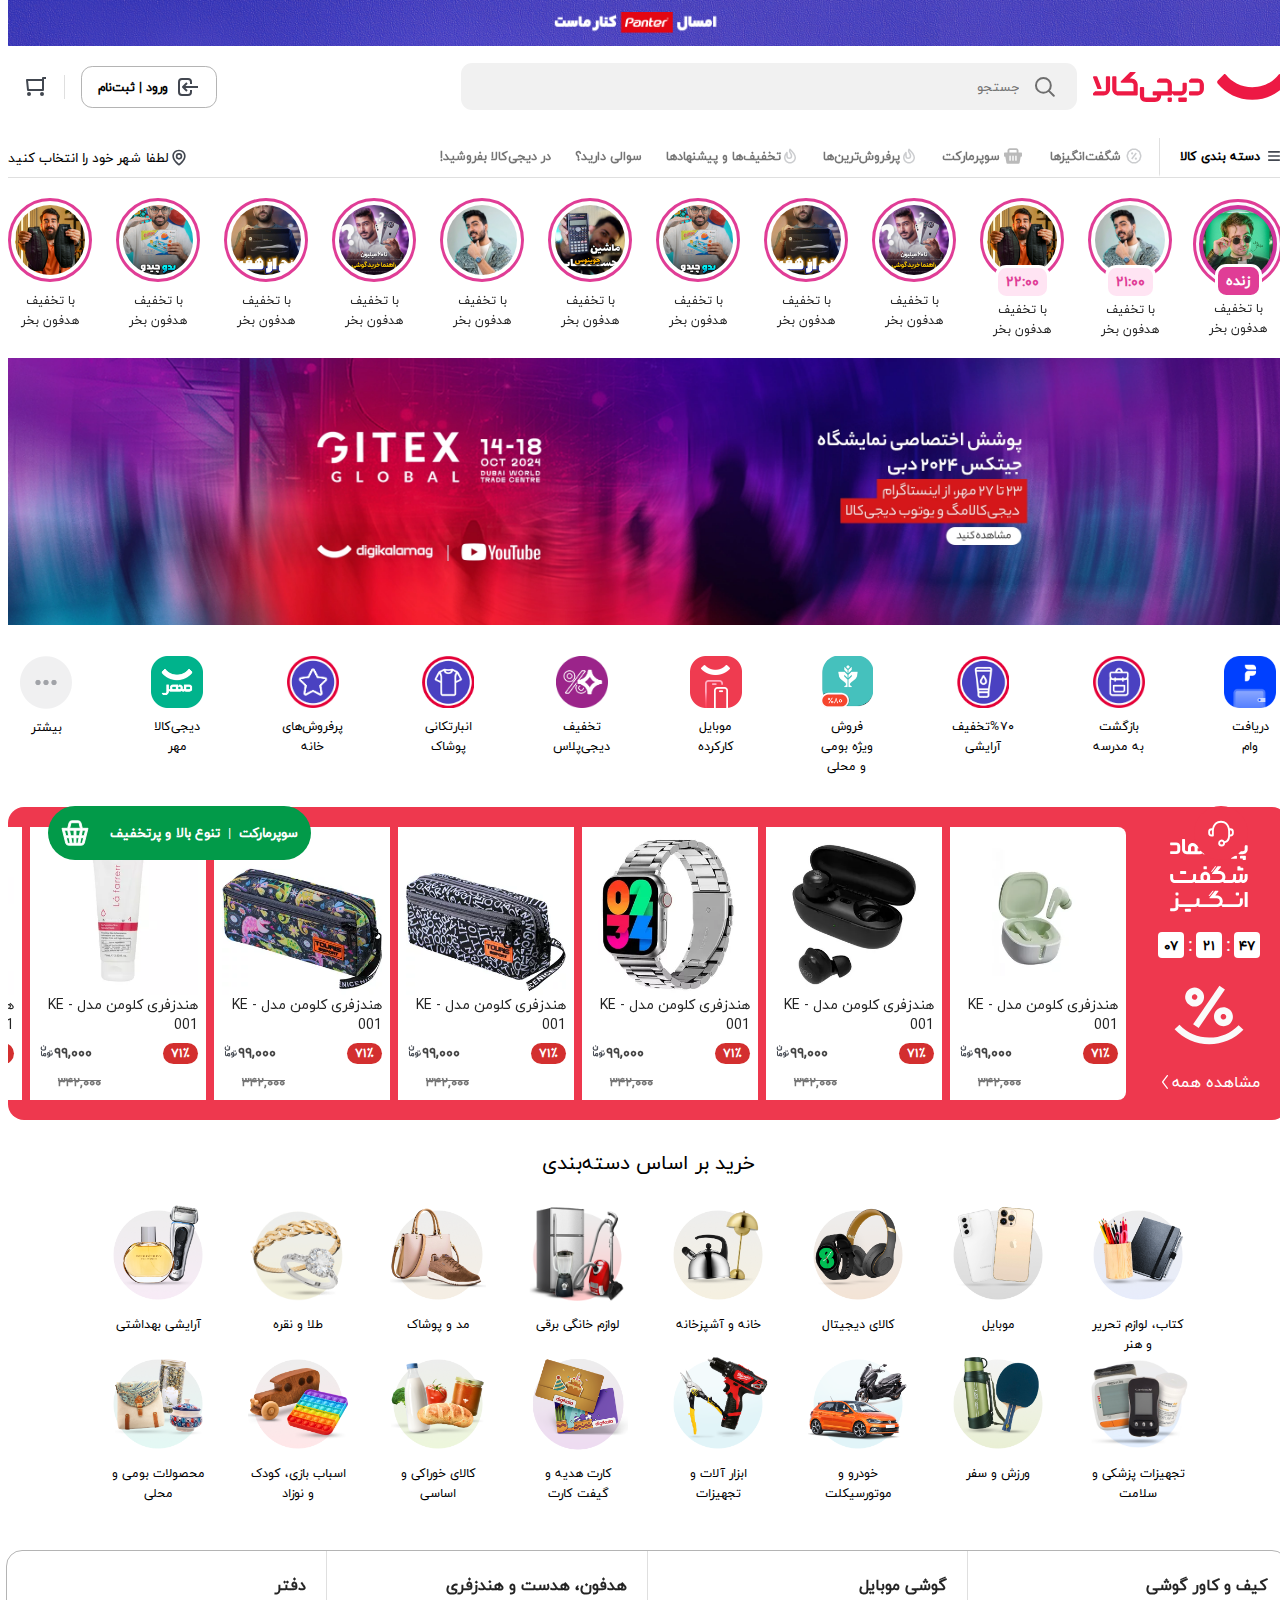
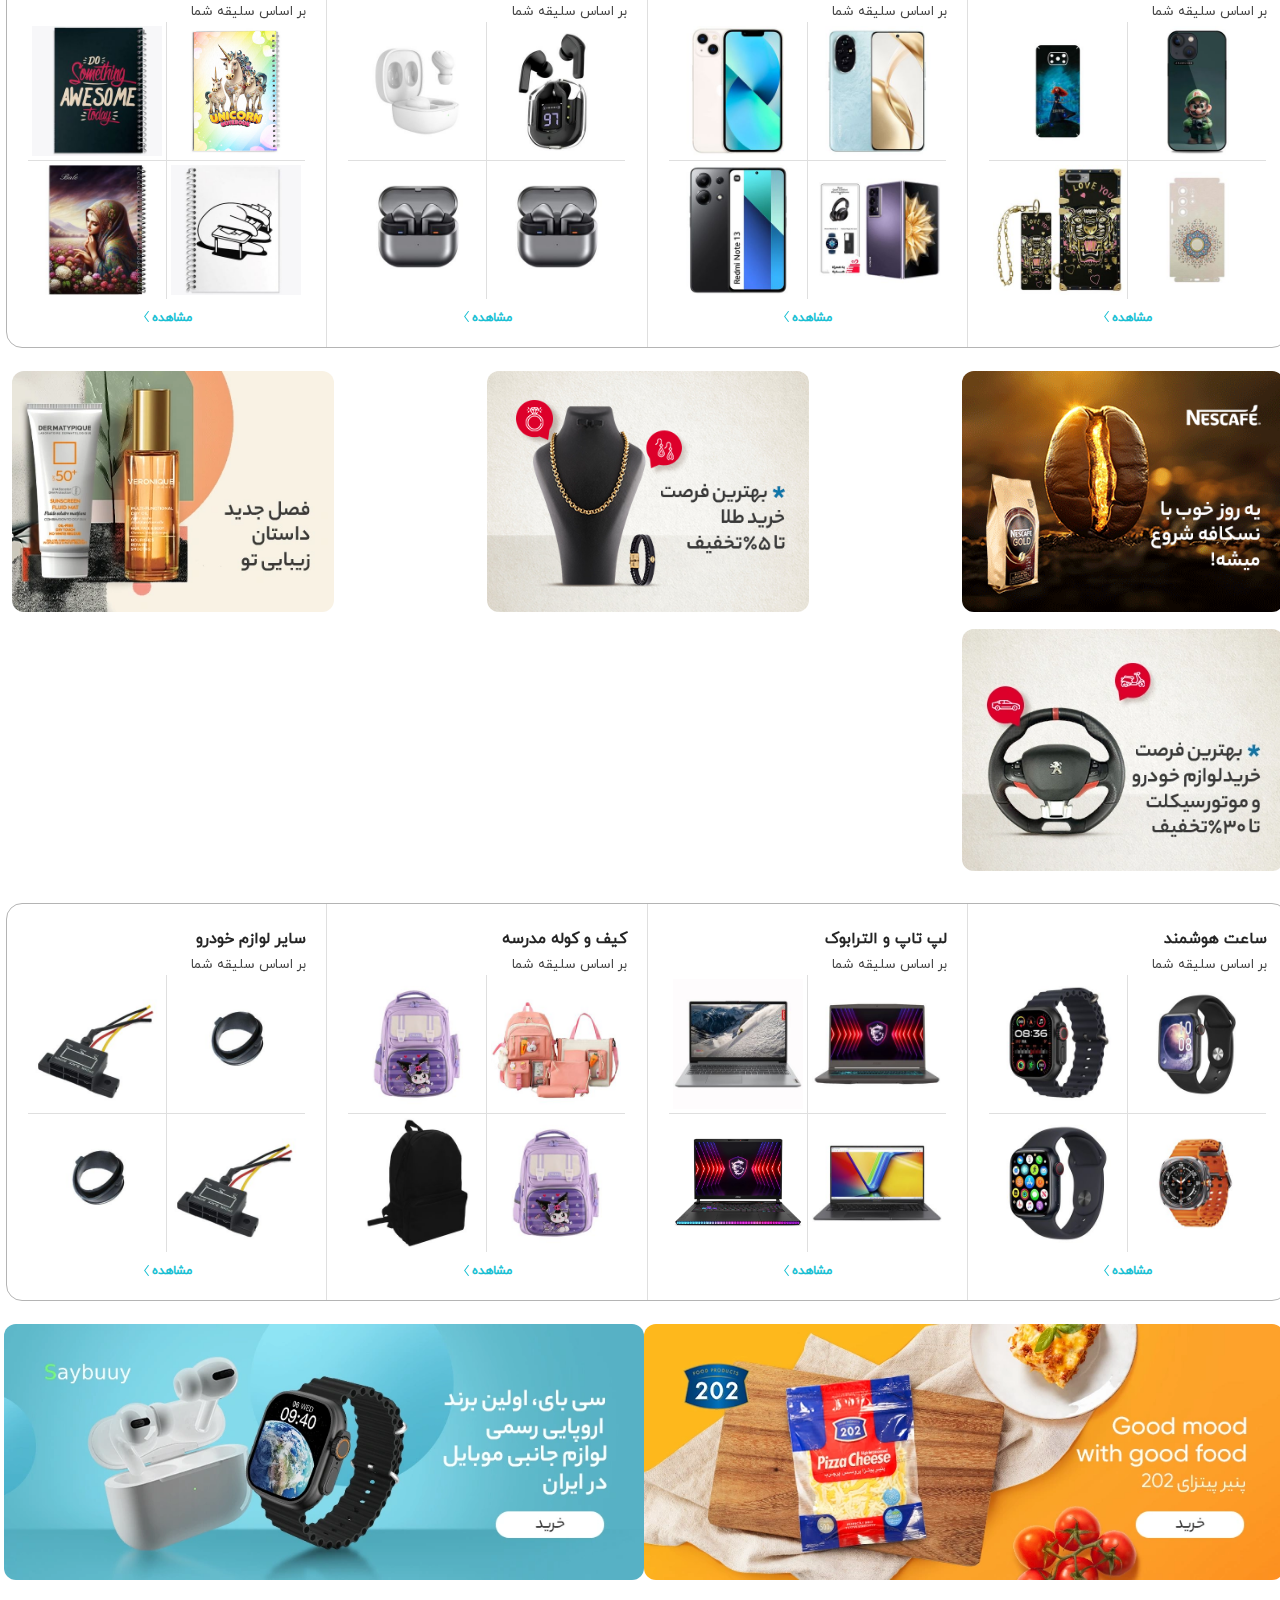
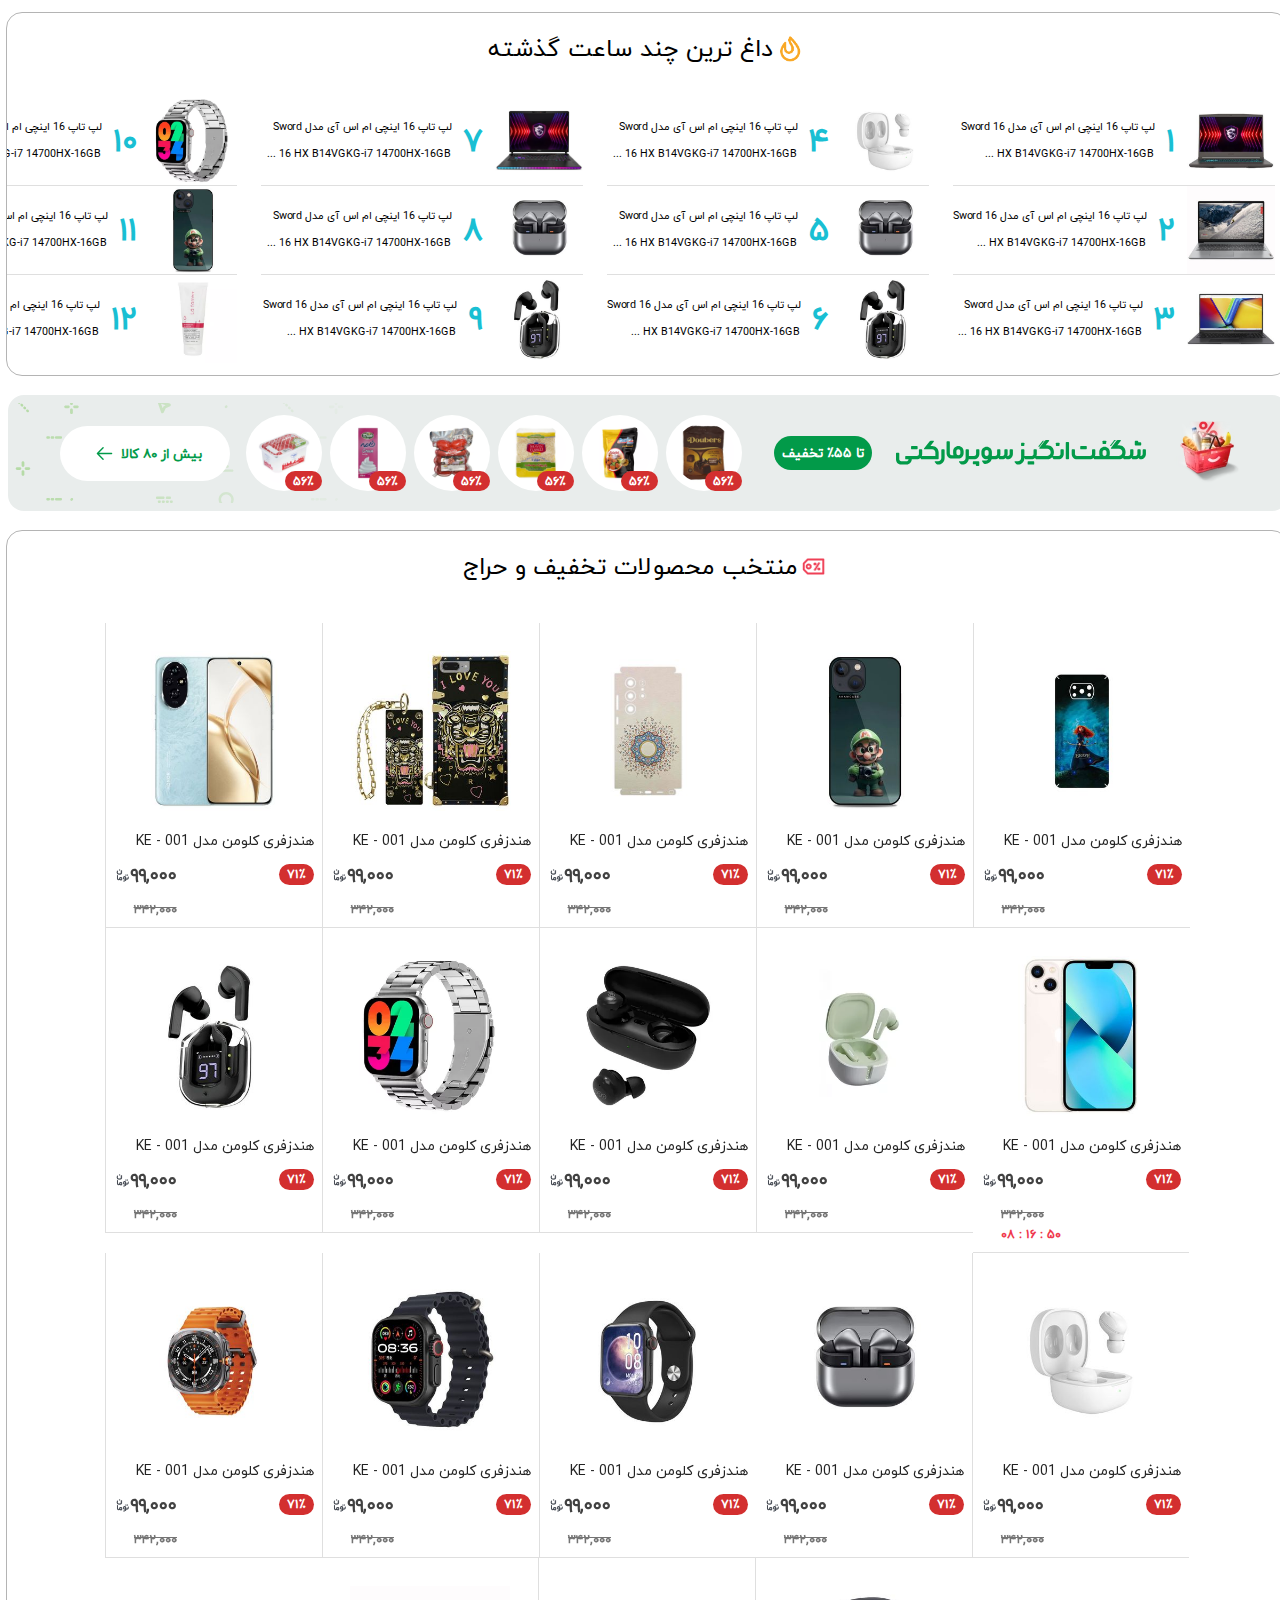
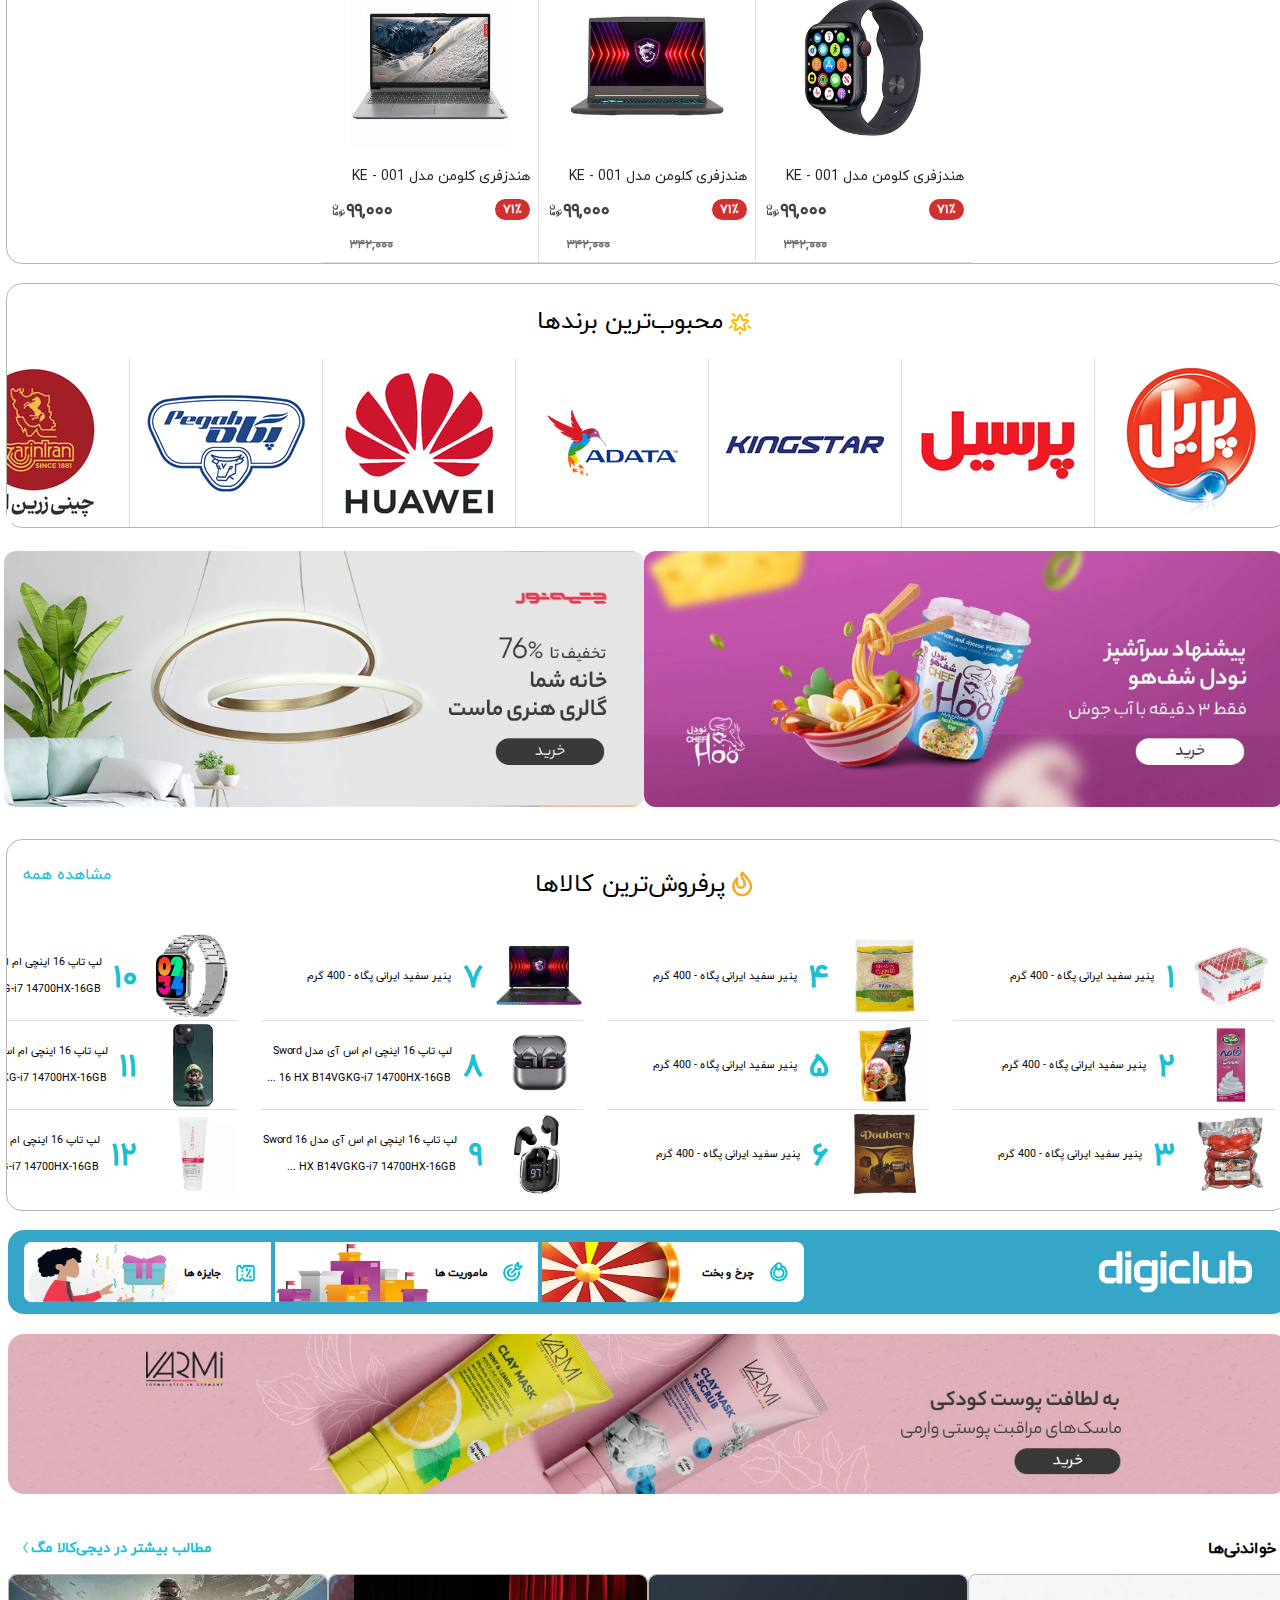
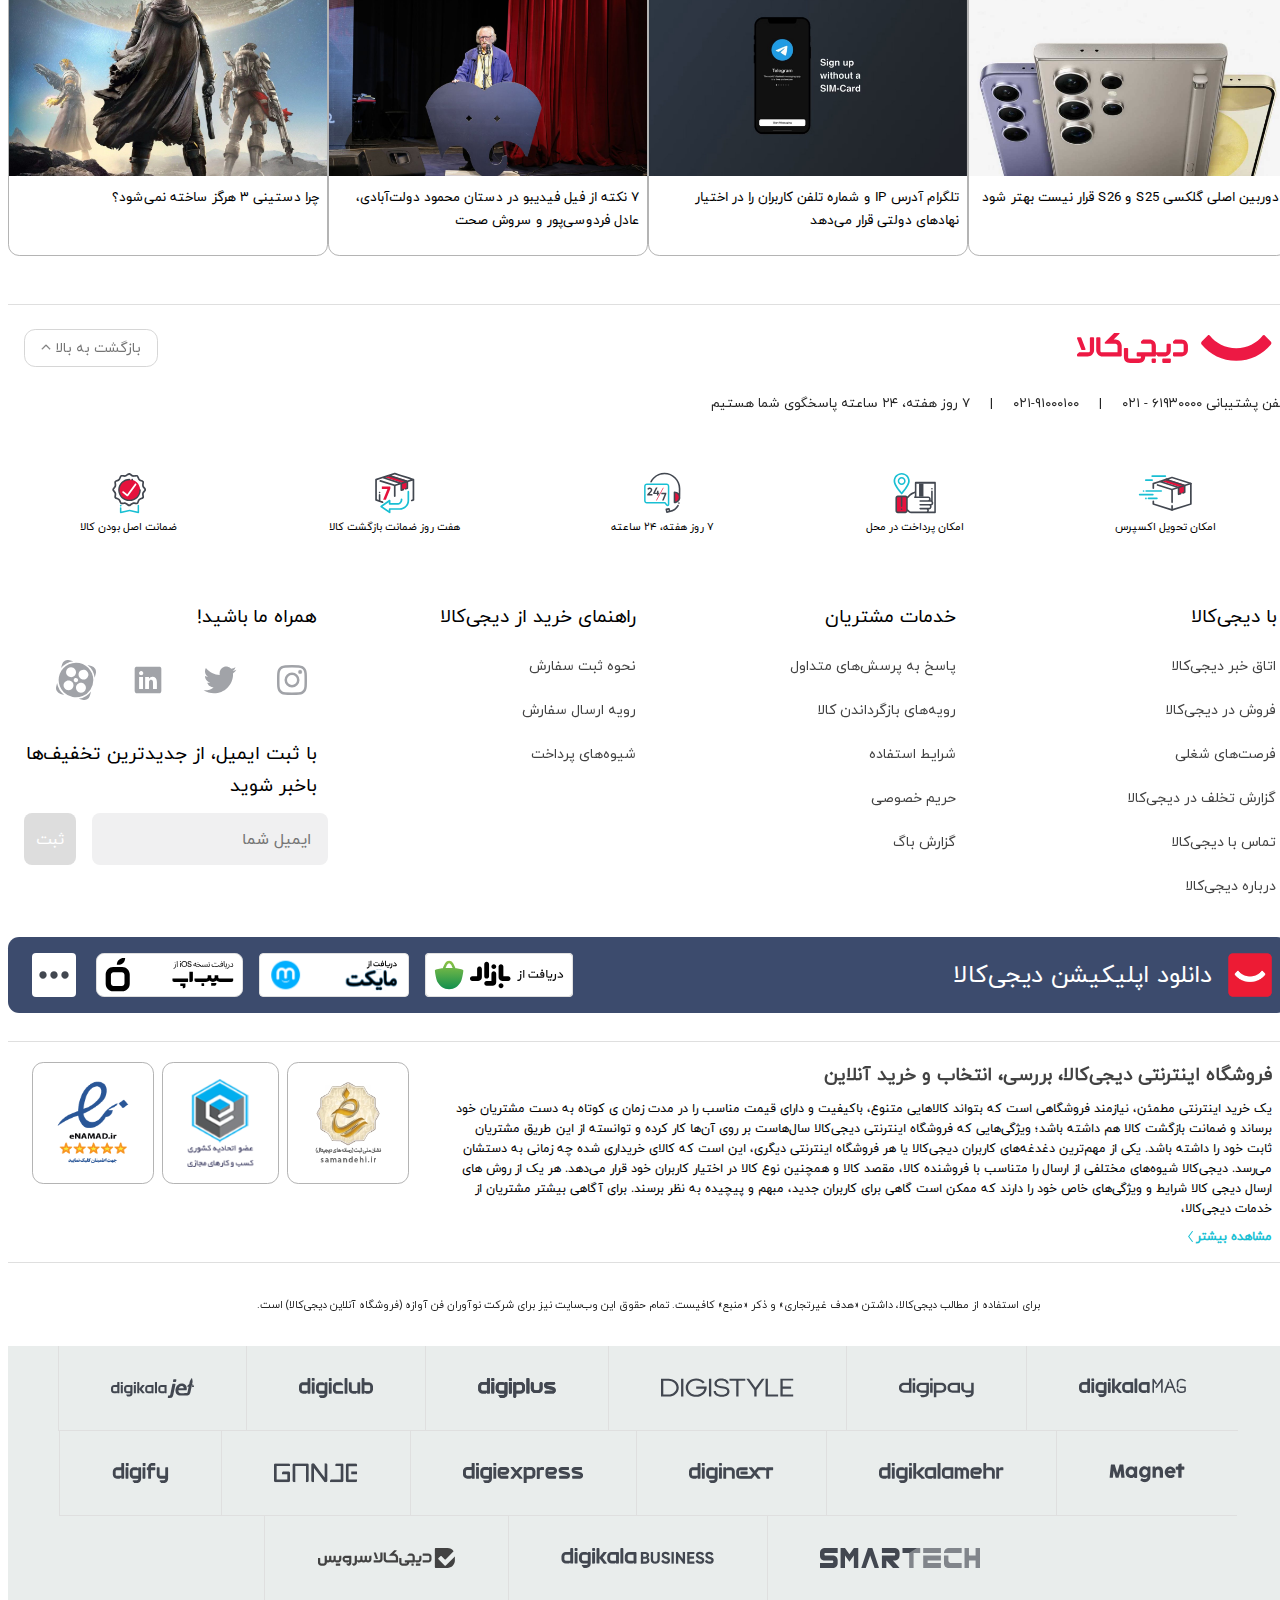
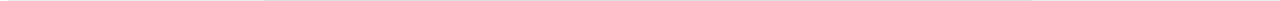
<file: index.html>
<!DOCTYPE html>
<html lang="fa" dir="rtl">
<head>
    <meta charset="UTF-8">
    <title>فروشگاه اینترنتی دیجی‌کالا</title>
    <!-- css file -->
    <link rel="stylesheet" href="assets/css/style.css">
    <!-- icon -->
    <link rel="icon" href="assets/image/icon.png">
</head>
<body>
    <!-- header -->
    <header class="border-b">
        <div class="w-full">
            <img class="max-w-full" src="assets/image/069665291f9d877a19922f0c741e7620ad85cf6b_1725653469.gif" alt="">
            <div class="container-4xl-w mx-auto">
                <div class="flex justify-between py-2">
                    <div class="flex items-center">
                        <a href="" class="linehei0"><img src="assets/image/full-horizontal.svg" alt="" width="195"></a>
                        <div class="flex mx-4 rounded-lg headsearch px-2">
                            <svg class="px-3 py-3 opacity-50" width="26" viewBox="0 0 24 24" fill="none" xmlns="http://www.w3.org/2000/svg"><g id="SVGRepo_bgCarrier" stroke-width="0"></g><g id="SVGRepo_tracerCarrier" stroke-linecap="round" stroke-linejoin="round"></g><g id="SVGRepo_iconCarrier"> <path d="M15.7955 15.8111L21 21M18 10.5C18 14.6421 14.6421 18 10.5 18C6.35786 18 3 14.6421 3 10.5C3 6.35786 6.35786 3 10.5 3C14.6421 3 18 6.35786 18 10.5Z" stroke="#000000" stroke-width="2" stroke-linecap="round" stroke-linejoin="round"></path> </g></svg>
                            <input class="searchinput max-w-full w-full" type="text" placeholder="جستجو">
                        </div>
                    </div>
                    <div class="flex">
                        <div class="flex items-center">
                            <a href="" class="flex items-center linehei0 border rounded-lg text-2sm font-bold px-4 py-2 mx-4">
                                <svg class="pl-1" xmlns:xlink="http://www.w3.org/1999/xlink" xmlns="http://www.w3.org/2000/svg" style=" width: 24px; height: 24px;  fill: var(--color-icon-high-emphasis); " width="24" height="24" > <defs><symbol id="registerationSignIn" xmlns="http://www.w3.org/2000/svg" viewBox="0 0 24 24"><path fill-rule="evenodd"d="M16 15h-2v2a2 2 0 01-2 2H6a2 2 0 01-2-2V7a2 2 0 012-2h6a2 2 0 012 2v2h2V7a4 4 0 00-4-4H6a4 4 0 00-4 4v10a4 4 0 004 4h6a4 4 0 004-4v-2zm6-4H9.414l2.293-2.293-1.414-1.414-4 4a1 1 0 000 1.414l4 4 1.414-1.414L9.414 13H22v-2z"clip-rule="evenodd"></path></symbol></defs><use xlink:href="#registerationSignIn" fill="#424750"></use>
                                </svg>
                                ورود | ثبت‌نام
                              </a>
                              <a href="" class="linehei0 px-4 border-r ">
                                <svg xmlns:xlink="http://www.w3.org/1999/xlink" xmlns="http://www.w3.org/2000/svg" style=" width: 24px; height: 24px; fill: var(--color-icon-high-emphasis); " width="24" height="24"> <defs> <symbol id="cartOff" xmlns="http://www.w3.org/2000/svg" viewBox="0 0 24 24"> <path fill-rule="evenodd" d="M20 4h2V2h-3a1 1 0 00-1 1v1H3a1 1 0 00-.995 1.1l1 10A1 1 0 004 16h15a1 1 0 001-1V4zm-2 17a2 2 0 110-4 2 2 0 010 4zM5 21a2 2 0 110-4 2 2 0 010 4zm13-7V6H4.105l.8 8H18z" clip-rule="evenodd"></path> </symbol> </defs> <use xlink:href="#cartOff" fill="#424750"></use> </svg>
                              </a>
                        </div>
                    </div>
                </div>
                <div class="flex justify-between pt-5">
                    <div class="flex navbar">
                        <div class="navi flex items-center text-2sm font-bold pl-5 border-l py-2 transition-all relative">
                            <svg class="px-1" xmlns:xlink="http://www.w3.org/1999/xlink" xmlns="http://www.w3.org/2000/svg" style=" width: 20px; height: 20px; fill: var(--color-icon-high-emphasis); " width="24" height="24" > <defs> <symbol id="hamburgerMenu" xmlns="http://www.w3.org/2000/svg" viewBox="0 0 24 24" > <path fill-rule="evenodd" d="M19 8V6H5v2h14zm0 3v2H5v-2h14zm0 5v2H5v-2h14z" clip-rule="evenodd" ></path> </symbol> </defs> <use xlink:href="#hamburgerMenu" fill="#424750"></use> </svg>
                            دسته بندی کالا
                            <div class="flex absolute bg-white border top-0 opacity-0 transition-all" style="z-index: 52; width: max-content; height: 500px;margin-top:39px; visibility: hidden;">
                                <div class="h-full bg-gray" style="width: 200px;overflow-y: scroll; direction: ltr;">
                                    <div dir="rtl">
                                        <a href="" class="subnavi px-5 py-4 flex items-center">
                                            <svg class="px-1" width="20" viewBox="0 0 24 24" fill="none" xmlns="http://www.w3.org/2000/svg"><g id="SVGRepo_bgCarrier" stroke-width="0"></g><g id="SVGRepo_tracerCarrier" stroke-linecap="round" stroke-linejoin="round"></g><g id="SVGRepo_iconCarrier"> <path d="M12 18H12.01M9.2 21H14.8C15.9201 21 16.4802 21 16.908 20.782C17.2843 20.5903 17.5903 20.2843 17.782 19.908C18 19.4802 18 18.9201 18 17.8V6.2C18 5.0799 18 4.51984 17.782 4.09202C17.5903 3.71569 17.2843 3.40973 16.908 3.21799C16.4802 3 15.9201 3 14.8 3H9.2C8.0799 3 7.51984 3 7.09202 3.21799C6.71569 3.40973 6.40973 3.71569 6.21799 4.09202C6 4.51984 6 5.07989 6 6.2V17.8C6 18.9201 6 19.4802 6.21799 19.908C6.40973 20.2843 6.71569 20.5903 7.09202 20.782C7.51984 21 8.07989 21 9.2 21Z" stroke="#0d0d0d" stroke-width="2" stroke-linecap="round" stroke-linejoin="round"></path> </g></svg>
                                            موبایل
                                        </a>
                                        <a href="" class="subnavi px-5 py-4 flex items-center">
                                            <svg class="px-1" width="20" viewBox="0 0 24 24" fill="none" xmlns="http://www.w3.org/2000/svg"><g id="SVGRepo_bgCarrier" stroke-width="0"></g><g id="SVGRepo_tracerCarrier" stroke-linecap="round" stroke-linejoin="round"></g><g id="SVGRepo_iconCarrier"> <path d="M10 18H14M7.20003 3H16.8C17.9201 3 18.4802 3 18.908 3.21799C19.2843 3.40973 19.5903 3.71569 19.782 4.09202C20 4.51984 20 5.0799 20 6.2V11.8C20 12.9201 20 13.4802 19.782 13.908C19.5903 14.2843 19.2843 14.5903 18.908 14.782C18.4802 15 17.9201 15 16.8 15H7.20003C6.07992 15 5.51987 15 5.09205 14.782C4.71572 14.5903 4.40976 14.2843 4.21801 13.908C4.00003 13.4802 4.00003 12.9201 4.00003 11.8V6.2C4.00003 5.0799 4.00003 4.51984 4.21801 4.09202C4.40976 3.71569 4.71572 3.40973 5.09205 3.21799C5.51987 3 6.07992 3 7.20003 3ZM4.58888 21H19.4112C20.2684 21 20.697 21 20.9551 20.8195C21.1805 20.6618 21.3311 20.4183 21.3713 20.1462C21.4173 19.8345 21.2256 19.4512 20.8423 18.6845L20.3267 17.6534C19.8451 16.6902 19.6043 16.2086 19.2451 15.8567C18.9274 15.5456 18.5445 15.309 18.1241 15.164C17.6488 15 17.1103 15 16.0335 15H7.96659C6.88972 15 6.35128 15 5.87592 15.164C5.45554 15.309 5.07266 15.5456 4.75497 15.8567C4.39573 16.2086 4.15493 16.6902 3.67334 17.6534L3.1578 18.6845C2.77444 19.4512 2.58276 19.8345 2.6288 20.1462C2.669 20.4183 2.81952 20.6618 3.04492 20.8195C3.30306 21 3.73166 21 4.58888 21Z" stroke="#1c1c1c" stroke-width="2" stroke-linecap="round" stroke-linejoin="round"></path> </g></svg>
                                            کالای دیجیتال
                                        </a>
                                        <a href="" class="subnavi px-5 py-4 flex items-center">
                                            <svg class="px-1" width="20" viewBox="0 0 24 24" fill="none" xmlns="http://www.w3.org/2000/svg"><g id="SVGRepo_bgCarrier" stroke-width="0"></g><g id="SVGRepo_tracerCarrier" stroke-linecap="round" stroke-linejoin="round"></g><g id="SVGRepo_iconCarrier"> <path d="M11.8903 9.11013L6.52606 3.74585C6.13004 3.34983 5.93203 3.15182 5.7037 3.07763C5.50286 3.01237 5.28651 3.01237 5.08567 3.07763C4.85734 3.15182 4.65933 3.34983 4.26331 3.74584L3.69763 4.31153C3.30161 4.70755 3.1036 4.90555 3.02941 5.13388C2.96415 5.33473 2.96415 5.55107 3.02941 5.75192C3.1036 5.98024 3.30161 6.17826 3.69763 6.57427L9.06192 11.9386M14.7188 11.9386L20.0828 17.3026C20.4788 17.6986 20.6768 17.8966 20.751 18.125C20.8163 18.3258 20.8163 18.5422 20.751 18.743C20.6768 18.9713 20.4788 19.1693 20.0828 19.5654L19.5171 20.131C19.1211 20.5271 18.9231 20.7251 18.6948 20.7993C18.4939 20.8645 18.2776 20.8645 18.0767 20.7993C17.8484 20.7251 17.6504 20.5271 17.2544 20.131L11.8903 14.767M8.00024 6.99968L8.88946 6.10925M17.0002 15.9999L17.8945 15.1143M15.4998 5.50202L18.3282 8.33044M3 21.0018L3.04745 20.6696C3.21536 19.4942 3.29932 18.9066 3.49029 18.3579C3.65975 17.871 3.89124 17.408 4.17906 16.9803C4.50341 16.4984 4.92319 16.0786 5.76274 15.239L17.4107 3.59104C18.1918 2.80999 19.4581 2.80999 20.2392 3.59103C21.0202 4.37208 21.0202 5.63841 20.2392 6.41946L8.37744 18.2812C7.61579 19.0428 7.23497 19.4237 6.8012 19.7265C6.41618 19.9953 6.00093 20.218 5.56398 20.39C5.07171 20.5838 4.54375 20.6903 3.48793 20.9033L3 21.0018Z" stroke="#171717" stroke-width="2" stroke-linecap="round" stroke-linejoin="round"></path> </g></svg>
                                            لوازم تحریر
                                        </a>
                                        <a href="" class="subnavi px-5 py-4 flex items-center">
                                            <svg class="px-1" width="20" viewBox="0 0 24 24" fill="none" xmlns="http://www.w3.org/2000/svg"><g id="SVGRepo_bgCarrier" stroke-width="0"></g><g id="SVGRepo_tracerCarrier" stroke-linecap="round" stroke-linejoin="round"></g><g id="SVGRepo_iconCarrier"> <path d="M12 18H12.01M9.2 21H14.8C15.9201 21 16.4802 21 16.908 20.782C17.2843 20.5903 17.5903 20.2843 17.782 19.908C18 19.4802 18 18.9201 18 17.8V6.2C18 5.0799 18 4.51984 17.782 4.09202C17.5903 3.71569 17.2843 3.40973 16.908 3.21799C16.4802 3 15.9201 3 14.8 3H9.2C8.0799 3 7.51984 3 7.09202 3.21799C6.71569 3.40973 6.40973 3.71569 6.21799 4.09202C6 4.51984 6 5.07989 6 6.2V17.8C6 18.9201 6 19.4802 6.21799 19.908C6.40973 20.2843 6.71569 20.5903 7.09202 20.782C7.51984 21 8.07989 21 9.2 21Z" stroke="#0d0d0d" stroke-width="2" stroke-linecap="round" stroke-linejoin="round"></path> </g></svg>
                                            موبایل
                                        </a>
                                        <a href="" class="subnavi px-5 py-4 flex items-center">
                                            <svg class="px-1" width="20" viewBox="0 0 24 24" fill="none" xmlns="http://www.w3.org/2000/svg"><g id="SVGRepo_bgCarrier" stroke-width="0"></g><g id="SVGRepo_tracerCarrier" stroke-linecap="round" stroke-linejoin="round"></g><g id="SVGRepo_iconCarrier"> <path d="M10 18H14M7.20003 3H16.8C17.9201 3 18.4802 3 18.908 3.21799C19.2843 3.40973 19.5903 3.71569 19.782 4.09202C20 4.51984 20 5.0799 20 6.2V11.8C20 12.9201 20 13.4802 19.782 13.908C19.5903 14.2843 19.2843 14.5903 18.908 14.782C18.4802 15 17.9201 15 16.8 15H7.20003C6.07992 15 5.51987 15 5.09205 14.782C4.71572 14.5903 4.40976 14.2843 4.21801 13.908C4.00003 13.4802 4.00003 12.9201 4.00003 11.8V6.2C4.00003 5.0799 4.00003 4.51984 4.21801 4.09202C4.40976 3.71569 4.71572 3.40973 5.09205 3.21799C5.51987 3 6.07992 3 7.20003 3ZM4.58888 21H19.4112C20.2684 21 20.697 21 20.9551 20.8195C21.1805 20.6618 21.3311 20.4183 21.3713 20.1462C21.4173 19.8345 21.2256 19.4512 20.8423 18.6845L20.3267 17.6534C19.8451 16.6902 19.6043 16.2086 19.2451 15.8567C18.9274 15.5456 18.5445 15.309 18.1241 15.164C17.6488 15 17.1103 15 16.0335 15H7.96659C6.88972 15 6.35128 15 5.87592 15.164C5.45554 15.309 5.07266 15.5456 4.75497 15.8567C4.39573 16.2086 4.15493 16.6902 3.67334 17.6534L3.1578 18.6845C2.77444 19.4512 2.58276 19.8345 2.6288 20.1462C2.669 20.4183 2.81952 20.6618 3.04492 20.8195C3.30306 21 3.73166 21 4.58888 21Z" stroke="#1c1c1c" stroke-width="2" stroke-linecap="round" stroke-linejoin="round"></path> </g></svg>
                                            کالای دیجیتال
                                        </a>
                                        <a href="" class="subnavi px-5 py-4 flex items-center">
                                            <svg class="px-1" width="20" viewBox="0 0 24 24" fill="none" xmlns="http://www.w3.org/2000/svg"><g id="SVGRepo_bgCarrier" stroke-width="0"></g><g id="SVGRepo_tracerCarrier" stroke-linecap="round" stroke-linejoin="round"></g><g id="SVGRepo_iconCarrier"> <path d="M11.8903 9.11013L6.52606 3.74585C6.13004 3.34983 5.93203 3.15182 5.7037 3.07763C5.50286 3.01237 5.28651 3.01237 5.08567 3.07763C4.85734 3.15182 4.65933 3.34983 4.26331 3.74584L3.69763 4.31153C3.30161 4.70755 3.1036 4.90555 3.02941 5.13388C2.96415 5.33473 2.96415 5.55107 3.02941 5.75192C3.1036 5.98024 3.30161 6.17826 3.69763 6.57427L9.06192 11.9386M14.7188 11.9386L20.0828 17.3026C20.4788 17.6986 20.6768 17.8966 20.751 18.125C20.8163 18.3258 20.8163 18.5422 20.751 18.743C20.6768 18.9713 20.4788 19.1693 20.0828 19.5654L19.5171 20.131C19.1211 20.5271 18.9231 20.7251 18.6948 20.7993C18.4939 20.8645 18.2776 20.8645 18.0767 20.7993C17.8484 20.7251 17.6504 20.5271 17.2544 20.131L11.8903 14.767M8.00024 6.99968L8.88946 6.10925M17.0002 15.9999L17.8945 15.1143M15.4998 5.50202L18.3282 8.33044M3 21.0018L3.04745 20.6696C3.21536 19.4942 3.29932 18.9066 3.49029 18.3579C3.65975 17.871 3.89124 17.408 4.17906 16.9803C4.50341 16.4984 4.92319 16.0786 5.76274 15.239L17.4107 3.59104C18.1918 2.80999 19.4581 2.80999 20.2392 3.59103C21.0202 4.37208 21.0202 5.63841 20.2392 6.41946L8.37744 18.2812C7.61579 19.0428 7.23497 19.4237 6.8012 19.7265C6.41618 19.9953 6.00093 20.218 5.56398 20.39C5.07171 20.5838 4.54375 20.6903 3.48793 20.9033L3 21.0018Z" stroke="#171717" stroke-width="2" stroke-linecap="round" stroke-linejoin="round"></path> </g></svg>
                                            لوازم تحریر
                                        </a>
                                        <a href="" class="subnavi px-5 py-4 flex items-center">
                                            <svg class="px-1" width="20" viewBox="0 0 24 24" fill="none" xmlns="http://www.w3.org/2000/svg"><g id="SVGRepo_bgCarrier" stroke-width="0"></g><g id="SVGRepo_tracerCarrier" stroke-linecap="round" stroke-linejoin="round"></g><g id="SVGRepo_iconCarrier"> <path d="M12 18H12.01M9.2 21H14.8C15.9201 21 16.4802 21 16.908 20.782C17.2843 20.5903 17.5903 20.2843 17.782 19.908C18 19.4802 18 18.9201 18 17.8V6.2C18 5.0799 18 4.51984 17.782 4.09202C17.5903 3.71569 17.2843 3.40973 16.908 3.21799C16.4802 3 15.9201 3 14.8 3H9.2C8.0799 3 7.51984 3 7.09202 3.21799C6.71569 3.40973 6.40973 3.71569 6.21799 4.09202C6 4.51984 6 5.07989 6 6.2V17.8C6 18.9201 6 19.4802 6.21799 19.908C6.40973 20.2843 6.71569 20.5903 7.09202 20.782C7.51984 21 8.07989 21 9.2 21Z" stroke="#0d0d0d" stroke-width="2" stroke-linecap="round" stroke-linejoin="round"></path> </g></svg>
                                            موبایل
                                        </a>
                                        <a href="" class="subnavi px-5 py-4 flex items-center">
                                            <svg class="px-1" width="20" viewBox="0 0 24 24" fill="none" xmlns="http://www.w3.org/2000/svg"><g id="SVGRepo_bgCarrier" stroke-width="0"></g><g id="SVGRepo_tracerCarrier" stroke-linecap="round" stroke-linejoin="round"></g><g id="SVGRepo_iconCarrier"> <path d="M10 18H14M7.20003 3H16.8C17.9201 3 18.4802 3 18.908 3.21799C19.2843 3.40973 19.5903 3.71569 19.782 4.09202C20 4.51984 20 5.0799 20 6.2V11.8C20 12.9201 20 13.4802 19.782 13.908C19.5903 14.2843 19.2843 14.5903 18.908 14.782C18.4802 15 17.9201 15 16.8 15H7.20003C6.07992 15 5.51987 15 5.09205 14.782C4.71572 14.5903 4.40976 14.2843 4.21801 13.908C4.00003 13.4802 4.00003 12.9201 4.00003 11.8V6.2C4.00003 5.0799 4.00003 4.51984 4.21801 4.09202C4.40976 3.71569 4.71572 3.40973 5.09205 3.21799C5.51987 3 6.07992 3 7.20003 3ZM4.58888 21H19.4112C20.2684 21 20.697 21 20.9551 20.8195C21.1805 20.6618 21.3311 20.4183 21.3713 20.1462C21.4173 19.8345 21.2256 19.4512 20.8423 18.6845L20.3267 17.6534C19.8451 16.6902 19.6043 16.2086 19.2451 15.8567C18.9274 15.5456 18.5445 15.309 18.1241 15.164C17.6488 15 17.1103 15 16.0335 15H7.96659C6.88972 15 6.35128 15 5.87592 15.164C5.45554 15.309 5.07266 15.5456 4.75497 15.8567C4.39573 16.2086 4.15493 16.6902 3.67334 17.6534L3.1578 18.6845C2.77444 19.4512 2.58276 19.8345 2.6288 20.1462C2.669 20.4183 2.81952 20.6618 3.04492 20.8195C3.30306 21 3.73166 21 4.58888 21Z" stroke="#1c1c1c" stroke-width="2" stroke-linecap="round" stroke-linejoin="round"></path> </g></svg>
                                            کالای دیجیتال
                                        </a>
                                        <a href="" class="subnavi px-5 py-4 flex items-center">
                                            <svg class="px-1" width="20" viewBox="0 0 24 24" fill="none" xmlns="http://www.w3.org/2000/svg"><g id="SVGRepo_bgCarrier" stroke-width="0"></g><g id="SVGRepo_tracerCarrier" stroke-linecap="round" stroke-linejoin="round"></g><g id="SVGRepo_iconCarrier"> <path d="M11.8903 9.11013L6.52606 3.74585C6.13004 3.34983 5.93203 3.15182 5.7037 3.07763C5.50286 3.01237 5.28651 3.01237 5.08567 3.07763C4.85734 3.15182 4.65933 3.34983 4.26331 3.74584L3.69763 4.31153C3.30161 4.70755 3.1036 4.90555 3.02941 5.13388C2.96415 5.33473 2.96415 5.55107 3.02941 5.75192C3.1036 5.98024 3.30161 6.17826 3.69763 6.57427L9.06192 11.9386M14.7188 11.9386L20.0828 17.3026C20.4788 17.6986 20.6768 17.8966 20.751 18.125C20.8163 18.3258 20.8163 18.5422 20.751 18.743C20.6768 18.9713 20.4788 19.1693 20.0828 19.5654L19.5171 20.131C19.1211 20.5271 18.9231 20.7251 18.6948 20.7993C18.4939 20.8645 18.2776 20.8645 18.0767 20.7993C17.8484 20.7251 17.6504 20.5271 17.2544 20.131L11.8903 14.767M8.00024 6.99968L8.88946 6.10925M17.0002 15.9999L17.8945 15.1143M15.4998 5.50202L18.3282 8.33044M3 21.0018L3.04745 20.6696C3.21536 19.4942 3.29932 18.9066 3.49029 18.3579C3.65975 17.871 3.89124 17.408 4.17906 16.9803C4.50341 16.4984 4.92319 16.0786 5.76274 15.239L17.4107 3.59104C18.1918 2.80999 19.4581 2.80999 20.2392 3.59103C21.0202 4.37208 21.0202 5.63841 20.2392 6.41946L8.37744 18.2812C7.61579 19.0428 7.23497 19.4237 6.8012 19.7265C6.41618 19.9953 6.00093 20.218 5.56398 20.39C5.07171 20.5838 4.54375 20.6903 3.48793 20.9033L3 21.0018Z" stroke="#171717" stroke-width="2" stroke-linecap="round" stroke-linejoin="round"></path> </g></svg>
                                            لوازم تحریر
                                        </a>
                                        <a href="" class="subnavi px-5 py-4 flex items-center">
                                            <svg class="px-1" width="20" viewBox="0 0 24 24" fill="none" xmlns="http://www.w3.org/2000/svg"><g id="SVGRepo_bgCarrier" stroke-width="0"></g><g id="SVGRepo_tracerCarrier" stroke-linecap="round" stroke-linejoin="round"></g><g id="SVGRepo_iconCarrier"> <path d="M12 18H12.01M9.2 21H14.8C15.9201 21 16.4802 21 16.908 20.782C17.2843 20.5903 17.5903 20.2843 17.782 19.908C18 19.4802 18 18.9201 18 17.8V6.2C18 5.0799 18 4.51984 17.782 4.09202C17.5903 3.71569 17.2843 3.40973 16.908 3.21799C16.4802 3 15.9201 3 14.8 3H9.2C8.0799 3 7.51984 3 7.09202 3.21799C6.71569 3.40973 6.40973 3.71569 6.21799 4.09202C6 4.51984 6 5.07989 6 6.2V17.8C6 18.9201 6 19.4802 6.21799 19.908C6.40973 20.2843 6.71569 20.5903 7.09202 20.782C7.51984 21 8.07989 21 9.2 21Z" stroke="#0d0d0d" stroke-width="2" stroke-linecap="round" stroke-linejoin="round"></path> </g></svg>
                                            موبایل
                                        </a>
                                        <a href="" class="subnavi px-5 py-4 flex items-center">
                                            <svg class="px-1" width="20" viewBox="0 0 24 24" fill="none" xmlns="http://www.w3.org/2000/svg"><g id="SVGRepo_bgCarrier" stroke-width="0"></g><g id="SVGRepo_tracerCarrier" stroke-linecap="round" stroke-linejoin="round"></g><g id="SVGRepo_iconCarrier"> <path d="M10 18H14M7.20003 3H16.8C17.9201 3 18.4802 3 18.908 3.21799C19.2843 3.40973 19.5903 3.71569 19.782 4.09202C20 4.51984 20 5.0799 20 6.2V11.8C20 12.9201 20 13.4802 19.782 13.908C19.5903 14.2843 19.2843 14.5903 18.908 14.782C18.4802 15 17.9201 15 16.8 15H7.20003C6.07992 15 5.51987 15 5.09205 14.782C4.71572 14.5903 4.40976 14.2843 4.21801 13.908C4.00003 13.4802 4.00003 12.9201 4.00003 11.8V6.2C4.00003 5.0799 4.00003 4.51984 4.21801 4.09202C4.40976 3.71569 4.71572 3.40973 5.09205 3.21799C5.51987 3 6.07992 3 7.20003 3ZM4.58888 21H19.4112C20.2684 21 20.697 21 20.9551 20.8195C21.1805 20.6618 21.3311 20.4183 21.3713 20.1462C21.4173 19.8345 21.2256 19.4512 20.8423 18.6845L20.3267 17.6534C19.8451 16.6902 19.6043 16.2086 19.2451 15.8567C18.9274 15.5456 18.5445 15.309 18.1241 15.164C17.6488 15 17.1103 15 16.0335 15H7.96659C6.88972 15 6.35128 15 5.87592 15.164C5.45554 15.309 5.07266 15.5456 4.75497 15.8567C4.39573 16.2086 4.15493 16.6902 3.67334 17.6534L3.1578 18.6845C2.77444 19.4512 2.58276 19.8345 2.6288 20.1462C2.669 20.4183 2.81952 20.6618 3.04492 20.8195C3.30306 21 3.73166 21 4.58888 21Z" stroke="#1c1c1c" stroke-width="2" stroke-linecap="round" stroke-linejoin="round"></path> </g></svg>
                                            کالای دیجیتال
                                        </a>
                                        <a href="" class="subnavi px-5 py-4 flex items-center">
                                            <svg class="px-1" width="20" viewBox="0 0 24 24" fill="none" xmlns="http://www.w3.org/2000/svg"><g id="SVGRepo_bgCarrier" stroke-width="0"></g><g id="SVGRepo_tracerCarrier" stroke-linecap="round" stroke-linejoin="round"></g><g id="SVGRepo_iconCarrier"> <path d="M11.8903 9.11013L6.52606 3.74585C6.13004 3.34983 5.93203 3.15182 5.7037 3.07763C5.50286 3.01237 5.28651 3.01237 5.08567 3.07763C4.85734 3.15182 4.65933 3.34983 4.26331 3.74584L3.69763 4.31153C3.30161 4.70755 3.1036 4.90555 3.02941 5.13388C2.96415 5.33473 2.96415 5.55107 3.02941 5.75192C3.1036 5.98024 3.30161 6.17826 3.69763 6.57427L9.06192 11.9386M14.7188 11.9386L20.0828 17.3026C20.4788 17.6986 20.6768 17.8966 20.751 18.125C20.8163 18.3258 20.8163 18.5422 20.751 18.743C20.6768 18.9713 20.4788 19.1693 20.0828 19.5654L19.5171 20.131C19.1211 20.5271 18.9231 20.7251 18.6948 20.7993C18.4939 20.8645 18.2776 20.8645 18.0767 20.7993C17.8484 20.7251 17.6504 20.5271 17.2544 20.131L11.8903 14.767M8.00024 6.99968L8.88946 6.10925M17.0002 15.9999L17.8945 15.1143M15.4998 5.50202L18.3282 8.33044M3 21.0018L3.04745 20.6696C3.21536 19.4942 3.29932 18.9066 3.49029 18.3579C3.65975 17.871 3.89124 17.408 4.17906 16.9803C4.50341 16.4984 4.92319 16.0786 5.76274 15.239L17.4107 3.59104C18.1918 2.80999 19.4581 2.80999 20.2392 3.59103C21.0202 4.37208 21.0202 5.63841 20.2392 6.41946L8.37744 18.2812C7.61579 19.0428 7.23497 19.4237 6.8012 19.7265C6.41618 19.9953 6.00093 20.218 5.56398 20.39C5.07171 20.5838 4.54375 20.6903 3.48793 20.9033L3 21.0018Z" stroke="#171717" stroke-width="2" stroke-linecap="round" stroke-linejoin="round"></path> </g></svg>
                                            لوازم تحریر
                                        </a>
                                    </div>
                                </div>
                                <div class="h-full" style="overflow-y: scroll; direction: ltr;">
                                    <a dir="rtl" href="" class="text-blue text-2sm font-bold flex items-center p-2 py-5">همه محصولات موبایل<svg fill="#19bfd3" width="9" version="1.1" id="Layer_1" xmlns="http://www.w3.org/2000/svg" xmlns:xlink="http://www.w3.org/1999/xlink" viewBox="0 0 330.002 330.002" xml:space="preserve" transform="matrix(-1, 0, 0, 1, 0, 0)"><g id="SVGRepo_bgCarrier" stroke-width="0"></g><g id="SVGRepo_tracerCarrier" stroke-linecap="round" stroke-linejoin="round" stroke="#CCCCCC" stroke-width="1.9800119999999999"></g><g id="SVGRepo_iconCarrier"> <path id="XMLID_103_" d="M233.252,155.997L120.752,6.001c-4.972-6.628-14.372-7.97-21-3c-6.628,4.971-7.971,14.373-3,21 l105.75,140.997L96.752,306.001c-4.971,6.627-3.627,16.03,3,21c2.698,2.024,5.856,3.001,8.988,3.001 c4.561,0,9.065-2.072,12.012-6.001l112.5-150.004C237.252,168.664,237.252,161.33,233.252,155.997z"></path> </g></svg></a>
                                    <div dir="rtl" class="flex">
                                        <div class="flex flex-col">
                                            <a href="" class="lbred subnavi m-2 px-3 font-bold flex items-center">برند های مختلف گوشی موبایل   <svg width="10" stroke="#454545" version="1.1" id="Layer_1" xmlns="http://www.w3.org/2000/svg" xmlns:xlink="http://www.w3.org/1999/xlink" viewBox="0 0 330.002 330.002" xml:space="preserve" transform="matrix(-1, 0, 0, 1, 0, 0)"><g id="SVGRepo_bgCarrier" stroke-width="0"></g><g id="SVGRepo_tracerCarrier" stroke-linecap="round" stroke-linejoin="round" stroke="#CCCCCC" stroke-width="1.9800119999999999"></g><g id="SVGRepo_iconCarrier"> <path id="XMLID_103_" d="M233.252,155.997L120.752,6.001c-4.972-6.628-14.372-7.97-21-3c-6.628,4.971-7.971,14.373-3,21 l105.75,140.997L96.752,306.001c-4.971,6.627-3.627,16.03,3,21c2.698,2.024,5.856,3.001,8.988,3.001 c4.561,0,9.065-2.072,12.012-6.001l112.5-150.004C237.252,168.664,237.252,161.33,233.252,155.997z"></path> </g></svg>    </a>
                                            <a href="" class="subnavi m-2 px-3 font-bold opacity-50">سامسونگ  </a>
                                            <a href="" class="subnavi m-2 px-3 font-bold opacity-50">اپل  </a>
                                            <a href="" class="subnavi m-2 px-3 font-bold opacity-50">سونی  </a>
                                            <a href="" class="subnavi m-2 px-3 font-bold opacity-50">هوآوی  </a>
                                            <a href="" class="lbred subnavi m-2 px-3 font-bold flex items-center">گوشی بر اساس قیمت  <svg width="10" stroke="#454545" version="1.1" id="Layer_1" xmlns="http://www.w3.org/2000/svg" xmlns:xlink="http://www.w3.org/1999/xlink" viewBox="0 0 330.002 330.002" xml:space="preserve" transform="matrix(-1, 0, 0, 1, 0, 0)"><g id="SVGRepo_bgCarrier" stroke-width="0"></g><g id="SVGRepo_tracerCarrier" stroke-linecap="round" stroke-linejoin="round" stroke="#CCCCCC" stroke-width="1.9800119999999999"></g><g id="SVGRepo_iconCarrier"> <path id="XMLID_103_" d="M233.252,155.997L120.752,6.001c-4.972-6.628-14.372-7.97-21-3c-6.628,4.971-7.971,14.373-3,21 l105.75,140.997L96.752,306.001c-4.971,6.627-3.627,16.03,3,21c2.698,2.024,5.856,3.001,8.988,3.001 c4.561,0,9.065-2.072,12.012-6.001l112.5-150.004C237.252,168.664,237.252,161.33,233.252,155.997z"></path> </g></svg>    </a>
                                            <a href="" class="subnavi m-2 px-3 font-bold opacity-50">سونی  </a>
                                            <a href="" class="subnavi m-2 px-3 font-bold opacity-50">هوآوی  </a>
                                            <a href="" class="lbred subnavi m-2 px-3 font-bold flex items-center">برند های مختلف گوشی موبایل   <svg width="10" stroke="#454545" version="1.1" id="Layer_1" xmlns="http://www.w3.org/2000/svg" xmlns:xlink="http://www.w3.org/1999/xlink" viewBox="0 0 330.002 330.002" xml:space="preserve" transform="matrix(-1, 0, 0, 1, 0, 0)"><g id="SVGRepo_bgCarrier" stroke-width="0"></g><g id="SVGRepo_tracerCarrier" stroke-linecap="round" stroke-linejoin="round" stroke="#CCCCCC" stroke-width="1.9800119999999999"></g><g id="SVGRepo_iconCarrier"> <path id="XMLID_103_" d="M233.252,155.997L120.752,6.001c-4.972-6.628-14.372-7.97-21-3c-6.628,4.971-7.971,14.373-3,21 l105.75,140.997L96.752,306.001c-4.971,6.627-3.627,16.03,3,21c2.698,2.024,5.856,3.001,8.988,3.001 c4.561,0,9.065-2.072,12.012-6.001l112.5-150.004C237.252,168.664,237.252,161.33,233.252,155.997z"></path> </g></svg>    </a>
                                            <a href="" class="subnavi m-2 px-3 font-bold opacity-50">سامسونگ  </a>
                                            <a href="" class="subnavi m-2 px-3 font-bold opacity-50">اپل  </a>
                                            <a href="" class="subnavi m-2 px-3 font-bold opacity-50">سونی  </a>
                                            <a href="" class="subnavi m-2 px-3 font-bold opacity-50">هوآوی  </a>
                                            <a href="" class="subnavi m-2 px-3 font-bold opacity-50">سامسونگ  </a>
                                            <a href="" class="subnavi m-2 px-3 font-bold opacity-50">اپل  </a>
                                            <a href="" class="subnavi m-2 px-3 font-bold opacity-50">سونی  </a>
                                            <a href="" class="subnavi m-2 px-3 font-bold opacity-50">هوآوی  </a>
                                            <a href="" class="subnavi m-2 px-3 font-bold opacity-50">سامسونگ  </a>
                                         </div>
                                        <div class="flex flex-col">
                                            <a href="" class="lbred subnavi m-2 px-3 font-bold flex items-center">برند های مختلف گوشی موبایل   <svg width="10" stroke="#454545" version="1.1" id="Layer_1" xmlns="http://www.w3.org/2000/svg" xmlns:xlink="http://www.w3.org/1999/xlink" viewBox="0 0 330.002 330.002" xml:space="preserve" transform="matrix(-1, 0, 0, 1, 0, 0)"><g id="SVGRepo_bgCarrier" stroke-width="0"></g><g id="SVGRepo_tracerCarrier" stroke-linecap="round" stroke-linejoin="round" stroke="#CCCCCC" stroke-width="1.9800119999999999"></g><g id="SVGRepo_iconCarrier"> <path id="XMLID_103_" d="M233.252,155.997L120.752,6.001c-4.972-6.628-14.372-7.97-21-3c-6.628,4.971-7.971,14.373-3,21 l105.75,140.997L96.752,306.001c-4.971,6.627-3.627,16.03,3,21c2.698,2.024,5.856,3.001,8.988,3.001 c4.561,0,9.065-2.072,12.012-6.001l112.5-150.004C237.252,168.664,237.252,161.33,233.252,155.997z"></path> </g></svg>    </a>
                                            <a href="" class="subnavi m-2 px-3 font-bold opacity-50">سامسونگ  </a>
                                            <a href="" class="subnavi m-2 px-3 font-bold opacity-50">اپل  </a>
                                            <a href="" class="subnavi m-2 px-3 font-bold opacity-50">سونی  </a>
                                            <a href="" class="subnavi m-2 px-3 font-bold opacity-50">هوآوی  </a>
                                            <a href="" class="subnavi m-2 px-3 font-bold opacity-50">سونی  </a>
                                            <a href="" class="subnavi m-2 px-3 font-bold opacity-50">هوآوی  </a>
                                            <a href="" class="lbred subnavi m-2 px-3 font-bold flex items-center">برند های مختلف گوشی موبایل   <svg width="10" stroke="#454545" version="1.1" id="Layer_1" xmlns="http://www.w3.org/2000/svg" xmlns:xlink="http://www.w3.org/1999/xlink" viewBox="0 0 330.002 330.002" xml:space="preserve" transform="matrix(-1, 0, 0, 1, 0, 0)"><g id="SVGRepo_bgCarrier" stroke-width="0"></g><g id="SVGRepo_tracerCarrier" stroke-linecap="round" stroke-linejoin="round" stroke="#CCCCCC" stroke-width="1.9800119999999999"></g><g id="SVGRepo_iconCarrier"> <path id="XMLID_103_" d="M233.252,155.997L120.752,6.001c-4.972-6.628-14.372-7.97-21-3c-6.628,4.971-7.971,14.373-3,21 l105.75,140.997L96.752,306.001c-4.971,6.627-3.627,16.03,3,21c2.698,2.024,5.856,3.001,8.988,3.001 c4.561,0,9.065-2.072,12.012-6.001l112.5-150.004C237.252,168.664,237.252,161.33,233.252,155.997z"></path> </g></svg>    </a>
                                            <a href="" class="subnavi m-2 px-3 font-bold opacity-50">سامسونگ  </a>
                                            <a href="" class="subnavi m-2 px-3 font-bold opacity-50">اپل  </a>
                                            <a href="" class="subnavi m-2 px-3 font-bold opacity-50">سونی  </a>
                                            <a href="" class="subnavi m-2 px-3 font-bold opacity-50">هوآوی  </a>
                                            <a href="" class="subnavi m-2 px-3 font-bold opacity-50">سامسونگ  </a>
                                            <a href="" class="lbred subnavi m-2 px-3 font-bold flex items-center">گوشی بر اساس قیمت  <svg width="10" stroke="#454545" version="1.1" id="Layer_1" xmlns="http://www.w3.org/2000/svg" xmlns:xlink="http://www.w3.org/1999/xlink" viewBox="0 0 330.002 330.002" xml:space="preserve" transform="matrix(-1, 0, 0, 1, 0, 0)"><g id="SVGRepo_bgCarrier" stroke-width="0"></g><g id="SVGRepo_tracerCarrier" stroke-linecap="round" stroke-linejoin="round" stroke="#CCCCCC" stroke-width="1.9800119999999999"></g><g id="SVGRepo_iconCarrier"> <path id="XMLID_103_" d="M233.252,155.997L120.752,6.001c-4.972-6.628-14.372-7.97-21-3c-6.628,4.971-7.971,14.373-3,21 l105.75,140.997L96.752,306.001c-4.971,6.627-3.627,16.03,3,21c2.698,2.024,5.856,3.001,8.988,3.001 c4.561,0,9.065-2.072,12.012-6.001l112.5-150.004C237.252,168.664,237.252,161.33,233.252,155.997z"></path> </g></svg>    </a>
                                            <a href="" class="subnavi m-2 px-3 font-bold opacity-50">اپل  </a>
                                            <a href="" class="subnavi m-2 px-3 font-bold opacity-50">سونی  </a>
                                            <a href="" class="subnavi m-2 px-3 font-bold opacity-50">هوآوی  </a>
                                            <a href="" class="subnavi m-2 px-3 font-bold opacity-50">سامسونگ  </a>
                                         </div>
                                        <div class="flex flex-col">
                                            <a href="" class="lbred subnavi m-2 px-3 font-bold flex items-center">برند های مختلف گوشی موبایل   <svg width="10" stroke="#454545" version="1.1" id="Layer_1" xmlns="http://www.w3.org/2000/svg" xmlns:xlink="http://www.w3.org/1999/xlink" viewBox="0 0 330.002 330.002" xml:space="preserve" transform="matrix(-1, 0, 0, 1, 0, 0)"><g id="SVGRepo_bgCarrier" stroke-width="0"></g><g id="SVGRepo_tracerCarrier" stroke-linecap="round" stroke-linejoin="round" stroke="#CCCCCC" stroke-width="1.9800119999999999"></g><g id="SVGRepo_iconCarrier"> <path id="XMLID_103_" d="M233.252,155.997L120.752,6.001c-4.972-6.628-14.372-7.97-21-3c-6.628,4.971-7.971,14.373-3,21 l105.75,140.997L96.752,306.001c-4.971,6.627-3.627,16.03,3,21c2.698,2.024,5.856,3.001,8.988,3.001 c4.561,0,9.065-2.072,12.012-6.001l112.5-150.004C237.252,168.664,237.252,161.33,233.252,155.997z"></path> </g></svg>    </a>
                                            <a href="" class="subnavi m-2 px-3 font-bold opacity-50">سامسونگ  </a>
                                            <a href="" class="subnavi m-2 px-3 font-bold opacity-50">اپل  </a>
                                            <a href="" class="subnavi m-2 px-3 font-bold opacity-50">سونی  </a>
                                            <a href="" class="subnavi m-2 px-3 font-bold opacity-50">هوآوی  </a>
                                            <a href="" class="lbred subnavi m-2 px-3 font-bold flex items-center">گوشی بر اساس قیمت  <svg width="10" stroke="#454545" version="1.1" id="Layer_1" xmlns="http://www.w3.org/2000/svg" xmlns:xlink="http://www.w3.org/1999/xlink" viewBox="0 0 330.002 330.002" xml:space="preserve" transform="matrix(-1, 0, 0, 1, 0, 0)"><g id="SVGRepo_bgCarrier" stroke-width="0"></g><g id="SVGRepo_tracerCarrier" stroke-linecap="round" stroke-linejoin="round" stroke="#CCCCCC" stroke-width="1.9800119999999999"></g><g id="SVGRepo_iconCarrier"> <path id="XMLID_103_" d="M233.252,155.997L120.752,6.001c-4.972-6.628-14.372-7.97-21-3c-6.628,4.971-7.971,14.373-3,21 l105.75,140.997L96.752,306.001c-4.971,6.627-3.627,16.03,3,21c2.698,2.024,5.856,3.001,8.988,3.001 c4.561,0,9.065-2.072,12.012-6.001l112.5-150.004C237.252,168.664,237.252,161.33,233.252,155.997z"></path> </g></svg>    </a>
                                            <a href="" class="subnavi m-2 px-3 font-bold opacity-50">سونی  </a>
                                            <a href="" class="subnavi m-2 px-3 font-bold opacity-50">هوآوی  </a>
                                            <a href="" class="subnavi m-2 px-3 font-bold opacity-50">سامسونگ  </a>
                                            <a href="" class="subnavi m-2 px-3 font-bold opacity-50">اپل  </a>
                                            <a href="" class="subnavi m-2 px-3 font-bold opacity-50">سونی  </a>
                                            <a href="" class="subnavi m-2 px-3 font-bold opacity-50">هوآوی  </a>
                                            <a href="" class="subnavi m-2 px-3 font-bold opacity-50">سامسونگ  </a>
                                            <a href="" class="subnavi m-2 px-3 font-bold opacity-50">اپل  </a>
                                            <a href="" class="subnavi m-2 px-3 font-bold opacity-50">سونی  </a>
                                            <a href="" class="lbred subnavi m-2 px-3 font-bold flex items-center">برند های مختلف گوشی موبایل   <svg width="10" stroke="#454545" version="1.1" id="Layer_1" xmlns="http://www.w3.org/2000/svg" xmlns:xlink="http://www.w3.org/1999/xlink" viewBox="0 0 330.002 330.002" xml:space="preserve" transform="matrix(-1, 0, 0, 1, 0, 0)"><g id="SVGRepo_bgCarrier" stroke-width="0"></g><g id="SVGRepo_tracerCarrier" stroke-linecap="round" stroke-linejoin="round" stroke="#CCCCCC" stroke-width="1.9800119999999999"></g><g id="SVGRepo_iconCarrier"> <path id="XMLID_103_" d="M233.252,155.997L120.752,6.001c-4.972-6.628-14.372-7.97-21-3c-6.628,4.971-7.971,14.373-3,21 l105.75,140.997L96.752,306.001c-4.971,6.627-3.627,16.03,3,21c2.698,2.024,5.856,3.001,8.988,3.001 c4.561,0,9.065-2.072,12.012-6.001l112.5-150.004C237.252,168.664,237.252,161.33,233.252,155.997z"></path> </g></svg>    </a>
                                            <a href="" class="subnavi m-2 px-3 font-bold opacity-50">هوآوی  </a>
                                            <a href="" class="subnavi m-2 px-3 font-bold opacity-50">سامسونگ  </a>
                                         </div>
                                        <div class="flex flex-col">
                                            <a href="" class="subnavi m-2 px-3 font-bold opacity-50">سامسونگ  </a>
                                            <a href="" class="subnavi m-2 px-3 font-bold opacity-50">اپل  </a>
                                            <a href="" class="lbred subnavi m-2 px-3 font-bold flex items-center">برند های مختلف گوشی موبایل   <svg width="10" stroke="#454545" version="1.1" id="Layer_1" xmlns="http://www.w3.org/2000/svg" xmlns:xlink="http://www.w3.org/1999/xlink" viewBox="0 0 330.002 330.002" xml:space="preserve" transform="matrix(-1, 0, 0, 1, 0, 0)"><g id="SVGRepo_bgCarrier" stroke-width="0"></g><g id="SVGRepo_tracerCarrier" stroke-linecap="round" stroke-linejoin="round" stroke="#CCCCCC" stroke-width="1.9800119999999999"></g><g id="SVGRepo_iconCarrier"> <path id="XMLID_103_" d="M233.252,155.997L120.752,6.001c-4.972-6.628-14.372-7.97-21-3c-6.628,4.971-7.971,14.373-3,21 l105.75,140.997L96.752,306.001c-4.971,6.627-3.627,16.03,3,21c2.698,2.024,5.856,3.001,8.988,3.001 c4.561,0,9.065-2.072,12.012-6.001l112.5-150.004C237.252,168.664,237.252,161.33,233.252,155.997z"></path> </g></svg>    </a>
                                            <a href="" class="subnavi m-2 px-3 font-bold opacity-50">سونی  </a>
                                            <a href="" class="subnavi m-2 px-3 font-bold opacity-50">هوآوی  </a>
                                            <a href="" class="subnavi m-2 px-3 font-bold opacity-50">سونی  </a>
                                            <a href="" class="subnavi m-2 px-3 font-bold opacity-50">هوآوی  </a>
                                            <a href="" class="lbred subnavi m-2 px-3 font-bold flex items-center">گوشی بر اساس قیمت  <svg width="10" stroke="#454545" version="1.1" id="Layer_1" xmlns="http://www.w3.org/2000/svg" xmlns:xlink="http://www.w3.org/1999/xlink" viewBox="0 0 330.002 330.002" xml:space="preserve" transform="matrix(-1, 0, 0, 1, 0, 0)"><g id="SVGRepo_bgCarrier" stroke-width="0"></g><g id="SVGRepo_tracerCarrier" stroke-linecap="round" stroke-linejoin="round" stroke="#CCCCCC" stroke-width="1.9800119999999999"></g><g id="SVGRepo_iconCarrier"> <path id="XMLID_103_" d="M233.252,155.997L120.752,6.001c-4.972-6.628-14.372-7.97-21-3c-6.628,4.971-7.971,14.373-3,21 l105.75,140.997L96.752,306.001c-4.971,6.627-3.627,16.03,3,21c2.698,2.024,5.856,3.001,8.988,3.001 c4.561,0,9.065-2.072,12.012-6.001l112.5-150.004C237.252,168.664,237.252,161.33,233.252,155.997z"></path> </g></svg>    </a>
                                            <a href="" class="subnavi m-2 px-3 font-bold opacity-50">سامسونگ  </a>
                                            <a href="" class="subnavi m-2 px-3 font-bold opacity-50">اپل  </a>
                                            <a href="" class="subnavi m-2 px-3 font-bold opacity-50">سونی  </a>
                                            <a href="" class="lbred subnavi m-2 px-3 font-bold flex items-center">برند های مختلف گوشی موبایل   <svg width="10" stroke="#454545" version="1.1" id="Layer_1" xmlns="http://www.w3.org/2000/svg" xmlns:xlink="http://www.w3.org/1999/xlink" viewBox="0 0 330.002 330.002" xml:space="preserve" transform="matrix(-1, 0, 0, 1, 0, 0)"><g id="SVGRepo_bgCarrier" stroke-width="0"></g><g id="SVGRepo_tracerCarrier" stroke-linecap="round" stroke-linejoin="round" stroke="#CCCCCC" stroke-width="1.9800119999999999"></g><g id="SVGRepo_iconCarrier"> <path id="XMLID_103_" d="M233.252,155.997L120.752,6.001c-4.972-6.628-14.372-7.97-21-3c-6.628,4.971-7.971,14.373-3,21 l105.75,140.997L96.752,306.001c-4.971,6.627-3.627,16.03,3,21c2.698,2.024,5.856,3.001,8.988,3.001 c4.561,0,9.065-2.072,12.012-6.001l112.5-150.004C237.252,168.664,237.252,161.33,233.252,155.997z"></path> </g></svg>    </a>
                                            <a href="" class="subnavi m-2 px-3 font-bold opacity-50">هوآوی  </a>
                                            <a href="" class="subnavi m-2 px-3 font-bold opacity-50">سامسونگ  </a>
                                            <a href="" class="subnavi m-2 px-3 font-bold opacity-50">اپل  </a>
                                            <a href="" class="subnavi m-2 px-3 font-bold opacity-50">سونی  </a>
                                            <a href="" class="subnavi m-2 px-3 font-bold opacity-50">هوآوی  </a>
                                            <a href="" class="subnavi m-2 px-3 font-bold opacity-50">سامسونگ  </a>
                                         </div>
                                    </div>
                                </div>
                            </div>
                        </div>
                        <a href="incredible-offers.html" class="navi flex items-center text-2sm font-bold opacity-50 py-2 px-3 transition-all">
                            <svg class="px-1" xmlns:xlink="http://www.w3.org/1999/xlink" xmlns="http://www.w3.org/2000/svg" style=" width: 18px; height: 18px; fill: var(--color-icon-low-emphasis); " width="24" height="24" > <defs> <symbol id="amazing" xmlns="http://www.w3.org/2000/svg" viewBox="0 0 24 24" > <path fill-rule="evenodd" d="M15.112 2.234c.687.231 1.153.525 1.895 1.171l.536.474.109.09.142.104.653.42c.837.54 1.244.9 1.663 1.495.381.542.579 1 .794 1.841l.226.941.053.185.049.142.285.719c.36.914.483 1.457.483 2.184 0 .728-.124 1.27-.483 2.184l-.246.615-.08.22-.06.211-.227.941c-.215.842-.413 1.3-.795 1.843-.416.59-.822.95-1.646 1.483l-.67.431-.14.104-.176.147-.471.417c-.742.646-1.208.94-1.898 1.172-.688.23-1.206.272-2.224.199l-.687-.052-.197-.006-.086.001-.212.01-.586.047c-1.018.073-1.537.03-2.23-.201-.686-.231-1.152-.524-1.893-1.17l-.594-.522-.144-.111-.103-.072-.619-.395c-.821-.532-1.229-.894-1.643-1.483-.417-.593-.614-1.085-.855-2.085l-.146-.621-.061-.225-.06-.179-.285-.719C2.123 13.27 2 12.729 2 12c0-.727.124-1.27.483-2.184l.285-.717.082-.258.039-.147.146-.621.118-.46c.195-.707.39-1.131.737-1.624.414-.59.82-.95 1.643-1.483l.552-.352.153-.104.16-.123.124-.105.47-.417c.743-.646 1.209-.94 1.897-1.171.69-.232 1.209-.274 2.227-.2l.7.052.228.005.275-.013.564-.044c1.02-.074 1.539-.031 2.229.2zm-1.931 1.784l-.89.065c-.105.006-.2.008-.291.008l-.275-.007-.156-.009-.563-.044-.385-.024c-.514-.024-.767.012-1.094.122l-.108.039c-.35.132-.62.313-1.138.767l-.55.486-.155.125-.142.107-.23.158-.72.462c-.517.343-.733.545-.958.866-.23.326-.347.596-.51 1.247l-.193.815-.05.19-.05.17-.094.271-.345.87C4.061 11.287 4 11.594 4 12l.002.12c.012.35.082.65.282 1.18l.37.934.07.21.074.257.219.914c.162.65.28.92.51 1.247.247.352.485.564 1.121.973l.559.356c.118.077.204.138.296.207l.073.056.241.2.464.411c.569.5.839.67 1.241.805.404.135.694.159 1.484.1l.306-.025.555-.034.133-.002c.09 0 .186.003.291.008l.166.01.536.043c.79.059 1.08.035 1.478-.098.407-.138.678-.308 1.247-.807l.387-.344.212-.182.181-.142.186-.133.108-.073.721-.462c.518-.342.735-.546.96-.866.25-.357.367-.644.554-1.431l.091-.391c.032-.138.059-.245.084-.34l.075-.26.094-.273.345-.869c.223-.587.284-.894.284-1.299 0-.405-.061-.712-.284-1.299l-.37-.934-.095-.293-.075-.274-.149-.631-.098-.39c-.109-.402-.203-.64-.34-.865l-.115-.175c-.226-.32-.441-.523-.96-.866l-.624-.4a7.664 7.664 0 01-.255-.17l-.212-.157-.155-.126-.697-.613c-.42-.357-.669-.516-.977-.634l-.218-.074c-.322-.098-.603-.12-1.195-.081zM16 15.5a1.5 1.5 0 10-3 0 1.5 1.5 0 003 0zm-1.8-8.1l1.6 1.2-6 8-1.6-1.2 6-8zM11 8.5a1.5 1.5 0 10-3 0 1.5 1.5 0 003 0z" clip-rule="evenodd" ></path> </symbol> </defs> <use xlink:href="#amazing" fill="#A1A3A8"></use> </svg>
                            شگفت‌انگیزها
                        </a>
                        <a href="incredible-offers.html" class="navi flex items-center text-2sm font-bold opacity-50 py-2 px-3 transition-all">
                            <svg class="px-1" width="18" fill="gray" version="1.1" id="Capa_1" xmlns="http://www.w3.org/2000/svg" xmlns:xlink="http://www.w3.org/1999/xlink" viewBox="0 0 47.445 47.446" xml:space="preserve"><g id="SVGRepo_bgCarrier" stroke-width="0"></g><g id="SVGRepo_tracerCarrier" stroke-linecap="round" stroke-linejoin="round"></g><g id="SVGRepo_iconCarrier"> <g> <path d="M38.271,14.645V9.331c0-3.418-2.727-6.2-6.145-6.2H15.373c-3.418,0-6.201,2.781-6.201,6.2v5.313H2.698 C1.208,14.644,0,15.852,0,17.342v5.865c0,1.491,1.208,2.698,2.698,2.698h0.804L6.45,42.1c0.233,1.282,1.351,2.214,2.654,2.214 h29.292c1.304,0,2.42-0.932,2.654-2.215l2.946-16.194h0.75c1.49,0,2.698-1.207,2.698-2.698v-5.865c0-1.49-1.208-2.698-2.698-2.698 L38.271,14.645L38.271,14.645z M14.17,9.331c0-0.652,0.551-1.202,1.203-1.202h16.756c0.651,0,1.146,0.55,1.146,1.202v5.313H14.17 V9.331z M17.902,34.672c0,1.037-0.829,1.877-1.866,1.877c-1.036,0-1.866-0.84-1.866-1.877V24.368c0-1.037,0.83-1.876,1.866-1.876 c1.038,0,1.866,0.841,1.866,1.876V34.672z M25.62,34.672c0,1.037-0.83,1.877-1.866,1.877c-1.036,0-1.867-0.84-1.867-1.877V24.368 c0-1.037,0.831-1.876,1.867-1.876c1.037,0,1.866,0.841,1.866,1.876V34.672z M33.338,34.672c0,1.037-0.83,1.877-1.865,1.877 c-1.037,0-1.867-0.84-1.867-1.877V24.368c0-1.037,0.83-1.876,1.867-1.876c1.035,0,1.865,0.841,1.865,1.876V34.672z"></path> </g> </g></svg>
                            سوپرمارکت
                        </a>
                        <a href="incredible-offers.html" class="navi flex items-center text-2sm font-bold opacity-50 py-2 px-3 transition-all"> <svg xmlns:xlink="http://www.w3.org/1999/xlink" xmlns="http://www.w3.org/2000/svg" style=" width: 18px; height: 18px; fill: var(--color-icon-low-emphasis); " width="24" height="24" > <defs> <symbol id="searchTrend" xmlns="http://www.w3.org/2000/svg" viewBox="0 0 24 24" > <path fill-rule="evenodd" d="M12.015 9.105c.222.397.41.73.466.842.361.724.519 1.31.519 2.053a2 2 0 01-4 0l.003-4.557c0-.953-1.206-1.367-1.79-.613C5.087 9.572 4 11.906 4 13.889 4 18.365 7.578 22 12 22c4.422 0 8-3.635 8-8.111 0-2.968-2.45-6.78-7.295-11.598a1 1 0 00-1.6.262c-.807 1.615-.807 3.28 0 4.894.178.356.582 1.076.91 1.658zM7 12a4 4 0 108 0c0-1.078-.238-1.962-.73-2.947-.079-.156-.31-.569-.566-1.024a50.532 50.532 0 01-.81-1.476c-.273-.546-.404-1.079-.393-1.612C16.18 8.811 18 11.834 18 13.889 18 17.267 15.31 20 12 20s-6-2.733-6-6.111c0-.87.33-1.925 1-3.154V12z" clip-rule="evenodd" ></path> </symbol> </defs> <use xlink:href="#searchTrend" fill="#A1A3A8"></use> </svg>
                            پرفروش‌ترین‌ها
                        </a>
                        <a href="incredible-offers.html" class="navi flex items-center text-2sm font-bold opacity-50 py-2 px-3 transition-all">
                            <svg xmlns:xlink="http://www.w3.org/1999/xlink" xmlns="http://www.w3.org/2000/svg" style=" width: 18px; height: 18px; fill: var(--color-icon-low-emphasis); " width="24" height="24" > <defs> <symbol id="searchTrend" xmlns="http://www.w3.org/2000/svg" viewBox="0 0 24 24" > <path fill-rule="evenodd" d="M12.015 9.105c.222.397.41.73.466.842.361.724.519 1.31.519 2.053a2 2 0 01-4 0l.003-4.557c0-.953-1.206-1.367-1.79-.613C5.087 9.572 4 11.906 4 13.889 4 18.365 7.578 22 12 22c4.422 0 8-3.635 8-8.111 0-2.968-2.45-6.78-7.295-11.598a1 1 0 00-1.6.262c-.807 1.615-.807 3.28 0 4.894.178.356.582 1.076.91 1.658zM7 12a4 4 0 108 0c0-1.078-.238-1.962-.73-2.947-.079-.156-.31-.569-.566-1.024a50.532 50.532 0 01-.81-1.476c-.273-.546-.404-1.079-.393-1.612C16.18 8.811 18 11.834 18 13.889 18 17.267 15.31 20 12 20s-6-2.733-6-6.111c0-.87.33-1.925 1-3.154V12z" clip-rule="evenodd" ></path> </symbol> </defs> <use xlink:href="#searchTrend" fill="#A1A3A8"></use> </svg>
                            تخفیف‌ها و پیشنهادها
                        </a>
                        <a href="incredible-offers.html" class="navi flex items-center text-2sm font-bold opacity-50 py-2 px-3 transition-all"> 
                            سوالی دارید؟
                        </a>
                        <a href="incredible-offers.html" class="navi flex items-center text-2sm font-bold opacity-50 py-2 px-3 transition-all"> 
                            در دیجی‌کالا بفروشید!
                        </a>
                    </div>
                    <h5 class="flex items-center">
                        <svg xmlns:xlink="http://www.w3.org/1999/xlink"xmlns="http://www.w3.org/2000/svg"style="width: 20px;height: 20px;fill: var(--color-icon-high-emphasis);"width="24"height="24"><defs><symbol id="pin"xmlns="http://www.w3.org/2000/svg"viewBox="0 0 24 24"><path fill-rule="evenodd"d="M4 9.611C4 5.391 7.59 2 12 2s8 3.39 8 7.611c0 2.818-1.425 5.518-3.768 8.034a23.496 23.496 0 01-2.514 2.322c-.517.413-.923.706-1.166.867L12 21.2l-.552-.366c-.243-.16-.65-.454-1.166-.867a23.499 23.499 0 01-2.514-2.322C5.425 15.129 4 12.428 4 9.61zm8.47 8.794c.784-.627 1.569-1.34 2.298-2.124C16.8 14.101 18 11.827 18 9.611 18 6.521 15.33 4 12 4S6 6.522 6 9.611c0 2.215 1.2 4.49 3.232 6.67A21.536 21.536 0 0012 18.769c.148-.111.305-.233.47-.364zM12 14a4.001 4.001 0 010-8 4.001 4.001 0 010 8zm0-2a2.001 2.001 0 000-4 2.001 2.001 0 000 4z"clip-rule="evenodd"></path></symbol></defs><use xlink:href="#pin" fill="#424750"></use></svg>
                        لطفا شهر خود را انتخاب کنید
                    </h5>
                </div>
            </div>
        </div>
      </header>
    <!-- Main -->
     <div class="flex flex-col w-full pb-15 border-b" id="main">
        <!-- استوری -->
         <div class="container-2xl-w mx-auto pt-5 hovsh flex items-center">
            <div class="flex justify-between nextprevi m-auto items-center container-2xl-w  absolute">
                <button class="button z-50 opacity-0 transition-all " onclick="scrollRight('1')"><div class="rounded-full bg-white p-3 nextprev items-center flex justify-center m-1 hover:scale-105"> 
                    <svg fill="#454545" version="1.1" id="Layer_1" xmlns="http://www.w3.org/2000/svg" xmlns:xlink="http://www.w3.org/1999/xlink" viewBox="0 0 330.002 330.002" xml:space="preserve" transform="matrix(1, 0, 0, 1, 0, 0)"><g id="SVGRepo_bgCarrier" stroke-width="0"></g><g id="SVGRepo_tracerCarrier" stroke-linecap="round" stroke-linejoin="round" stroke="#CCCCCC" stroke-width="1.9800119999999999"></g><g id="SVGRepo_iconCarrier"> <path id="XMLID_103_" d="M233.252,155.997L120.752,6.001c-4.972-6.628-14.372-7.97-21-3c-6.628,4.971-7.971,14.373-3,21 l105.75,140.997L96.752,306.001c-4.971,6.627-3.627,16.03,3,21c2.698,2.024,5.856,3.001,8.988,3.001 c4.561,0,9.065-2.072,12.012-6.001l112.5-150.004C237.252,168.664,237.252,161.33,233.252,155.997z"></path> </g></svg>    
                </div></button>
                <button class="button z-50 opacity-0 transition-all " onclick="scrollLeft1('1')"><div class="rounded-full bg-white p-3 nextprev items-center flex justify-center m-1 hover:scale-105"> 
                    <svg fill="#454545" version="1.1" id="Layer_1" xmlns="http://www.w3.org/2000/svg" xmlns:xlink="http://www.w3.org/1999/xlink" viewBox="0 0 330.002 330.002" xml:space="preserve" transform="matrix(-1, 0, 0, 1, 0, 0)"><g id="SVGRepo_bgCarrier" stroke-width="0"></g><g id="SVGRepo_tracerCarrier" stroke-linecap="round" stroke-linejoin="round" stroke="#CCCCCC" stroke-width="1.9800119999999999"></g><g id="SVGRepo_iconCarrier"> <path id="XMLID_103_" d="M233.252,155.997L120.752,6.001c-4.972-6.628-14.372-7.97-21-3c-6.628,4.971-7.971,14.373-3,21 l105.75,140.997L96.752,306.001c-4.971,6.627-3.627,16.03,3,21c2.698,2.024,5.856,3.001,8.988,3.001 c4.561,0,9.065-2.072,12.012-6.001l112.5-150.004C237.252,168.664,237.252,161.33,233.252,155.997z"></path> </g></svg>    
                </div></button>
            </div>
             <div class="swiper-container flex px-1" data-swiper="1">
                    <a href=""><div class="swiper-slide flex flex-col text-center p-1"> 
                        <div class="w-auto h-auto m-auto  rounded-full story-active">
                            <div class="w-auto rounded-full ">
                                <img class="w-auto rounded-full p-1 img7070" src="assets/image/Persons/p1.png" alt="pic">
                            </div>
                        </div>
                        <div class="m-auto rounded-lg p-1 livelab"> 
                            <h4 class="px-1 text-white font-bold text-sm ">زنده</h4>
                        </div>
                        <h4 class="text-2sm opacity-90">با تخفیف هدفون بخر</h4>
                    </div></a>
                    <a href=""><div class="swiper-slide flex flex-col text-center">
                        <div class="w-auto h-auto m-auto rounded-full story">
                            <img class="w-auto rounded-full p-1 img7070" src="assets/image/Persons/p2.jpg" alt="pic">
                        </div>
                        <div class="m-auto rounded-lg p-1 time" > 
                            <h4 class="px-1 font-bold text-sm ">۲۱:۰۰</h4>
                        </div>
                        <h4 class="text-2sm opacity-90">با تخفیف هدفون بخر</h4>
                    </div></a>
                    <a href=""><div class="swiper-slide flex flex-col text-center">
                        <div class="w-auto h-auto m-auto rounded-full story">
                            <img class="w-auto rounded-full p-1 img7070" src="assets/image/Persons/p3.jpg" alt="pic">
                        </div>
                        <div class="m-auto rounded-lg p-1 time" > 
                            <h4 class="px-1 font-bold text-sm ">۲۲:۰۰</h4>
                        </div>
                        <h4 class="text-2sm opacity-90">با تخفیف هدفون بخر</h4>
                    </div></a>
                    <a href=""><div class="swiper-slide flex flex-col text-center">
                        <div class="w-auto h-auto m-auto rounded-full story">
                            <img class="w-auto rounded-full p-1 img7070" src="assets/image/Persons/p4.jpg" alt="pic">
                        </div>
                        <h4 class="text-2sm opacity-90 pt-2">با تخفیف هدفون بخر</h4>
                    </div></a>
                    <a href=""><div class="swiper-slide flex flex-col text-center">
                        <div class="w-auto h-auto m-auto rounded-full story">
                            <img class="w-auto rounded-full p-1 img7070" src="assets/image/Persons/p5.jpg" alt="pic">
                        </div>
                        <h4 class="text-2sm opacity-90 pt-2">با تخفیف هدفون بخر</h4>
                    </div></a>
                    <a href=""><div class="swiper-slide flex flex-col text-center">
                        <div class="w-auto h-auto m-auto rounded-full story">
                            <img class="w-auto rounded-full p-1 img7070" src="assets/image/Persons/p6.jpg" alt="pic">
                        </div>
                        <h4 class="text-2sm opacity-90 pt-2">با تخفیف هدفون بخر</h4>
                    </div></a>
                    <a href=""><div class="swiper-slide flex flex-col text-center">
                        <div class="w-auto h-auto m-auto rounded-full story">
                            <img class="w-auto rounded-full p-1 img7070" src="assets/image/Persons/p7.jpg" alt="pic">
                        </div>
                        <h4 class="text-2sm opacity-90 pt-2">با تخفیف هدفون بخر</h4>
                    </div></a>
                    <a href=""><div class="swiper-slide flex flex-col text-center">
                        <div class="w-auto h-auto m-auto rounded-full story">
                            <img class="w-auto rounded-full p-1 img7070" src="assets/image/Persons/p2.jpg" alt="pic">
                        </div>
                        <h4 class="text-2sm opacity-90 pt-2">با تخفیف هدفون بخر</h4>
                    </div></a>
                    <a href=""><div class="swiper-slide flex flex-col text-center">
                        <div class="w-auto h-auto m-auto rounded-full story">
                            <img class="w-auto rounded-full p-1 img7070" src="assets/image/Persons/p4.jpg" alt="pic">
                        </div>
                        <h4 class="text-2sm opacity-90 pt-2">با تخفیف هدفون بخر</h4>
                    </div></a>
                    <a href=""><div class="swiper-slide flex flex-col text-center">
                        <div class="w-auto h-auto m-auto rounded-full story">
                            <img class="w-auto rounded-full p-1 img7070" src="assets/image/Persons/p5.jpg" alt="pic">
                        </div>
                        <h4 class="text-2sm opacity-90 pt-2">با تخفیف هدفون بخر</h4>
                    </div></a>
                    <a href=""><div class="swiper-slide flex flex-col text-center">
                        <div class="w-auto h-auto m-auto rounded-full story">
                            <img class="w-auto rounded-full p-1 img7070" src="assets/image/Persons/p6.jpg" alt="pic">
                        </div>
                        <h4 class="text-2sm opacity-90 pt-2">با تخفیف هدفون بخر</h4>
                    </div></a>
                    <a href=""><div class="swiper-slide flex flex-col text-center">
                        <div class="w-auto h-auto m-auto rounded-full story">
                            <img class="w-auto rounded-full p-1 img7070" src="assets/image/Persons/p3.jpg" alt="pic">
                        </div>
                        <h4 class="text-2sm opacity-90 pt-2">با تخفیف هدفون بخر</h4>
                    </div></a>
                    <a href=""><div class="swiper-slide flex flex-col text-center">
                        <div class="w-auto h-auto m-auto rounded-full story">
                            <img class="w-auto rounded-full p-1 img7070" src="assets/image/Persons/p7.jpg" alt="pic">
                        </div>
                        <h4 class="text-2sm opacity-90 pt-2">با تخفیف هدفون بخر</h4>
                    </div></a>

            </div>
         </div>
         <!-- بنر -->
         <div class="w-full py-4 h-full hovshb">
             <img class="max-w-full bannerslide w-full" src="assets/image/Banners/b12.webp" alt="banner">
             <img class="max-w-full bannerslide w-full" src="assets/image/a9e9c09fa16f990dac85fc0442afce29cf6314c7_1726386607.png" alt="banner">
             <img class="max-w-full bannerslide w-full" src="assets/image/Banners/b10.gif" alt="banner">
             <img class="max-w-full bannerslide w-full" src="assets/image/Banners/b11.webp" alt="banner">
             <div class="flex nextprevi z-50 p-5 m-auto opacity-0 transition-all" style="margin-top: -100px;">
                    <button class="button" onclick="plusDivs(-1)"><div class="rounded-full bg-white p-5 nextprev items-center flex justify-center m-1 hover:scale-105"> 
                        <svg fill="#454545" version="1.1" id="Layer_1" xmlns="http://www.w3.org/2000/svg" xmlns:xlink="http://www.w3.org/1999/xlink" viewBox="0 0 330.002 330.002" xml:space="preserve" transform="matrix(1, 0, 0, 1, 0, 0)"><g id="SVGRepo_bgCarrier" stroke-width="0"></g><g id="SVGRepo_tracerCarrier" stroke-linecap="round" stroke-linejoin="round" stroke="#CCCCCC" stroke-width="1.9800119999999999"></g><g id="SVGRepo_iconCarrier"> <path id="XMLID_103_" d="M233.252,155.997L120.752,6.001c-4.972-6.628-14.372-7.97-21-3c-6.628,4.971-7.971,14.373-3,21 l105.75,140.997L96.752,306.001c-4.971,6.627-3.627,16.03,3,21c2.698,2.024,5.856,3.001,8.988,3.001 c4.561,0,9.065-2.072,12.012-6.001l112.5-150.004C237.252,168.664,237.252,161.33,233.252,155.997z"></path> </g></svg>    
                    </div></button>
                    <button class="button" onclick="plusDivs(1)"><div class="rounded-full bg-white p-5 nextprev items-center flex justify-center m-1 hover:scale-105"> 
                        <svg fill="#454545" version="1.1" id="Layer_1" xmlns="http://www.w3.org/2000/svg" xmlns:xlink="http://www.w3.org/1999/xlink" viewBox="0 0 330.002 330.002" xml:space="preserve" transform="matrix(-1, 0, 0, 1, 0, 0)"><g id="SVGRepo_bgCarrier" stroke-width="0"></g><g id="SVGRepo_tracerCarrier" stroke-linecap="round" stroke-linejoin="round" stroke="#CCCCCC" stroke-width="1.9800119999999999"></g><g id="SVGRepo_iconCarrier"> <path id="XMLID_103_" d="M233.252,155.997L120.752,6.001c-4.972-6.628-14.372-7.97-21-3c-6.628,4.971-7.971,14.373-3,21 l105.75,140.997L96.752,306.001c-4.971,6.627-3.627,16.03,3,21c2.698,2.024,5.856,3.001,8.988,3.001 c4.561,0,9.065-2.072,12.012-6.001l112.5-150.004C237.252,168.664,237.252,161.33,233.252,155.997z"></path> </g></svg>    
                    </div></button>
             </div>
         </div>
         <!-- خدمات دیجی کالا -->
         <div class="container-2xl-w m-auto">
            <div class="flex justify-between items-start flex-wrap">
                <a href=""><div class="flex flex-col text-center w-min p-3">
                    <img class="w-52 m-auto" src="assets/image/Services/vam.png" alt="">
                    <h4 class="text-2sm pt-2 ">دریافت وام</h4>
                </div></a>
                <a href=""><div class="flex flex-col text-center w-min p-3">
                    <img class="w-52 m-auto" src="assets/image/Services/back to school.png" alt="">
                    <h4 class="text-2sm pt-2 ">بازگشت به مدرسه</h4>
                </div></a>
                <a href=""><div class="flex flex-col text-center w-min p-3">
                    <img class="w-52 m-auto" src="assets/image/Services/make up.png" alt="">
                    <h4 class="text-2sm pt-2 ">%۷۰تخفیف آرایشی</h4>
                </div></a>
                <a href=""><div class="flex flex-col text-center w-min p-3">
                    <img class="w-52 m-auto" src="assets/image/Services/local.png" alt="">
                    <h4 class="text-2sm pt-2 ">فروش ویژه بومی و محلی</h4>
                </div></a>
                <a href=""><div class="flex flex-col text-center w-min p-3">
                    <img class="w-52 m-auto" src="assets/image/Services/stock.png" alt="">
                    <h4 class="text-2sm pt-2 ">موبایل کارکرده</h4>
                </div>
                <a href=""><div class="flex flex-col text-center w-min p-3">
                    <img class="w-52 m-auto" src="assets/image/Services/digiplus.png" alt="">
                    <h4 class="text-2sm pt-2 ">تخفیف دیجی‌پلاس</h4>
                </div></a>
                <a href=""><div class="flex flex-col text-center w-min p-3">
                    <img class="w-52 m-auto" src="assets/image/Services/dress.png" alt="">
                    <h4 class="text-2sm pt-2 ">انبارتکانی پوشاک</h4>
                </div></a>
                <a href=""><div class="flex flex-col text-center w-min p-3">
                    <img class="w-52 m-auto" src="assets/image/Services/house.png" alt="">
                    <h4 class="text-2sm pt-2 ">پرفروش‌های خانه</h4>
                </div></a>
                <a href=""><div class="flex flex-col text-center w-min p-3">
                    <img class="w-52 m-auto" src="assets/image/Services/digi mehr.png" alt="">
                    <h4 class="text-2sm pt-2 ">دیجی‌کالا مهر</h4>
                </div></a>
                <a href=""><div class="flex flex-col text-center w-min p-3">
                    <img class="w-52 m-auto" src="assets/image/Services/more.png" alt="">
                    <h4 class="text-2sm pt-2 ">بیشتر</h4>
                </div></a>
            </div>
         </div>
         <!--  پیشنهاد شگفت انگیز -->
         <div class="container-2xl-w mx-auto rounded-2xl hovsh bg-red flex items-center mt-6">
            <div class="flex justify-between nextprevi m-auto items-center container-2xl-w absolute">
                <button class="button z-50 opacity-0 transition-all" onclick="scrollRight('2')"><div class="rounded-full bg-white p-3 nextprev items-center flex justify-center m-1 hover:scale-105"> 
                    <svg fill="#454545" version="1.1" id="Layer_1" xmlns="http://www.w3.org/2000/svg" xmlns:xlink="http://www.w3.org/1999/xlink" viewBox="0 0 330.002 330.002" xml:space="preserve" transform="matrix(1, 0, 0, 1, 0, 0)"><g id="SVGRepo_bgCarrier" stroke-width="0"></g><g id="SVGRepo_tracerCarrier" stroke-linecap="round" stroke-linejoin="round" stroke="#CCCCCC" stroke-width="1.9800119999999999"></g><g id="SVGRepo_iconCarrier"> <path id="XMLID_103_" d="M233.252,155.997L120.752,6.001c-4.972-6.628-14.372-7.97-21-3c-6.628,4.971-7.971,14.373-3,21 l105.75,140.997L96.752,306.001c-4.971,6.627-3.627,16.03,3,21c2.698,2.024,5.856,3.001,8.988,3.001 c4.561,0,9.065-2.072,12.012-6.001l112.5-150.004C237.252,168.664,237.252,161.33,233.252,155.997z"></path> </g></svg>    
                </div></button>
                <button class="button z-50 opacity-0 transition-all" onclick="scrollLeft1('2')"><div class="rounded-full bg-white p-3 nextprev items-center flex justify-center m-1 hover:scale-105"> 
                    <svg fill="#454545" version="1.1" id="Layer_1" xmlns="http://www.w3.org/2000/svg" xmlns:xlink="http://www.w3.org/1999/xlink" viewBox="0 0 330.002 330.002" xml:space="preserve" transform="matrix(-1, 0, 0, 1, 0, 0)"><g id="SVGRepo_bgCarrier" stroke-width="0"></g><g id="SVGRepo_tracerCarrier" stroke-linecap="round" stroke-linejoin="round" stroke="#CCCCCC" stroke-width="1.9800119999999999"></g><g id="SVGRepo_iconCarrier"> <path id="XMLID_103_" d="M233.252,155.997L120.752,6.001c-4.972-6.628-14.372-7.97-21-3c-6.628,4.971-7.971,14.373-3,21 l105.75,140.997L96.752,306.001c-4.971,6.627-3.627,16.03,3,21c2.698,2.024,5.856,3.001,8.988,3.001 c4.561,0,9.065-2.072,12.012-6.001l112.5-150.004C237.252,168.664,237.252,161.33,233.252,155.997z"></path> </g></svg>    
                </div></button>
            </div>
            <div class="swiper-container" data-swiper="2">
                <div class="flex">
                    <div class="flex flex-col p-5 justify-center text-center">
                        <img class="img88 m-auto" src="assets/image/Amazings.svg" alt="">
                        <div class="flex items-center p-2">
                            <div class="bg-white rounded w-26 flex justify-center items-center">
                                <h5 class="font-bold">۴۷</h5>
                            </div>
                            <h5 class="text-white text-xl px-1">:</h5>
                            <div class="bg-white rounded w-26 flex justify-center items-center">
                                <h5 class="font-bold">۲۱</h5>
                            </div>
                            <h5 class="text-white text-xl px-1">:</h5>
                            <div class="bg-white rounded w-26 flex justify-center items-center">
                                <h5 class="font-bold">۰۷</h5>
                            </div>
                        </div>
                        <img class="img88 m-auto" src="assets/image/Amazing.svg" alt="">
                        <a class="text-white flex items-center m-auto" href="incredible-offers.html">مشاهده همه  <svg fill="white" width="14" version="1.1" id="Layer_1" xmlns="http://www.w3.org/2000/svg" xmlns:xlink="http://www.w3.org/1999/xlink" viewBox="0 0 330.002 330.002" xml:space="preserve" transform="matrix(-1, 0, 0, 1, 0, 0)"><g id="SVGRepo_bgCarrier" stroke-width="0"></g><g id="SVGRepo_tracerCarrier" stroke-linecap="round" stroke-linejoin="round" stroke="#CCCCCC" stroke-width="1.9800119999999999"></g><g id="SVGRepo_iconCarrier"> <path id="XMLID_103_" d="M233.252,155.997L120.752,6.001c-4.972-6.628-14.372-7.97-21-3c-6.628,4.971-7.971,14.373-3,21 l105.75,140.997L96.752,306.001c-4.971,6.627-3.627,16.03,3,21c2.698,2.024,5.856,3.001,8.988,3.001 c4.561,0,9.065-2.072,12.012-6.001l112.5-150.004C237.252,168.664,237.252,161.33,233.252,155.997z"></path> </g></svg>
                        </a>
                    </div>
                    <div class="py-5 flex">
                        <a href=""><div class="flex flex-col p-2 bg-white mx-1 rounded-r-lg w-160"> 
                            <img class="" src="assets/image/Products/p1.webp" alt="pic">
                            <h4 class="text-sm opacity-90">هندزفری کلومن مدل KE - 001 </h4>
                            <div class="flex justify-between py-2">
                                <div class="bg-redoff rounded-full p-1 my-auto">
                                    <h5 class="text-2sm linehei font-bold text-white px-1">۷۱٪</h5>
                                </div>
                                <div class="flex">
                                    <h3 class="opacity-70 font-bold text-sm">۹۹,۰۰۰</h3>
                                    <img class="w-16 pr-1" src="assets/image/toman.png" alt="">
                                </div>
                            </div>
                            <h3 class="line-through opacity-50 li font-bold text-2sm text-left pl-5">۳۴۲,۰۰۰</h3>
                        </div></a>
                        <a href=""><div class="flex flex-col p-2 bg-white mx-1 w-160"> 
                            <img class="" src="assets/image/Products/p2.webp" alt="pic">
                            <h4 class="text-sm opacity-90">هندزفری کلومن مدل KE - 001 </h4>
                            <div class="flex justify-between py-2">
                                <div class="bg-redoff rounded-full p-1 my-auto">
                                    <h5 class="text-2sm linehei font-bold text-white px-1">۷۱٪</h5>
                                </div>
                                <div class="flex">
                                    <h3 class="opacity-70 font-bold text-sm">۹۹,۰۰۰</h3>
                                    <img class="w-16 pr-1" src="assets/image/toman.png" alt="">
                                </div>
                            </div>
                            <h3 class="line-through opacity-50 li font-bold text-2sm text-left pl-5">۳۴۲,۰۰۰</h3>
                        </div></a>
                        <a href=""><div class="flex flex-col p-2 bg-white mx-1 w-160"> 
                            <img class="" src="assets/image/Products/p3.webp" alt="pic">
                            <h4 class="text-sm opacity-90">هندزفری کلومن مدل KE - 001 </h4>
                            <div class="flex justify-between py-2">
                                <div class="bg-redoff rounded-full p-1 my-auto">
                                    <h5 class="text-2sm linehei font-bold text-white px-1">۷۱٪</h5>
                                </div>
                                <div class="flex">
                                    <h3 class="opacity-70 font-bold text-sm">۹۹,۰۰۰</h3>
                                    <img class="w-16 pr-1" src="assets/image/toman.png" alt="">
                                </div>
                            </div>
                            <h3 class="line-through opacity-50 li font-bold text-2sm text-left pl-5">۳۴۲,۰۰۰</h3>
                        </div></a>
                        <a href=""><div class="flex flex-col p-2 bg-white mx-1 w-160"> 
                            <img class="" src="assets/image/Products/p4.webp" alt="pic">
                            <h4 class="text-sm opacity-90">هندزفری کلومن مدل KE - 001 </h4>
                            <div class="flex justify-between py-2">
                                <div class="bg-redoff rounded-full p-1 my-auto">
                                    <h5 class="text-2sm linehei font-bold text-white px-1">۷۱٪</h5>
                                </div>
                                <div class="flex">
                                    <h3 class="opacity-70 font-bold text-sm">۹۹,۰۰۰</h3>
                                    <img class="w-16 pr-1" src="assets/image/toman.png" alt="">
                                </div>
                            </div>
                            <h3 class="line-through opacity-50 li font-bold text-2sm text-left pl-5">۳۴۲,۰۰۰</h3>
                        </div></a>
                        <a href=""><div class="flex flex-col p-2 bg-white mx-1 w-160"> 
                            <img class="" src="assets/image/Products/p5.webp" alt="pic">
                            <h4 class="text-sm opacity-90">هندزفری کلومن مدل KE - 001 </h4>
                            <div class="flex justify-between py-2">
                                <div class="bg-redoff rounded-full p-1 my-auto">
                                    <h5 class="text-2sm linehei font-bold text-white px-1">۷۱٪</h5>
                                </div>
                                <div class="flex">
                                    <h3 class="opacity-70 font-bold text-sm">۹۹,۰۰۰</h3>
                                    <img class="w-16 pr-1" src="assets/image/toman.png" alt="">
                                </div>
                            </div>
                            <h3 class="line-through opacity-50 li font-bold text-2sm text-left pl-5">۳۴۲,۰۰۰</h3>
                        </div></a>
                        <a href=""><div class="flex flex-col p-2 bg-white mx-1 w-160"> 
                            <img class="" src="assets/image/Products/p6.webp" alt="pic">
                            <h4 class="text-sm opacity-90">هندزفری کلومن مدل KE - 001 </h4>
                            <div class="flex justify-between py-2">
                                <div class="bg-redoff rounded-full p-1 my-auto">
                                    <h5 class="text-2sm linehei font-bold text-white px-1">۷۱٪</h5>
                                </div>
                                <div class="flex">
                                    <h3 class="opacity-70 font-bold text-sm">۹۹,۰۰۰</h3>
                                    <img class="w-16 pr-1" src="assets/image/toman.png" alt="">
                                </div>
                            </div>
                            <h3 class="line-through opacity-50 li font-bold text-2sm text-left pl-5">۳۴۲,۰۰۰</h3>
                        </div></a>
                        <a href=""><div class="flex flex-col p-2 bg-white mx-1 w-160"> 
                            <img class="" src="assets/image/Products/p7.webp" alt="pic">
                            <h4 class="text-sm opacity-90">هندزفری کلومن مدل KE - 001 </h4>
                            <div class="flex justify-between py-2">
                                <div class="bg-redoff rounded-full p-1 my-auto">
                                    <h5 class="text-2sm linehei font-bold text-white px-1">۷۱٪</h5>
                                </div>
                                <div class="flex">
                                    <h3 class="opacity-70 font-bold text-sm">۹۹,۰۰۰</h3>
                                    <img class="w-16 pr-1" src="assets/image/toman.png" alt="">
                                </div>
                            </div>
                            <h3 class="line-through opacity-50 li font-bold text-2sm text-left pl-5">۳۴۲,۰۰۰</h3>
                        </div></a>
                        <a href=""><div class="flex flex-col p-2 bg-white mx-1 w-160"> 
                            <img class="" src="assets/image/Products/p8.webp" alt="pic">
                            <h4 class="text-sm opacity-90">هندزفری کلومن مدل KE - 001 </h4>
                            <div class="flex justify-between py-2">
                                <div class="bg-redoff rounded-full p-1 my-auto">
                                    <h5 class="text-2sm linehei font-bold text-white px-1">۷۱٪</h5>
                                </div>
                                <div class="flex">
                                    <h3 class="opacity-70 font-bold text-sm">۹۹,۰۰۰</h3>
                                    <img class="w-16 pr-1" src="assets/image/toman.png" alt="">
                                </div>
                            </div>
                            <h3 class="line-through opacity-50 li font-bold text-2sm text-left pl-5">۳۴۲,۰۰۰</h3>
                        </div></a>
                        <a href="incredible-offers.html"><div class="flex flex-col p-2 bg-white mx-1 justify-center items-center rounded-l-lg " style="width: 160px; height: 256px; margin-left: 20px;"> 
                            <img class="w-52" src="assets/image/leftmore.png" alt="pic">
                            <h4 class="p-2 opacity-90 ">مشاهده همه</h4>
                        </div></a>
                    </div>
                </div>
            </div>
         </div>
         <!-- خرید بر اساس دسته‌بندی -->
         <div class="container-2xl-w m-auto">
            <h3 class="text-center mt-9 text-xl">خرید بر اساس دسته‌بندی</h3>
            <div class="flex justify-center mt-9 flex-wrap">
                <a href=""><div class="flex flex-col text-center px-5">
                    <div class="">
                        <img class="img100" src="assets/image/Category/c1.png" alt="pic">
                    </div>
                    <h4 class="text-2sm img100">کتاب، لوازم تحریر و هنر</h4>
                </div></a>
                <a href=""><div class="flex flex-col text-center px-5">
                    <div class="">
                        <img class="img100" src="assets/image/Category/c2.png" alt="pic">
                    </div>
                    <h4 class="text-2sm img100">موبایل</h4>
                </div></a>
                <a href=""><div class="flex flex-col text-center px-5">
                    <div class="">
                        <img class="img100" src="assets/image/Category/c3.png" alt="pic">
                    </div>
                    <h4 class="text-2sm img100">کالای دیجیتال</h4>
                </div></a>
                <a href=""><div class="flex flex-col text-center px-5">
                    <div class="">
                        <img class="img100" src="assets/image/Category/c4.png" alt="pic">
                    </div>
                    <h4 class="text-2sm img100">خانه و آشپزخانه</h4>
                </div></a>
                <a href=""><div class="flex flex-col text-center px-5">
                    <div class="">
                        <img class="img100" src="assets/image/Category/c5.png" alt="pic">
                    </div>
                    <h4 class="text-2sm img100">لوازم خانگی برقی</h4>
                </div></a>
                <a href=""><div class="flex flex-col text-center px-5">
                    <div class="">
                        <img class="img100" src="assets/image/Category/c6.png" alt="pic">
                    </div>
                    <h4 class="text-2sm img100">مد و پوشاک</h4>
                </div></a>
                <a href=""><div class="flex flex-col text-center px-5">
                    <div class="">
                        <img class="img100" src="assets/image/Category/c7.png" alt="pic">
                    </div>
                    <h4 class="text-2sm img100">طلا و نقره</h4>
                </div></a>
                <a href=""><div class="flex flex-col text-center px-5">
                    <div class="">
                        <img class="img100" src="assets/image/Category/c8.png" alt="pic">
                    </div>
                    <h4 class="text-2sm img100">آرایشی بهداشتی</h4>
                </div></a>
            </div>
            <div class="flex justify-center flex-wrap">
                <a href=""><div class="flex flex-col text-center px-5">
                    <div class="">
                        <img class="img100" src="assets/image/Category/c9.jpg" alt="pic">
                    </div>
                    <h4 class="text-2sm img100">تجهیزات پزشکی و سلامت</h4>
                </div></a>
                <a href=""><div class="flex flex-col text-center px-5">
                    <div class="">
                        <img class="img100" src="assets/image/Category/c10.png" alt="pic">
                    </div>
                    <h4 class="text-2sm img100">ورزش و سفر</h4>
                </div></a>
                <a href=""><div class="flex flex-col text-center px-5">
                    <div class="">
                        <img class="img100" src="assets/image/Category/c11.png" alt="pic">
                    </div>
                    <h4 class="text-2sm img100">خودرو و موتورسیکلت</h4>
                </div></a>
                <a href=""><div class="flex flex-col text-center px-5">
                    <div class="">
                        <img class="img100" src="assets/image/Category/c12.png" alt="pic">
                    </div>
                    <h4 class="text-2sm img100">ابزار آلات و تجهیزات</h4>
                </div></a>
                <a href=""><div class="flex flex-col text-center px-5">
                    <div class="">
                        <img class="img100" src="assets/image/Category/c13.png" alt="pic">
                    </div>
                    <h4 class="text-2sm img100">کارت هدیه و گیفت کارت</h4>
                </div></a>
                <a href=""><div class="flex flex-col text-center px-5">
                    <div class="">
                        <img class="img100" src="assets/image/Category/c14.png" alt="pic">
                    </div>
                    <h4 class="text-2sm img100">کالای خوراکی و اساسی</h4>
                </div></a>
                <a href=""><div class="flex flex-col text-center px-5">
                    <div class="">
                        <img class="img100" src="assets/image/Category/c15.png" alt="pic">
                    </div>
                    <h4 class="text-2sm img100">اسباب بازی، کودک و نوزاد</h4>
                </div></a>
                <a href=""><div class="flex flex-col text-center px-5">
                    <div class="">
                        <img class="img100" src="assets/image/Category/c16.png" alt="pic">
                    </div>
                    <h4 class="text-2sm img100">محصولات بومی و محلی</h4>
                </div></a>
            </div>
         </div>
         <!-- چهار دسته محصول -->
         <div class="container-2xl-w mx-auto rounded-2xl flex mt-12 rounded-2xl border">
            <div class="flex flex-col justify-center border-l p-5">
                <div>
                    <h4 class="font-bold opacity-90">کیف و کاور گوشی</h4>
                    <h5 class="opacity-70">بر اساس سلیقه شما</h5>
                </div>
                <div class="flex flex-wrap justify-center">
                        <a href="" class="linehei0"><img class="img130 border-l border-b p-1" src="assets/image/Products/p9.jpg" alt=""></a>
                        <a href="" class="linehei0"><img class="img130 border-b p-1" src="assets/image/Products/p10.jpg" alt=""></a>
                        <a href="" class="linehei0"><img class="img130 border-l p-1" src="assets/image/Products/p11.jpg" alt=""></a>
                        <a href="" class="linehei0"><img class="img130 p-1" src="assets/image/Products/p12.jpg" alt=""></a>
                </div>
                <a class="text-blue text-2sm font-bold flex items-center m-auto pt-2" href="">مشاهده<svg fill="#19bfd3" width="11" version="1.1" id="Layer_1" xmlns="http://www.w3.org/2000/svg" xmlns:xlink="http://www.w3.org/1999/xlink" viewBox="0 0 330.002 330.002" xml:space="preserve" transform="matrix(-1, 0, 0, 1, 0, 0)"><g id="SVGRepo_bgCarrier" stroke-width="0"></g><g id="SVGRepo_tracerCarrier" stroke-linecap="round" stroke-linejoin="round" stroke="#CCCCCC" stroke-width="1.9800119999999999"></g><g id="SVGRepo_iconCarrier"> <path id="XMLID_103_" d="M233.252,155.997L120.752,6.001c-4.972-6.628-14.372-7.97-21-3c-6.628,4.971-7.971,14.373-3,21 l105.75,140.997L96.752,306.001c-4.971,6.627-3.627,16.03,3,21c2.698,2.024,5.856,3.001,8.988,3.001 c4.561,0,9.065-2.072,12.012-6.001l112.5-150.004C237.252,168.664,237.252,161.33,233.252,155.997z"></path> </g></svg></a>
            </div>
            <div class="flex flex-col justify-center border-l p-5">
                <div>
                    <h4 class="font-bold opacity-90">گوشی موبایل</h4>
                    <h5 class="opacity-70">بر اساس سلیقه شما</h5>
                </div>
                <div class="flex flex-wrap justify-center">
                        <a href="" class="linehei0"><img class="img130 border-l border-b p-1" src="assets/image/Products/p13.jpg" alt=""></a>
                        <a href="" class="linehei0"><img class="img130 border-b p-1" src="assets/image/Products/p14.jpg" alt=""></a>
                        <a href="" class="linehei0"><img class="img130 border-l p-1" src="assets/image/Products/p15.jpg" alt=""></a>
                        <a href="" class="linehei0"><img class="img130 p-1" src="assets/image/Products/p16.jpg" alt=""></a>
                </div>
                <a class="text-blue text-2sm font-bold flex items-center m-auto pt-2" href="">مشاهده<svg fill="#19bfd3" width="11" version="1.1" id="Layer_1" xmlns="http://www.w3.org/2000/svg" xmlns:xlink="http://www.w3.org/1999/xlink" viewBox="0 0 330.002 330.002" xml:space="preserve" transform="matrix(-1, 0, 0, 1, 0, 0)"><g id="SVGRepo_bgCarrier" stroke-width="0"></g><g id="SVGRepo_tracerCarrier" stroke-linecap="round" stroke-linejoin="round" stroke="#CCCCCC" stroke-width="1.9800119999999999"></g><g id="SVGRepo_iconCarrier"> <path id="XMLID_103_" d="M233.252,155.997L120.752,6.001c-4.972-6.628-14.372-7.97-21-3c-6.628,4.971-7.971,14.373-3,21 l105.75,140.997L96.752,306.001c-4.971,6.627-3.627,16.03,3,21c2.698,2.024,5.856,3.001,8.988,3.001 c4.561,0,9.065-2.072,12.012-6.001l112.5-150.004C237.252,168.664,237.252,161.33,233.252,155.997z"></path> </g></svg></a>
            </div>
            <div class="flex flex-col justify-center border-l p-5">
                <div>
                    <h4 class="font-bold opacity-90">هدفون، هدست و هندزفری</h4>
                    <h5 class="opacity-70">بر اساس سلیقه شما</h5>
                </div>
                <div class="flex flex-wrap justify-center">
                        <a href="" class="linehei0"><img class="img130 border-l border-b p-1" src="assets/image/Products/p17.jpg" alt=""></a>
                        <a href="" class="linehei0"><img class="img130 border-b p-1" src="assets/image/Products/p18.jpg" alt=""></a>
                        <a href="" class="linehei0"><img class="img130 border-l p-1" src="assets/image/Products/p19.jpg" alt=""></a>
                        <a href="" class="linehei0"><img class="img130 p-1" src="assets/image/Products/p19.jpg" alt=""></a>
                </div>
                <a class="text-blue text-2sm font-bold flex items-center m-auto pt-2" href="">مشاهده<svg fill="#19bfd3" width="11" version="1.1" id="Layer_1" xmlns="http://www.w3.org/2000/svg" xmlns:xlink="http://www.w3.org/1999/xlink" viewBox="0 0 330.002 330.002" xml:space="preserve" transform="matrix(-1, 0, 0, 1, 0, 0)"><g id="SVGRepo_bgCarrier" stroke-width="0"></g><g id="SVGRepo_tracerCarrier" stroke-linecap="round" stroke-linejoin="round" stroke="#CCCCCC" stroke-width="1.9800119999999999"></g><g id="SVGRepo_iconCarrier"> <path id="XMLID_103_" d="M233.252,155.997L120.752,6.001c-4.972-6.628-14.372-7.97-21-3c-6.628,4.971-7.971,14.373-3,21 l105.75,140.997L96.752,306.001c-4.971,6.627-3.627,16.03,3,21c2.698,2.024,5.856,3.001,8.988,3.001 c4.561,0,9.065-2.072,12.012-6.001l112.5-150.004C237.252,168.664,237.252,161.33,233.252,155.997z"></path> </g></svg></a>
            </div>
            <div class="flex flex-col justify-center p-5">
                <div>
                    <h4 class="font-bold opacity-90">دفتر</h4>
                    <h5 class="opacity-70">بر اساس سلیقه شما</h5>
                </div>
                <div class="flex flex-wrap justify-center">
                        <a href="" class="linehei0"><img class="img130 border-l border-b p-1" src="assets/image/Products/p20.jpg" alt=""></a>
                        <a href="" class="linehei0"><img class="img130 border-b p-1" src="assets/image/Products/p21.jpg" alt=""></a>
                        <a href="" class="linehei0"><img class="img130 border-l p-1" src="assets/image/Products/p22.jpg" alt=""></a>
                        <a href="" class="linehei0"><img class="img130 p-1" src="assets/image/Products/p23.jpg" alt=""></a>
                </div>
                <a class="text-blue text-2sm font-bold flex items-center m-auto pt-2" href="">مشاهده<svg fill="#19bfd3" width="11" version="1.1" id="Layer_1" xmlns="http://www.w3.org/2000/svg" xmlns:xlink="http://www.w3.org/1999/xlink" viewBox="0 0 330.002 330.002" xml:space="preserve" transform="matrix(-1, 0, 0, 1, 0, 0)"><g id="SVGRepo_bgCarrier" stroke-width="0"></g><g id="SVGRepo_tracerCarrier" stroke-linecap="round" stroke-linejoin="round" stroke="#CCCCCC" stroke-width="1.9800119999999999"></g><g id="SVGRepo_iconCarrier"> <path id="XMLID_103_" d="M233.252,155.997L120.752,6.001c-4.972-6.628-14.372-7.97-21-3c-6.628,4.971-7.971,14.373-3,21 l105.75,140.997L96.752,306.001c-4.971,6.627-3.627,16.03,3,21c2.698,2.024,5.856,3.001,8.988,3.001 c4.561,0,9.065-2.072,12.012-6.001l112.5-150.004C237.252,168.664,237.252,161.33,233.252,155.997z"></path> </g></svg></a>
            </div>
        


         </div>
         <!-- چهار تصویر -->
         <div class="container-2xl-w m-auto flex justify-between mt-6 flex-wrap text-center">
            <a href=""><img class="rounded-2xl img322 p-1 m-auto" src="assets/image/Banners/b1.gif" alt=""></a>
            <a href=""><img class="rounded-2xl img322 p-1 m-auto" src="assets/image/Banners/b2.webp" alt=""></a>
            <a href=""><img class="rounded-2xl img322 p-1 m-auto" src="assets/image/Banners/b3.webp" alt=""></a>
            <a href=""><img class="rounded-2xl img322 p-1 m-auto" src="assets/image/Banners/b4.webp" alt=""></a>
         </div>
         <!-- چهار دسته محصول -->
         <div class="container-2xl-w mx-auto rounded-2xl flex mt-6 rounded-2xl border">
            <div class="flex flex-col justify-center border-l p-5">
                <div>
                    <h4 class="font-bold opacity-90">ساعت هوشمند</h4>
                    <h5 class="opacity-70">بر اساس سلیقه شما</h5>
                </div>
                <div class="flex flex-wrap justify-center">
                        <a href="" class="linehei0"><img class="img130 border-l border-b p-1" src="assets/image/Products/p24.jpg" alt=""></a>
                        <a href="" class="linehei0"><img class="img130 border-b p-1" src="assets/image/Products/p25.jpg" alt=""></a>
                        <a href="" class="linehei0"><img class="img130 border-l p-1" src="assets/image/Products/p26.jpg" alt=""></a>
                        <a href="" class="linehei0"><img class="img130 p-1" src="assets/image/Products/p27.jpg" alt=""></a>
                </div>
                <a class="text-blue text-2sm font-bold flex items-center m-auto pt-2" href="">مشاهده<svg fill="#19bfd3" width="11" version="1.1" id="Layer_1" xmlns="http://www.w3.org/2000/svg" xmlns:xlink="http://www.w3.org/1999/xlink" viewBox="0 0 330.002 330.002" xml:space="preserve" transform="matrix(-1, 0, 0, 1, 0, 0)"><g id="SVGRepo_bgCarrier" stroke-width="0"></g><g id="SVGRepo_tracerCarrier" stroke-linecap="round" stroke-linejoin="round" stroke="#CCCCCC" stroke-width="1.9800119999999999"></g><g id="SVGRepo_iconCarrier"> <path id="XMLID_103_" d="M233.252,155.997L120.752,6.001c-4.972-6.628-14.372-7.97-21-3c-6.628,4.971-7.971,14.373-3,21 l105.75,140.997L96.752,306.001c-4.971,6.627-3.627,16.03,3,21c2.698,2.024,5.856,3.001,8.988,3.001 c4.561,0,9.065-2.072,12.012-6.001l112.5-150.004C237.252,168.664,237.252,161.33,233.252,155.997z"></path> </g></svg></a>
            </div>
            <div class="flex flex-col justify-center border-l p-5">
                <div>
                    <h4 class="font-bold opacity-90">لپ تاپ و الترابوک</h4>
                    <h5 class="opacity-70">بر اساس سلیقه شما</h5>
                </div>
                <div class="flex flex-wrap justify-center">
                        <a href="" class="linehei0"><img class="img130 border-l border-b p-1" src="assets/image/Products/p28.jpg" alt=""></a>
                        <a href="" class="linehei0"><img class="img130 border-b p-1" src="assets/image/Products/p29.jpg" alt=""></a>
                        <a href="" class="linehei0"><img class="img130 border-l p-1" src="assets/image/Products/p30.jpg" alt=""></a>
                        <a href="" class="linehei0"><img class="img130 p-1" src="assets/image/Products/p31.jpg" alt=""></a>
                </div>
                <a class="text-blue text-2sm font-bold flex items-center m-auto pt-2" href="">مشاهده<svg fill="#19bfd3" width="11" version="1.1" id="Layer_1" xmlns="http://www.w3.org/2000/svg" xmlns:xlink="http://www.w3.org/1999/xlink" viewBox="0 0 330.002 330.002" xml:space="preserve" transform="matrix(-1, 0, 0, 1, 0, 0)"><g id="SVGRepo_bgCarrier" stroke-width="0"></g><g id="SVGRepo_tracerCarrier" stroke-linecap="round" stroke-linejoin="round" stroke="#CCCCCC" stroke-width="1.9800119999999999"></g><g id="SVGRepo_iconCarrier"> <path id="XMLID_103_" d="M233.252,155.997L120.752,6.001c-4.972-6.628-14.372-7.97-21-3c-6.628,4.971-7.971,14.373-3,21 l105.75,140.997L96.752,306.001c-4.971,6.627-3.627,16.03,3,21c2.698,2.024,5.856,3.001,8.988,3.001 c4.561,0,9.065-2.072,12.012-6.001l112.5-150.004C237.252,168.664,237.252,161.33,233.252,155.997z"></path> </g></svg></a>
            </div>
            <div class="flex flex-col justify-center border-l p-5">
                <div>
                    <h4 class="font-bold opacity-90">کیف و کوله مدرسه</h4>
                    <h5 class="opacity-70">بر اساس سلیقه شما</h5>
                </div>
                <div class="flex flex-wrap justify-center">
                        <a href="" class="linehei0"><img class="img130 border-l border-b p-1" src="assets/image/Products/p32.jpg" alt=""></a>
                        <a href="" class="linehei0"><img class="img130 border-b p-1" src="assets/image/Products/p33.jpg" alt=""></a>
                        <a href="" class="linehei0"><img class="img130 border-l p-1" src="assets/image/Products/p33.jpg" alt=""></a>
                        <a href="" class="linehei0"><img class="img130 p-1" src="assets/image/Products/p34.jpg" alt=""></a>
                </div>
                <a class="text-blue text-2sm font-bold flex items-center m-auto pt-2" href="">مشاهده<svg fill="#19bfd3" width="11" version="1.1" id="Layer_1" xmlns="http://www.w3.org/2000/svg" xmlns:xlink="http://www.w3.org/1999/xlink" viewBox="0 0 330.002 330.002" xml:space="preserve" transform="matrix(-1, 0, 0, 1, 0, 0)"><g id="SVGRepo_bgCarrier" stroke-width="0"></g><g id="SVGRepo_tracerCarrier" stroke-linecap="round" stroke-linejoin="round" stroke="#CCCCCC" stroke-width="1.9800119999999999"></g><g id="SVGRepo_iconCarrier"> <path id="XMLID_103_" d="M233.252,155.997L120.752,6.001c-4.972-6.628-14.372-7.97-21-3c-6.628,4.971-7.971,14.373-3,21 l105.75,140.997L96.752,306.001c-4.971,6.627-3.627,16.03,3,21c2.698,2.024,5.856,3.001,8.988,3.001 c4.561,0,9.065-2.072,12.012-6.001l112.5-150.004C237.252,168.664,237.252,161.33,233.252,155.997z"></path> </g></svg></a>
            </div>
            <div class="flex flex-col justify-center p-5">
                <div>
                    <h4 class="font-bold opacity-90">سایر لوازم خودرو</h4>
                    <h5 class="opacity-70">بر اساس سلیقه شما</h5>
                </div>
                <div class="flex flex-wrap justify-center">
                        <a href="" class="linehei0"><img class="img130 border-l border-b p-1" src="assets/image/Products/p35.jpg" alt=""></a>
                        <a href="" class="linehei0"><img class="img130 border-b p-1" src="assets/image/Products/p36.jpg" alt=""></a>
                        <a href="" class="linehei0"><img class="img130 border-l p-1" src="assets/image/Products/p36.jpg" alt=""></a>
                        <a href="" class="linehei0"><img class="img130 p-1" src="assets/image/Products/p35.jpg" alt=""></a>
                </div>
                <a class="text-blue text-2sm font-bold flex items-center m-auto pt-2" href="">مشاهده<svg fill="#19bfd3" width="11" version="1.1" id="Layer_1" xmlns="http://www.w3.org/2000/svg" xmlns:xlink="http://www.w3.org/1999/xlink" viewBox="0 0 330.002 330.002" xml:space="preserve" transform="matrix(-1, 0, 0, 1, 0, 0)"><g id="SVGRepo_bgCarrier" stroke-width="0"></g><g id="SVGRepo_tracerCarrier" stroke-linecap="round" stroke-linejoin="round" stroke="#CCCCCC" stroke-width="1.9800119999999999"></g><g id="SVGRepo_iconCarrier"> <path id="XMLID_103_" d="M233.252,155.997L120.752,6.001c-4.972-6.628-14.372-7.97-21-3c-6.628,4.971-7.971,14.373-3,21 l105.75,140.997L96.752,306.001c-4.971,6.627-3.627,16.03,3,21c2.698,2.024,5.856,3.001,8.988,3.001 c4.561,0,9.065-2.072,12.012-6.001l112.5-150.004C237.252,168.664,237.252,161.33,233.252,155.997z"></path> </g></svg></a>
            </div>
        


         </div>
         <!-- دو بنر -->
         <div class="container-2xl-w m-auto flex justify-between mt-6  text-center">
            <a href=""><img class="rounded-2xl img660 p-1 m-auto max-w-full" src="assets/image/Banners/b5.webp" alt=""></a>
            <a href=""><img class="rounded-2xl img660 p-1 m-auto max-w-full" src="assets/image/Banners/b6.webp" alt=""></a>
         </div>
         <!-- داغ ترین چند ساعت گذشته  -->
         <div class="container-2xl-w mx-auto rounded-2xl flex flex-col mt-6 rounded-2xl border hovsh justify-center">
            <div class="flex justify-between nextprevi m-auto items-center container-2xl-w absolute">
                <button class="button z-50 opacity-0 transition-all" onclick="scrollRight('3')"><div class="rounded-full bg-white p-3 nextprev items-center flex justify-center m-1 hover:scale-105"> 
                    <svg fill="#454545" version="1.1" id="Layer_1" xmlns="http://www.w3.org/2000/svg" xmlns:xlink="http://www.w3.org/1999/xlink" viewBox="0 0 330.002 330.002" xml:space="preserve" transform="matrix(1, 0, 0, 1, 0, 0)"><g id="SVGRepo_bgCarrier" stroke-width="0"></g><g id="SVGRepo_tracerCarrier" stroke-linecap="round" stroke-linejoin="round" stroke="#CCCCCC" stroke-width="1.9800119999999999"></g><g id="SVGRepo_iconCarrier"> <path id="XMLID_103_" d="M233.252,155.997L120.752,6.001c-4.972-6.628-14.372-7.97-21-3c-6.628,4.971-7.971,14.373-3,21 l105.75,140.997L96.752,306.001c-4.971,6.627-3.627,16.03,3,21c2.698,2.024,5.856,3.001,8.988,3.001 c4.561,0,9.065-2.072,12.012-6.001l112.5-150.004C237.252,168.664,237.252,161.33,233.252,155.997z"></path> </g></svg>    
                </div></button>
                <button class="button z-50 opacity-0 transition-all" onclick="scrollLeft1('3')"><div class="rounded-full bg-white p-3 nextprev items-center flex justify-center m-1 hover:scale-105"> 
                    <svg fill="#454545" version="1.1" id="Layer_1" xmlns="http://www.w3.org/2000/svg" xmlns:xlink="http://www.w3.org/1999/xlink" viewBox="0 0 330.002 330.002" xml:space="preserve" transform="matrix(-1, 0, 0, 1, 0, 0)"><g id="SVGRepo_bgCarrier" stroke-width="0"></g><g id="SVGRepo_tracerCarrier" stroke-linecap="round" stroke-linejoin="round" stroke="#CCCCCC" stroke-width="1.9800119999999999"></g><g id="SVGRepo_iconCarrier"> <path id="XMLID_103_" d="M233.252,155.997L120.752,6.001c-4.972-6.628-14.372-7.97-21-3c-6.628,4.971-7.971,14.373-3,21 l105.75,140.997L96.752,306.001c-4.971,6.627-3.627,16.03,3,21c2.698,2.024,5.856,3.001,8.988,3.001 c4.561,0,9.065-2.072,12.012-6.001l112.5-150.004C237.252,168.664,237.252,161.33,233.252,155.997z"></path> </g></svg>    
                </div></button>
            </div>
            <h3 class="mt-6 text-2xl m-auto flex items-center"><img class="w-26 px-1" src="assets/image/fire.png" alt=""> داغ ترین چند ساعت گذشته </h3>
            <div class="swiper-container max-w-full pt-5" data-swiper="3">
                <div class="flex p-3">
                    <div class="flex flex-col swiper-slide">
                        <div class="flex items-center img322 border-b">
                            <img class="img88" src="assets/image/Products/p28.jpg" alt="">
                            <h1 class="text-blue font-bold p-3">۱</h1>
                            <h6 class="linehei2">لپ تاپ 16 اینچی ام اس آی مدل Sword 16 HX B14VGKG-i7 14700HX-16GB ...</h6>
                        </div>
                        <div class="flex items-center img322 border-b">
                            <img class="img88" src="assets/image/Products/p29.jpg" alt="">
                            <h1 class="text-blue font-bold p-3">۲</h1>
                            <h6 class="linehei2">لپ تاپ 16 اینچی ام اس آی مدل Sword 16 HX B14VGKG-i7 14700HX-16GB ...</h6>
                        </div>
                        <div class="flex items-center img322">
                            <img class="img88" src="assets/image/Products/p30.jpg" alt="">
                            <h1 class="text-blue font-bold p-3">۳</h1>
                            <h6 class="linehei2 ">لپ تاپ 16 اینچی ام اس آی مدل Sword 16 HX B14VGKG-i7 14700HX-16GB ...</h6>
                        </div>
                    </div>
                    <div class="flex flex-col swiper-slide">
                        <div class="flex items-center img322 border-b">
                            <img class="img88" src="assets/image/Products/p18.jpg" alt="">
                            <h1 class="text-blue font-bold p-3">۴</h1>
                            <h6 class="linehei2">لپ تاپ 16 اینچی ام اس آی مدل Sword 16 HX B14VGKG-i7 14700HX-16GB ...</h6>
                        </div>
                        <div class="flex items-center img322 border-b">
                            <img class="img88" src="assets/image/Products/p19.jpg" alt="">
                            <h1 class="text-blue font-bold p-3">۵</h1>
                            <h6 class="linehei2">لپ تاپ 16 اینچی ام اس آی مدل Sword 16 HX B14VGKG-i7 14700HX-16GB ...</h6>
                        </div>
                        <div class="flex items-center img322">
                            <img class="img88" src="assets/image/Products/p17.jpg" alt="">
                            <h1 class="text-blue font-bold p-3">۶</h1>
                            <h6 class="linehei2 ">لپ تاپ 16 اینچی ام اس آی مدل Sword 16 HX B14VGKG-i7 14700HX-16GB ...</h6>
                        </div>
                    </div>
                    <div class="flex flex-col swiper-slide">
                        <div class="flex items-center img322 border-b">
                            <img class="img88" src="assets/image/Products/p31.jpg" alt="">
                            <h1 class="text-blue font-bold p-3">۷</h1>
                            <h6 class="linehei2">لپ تاپ 16 اینچی ام اس آی مدل Sword 16 HX B14VGKG-i7 14700HX-16GB ...</h6>
                        </div>
                        <div class="flex items-center img322 border-b">
                            <img class="img88" src="assets/image/Products/p19.jpg" alt="">
                            <h1 class="text-blue font-bold p-3">۸</h1>
                            <h6 class="linehei2">لپ تاپ 16 اینچی ام اس آی مدل Sword 16 HX B14VGKG-i7 14700HX-16GB ...</h6>
                        </div>
                        <div class="flex items-center img322">
                            <img class="img88" src="assets/image/Products/p17.jpg" alt="">
                            <h1 class="text-blue font-bold p-3">۹</h1>
                            <h6 class="linehei2 ">لپ تاپ 16 اینچی ام اس آی مدل Sword 16 HX B14VGKG-i7 14700HX-16GB ...</h6>
                        </div>
                    </div>
                    <div class="flex flex-col swiper-slide">
                        <div class="flex items-center img322 border-b">
                            <img class="img88" src="assets/image/Products/p3.webp" alt="">
                            <h1 class="text-blue font-bold p-3">۱۰</h1>
                            <h6 class="linehei2">لپ تاپ 16 اینچی ام اس آی مدل Sword 16 HX B14VGKG-i7 14700HX-16GB ...</h6>
                        </div>
                        <div class="flex items-center img322 border-b">
                            <img class="img88" src="assets/image/Products/p9.jpg" alt="">
                            <h1 class="text-blue font-bold p-3">۱۱</h1>
                            <h6 class="linehei2">لپ تاپ 16 اینچی ام اس آی مدل Sword 16 HX B14VGKG-i7 14700HX-16GB ...</h6>
                        </div>
                        <div class="flex items-center img322">
                            <img class="img88" src="assets/image/Products/p6.webp" alt="">
                            <h1 class="text-blue font-bold p-3">۱۲</h1>
                            <h6 class="linehei2 ">لپ تاپ 16 اینچی ام اس آی مدل Sword 16 HX B14VGKG-i7 14700HX-16GB ...</h6>
                        </div>
                    </div>
                    <div class="flex flex-col swiper-slide">
                        <div class="flex items-center img322 border-b">
                            <img class="img88" src="assets/image/Products/p4.webp" alt="">
                            <h1 class="text-blue font-bold p-3">۱۳</h1>
                            <h6 class="linehei2">لپ تاپ 16 اینچی ام اس آی مدل Sword 16 HX B14VGKG-i7 14700HX-16GB ...</h6>
                        </div>
                        <div class="flex items-center img322 border-b">
                            <img class="img88" src="assets/image/Products/p5.webp" alt="">
                            <h1 class="text-blue font-bold p-3">۱۴</h1>
                            <h6 class="linehei2">لپ تاپ 16 اینچی ام اس آی مدل Sword 16 HX B14VGKG-i7 14700HX-16GB ...</h6>
                        </div>
                        <div class="flex items-center img322">
                            <img class="img88" src="assets/image/Products/p7.webp" alt="">
                            <h1 class="text-blue font-bold p-3">۱۵</h1>
                            <h6 class="linehei2 ">لپ تاپ 16 اینچی ام اس آی مدل Sword 16 HX B14VGKG-i7 14700HX-16GB ...</h6>
                        </div>
                    </div>
                </div>
            </div>
         </div>
         <!-- شگفت انگیز سوپر مارکتی -->
         <div class="container-2xl-w mx-auto rounded-2xl bg-gray mt-6 ">
            <div class="p-5 bgfresh">
                <div class="flex justify-between px-5">
                    <div class="flex items-center">
                        <img class="px-2" src="assets/image/fresh.webp" alt="">
                        <img class="px-5" src="assets/image/fresh-incredible-offer.svg" alt="" style="width: 250px;">
                        <div class="bg-greenoff rounded-full linehei2 m-1 my-auto">
                            <h5 class="font-bold text-white px-2">تا ۵۵٪ تخفیف</h5>
                        </div>
                    </div>
                    <div class="flex items-center flex-wrap">
                        <div class="px-1">
                            <div class="rounded-full bg-white linehei0">
                                <img class="img60 rounded-full p-2" src="assets/image/Products/p37.webp" alt="">
                            </div>
                            <div class="bg-redoff rounded-full p-1 my-auto w-min mt-- relative">
                                <h5 class="text-2sm linehei font-bold text-white px-1">۵۶٪</h5>
                            </div>
                        </div>
                        <div class="px-1">
                            <div class="rounded-full bg-white linehei0">
                                <img class="img60 rounded-full p-2" src="assets/image/Products/p38.webp" alt="">
                            </div>
                            <div class="bg-redoff rounded-full p-1 my-auto w-min mt-- relative">
                                <h5 class="text-2sm linehei font-bold text-white px-1">۵۶٪</h5>
                            </div>
                        </div>
                        <div class="px-1">
                            <div class="rounded-full bg-white linehei0">
                                <img class="img60 rounded-full p-2" src="assets/image/Products/p39.webp" alt="">
                            </div>
                            <div class="bg-redoff rounded-full p-1 my-auto w-min mt-- relative">
                                <h5 class="text-2sm linehei font-bold text-white px-1">۵۶٪</h5>
                            </div>
                        </div>
                        <div class="px-1">
                            <div class="rounded-full bg-white linehei0">
                                <img class="img60 rounded-full p-2" src="assets/image/Products/p40.webp" alt="">
                            </div>
                            <div class="bg-redoff rounded-full p-1 my-auto w-min mt-- relative">
                                <h5 class="text-2sm linehei font-bold text-white px-1">۵۶٪</h5>
                            </div>
                        </div>
                        <div class="px-1">
                            <div class="rounded-full bg-white linehei0">
                                <img class="img60 rounded-full p-2" src="assets/image/Products/p41.webp" alt="">
                            </div>
                            <div class="bg-redoff rounded-full p-1 my-auto w-min mt-- relative">
                                <h5 class="text-2sm linehei font-bold text-white px-1">۵۶٪</h5>
                            </div>
                        </div>
                        <div class="px-1">
                            <div class="rounded-full bg-white linehei0">
                                <img class="img60 rounded-full p-2" src="assets/image/Products/p42.webp" alt="">
                            </div>
                            <div class="bg-redoff rounded-full p-1 my-auto w-min mt-- relative">
                                <h5 class="text-2sm linehei font-bold text-white px-1">۵۶٪</h5>
                            </div>
                        </div>
                        <a href=""><div class="bg-white rounded-full px-2 mx-3">
                            <h5 class="text-green p-4 px-5 font-bold flex items-center">بیش از ۸۰ کالا <svg class="px-2" fill="#029a49" width="17" viewBox="0 0 24 24" xmlns="http://www.w3.org/2000/svg"><g id="SVGRepo_bgCarrier" stroke-width="0"></g><g id="SVGRepo_tracerCarrier" stroke-linecap="round" stroke-linejoin="round"></g><g id="SVGRepo_iconCarrier"><path d="M1.293,12.707a1,1,0,0,1-.216-.325.986.986,0,0,1,0-.764,1,1,0,0,1,.216-.325l8-8a1,1,0,1,1,1.414,1.414L4.414,11H22a1,1,0,0,1,0,2H4.414l6.293,6.293a1,1,0,0,1-1.414,1.414Z"></path></g></svg></h5>
                        </div></a>
                    </div>
                </div>
            </div>
         </div>
         <!-- منتخب محصولات تخفیف و حراج -->
         <div class="container-2xl-w mx-auto rounded-2xl flex flex-col mt-6 border justify-center">
            <h3 class="mt-6 text-2xl m-auto flex items-center pb-5"><img class="w-26 px-1 h-auto" src="assets/image/off.png" alt="">منتخب محصولات تخفیف و حراج</h3>
            <div class="flex flex-wrap justify-center pt-5">
                <a href=""><div class="flex flex-col p-2 bg-white w-min border-l border-b h-300"> 
                    <img class="w-160 p-5" src="assets/image/Products/p10.jpg" alt="pic">
                    <h4 class="text-sm opacity-90">هندزفری کلومن مدل KE - 001 </h4>
                    <div class="flex justify-between py-2">
                        <div class="bg-redoff rounded-full p-1 my-auto">
                            <h5 class="text-2sm linehei font-bold text-white px-1">۷۱٪</h5>
                        </div>
                        <div class="flex items-center">
                            <h3 class="opacity-70 font-bold">۹۹,۰۰۰</h3>
                            <img class="w-16 pr-1" src="assets/image/toman.png" alt="">
                        </div>
                    </div>
                    <h3 class="line-through opacity-50 li font-bold text-2sm text-left pl-5">۳۴۲,۰۰۰</h3>
                </div></a>
                <a href=""><div class="flex flex-col p-2 bg-white w-min border-l border-b h-300"> 
                    <img class="w-160 p-5" src="assets/image/Products/p9.jpg" alt="pic">
                    <h4 class="text-sm opacity-90">هندزفری کلومن مدل KE - 001 </h4>
                    <div class="flex justify-between py-2">
                        <div class="bg-redoff rounded-full p-1 my-auto">
                            <h5 class="text-2sm linehei font-bold text-white px-1">۷۱٪</h5>
                        </div>
                        <div class="flex items-center">
                            <h3 class="opacity-70 font-bold">۹۹,۰۰۰</h3>
                            <img class="w-16 pr-1" src="assets/image/toman.png" alt="">
                        </div>
                    </div>
                    <h3 class="line-through opacity-50 li font-bold text-2sm text-left pl-5">۳۴۲,۰۰۰</h3>
                </div></a>
                <a href=""><div class="flex flex-col p-2 bg-white w-min border-l border-b h-300"> 
                    <img class="w-160 p-5" src="assets/image/Products/p11.jpg" alt="pic">
                    <h4 class="text-sm opacity-90">هندزفری کلومن مدل KE - 001 </h4>
                    <div class="flex justify-between py-2">
                        <div class="bg-redoff rounded-full p-1 my-auto">
                            <h5 class="text-2sm linehei font-bold text-white px-1">۷۱٪</h5>
                        </div>
                        <div class="flex items-center">
                            <h3 class="opacity-70 font-bold">۹۹,۰۰۰</h3>
                            <img class="w-16 pr-1" src="assets/image/toman.png" alt="">
                        </div>
                    </div>
                    <h3 class="line-through opacity-50 li font-bold text-2sm text-left pl-5">۳۴۲,۰۰۰</h3>
                </div></a>
                <a href=""><div class="flex flex-col p-2 bg-white w-min border-l border-b h-300"> 
                    <img class="w-160 p-5" src="assets/image/Products/p12.jpg" alt="pic">
                    <h4 class="text-sm opacity-90">هندزفری کلومن مدل KE - 001 </h4>
                    <div class="flex justify-between py-2">
                        <div class="bg-redoff rounded-full p-1 my-auto">
                            <h5 class="text-2sm linehei font-bold text-white px-1">۷۱٪</h5>
                        </div>
                        <div class="flex items-center">
                            <h3 class="opacity-70 font-bold">۹۹,۰۰۰</h3>
                            <img class="w-16 pr-1" src="assets/image/toman.png" alt="">
                        </div>
                    </div>
                    <h3 class="line-through opacity-50 li font-bold text-2sm text-left pl-5">۳۴۲,۰۰۰</h3>
                </div></a>
                <a href=""><div class="flex flex-col p-2 bg-white w-min border-l border-b h-300"> 
                    <img class="w-160 p-5" src="assets/image/Products/p13.jpg" alt="pic">
                    <h4 class="text-sm opacity-90">هندزفری کلومن مدل KE - 001 </h4>
                    <div class="flex justify-between py-2">
                        <div class="bg-redoff rounded-full p-1 my-auto">
                            <h5 class="text-2sm linehei font-bold text-white px-1">۷۱٪</h5>
                        </div>
                        <div class="flex items-center">
                            <h3 class="opacity-70 font-bold">۹۹,۰۰۰</h3>
                            <img class="w-16 pr-1" src="assets/image/toman.png" alt="">
                        </div>
                    </div>
                    <h3 class="line-through opacity-50 li font-bold text-2sm text-left pl-5">۳۴۲,۰۰۰</h3>
                </div></a>
                <a href=""><div class="flex flex-col p-2 bg-white w-min border-b"> 
                    <img class="w-160 p-5" src="assets/image/Products/p14.jpg" alt="pic">
                    <h4 class="text-sm opacity-90">هندزفری کلومن مدل KE - 001 </h4>
                    <div class="flex justify-between py-2">
                        <div class="bg-redoff rounded-full p-1 my-auto">
                            <h5 class="text-2sm linehei font-bold text-white px-1">۷۱٪</h5>
                        </div>
                        <div class="flex items-center">
                            <h3 class="opacity-70 font-bold">۹۹,۰۰۰</h3>
                            <img class="w-16 pr-1" src="assets/image/toman.png" alt="">
                        </div>
                    </div>
                    <h3 class="line-through opacity-50 li font-bold text-2sm text-left pl-5">۳۴۲,۰۰۰</h3>
                    <h3 class="li font-bold text-2sm text-left pl-5 text-red">۵۰ : ۱۶ : ۰۸</h3>
                </div></a>
                <a href=""><div class="flex flex-col p-2 bg-white w-min border-l border-b"> 
                    <img class="w-160 p-5" src="assets/image/Products/p1.webp" alt="pic">
                    <h4 class="text-sm opacity-90">هندزفری کلومن مدل KE - 001 </h4>
                    <div class="flex justify-between py-2">
                        <div class="bg-redoff rounded-full p-1 my-auto">
                            <h5 class="text-2sm linehei font-bold text-white px-1">۷۱٪</h5>
                        </div>
                        <div class="flex items-center">
                            <h3 class="opacity-70 font-bold">۹۹,۰۰۰</h3>
                            <img class="w-16 pr-1" src="assets/image/toman.png" alt="">
                        </div>
                    </div>
                    <h3 class="line-through opacity-50 li font-bold text-2sm text-left pl-5">۳۴۲,۰۰۰</h3>
                </div></a>
                <a href=""><div class="flex flex-col p-2 bg-white w-min border-l border-b"> 
                    <img class="w-160 p-5" src="assets/image/Products/p2.webp" alt="pic">
                    <h4 class="text-sm opacity-90">هندزفری کلومن مدل KE - 001 </h4>
                    <div class="flex justify-between py-2">
                        <div class="bg-redoff rounded-full p-1 my-auto">
                            <h5 class="text-2sm linehei font-bold text-white px-1">۷۱٪</h5>
                        </div>
                        <div class="flex items-center">
                            <h3 class="opacity-70 font-bold">۹۹,۰۰۰</h3>
                            <img class="w-16 pr-1" src="assets/image/toman.png" alt="">
                        </div>
                    </div>
                    <h3 class="line-through opacity-50 li font-bold text-2sm text-left pl-5">۳۴۲,۰۰۰</h3>
                </div></a>
                <a href=""><div class="flex flex-col p-2 bg-white w-min border-l border-b"> 
                    <img class="w-160 p-5" src="assets/image/Products/p3.webp" alt="pic">
                    <h4 class="text-sm opacity-90">هندزفری کلومن مدل KE - 001 </h4>
                    <div class="flex justify-between py-2">
                        <div class="bg-redoff rounded-full p-1 my-auto">
                            <h5 class="text-2sm linehei font-bold text-white px-1">۷۱٪</h5>
                        </div>
                        <div class="flex items-center">
                            <h3 class="opacity-70 font-bold">۹۹,۰۰۰</h3>
                            <img class="w-16 pr-1" src="assets/image/toman.png" alt="">
                        </div>
                    </div>
                    <h3 class="line-through opacity-50 li font-bold text-2sm text-left pl-5">۳۴۲,۰۰۰</h3>
                </div></a>
                <a href=""><div class="flex flex-col p-2 bg-white w-min border-l border-b"> 
                    <img class="w-160 p-5" src="assets/image/Products/p17.jpg" alt="pic">
                    <h4 class="text-sm opacity-90">هندزفری کلومن مدل KE - 001 </h4>
                    <div class="flex justify-between py-2">
                        <div class="bg-redoff rounded-full p-1 my-auto">
                            <h5 class="text-2sm linehei font-bold text-white px-1">۷۱٪</h5>
                        </div>
                        <div class="flex items-center">
                            <h3 class="opacity-70 font-bold">۹۹,۰۰۰</h3>
                            <img class="w-16 pr-1" src="assets/image/toman.png" alt="">
                        </div>
                    </div>
                    <h3 class="line-through opacity-50 li font-bold text-2sm text-left pl-5">۳۴۲,۰۰۰</h3>
                </div></a>
                <a href=""><div class="flex flex-col p-2 bg-white w-min border-l border-b"> 
                    <img class="w-160 p-5" src="assets/image/Products/p18.jpg" alt="pic">
                    <h4 class="text-sm opacity-90">هندزفری کلومن مدل KE - 001 </h4>
                    <div class="flex justify-between py-2">
                        <div class="bg-redoff rounded-full p-1 my-auto">
                            <h5 class="text-2sm linehei font-bold text-white px-1">۷۱٪</h5>
                        </div>
                        <div class="flex items-center">
                            <h3 class="opacity-70 font-bold">۹۹,۰۰۰</h3>
                            <img class="w-16 pr-1" src="assets/image/toman.png" alt="">
                        </div>
                    </div>
                    <h3 class="line-through opacity-50 li font-bold text-2sm text-left pl-5">۳۴۲,۰۰۰</h3>
                </div></a>
                <a href=""><div class="flex flex-col p-2 bg-white w-min border-b"> 
                    <img class="w-160 p-5" src="assets/image/Products/p19.jpg" alt="pic">
                    <h4 class="text-sm opacity-90">هندزفری کلومن مدل KE - 001 </h4>
                    <div class="flex justify-between py-2">
                        <div class="bg-redoff rounded-full p-1 my-auto">
                            <h5 class="text-2sm linehei font-bold text-white px-1">۷۱٪</h5>
                        </div>
                        <div class="flex items-center">
                            <h3 class="opacity-70 font-bold">۹۹,۰۰۰</h3>
                            <img class="w-16 pr-1" src="assets/image/toman.png" alt="">
                        </div>
                    </div>
                    <h3 class="line-through opacity-50 li font-bold text-2sm text-left pl-5">۳۴۲,۰۰۰</h3>
                </div></a>
                <a href=""><div class="flex flex-col p-2 bg-white w-min border-l border-b"> 
                    <img class="w-160 p-5" src="assets/image/Products/p24.jpg" alt="pic">
                    <h4 class="text-sm opacity-90">هندزفری کلومن مدل KE - 001 </h4>
                    <div class="flex justify-between py-2">
                        <div class="bg-redoff rounded-full p-1 my-auto">
                            <h5 class="text-2sm linehei font-bold text-white px-1">۷۱٪</h5>
                        </div>
                        <div class="flex items-center">
                            <h3 class="opacity-70 font-bold">۹۹,۰۰۰</h3>
                            <img class="w-16 pr-1" src="assets/image/toman.png" alt="">
                        </div>
                    </div>
                    <h3 class="line-through opacity-50 li font-bold text-2sm text-left pl-5">۳۴۲,۰۰۰</h3>
                </div></a>
                <a href=""><div class="flex flex-col p-2 bg-white w-min border-l border-b"> 
                    <img class="w-160 p-5" src="assets/image/Products/p25.jpg" alt="pic">
                    <h4 class="text-sm opacity-90">هندزفری کلومن مدل KE - 001 </h4>
                    <div class="flex justify-between py-2">
                        <div class="bg-redoff rounded-full p-1 my-auto">
                            <h5 class="text-2sm linehei font-bold text-white px-1">۷۱٪</h5>
                        </div>
                        <div class="flex items-center">
                            <h3 class="opacity-70 font-bold">۹۹,۰۰۰</h3>
                            <img class="w-16 pr-1" src="assets/image/toman.png" alt="">
                        </div>
                    </div>
                    <h3 class="line-through opacity-50 li font-bold text-2sm text-left pl-5">۳۴۲,۰۰۰</h3>
                </div></a>
                <a href=""><div class="flex flex-col p-2 bg-white w-min border-l border-b"> 
                    <img class="w-160 p-5" src="assets/image/Products/p26.jpg" alt="pic">
                    <h4 class="text-sm opacity-90">هندزفری کلومن مدل KE - 001 </h4>
                    <div class="flex justify-between py-2">
                        <div class="bg-redoff rounded-full p-1 my-auto">
                            <h5 class="text-2sm linehei font-bold text-white px-1">۷۱٪</h5>
                        </div>
                        <div class="flex items-center">
                            <h3 class="opacity-70 font-bold">۹۹,۰۰۰</h3>
                            <img class="w-16 pr-1" src="assets/image/toman.png" alt="">
                        </div>
                    </div>
                    <h3 class="line-through opacity-50 li font-bold text-2sm text-left pl-5">۳۴۲,۰۰۰</h3>
                </div></a>
                <a href=""><div class="flex flex-col p-2 bg-white w-min border-l border-b"> 
                    <img class="w-160 p-5" src="assets/image/Products/p27.jpg" alt="pic">
                    <h4 class="text-sm opacity-90">هندزفری کلومن مدل KE - 001 </h4>
                    <div class="flex justify-between py-2">
                        <div class="bg-redoff rounded-full p-1 my-auto">
                            <h5 class="text-2sm linehei font-bold text-white px-1">۷۱٪</h5>
                        </div>
                        <div class="flex items-center">
                            <h3 class="opacity-70 font-bold">۹۹,۰۰۰</h3>
                            <img class="w-16 pr-1" src="assets/image/toman.png" alt="">
                        </div>
                    </div>
                    <h3 class="line-through opacity-50 li font-bold text-2sm text-left pl-5">۳۴۲,۰۰۰</h3>
                </div></a>
                <a href=""><div class="flex flex-col p-2 bg-white w-min border-l border-b"> 
                    <img class="w-160 p-5" src="assets/image/Products/p28.jpg" alt="pic">
                    <h4 class="text-sm opacity-90">هندزفری کلومن مدل KE - 001 </h4>
                    <div class="flex justify-between py-2">
                        <div class="bg-redoff rounded-full p-1 my-auto">
                            <h5 class="text-2sm linehei font-bold text-white px-1">۷۱٪</h5>
                        </div>
                        <div class="flex items-center">
                            <h3 class="opacity-70 font-bold">۹۹,۰۰۰</h3>
                            <img class="w-16 pr-1" src="assets/image/toman.png" alt="">
                        </div>
                    </div>
                    <h3 class="line-through opacity-50 li font-bold text-2sm text-left pl-5">۳۴۲,۰۰۰</h3>
                </div></a>
                <a href=""><div class="flex flex-col p-2 bg-white w-min border-b"> 
                    <img class="w-160 p-5" src="assets/image/Products/p29.jpg" alt="pic">
                    <h4 class="text-sm opacity-90">هندزفری کلومن مدل KE - 001 </h4>
                    <div class="flex justify-between py-2">
                        <div class="bg-redoff rounded-full p-1 my-auto">
                            <h5 class="text-2sm linehei font-bold text-white px-1">۷۱٪</h5>
                        </div>
                        <div class="flex items-center">
                            <h3 class="opacity-70 font-bold">۹۹,۰۰۰</h3>
                            <img class="w-16 pr-1" src="assets/image/toman.png" alt="">
                        </div>
                    </div>
                    <h3 class="line-through opacity-50 li font-bold text-2sm text-left pl-5">۳۴۲,۰۰۰</h3>
                </div></a>
                
            </div>
         </div>
         <!-- محبوب‌ترین برندها -->
         <div class="container-2xl-w mx-auto rounded-2xl flex flex-col mt-6 border justify-center hovsh">
            <h3 class="mt-6 text-2xl m-auto flex items-center pb-5"><img class="w-26 pt-2 pb-1 px-1 h-auto" src="assets/image/star.png" alt="">محبوب‌ترین برندها</h3>
            <div class="flex justify-between nextprevi m-auto items-center container-2xl-w absolute">
                <button class="button z-50 opacity-0 transition-all" onclick="scrollRight('4')"><div class="rounded-full bg-white p-3 nextprev items-center flex justify-center m-1 hover:scale-105"> 
                    <svg fill="#454545" version="1.1" id="Layer_1" xmlns="http://www.w3.org/2000/svg" xmlns:xlink="http://www.w3.org/1999/xlink" viewBox="0 0 330.002 330.002" xml:space="preserve" transform="matrix(1, 0, 0, 1, 0, 0)"><g id="SVGRepo_bgCarrier" stroke-width="0"></g><g id="SVGRepo_tracerCarrier" stroke-linecap="round" stroke-linejoin="round" stroke="#CCCCCC" stroke-width="1.9800119999999999"></g><g id="SVGRepo_iconCarrier"> <path id="XMLID_103_" d="M233.252,155.997L120.752,6.001c-4.972-6.628-14.372-7.97-21-3c-6.628,4.971-7.971,14.373-3,21 l105.75,140.997L96.752,306.001c-4.971,6.627-3.627,16.03,3,21c2.698,2.024,5.856,3.001,8.988,3.001 c4.561,0,9.065-2.072,12.012-6.001l112.5-150.004C237.252,168.664,237.252,161.33,233.252,155.997z"></path> </g></svg>    
                </div></button>
                <button class="button z-50 opacity-0 transition-all" onclick="scrollLeft1('4')"><div class="rounded-full bg-white p-3 nextprev items-center flex justify-center m-1 hover:scale-105"> 
                    <svg fill="#454545" version="1.1" id="Layer_1" xmlns="http://www.w3.org/2000/svg" xmlns:xlink="http://www.w3.org/1999/xlink" viewBox="0 0 330.002 330.002" xml:space="preserve" transform="matrix(-1, 0, 0, 1, 0, 0)"><g id="SVGRepo_bgCarrier" stroke-width="0"></g><g id="SVGRepo_tracerCarrier" stroke-linecap="round" stroke-linejoin="round" stroke="#CCCCCC" stroke-width="1.9800119999999999"></g><g id="SVGRepo_iconCarrier"> <path id="XMLID_103_" d="M233.252,155.997L120.752,6.001c-4.972-6.628-14.372-7.97-21-3c-6.628,4.971-7.971,14.373-3,21 l105.75,140.997L96.752,306.001c-4.971,6.627-3.627,16.03,3,21c2.698,2.024,5.856,3.001,8.988,3.001 c4.561,0,9.065-2.072,12.012-6.001l112.5-150.004C237.252,168.664,237.252,161.33,233.252,155.997z"></path> </g></svg>    
                </div></button>
            </div>
            <div class="swiper-container max-w-full" data-swiper="4">
                <div class="flex">
                    <div class="px-4 py-1 border-l flex items-center">
                        <img class="w-110" src="assets/image/Brands/b1.png" alt="">
                    </div>
                    <div class="px-4 py-1 border-l flex items-center">
                        <img class="w-110" src="assets/image/Brands/b2.png" alt="">
                    </div>
                    <div class="px-4 py-1 border-l flex items-center">
                        <img class="w-110" src="assets/image/Brands/b3.png" alt="">
                    </div>
                    <div class="px-4 py-1 border-l flex items-center">
                        <img class="w-110" src="assets/image/Brands/b4.png" alt="">
                    </div>
                    <div class="px-4 py-1 border-l flex items-center">
                        <img class="w-110" src="assets/image/Brands/b5.png" alt="">
                    </div>
                    <div class="px-4 py-1 border-l flex items-center">
                        <img class="w-110" src="assets/image/Brands/b6.png" alt="">
                    </div>
                    <div class="px-4 py-1 border-l flex items-center">
                        <img class="w-110" src="assets/image/Brands/b7.png" alt="">
                    </div>
                    <div class="px-4 py-1 border-l flex items-center">
                        <img class="w-110" src="assets/image/Brands/b8.jpg" alt="">
                    </div>
                    <div class="px-4 py-1 border-l flex items-center">
                        <img class="w-110" src="assets/image/Brands/b9.png" alt="">
                    </div>
                    <div class="px-4 py-1 border-l flex items-center">
                        <img class="w-110" src="assets/image/Brands/b10.jpg" alt="">
                    </div>
                    <div class="px-4 py-1 border-l flex items-center">
                        <img class="w-110" src="assets/image/Brands/b11.jpg" alt="">
                    </div>
                    <div class="px-4 py-1 border-l flex items-center">
                        <img class="w-110" src="assets/image/Brands/b12.png" alt="">
                    </div>
                    <div class="px-4 py-1 flex items-center">
                        <img class="w-110" src="assets/image/Brands/b13.png" alt="">
                    </div>
                </div>
            </div>
         </div>
         <!-- دو بنر -->
         <div class="container-2xl-w m-auto flex justify-between mt-6  text-center">
            <a href=""><img class="rounded-2xl img660 p-1 m-auto max-w-full" src="assets/image/Banners/b7.webp" alt=""></a>
            <a href=""><img class="rounded-2xl img660 p-1 m-auto max-w-full" src="assets/image/Banners/b8.webp" alt=""></a>
         </div>
         <!-- پرفروش‌ترین کالاها -->
         <div class="container-2xl-w mx-auto rounded-2xl flex flex-col mt-6 rounded-2xl border hovsh justify-center">
            <a href="" class="text-blue text-left pt-5 px-4 ">مشاهده همه</a>
            <h3 class="text-2xl m-auto flex items-center mt--"><img class="w-26 px-1" src="assets/image/fire.png" alt="">پرفروش‌ترین کالاها </h3>
            <div class="flex justify-between nextprevi m-auto items-center container-2xl-w absolute">
                <button class="button z-50 opacity-0 transition-all" onclick="scrollRight('5')"><div class="rounded-full bg-white p-3 nextprev items-center flex justify-center m-1 hover:scale-105"> 
                    <svg fill="#454545" version="1.1" id="Layer_1" xmlns="http://www.w3.org/2000/svg" xmlns:xlink="http://www.w3.org/1999/xlink" viewBox="0 0 330.002 330.002" xml:space="preserve" transform="matrix(1, 0, 0, 1, 0, 0)"><g id="SVGRepo_bgCarrier" stroke-width="0"></g><g id="SVGRepo_tracerCarrier" stroke-linecap="round" stroke-linejoin="round" stroke="#CCCCCC" stroke-width="1.9800119999999999"></g><g id="SVGRepo_iconCarrier"> <path id="XMLID_103_" d="M233.252,155.997L120.752,6.001c-4.972-6.628-14.372-7.97-21-3c-6.628,4.971-7.971,14.373-3,21 l105.75,140.997L96.752,306.001c-4.971,6.627-3.627,16.03,3,21c2.698,2.024,5.856,3.001,8.988,3.001 c4.561,0,9.065-2.072,12.012-6.001l112.5-150.004C237.252,168.664,237.252,161.33,233.252,155.997z"></path> </g></svg>    
                </div></button>
                <button class="button z-50 opacity-0 transition-all" onclick="scrollLeft1('5')"><div class="rounded-full bg-white p-3 nextprev items-center flex justify-center m-1 hover:scale-105"> 
                    <svg fill="#454545" version="1.1" id="Layer_1" xmlns="http://www.w3.org/2000/svg" xmlns:xlink="http://www.w3.org/1999/xlink" viewBox="0 0 330.002 330.002" xml:space="preserve" transform="matrix(-1, 0, 0, 1, 0, 0)"><g id="SVGRepo_bgCarrier" stroke-width="0"></g><g id="SVGRepo_tracerCarrier" stroke-linecap="round" stroke-linejoin="round" stroke="#CCCCCC" stroke-width="1.9800119999999999"></g><g id="SVGRepo_iconCarrier"> <path id="XMLID_103_" d="M233.252,155.997L120.752,6.001c-4.972-6.628-14.372-7.97-21-3c-6.628,4.971-7.971,14.373-3,21 l105.75,140.997L96.752,306.001c-4.971,6.627-3.627,16.03,3,21c2.698,2.024,5.856,3.001,8.988,3.001 c4.561,0,9.065-2.072,12.012-6.001l112.5-150.004C237.252,168.664,237.252,161.33,233.252,155.997z"></path> </g></svg>    
                </div></button>
            </div>
            <div class="swiper-container max-w-full pt-5" data-swiper="5">
                <div class="flex p-3">
                    <div class="flex flex-col swiper-slide">
                        <div class="flex items-center img322 border-b">
                            <img class="img88" src="assets/image/Products/p42.webp" alt="">
                            <h1 class="text-blue font-bold p-3">۱</h1>
                            <h6 class="linehei2">پنیر سفید ایرانی پگاه - 400 گرم</h6>
                        </div>
                        <div class="flex items-center img322 border-b">
                            <img class="img88" src="assets/image/Products/p41.webp" alt="">
                            <h1 class="text-blue font-bold p-3">۲</h1>
                            <h6 class="linehei2">پنیر سفید ایرانی پگاه - 400 گرم</h6>
                        </div>
                        <div class="flex items-center img322">
                            <img class="img88" src="assets/image/Products/p40.webp" alt="">
                            <h1 class="text-blue font-bold p-3">۳</h1>
                            <h6 class="linehei2 ">پنیر سفید ایرانی پگاه - 400 گرم</h6>
                        </div>
                    </div>
                    <div class="flex flex-col swiper-slide">
                        <div class="flex items-center img322 border-b">
                            <img class="img88" src="assets/image/Products/p39.webp" alt="">
                            <h1 class="text-blue font-bold p-3">۴</h1>
                            <h6 class="linehei2">پنیر سفید ایرانی پگاه - 400 گرم</h6>
                        </div>
                        <div class="flex items-center img322 border-b">
                            <img class="img88" src="assets/image/Products/p38.webp" alt="">
                            <h1 class="text-blue font-bold p-3">۵</h1>
                            <h6 class="linehei2">پنیر سفید ایرانی پگاه - 400 گرم</h6>
                        </div>
                        <div class="flex items-center img322">
                            <img class="img88" src="assets/image/Products/p37.webp" alt="">
                            <h1 class="text-blue font-bold p-3">۶</h1>
                            <h6 class="linehei2 ">پنیر سفید ایرانی پگاه - 400 گرم</h6>
                        </div>
                    </div>
                    <div class="flex flex-col swiper-slide">
                        <div class="flex items-center img322 border-b">
                            <img class="img88" src="assets/image/Products/p31.jpg" alt="">
                            <h1 class="text-blue font-bold p-3">۷</h1>
                            <h6 class="linehei2">پنیر سفید ایرانی پگاه - 400 گرم</h6>
                        </div>
                        <div class="flex items-center img322 border-b">
                            <img class="img88" src="assets/image/Products/p19.jpg" alt="">
                            <h1 class="text-blue font-bold p-3">۸</h1>
                            <h6 class="linehei2">لپ تاپ 16 اینچی ام اس آی مدل Sword 16 HX B14VGKG-i7 14700HX-16GB ...</h6>
                        </div>
                        <div class="flex items-center img322">
                            <img class="img88" src="assets/image/Products/p17.jpg" alt="">
                            <h1 class="text-blue font-bold p-3">۹</h1>
                            <h6 class="linehei2 ">لپ تاپ 16 اینچی ام اس آی مدل Sword 16 HX B14VGKG-i7 14700HX-16GB ...</h6>
                        </div>
                    </div>
                    <div class="flex flex-col swiper-slide">
                        <div class="flex items-center img322 border-b">
                            <img class="img88" src="assets/image/Products/p3.webp" alt="">
                            <h1 class="text-blue font-bold p-3">۱۰</h1>
                            <h6 class="linehei2">لپ تاپ 16 اینچی ام اس آی مدل Sword 16 HX B14VGKG-i7 14700HX-16GB ...</h6>
                        </div>
                        <div class="flex items-center img322 border-b">
                            <img class="img88" src="assets/image/Products/p9.jpg" alt="">
                            <h1 class="text-blue font-bold p-3">۱۱</h1>
                            <h6 class="linehei2">لپ تاپ 16 اینچی ام اس آی مدل Sword 16 HX B14VGKG-i7 14700HX-16GB ...</h6>
                        </div>
                        <div class="flex items-center img322">
                            <img class="img88" src="assets/image/Products/p6.webp" alt="">
                            <h1 class="text-blue font-bold p-3">۱۲</h1>
                            <h6 class="linehei2 ">لپ تاپ 16 اینچی ام اس آی مدل Sword 16 HX B14VGKG-i7 14700HX-16GB ...</h6>
                        </div>
                    </div>
                    <div class="flex flex-col swiper-slide">
                        <div class="flex items-center img322 border-b">
                            <img class="img88" src="assets/image/Products/p4.webp" alt="">
                            <h1 class="text-blue font-bold p-3">۱۳</h1>
                            <h6 class="linehei2">لپ تاپ 16 اینچی ام اس آی مدل Sword 16 HX B14VGKG-i7 14700HX-16GB ...</h6>
                        </div>
                        <div class="flex items-center img322 border-b">
                            <img class="img88" src="assets/image/Products/p5.webp" alt="">
                            <h1 class="text-blue font-bold p-3">۱۴</h1>
                            <h6 class="linehei2">لپ تاپ 16 اینچی ام اس آی مدل Sword 16 HX B14VGKG-i7 14700HX-16GB ...</h6>
                        </div>
                        <div class="flex items-center img322">
                            <img class="img88" src="assets/image/Products/p7.webp" alt="">
                            <h1 class="text-blue font-bold p-3">۱۵</h1>
                            <h6 class="linehei2 ">لپ تاپ 16 اینچی ام اس آی مدل Sword 16 HX B14VGKG-i7 14700HX-16GB ...</h6>
                        </div>
                    </div>
                </div>
            </div>
         </div>
         <!-- دیجی کلاب -->
         <div class="container-2xl-w mx-auto rounded-2xl bg-dc mt-6">
            <div class="py-3">
                <div class="flex justify-between px-2">
                    <div class="flex items-center px-7">
                        <img class="w-110" src="assets/image/digiclub-logo-white.svg" alt="">
                    </div>
                    <div class="flex px-2">
                        <div class="bg-white rounded-r-lg flex items-center">
                            <img class="w-26 px-3" src="assets/image/wheel.png" alt="">
                            <h6 class="font-bold">چرخ و بخت</h6>
                            <img class="w-160 h-60" src="assets/image/wheel-spinner.webp" alt="">
                        </div>
                        <div class="bg-white flex items-center mx-1">
                            <img class="w-26 px-3" src="assets/image/missions.png" alt="">
                            <h6 class="font-bold">ماموریت ها</h6>
                            <img class="w-160 h-60" src="assets/image/missions.webp" alt="">
                        </div>
                        <div class="bg-white flex rounded-l-lg items-center">
                            <img class="w-26 px-3" src="assets/image/awards.png" alt="">
                            <h6 class="font-bold">جایزه ها</h6>
                            <img class="w-160 h-60 rounded-l-lg " src="assets/image/awards.webp" alt="">
                        </div>
                    </div>
                </div>
            </div>
         </div>
         <!-- بنر -->
         <div class="container-2xl-w mx-auto mt-6">
            <a href=""><img class="max-w-full rounded-2xl" src="assets/image/Banners/b9.webp" alt=""></a>
         </div>
         <!-- بلاگ / خواندنی ها -->
         <div class="container-2xl-w mx-auto rounded-2xl flex flex-col mt-6 rounded-2xl">
            <div class="flex justify-between p-3">
                <h4 class="font-bold">خواندنی‌ها</h4>
                <a href="" class="text-blue text-sm font-bold flex items-center ">مطالب بیشتر در دیجی‌کالا مگ <svg fill="#19bfd3" width="11" version="1.1" id="Layer_1" xmlns="http://www.w3.org/2000/svg" xmlns:xlink="http://www.w3.org/1999/xlink" viewBox="0 0 330.002 330.002" xml:space="preserve" transform="matrix(-1, 0, 0, 1, 0, 0)"><g id="SVGRepo_bgCarrier" stroke-width="0"></g><g id="SVGRepo_tracerCarrier" stroke-linecap="round" stroke-linejoin="round" stroke="#CCCCCC" stroke-width="1.9800119999999999"></g><g id="SVGRepo_iconCarrier"> <path id="XMLID_103_" d="M233.252,155.997L120.752,6.001c-4.972-6.628-14.372-7.97-21-3c-6.628,4.971-7.971,14.373-3,21 l105.75,140.997L96.752,306.001c-4.971,6.627-3.627,16.03,3,21c2.698,2.024,5.856,3.001,8.988,3.001 c4.561,0,9.065-2.072,12.012-6.001l112.5-150.004C237.252,168.664,237.252,161.33,233.252,155.997z"></path> </g></svg></a>
            </div>
            <div class="flex justify-between">
                <div class="img322 h-280 rounded-lg rounded-t-lg border">
                    <img class="max-w-full rounded-t-lg" src="assets/image/Blog/b1.jpg" alt="">
                    <h5 class="px-2">دوربین اصلی گلکسی S25 و S26 قرار نیست بهتر شود</h5>
                </div>
                <div class="img322 h-280 rounded-lg rounded-t-lg border">
                    <img class="max-w-full rounded-t-lg" src="assets/image/Blog/b2.jpg" alt="">
                    <h5 class="px-2">تلگرام آدرس IP و شماره تلفن کاربران را در اختیار نهادهای دولتی قرار می‌دهد</h5>
                </div>
                <div class="img322 h-280 rounded-lg rounded-t-lg border">
                    <img class="max-w-full rounded-t-lg" src="assets/image/Blog/b3.jpg" alt="">
                    <h5 class="px-2">۷ نکته از فیل فیدیبو در دستان محمود دولت‌آبادی، عادل فردوسی‌پور و سروش صحت</h5>
                </div>
                <div class="img322 h-280 rounded-lg rounded-t-lg border">
                    <img class="max-w-full rounded-t-lg" src="assets/image/Blog/b4.jpg" alt="">
                    <h5 class="px-2">چرا دستینی ۳ هرگز ساخته نمی‌شود؟</h5>
                </div>
            </div>
         </div>
         <!-- پشتیبانی -->
         <a href="" class="fixed bg-red p-3 rounded-full linehei0 bottom-0 m-5">
            <svg width="30px" viewBox="0 0 24 24" id="_24x24_On_Light_Support" data-name="24x24/On Light/Support" xmlns="http://www.w3.org/2000/svg" fill="#ffffff" stroke="#ffffff" stroke-width="0.00024000000000000003"><g id="SVGRepo_bgCarrier" stroke-width="0"></g><g id="SVGRepo_tracerCarrier" stroke-linecap="round" stroke-linejoin="round"></g><g id="SVGRepo_iconCarrier"> <rect id="view-box" width="24" height="24" fill="none"></rect> <path id="Shape" d="M8,17.751a2.749,2.749,0,0,1,5.127-1.382C15.217,15.447,16,14,16,11.25v-3c0-3.992-2.251-6.75-5.75-6.75S4.5,4.259,4.5,8.25v3.5a.751.751,0,0,1-.75.75h-1A2.753,2.753,0,0,1,0,9.751v-1A2.754,2.754,0,0,1,2.75,6h.478c.757-3.571,3.348-6,7.022-6s6.264,2.429,7.021,6h.478a2.754,2.754,0,0,1,2.75,2.75v1a2.753,2.753,0,0,1-2.75,2.75H17.44A5.85,5.85,0,0,1,13.5,17.84,2.75,2.75,0,0,1,8,17.751Zm1.5,0a1.25,1.25,0,1,0,1.25-1.25A1.251,1.251,0,0,0,9.5,17.751Zm8-6.75h.249A1.251,1.251,0,0,0,19,9.751v-1A1.251,1.251,0,0,0,17.75,7.5H17.5Zm-16-2.25v1A1.251,1.251,0,0,0,2.75,11H3V7.5H2.75A1.251,1.251,0,0,0,1.5,8.751Z" transform="translate(1.75 2.25)" fill="#ffffff"></path> </g></svg>
         </a>
         </div>
         <!-- تخفیف سوپر مارکت -->
         <a href="" class="fixed bg-greenoff p-3 rounded-full linehei0 bottom-0 left-0 m-5">
            <div class="flex items-center">
                <h5 class="font-bold text-white">سوپرمارکت</h5>
                <h5 class="px-2 text-white">|</h5>
                <h5 class="font-bold text-white pl-5">تنوع بالا و پرتخفیف</h5>
                <svg width="30px" fill="#ffffff" viewBox="0 0 32 32" id="Outlined" xmlns="http://www.w3.org/2000/svg" stroke="#ffffff"><g id="SVGRepo_bgCarrier" stroke-width="0"></g><g id="SVGRepo_tracerCarrier" stroke-linecap="round" stroke-linejoin="round"></g><g id="SVGRepo_iconCarrier"> <title></title> <g id="Fill"> <path d="M23.78,11,22.35,5.27A3,3,0,0,0,19.44,3H12.56A3,3,0,0,0,9.65,5.27L8.22,11H2.16L6.09,26.73A3,3,0,0,0,9,29H23a3,3,0,0,0,2.91-2.27L29.84,11ZM15,21v6H12.83L11.7,21Zm-3.67-2L10.2,13H15v6ZM17,21h3.3l-1.13,6H17Zm0-2V13h4.8l-1.13,6Zm6.83-6h3.45l-1.5,6H22.7ZM11.59,5.76a1,1,0,0,1,1-.76h6.88a1,1,0,0,1,1,.76L21.72,11H10.28ZM8.17,13,9.3,19H6.22l-1.5-6ZM8,26.24,6.72,21h3l1.12,6H9A1,1,0,0,1,8,26.24Zm15.94,0A1,1,0,0,1,23,27H21.21l1.12-6h3Z"></path> </g> </g></svg>
            </div>
         </a>
     </div>
     <!-- Footer -->
    <footer class="w-full">
        <div class="container-4xl-w mx-auto">
            <div class="flex justify-between py-6 px-4">
                <img src="assets/image/full-horizontal.svg" alt="" width="195">
                <a href="#main" class="opacity-50 text-sm border rounded-lg px-4 py-2">
                    بازگشت به بالا <svg fill="#000000" height="10px" width="10px" version="1.1" id="Layer_1" xmlns="http://www.w3.org/2000/svg" xmlns:xlink="http://www.w3.org/1999/xlink" viewBox="-33 -33 396.00 396.00" xml:space="preserve" stroke="#000000" transform="rotate(0)matrix(1, 0, 0, 1, 0, 0)" stroke-width="18.48"><g id="SVGRepo_bgCarrier" stroke-width="0"></g><g id="SVGRepo_tracerCarrier" stroke-linecap="round" stroke-linejoin="round" stroke="#CCCCCC" stroke-width="0.66"></g><g id="SVGRepo_iconCarrier"> <path id="XMLID_224_" d="M325.606,229.393l-150.004-150C172.79,76.58,168.974,75,164.996,75c-3.979,0-7.794,1.581-10.607,4.394 l-149.996,150c-5.858,5.858-5.858,15.355,0,21.213c5.857,5.857,15.355,5.858,21.213,0l139.39-139.393l139.397,139.393 C307.322,253.536,311.161,255,315,255c3.839,0,7.678-1.464,10.607-4.394C331.464,244.748,331.464,235.251,325.606,229.393z"></path> </g></svg>
                </a>
            </div>
            <div class="flex opacity-90">
                <h5>تلفن پشتیبانی ۶۱۹۳۰۰۰۰ - ۰۲۱ </h5>
                <h5 class="px-5">|</h5>
                <h5>۰۲۱-۹۱۰۰۰۱۰۰</h5>
                <h5 class="px-5">|</h5>
                <h5>۷ روز هفته، ۲۴ ساعته پاسخگوی شما هستیم</h5>
            </div>
            <div class="flex justify-between mx-5 p-8">
                <div class="text-center p-5">
                    <img class="m-auto" src="assets/image/Footer/express-delivery.svg" alt="">
                    <h6 class="mt-- pt-2">اﻣﮑﺎن ﺗﺤﻮﯾﻞ اﮐﺴﭙﺮس</h6>
                </div>
                <div class="text-center p-5">
                    <img class="m-auto" src="assets/image/Footer/cash-on-delivery.svg" alt="">
                    <h6 class="mt-- pt-2">امکان پرداخت در محل</h6>
                </div>
                <div class="text-center p-5">
                    <img class="m-auto" src="assets/image/Footer/support.svg" alt="">
                    <h6 class="mt-- pt-2">۷ روز ﻫﻔﺘﻪ، ۲۴ ﺳﺎﻋﺘﻪ</h6>
                </div>
                <div class="text-center p-5">
                    <img class="m-auto" src="assets/image/Footer/days-return.svg" alt="">
                    <h6 class="mt-- pt-2">هفت روز ضمانت بازگشت کالا</h6>
                </div>
                <div class="text-center p-5">
                    <img class="m-auto" src="assets/image/Footer/original-products.svg" alt="">
                    <h6 class="mt-- pt-2">ﺿﻤﺎﻧﺖ اﺻﻞ ﺑﻮدن ﮐﺎﻟﺎ</h6>
                </div>
            </div>
            <div class="flex w-full">
                <div class="max-w-full w-full  flex flex-col">
                    <h3 class="p-3">با دیجی‌کالا</h3    >
                    <a href="" class="opacity-70 text-sm p-3">اتاق خبر دیجی‌کالا</a>
                    <a href="" class="opacity-70 text-sm p-3">فروش در دیجی‌کالا</a>
                    <a href="" class="opacity-70 text-sm p-3">فرصت‌های شغلی</a>
                    <a href="" class="opacity-70 text-sm p-3">گزارش تخلف در دیجی‌کالا</a>
                    <a href="" class="opacity-70 text-sm p-3">تماس با دیجی‌کالا</a>
                    <a href="" class="opacity-70 text-sm p-3">درباره دیجی‌کالا</a>
                </div>
                <div class="max-w-full w-full flex flex-col">
                    <h3 class="p-3">خدمات مشتریان</h3>
                    <a href="" class="opacity-70 text-sm p-3">پاسخ به پرسش‌های متداول</a>
                    <a href="" class="opacity-70 text-sm p-3">رویه‌های بازگرداندن کالا</a>
                    <a href="" class="opacity-70 text-sm p-3">شرایط استفاده</a>
                    <a href="" class="opacity-70 text-sm p-3">حریم خصوصی</a>
                    <a href="" class="opacity-70 text-sm p-3">گزارش باگ</a>
                </div>
                <div class="max-w-full w-full flex flex-col">
                    <h3 class="p-3">راهنمای خرید از دیجی‌کالا</h3>
                    <a href="" class="opacity-70 text-sm p-3">نحوه ثبت سفارش</a>
                    <a href="" class="opacity-70 text-sm p-3">رویه ارسال سفارش</a>
                    <a href="" class="opacity-70 text-sm p-3">شیوه‌های پرداخت</a>
                </div>
                <div class="max-w-full w-full flex flex-col">
                    <h3 class="p-3">همراه ما باشید!</h3>
                    <div class="flex">
                        <a href="" class="p-4">
                            <svg width="40px" height="40px" viewBox="0 0 192 192" xmlns="http://www.w3.org/2000/svg" fill="none" stroke="#a1a3a8"><g id="SVGRepo_bgCarrier" stroke-width="0"></g><g id="SVGRepo_tracerCarrier" stroke-linecap="round" stroke-linejoin="round"></g><g id="SVGRepo_iconCarrier"><path stroke="#a1a3a8" stroke-width="12" d="M96 162c-14.152 0-24.336-.007-32.276-.777-7.849-.761-12.87-2.223-16.877-4.741a36 36 0 0 1-11.33-11.329c-2.517-4.007-3.98-9.028-4.74-16.877C30.007 120.336 30 110.152 30 96c0-14.152.007-24.336.777-32.276.76-7.849 2.223-12.87 4.74-16.877a36 36 0 0 1 11.33-11.33c4.007-2.517 9.028-3.98 16.877-4.74C71.663 30.007 81.847 30 96 30c14.152 0 24.336.007 32.276.777 7.849.76 12.87 2.223 16.877 4.74a36 36 0 0 1 11.329 11.33c2.518 4.007 3.98 9.028 4.741 16.877.77 7.94.777 18.124.777 32.276 0 14.152-.007 24.336-.777 32.276-.761 7.849-2.223 12.87-4.741 16.877a36 36 0 0 1-11.329 11.329c-4.007 2.518-9.028 3.98-16.877 4.741-7.94.77-18.124.777-32.276.777Z"></path><circle cx="96" cy="96" r="30" stroke="#a1a3a8" stroke-width="12"></circle><circle cx="135" cy="57" r="9" fill="#a1a3a8"></circle></g></svg>
                        </a>
                        <a href="" class="p-4">
                            <svg width="40px" height="40px" viewBox="0 0 24 24" fill="none" xmlns="http://www.w3.org/2000/svg"><g id="SVGRepo_bgCarrier" stroke-width="0"></g><g id="SVGRepo_tracerCarrier" stroke-linecap="round" stroke-linejoin="round"></g><g id="SVGRepo_iconCarrier"> <path d="M19.83 8.00001C19.83 8.17001 19.83 8.35001 19.83 8.52001C19.8393 10.0302 19.5487 11.5272 18.9751 12.9242C18.4014 14.3212 17.5562 15.5904 16.4883 16.6583C15.4204 17.7262 14.1512 18.5714 12.7542 19.1451C11.3572 19.7187 9.86017 20.0093 8.34999 20C6.15213 20.0064 3.9992 19.3779 2.14999 18.19C2.47999 18.19 2.78999 18.19 3.14999 18.19C4.96345 18.19 6.72433 17.5808 8.14999 16.46C7.30493 16.4524 6.48397 16.1774 5.80489 15.6744C5.12581 15.1714 4.62349 14.4662 4.36999 13.66C4.62464 13.7006 4.88213 13.7207 5.13999 13.72C5.49714 13.7174 5.85281 13.6738 6.19999 13.59C5.2965 13.4056 4.48448 12.9147 3.90135 12.2003C3.31822 11.486 2.99981 10.5921 2.99999 9.67001C3.55908 9.97841 4.18206 10.153 4.81999 10.18C4.25711 9.80767 3.79593 9.30089 3.47815 8.7055C3.16038 8.11011 2.99604 7.44489 2.99999 6.77001C3.00124 6.06749 3.18749 5.37769 3.53999 4.77001C4.55172 6.01766 5.81423 7.03889 7.24575 7.76757C8.67727 8.49625 10.2459 8.91613 11.85 9.00001C11.7865 8.69737 11.753 8.38922 11.75 8.08001C11.7239 7.25689 11.9526 6.44578 12.4047 5.75746C12.8569 5.06913 13.5104 4.53714 14.2762 4.23411C15.0419 3.93109 15.8826 3.87181 16.6833 4.06437C17.484 4.25693 18.2057 4.69195 18.75 5.31001C19.655 5.12822 20.5214 4.78981 21.31 4.31001C21.0088 5.24317 20.3754 6.0332 19.53 6.53001C20.3337 6.44316 21.1194 6.23408 21.86 5.91001C21.3116 6.71097 20.6361 7.41694 19.86 8.00001H19.83Z" fill="#a1a3a8"></path> </g></svg>
                        </a>
                        <a href="" class="p-4">
                            <svg width="40px" height="40px" viewBox="0 0 24 24" fill="none" xmlns="http://www.w3.org/2000/svg"><g id="SVGRepo_bgCarrier" stroke-width="0"></g><g id="SVGRepo_tracerCarrier" stroke-linecap="round" stroke-linejoin="round"></g><g id="SVGRepo_iconCarrier"> <path d="M18.72 3.99997H5.37C5.19793 3.99191 5.02595 4.01786 4.86392 4.07635C4.70189 4.13484 4.55299 4.22471 4.42573 4.34081C4.29848 4.45692 4.19537 4.59699 4.12232 4.75299C4.04927 4.909 4.0077 5.07788 4 5.24997V18.63C4.01008 18.9901 4.15766 19.3328 4.41243 19.5875C4.6672 19.8423 5.00984 19.9899 5.37 20H18.72C19.0701 19.9844 19.4002 19.8322 19.6395 19.5761C19.8788 19.32 20.0082 18.9804 20 18.63V5.24997C20.0029 5.08247 19.9715 4.91616 19.9078 4.76122C19.8441 4.60629 19.7494 4.466 19.6295 4.34895C19.5097 4.23191 19.3672 4.14059 19.2108 4.08058C19.0544 4.02057 18.8874 3.99314 18.72 3.99997ZM9 17.34H6.67V10.21H9V17.34ZM7.89 9.12997C7.72741 9.13564 7.5654 9.10762 7.41416 9.04768C7.26291 8.98774 7.12569 8.89717 7.01113 8.78166C6.89656 8.66615 6.80711 8.5282 6.74841 8.37647C6.6897 8.22474 6.66301 8.06251 6.67 7.89997C6.66281 7.73567 6.69004 7.57169 6.74995 7.41854C6.80986 7.26538 6.90112 7.12644 7.01787 7.01063C7.13463 6.89481 7.2743 6.80468 7.42793 6.74602C7.58157 6.68735 7.74577 6.66145 7.91 6.66997C8.07259 6.66431 8.2346 6.69232 8.38584 6.75226C8.53709 6.8122 8.67431 6.90277 8.78887 7.01828C8.90344 7.13379 8.99289 7.27174 9.05159 7.42347C9.1103 7.5752 9.13699 7.73743 9.13 7.89997C9.13719 8.06427 9.10996 8.22825 9.05005 8.3814C8.99014 8.53456 8.89888 8.6735 8.78213 8.78931C8.66537 8.90513 8.5257 8.99526 8.37207 9.05392C8.21843 9.11259 8.05423 9.13849 7.89 9.12997ZM17.34 17.34H15V13.44C15 12.51 14.67 11.87 13.84 11.87C13.5822 11.8722 13.3313 11.9541 13.1219 12.1045C12.9124 12.2549 12.7546 12.4664 12.67 12.71C12.605 12.8926 12.5778 13.0865 12.59 13.28V17.34H10.29V10.21H12.59V11.21C12.7945 10.8343 13.0988 10.5225 13.4694 10.3089C13.84 10.0954 14.2624 9.98848 14.69 9.99997C16.2 9.99997 17.34 11 17.34 13.13V17.34Z" fill="#a1a3a8"></path> </g></svg>
                        </a>
                        <a href="" class="p-4">
                            <svg fill="#a1a3a8" width="40px" height="40px" viewBox="0 0 24 24" role="img" xmlns="http://www.w3.org/2000/svg"><g id="SVGRepo_bgCarrier" stroke-width="0"></g><g id="SVGRepo_tracerCarrier" stroke-linecap="round" stroke-linejoin="round"></g><g id="SVGRepo_iconCarrier"><path d="M12.001 1.594c-9.27-.003-13.913 11.203-7.36 17.758a10.403 10.403 0 0 0 17.76-7.355c0-5.744-4.655-10.401-10.4-10.403zM6.11 6.783c.501-2.598 3.893-3.294 5.376-1.103 1.483 2.19-.422 5.082-3.02 4.582A2.97 2.97 0 0 1 6.11 6.783zm4.322 8.988c-.504 2.597-3.897 3.288-5.377 1.096-1.48-2.192.427-5.08 3.025-4.579a2.97 2.97 0 0 1 2.352 3.483zm1.26-2.405c-1.152-.223-1.462-1.727-.491-2.387.97-.66 2.256.18 2.04 1.334a1.32 1.32 0 0 1-1.548 1.053zm6.198 3.838c-.501 2.598-3.893 3.293-5.376 1.103-1.484-2.191.421-5.082 3.02-4.583a2.97 2.97 0 0 1 2.356 3.48zm-1.967-5.502c-2.598-.501-3.293-3.896-1.102-5.38 2.19-1.483 5.081.422 4.582 3.02a2.97 2.97 0 0 1-3.48 2.36zM13.59 23.264l2.264.61a3.715 3.715 0 0 0 4.543-2.636l.64-2.402a11.383 11.383 0 0 1-7.448 4.428zm7.643-19.665L18.87 2.97a11.376 11.376 0 0 1 4.354 7.62l.65-2.459A3.715 3.715 0 0 0 21.231 3.6zM.672 13.809l-.541 2.04a3.715 3.715 0 0 0 2.636 4.543l2.107.562a11.38 11.38 0 0 1-4.203-7.145zM10.357.702 8.15.126a3.715 3.715 0 0 0-4.547 2.637l-.551 2.082A11.376 11.376 0 0 1 10.358.702z"></path></g></svg>
                        </a>
                    </div>
                    <h3 class="p-3">با ثبت ایمیل، از جدید‌ترین تخفیف‌ها با‌خبر شوید</h3>
                    <form action="" class="flex ">
                        <input class="py-3 px-4 emailinput max-w-full w-full" type="text" placeholder="ایمیل شما">
                        <button class="submit px-3 mx-4 text-white z-10" type="submit">ثبت</button>
                    </form>
                </div>
            </div>
            <div class="flex justify-between w-full rounded-lg bg-blue mt-9">
                <div class="flex items-center ">
                    <img class="w-52 p-3" src="assets/image/icon.png" alt="">
                    <h2 class="text-white"> دانلود اپلیکیشن دیجی‌کالا</h2>
                </div>
                <div class="flex items-center px-3">
                    <a href="" class="linehei0 px-2">
                        <img class="h-44 rounded" src="assets/image/Footer/coffe-bazzar.svg" alt="">
                    </a>
                    <a href="" class="linehei0 px-2">
                        <img class="h-44 rounded" src="assets/image/Footer/myket.svg" alt="">
                    </a>
                    <a href="" class="linehei0 px-2">
                        <img class="h-44 rounded" src="assets/image/Footer/sib-app.svg" alt="">
                    </a>
                    <a href="" class="linehei0 mx-3 bg-white rounded">
                        <img class="h-44 " src="assets/image/More.svg" alt="">
                    </a>
                </div>
            </div>
            <div class="flex justify-between w-full border-t mt-9">
                <div class="p-4 w-full max-w-full ">
                    <h3 class="opacity-70 font-bold">فروشگاه اینترنتی دیجی‌کالا، بررسی، انتخاب و خرید آنلاین</h3>
                    <p class="text-2sm pt-2">یک خرید اینترنتی مطمئن، نیازمند فروشگاهی است که بتواند کالاهایی متنوع، باکیفیت و دارای قیمت مناسب را در مدت زمان ی کوتاه به دست مشتریان خود برساند و ضمانت بازگشت کالا هم داشته باشد؛ ویژگی‌هایی که فروشگاه اینترنتی دیجی‌کالا سال‌هاست بر روی آن‌ها کار کرده و توانسته از این طریق مشتریان ثابت خود را داشته باشد.
                        یکی از مهم‌ترین دغدغه‌های کاربران دیجی‌کالا یا هر فروشگاه‌ اینترنتی دیگری، این است که کالای خریداری شده چه زمانی به دستشان می‌رسد. دیجی‌کالا شیوه‌های مختلفی از ارسال را متناسب با فروشنده کالا،‌ مقصد کالا و همچنین نوع کالا در اختیار کاربران خود قرار می‌دهد. هر یک از روش های ارسال دیجی کالا شرایط و ویژگی‌های خاص خود را دارند که ممکن است گاهی برای کاربران جدید، مبهم و پیچیده به نظر برسند. برای آگاهی بیشتر مشتریان از خدمات دیجی‌کالا،
                    </p>
                    <a class="text-blue text-2sm font-bold flex items-center m-auto pt-2" href="">مشاهده بیشتر<svg fill="#19bfd3" width="11" version="1.1" id="Layer_1" xmlns="http://www.w3.org/2000/svg" xmlns:xlink="http://www.w3.org/1999/xlink" viewBox="0 0 330.002 330.002" xml:space="preserve" transform="matrix(-1, 0, 0, 1, 0, 0)"><g id="SVGRepo_bgCarrier" stroke-width="0"></g><g id="SVGRepo_tracerCarrier" stroke-linecap="round" stroke-linejoin="round" stroke="#CCCCCC" stroke-width="1.9800119999999999"></g><g id="SVGRepo_iconCarrier"> <path id="XMLID_103_" d="M233.252,155.997L120.752,6.001c-4.972-6.628-14.372-7.97-21-3c-6.628,4.971-7.971,14.373-3,21 l105.75,140.997L96.752,306.001c-4.971,6.627-3.627,16.03,3,21c2.698,2.024,5.856,3.001,8.988,3.001 c4.561,0,9.065-2.072,12.012-6.001l112.5-150.004C237.252,168.664,237.252,161.33,233.252,155.997z"></path> </g></svg></a>
                </div>
                <div class="flex p-5">
                    <div class="border rounded-lg linehei0 h-min mx-1">
                        <img class="img88 p-4" src="assets/image/Footer/rezi.webp" alt="">
                    </div>
                    <div class="border rounded-lg linehei0 h-min mx-1">
                        <img class=" h-auto py-4 px-6" src="assets/image/Footer/kasbokar.webp" alt="" style="height: 88px;">
                    </div>
                    <div class="border rounded-lg linehei0 h-min mx-1">
                        <img class="img88 p-4" src="assets/image/Footer/logo.png" alt="">
                    </div>
                </div>
            </div>
            <div class="border-t text-center">
                <h6 class="py-8 opacity-90">
                    برای استفاده از مطالب دیجی‌کالا، داشتن «هدف غیرتجاری» و ذکر «منبع» کافیست. تمام حقوق اين وب‌سايت نیز برای شرکت نوآوران فن آوازه (فروشگاه آنلاین دیجی‌کالا) است.
                </h6>
            </div>
        </div>
        <div class="bg-gray">
            <div class="container-4xl-w mx-auto flex flex-wrap justify-center">
                <a href="" class="border-b border-l linehei0 px-5">
                    <img class="h-20 p-8" src="assets/image/Footer/digimag.svg" alt="">
                </a>
                <a href="" class="border-b border-l linehei0 px-5">
                    <img class="h-20 p-8" src="assets/image/Footer/digipay.svg" alt="">
                </a>
                <a href="" class="border-b border-l linehei0 px-5">
                    <img class="h-20 p-8" src="assets/image/Footer/digistyle.svg" alt="">
                </a>
                <a href="" class="border-b border-l linehei0 px-5">
                    <img class="h-20 p-8" src="assets/image/Footer/digiplus.svg" alt="">
                </a>
                <a href="" class="border-b border-l linehei0 px-5">
                    <img class="h-20 p-8" src="assets/image/Footer/digiclub.svg" alt="">
                </a>
                <a href="" class="border-b border-l linehei0 px-5">
                    <img class="h-20 p-8" src="assets/image/Footer/jet.svg" alt="">
                </a>
                <a href="" class="border-b border-l linehei0 px-5">
                    <img class="h-20 p-8" src="assets/image/Footer/magnet.svg" alt="">
                </a>
                <a href="" class="border-b border-l linehei0 px-5">
                    <img class="h-20 p-8" src="assets/image/Footer/digiMehr.svg" alt="">
                </a>
                <a href="" class="border-b border-l linehei0 px-5">
                    <img class="h-20 p-8" src="assets/image/Footer/diginext.svg" alt="">
                </a>
                <a href="" class="border-b border-l linehei0 px-5">
                    <img class="h-20 p-8" src="assets/image/Footer/digiexpress.svg" alt="">
                </a>
                <a href="" class="border-b border-l linehei0 px-5">
                    <img class="h-20 p-8" src="assets/image/Footer/ganjeh.svg" alt="">
                </a>
                <a href="" class="border-b border-l linehei0 px-5">
                    <img class="h-20 p-8" src="assets/image/Footer/digify.svg" alt="">
                </a>
                <a href="" class="border-b border-l linehei0 px-5">
                    <img class="h-20 p-8" src="assets/image/Footer/smartech.svg" alt="">
                </a>
                <a href="" class="border-b border-l linehei0 px-5">
                    <img class="h-20 p-8" src="assets/image/Footer/digikala-business.svg" alt="">
                </a>
                <a href="" class="border-b border-l linehei0 px-5">
                    <img class="h-20 p-8" src="assets/image/Footer/digikala-service.svg" alt="">
                </a>
            </div>
        </div>
    </footer>
    <script>
        var slideIndex = 1;
        showDivs(slideIndex);
        
        function plusDivs(n) {
          showDivs(slideIndex += n);
        }
        
        function showDivs(n) {
          var i;
          var x = document.getElementsByClassName("bannerslide");
          if (n > x.length) {slideIndex = 1}
          if (n < 1) {slideIndex = x.length}
          for (i = 0; i < x.length; i++) {
            x[i].style.display = "none";  
          }
          x[slideIndex-1].style.display = "block";  
        }
        function scrollLeft1(id) {
            const swiper = document.querySelector(`.swiper-container[data-swiper="${id}"]`);
            swiper.scrollBy({ left: -300, behavior: 'smooth' });
        }

        function scrollRight(id) {
            const swiper = document.querySelector(`.swiper-container[data-swiper="${id}"]`);
            swiper.scrollBy({ left: 300, behavior: 'smooth' });
        }
        </script>
</body>
</html>
</file>
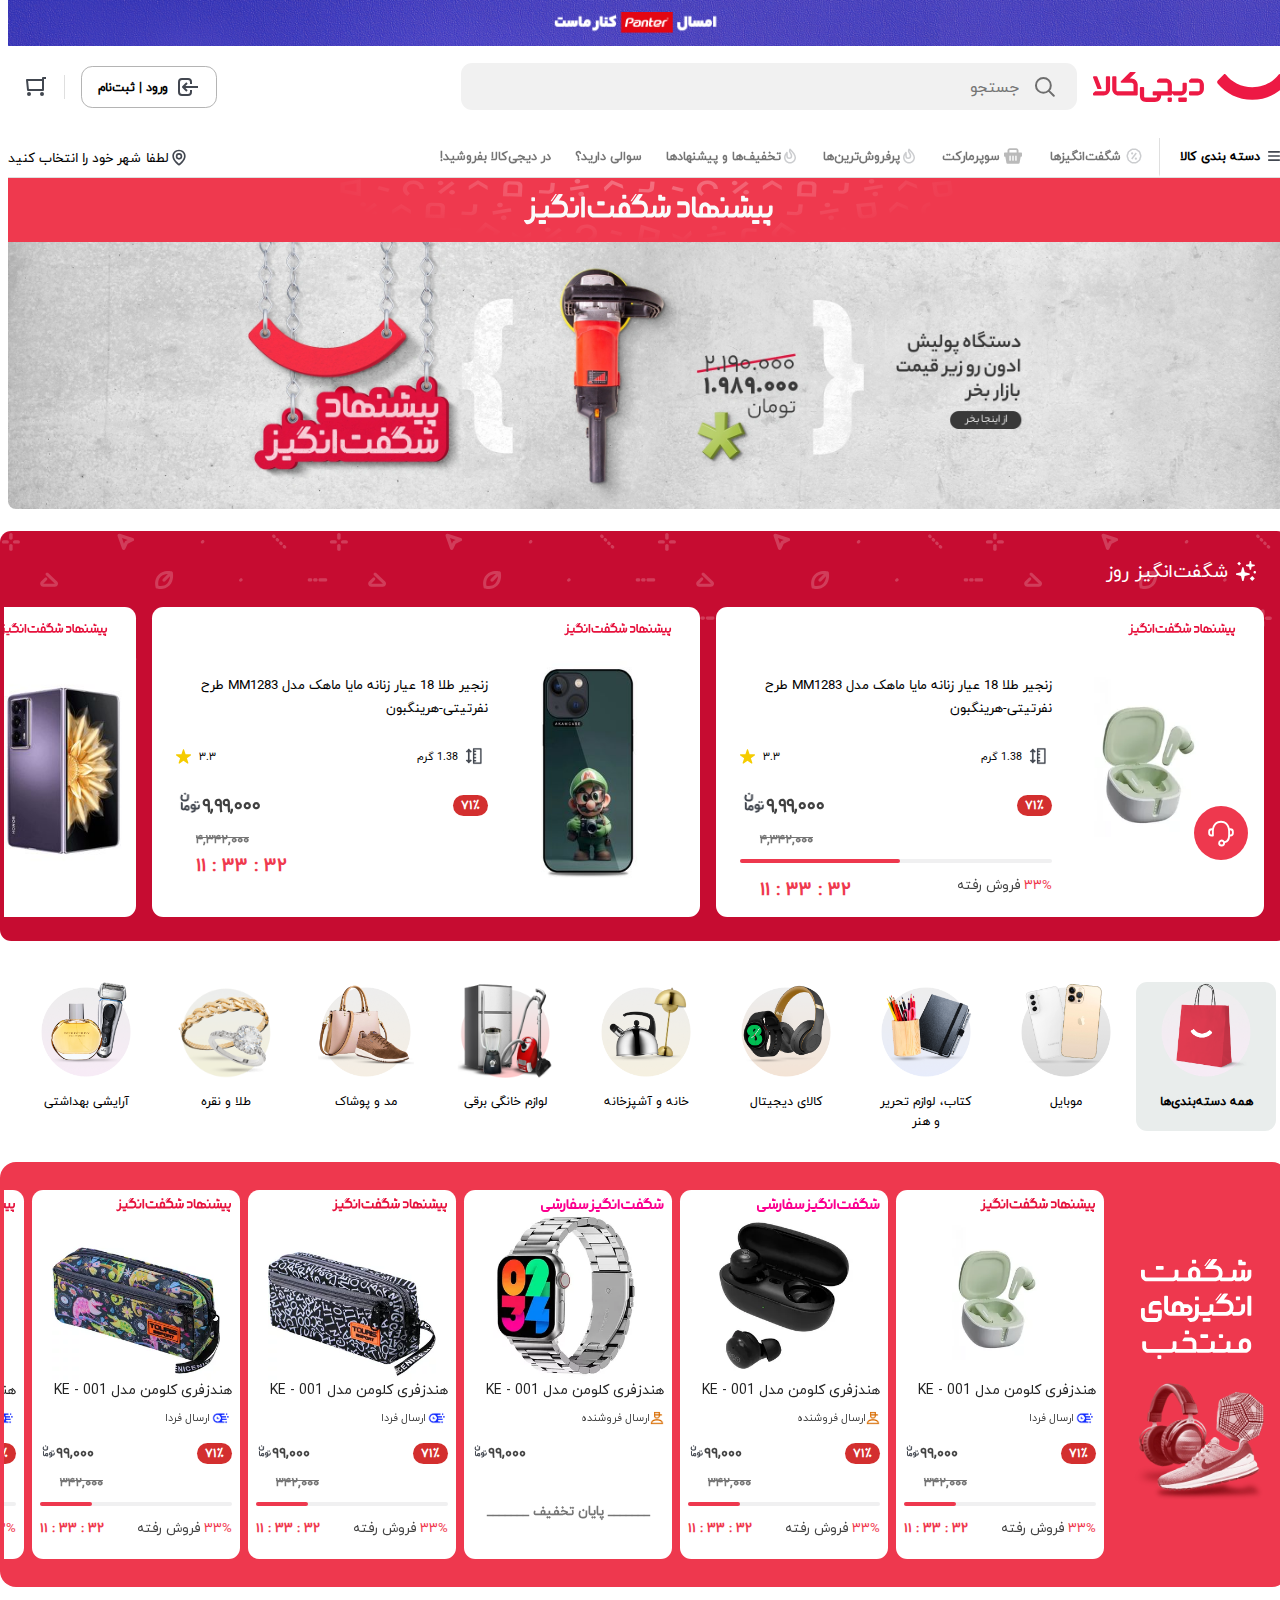
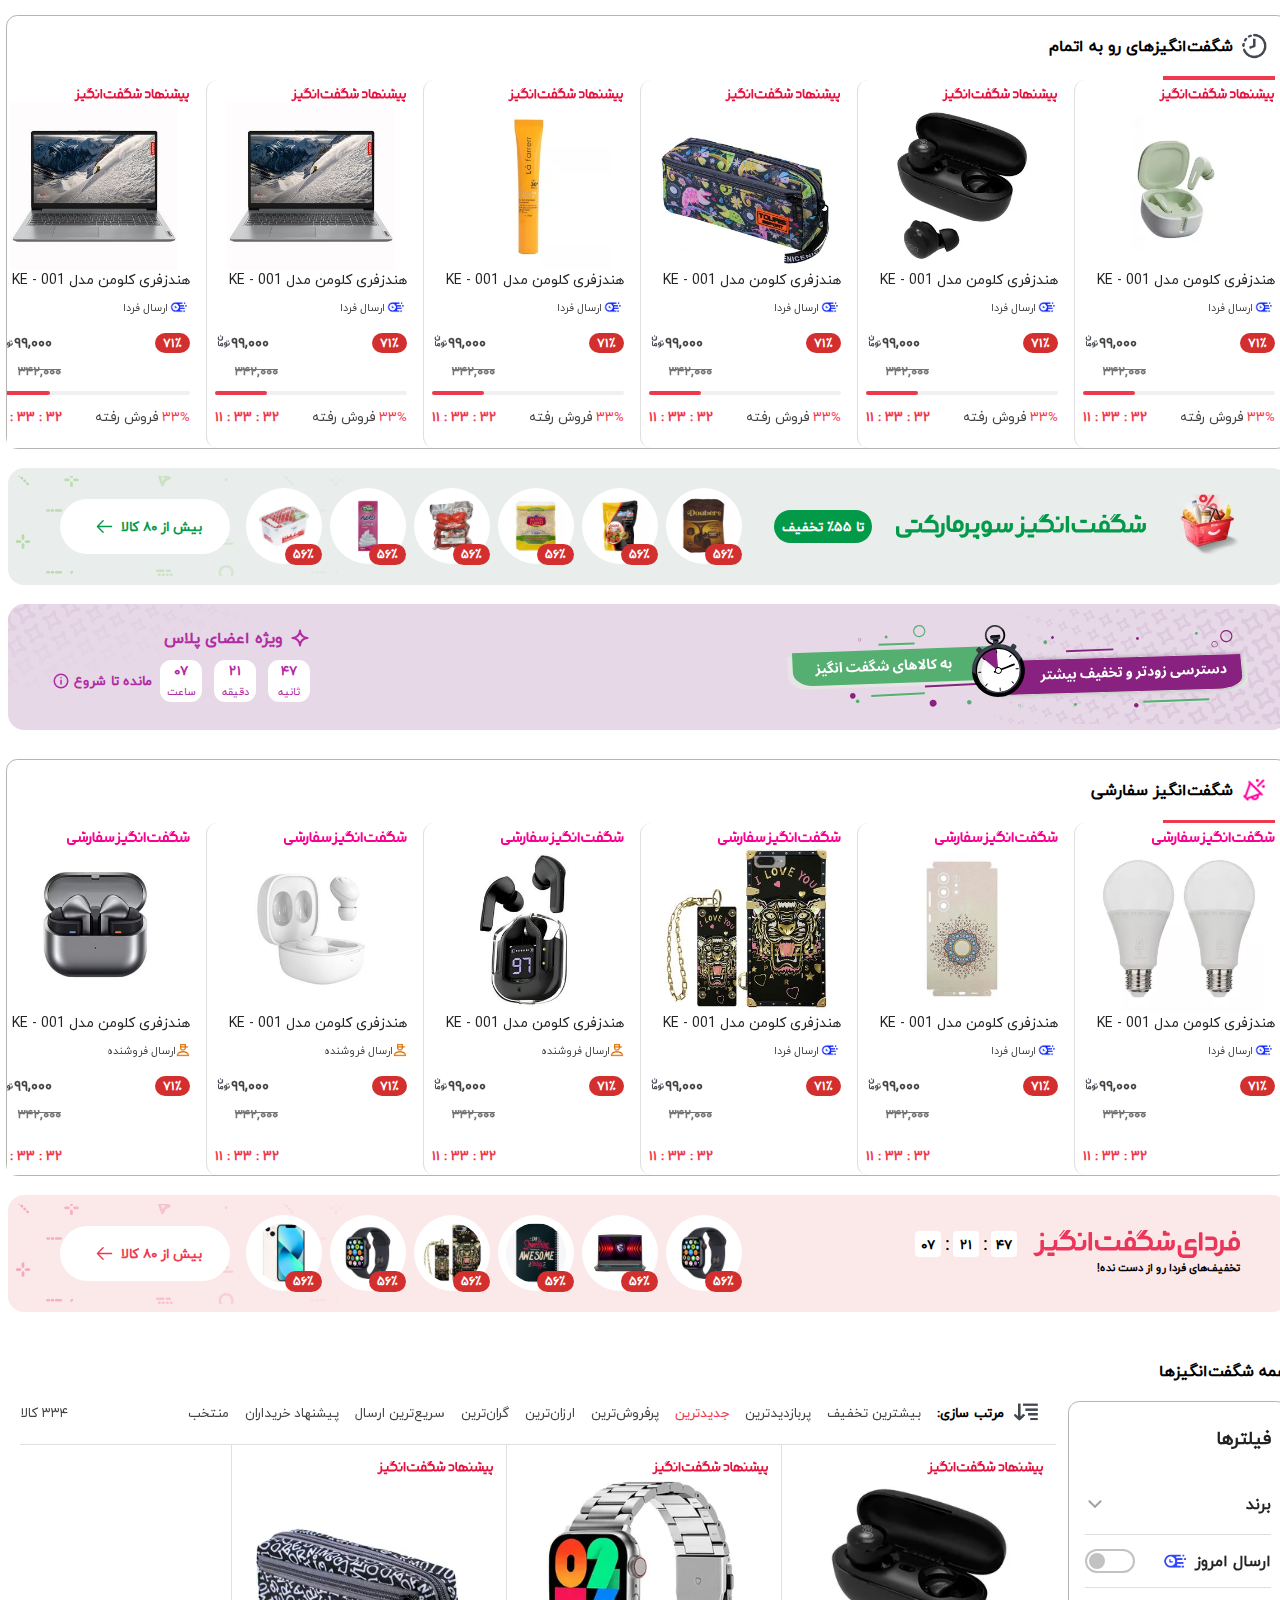
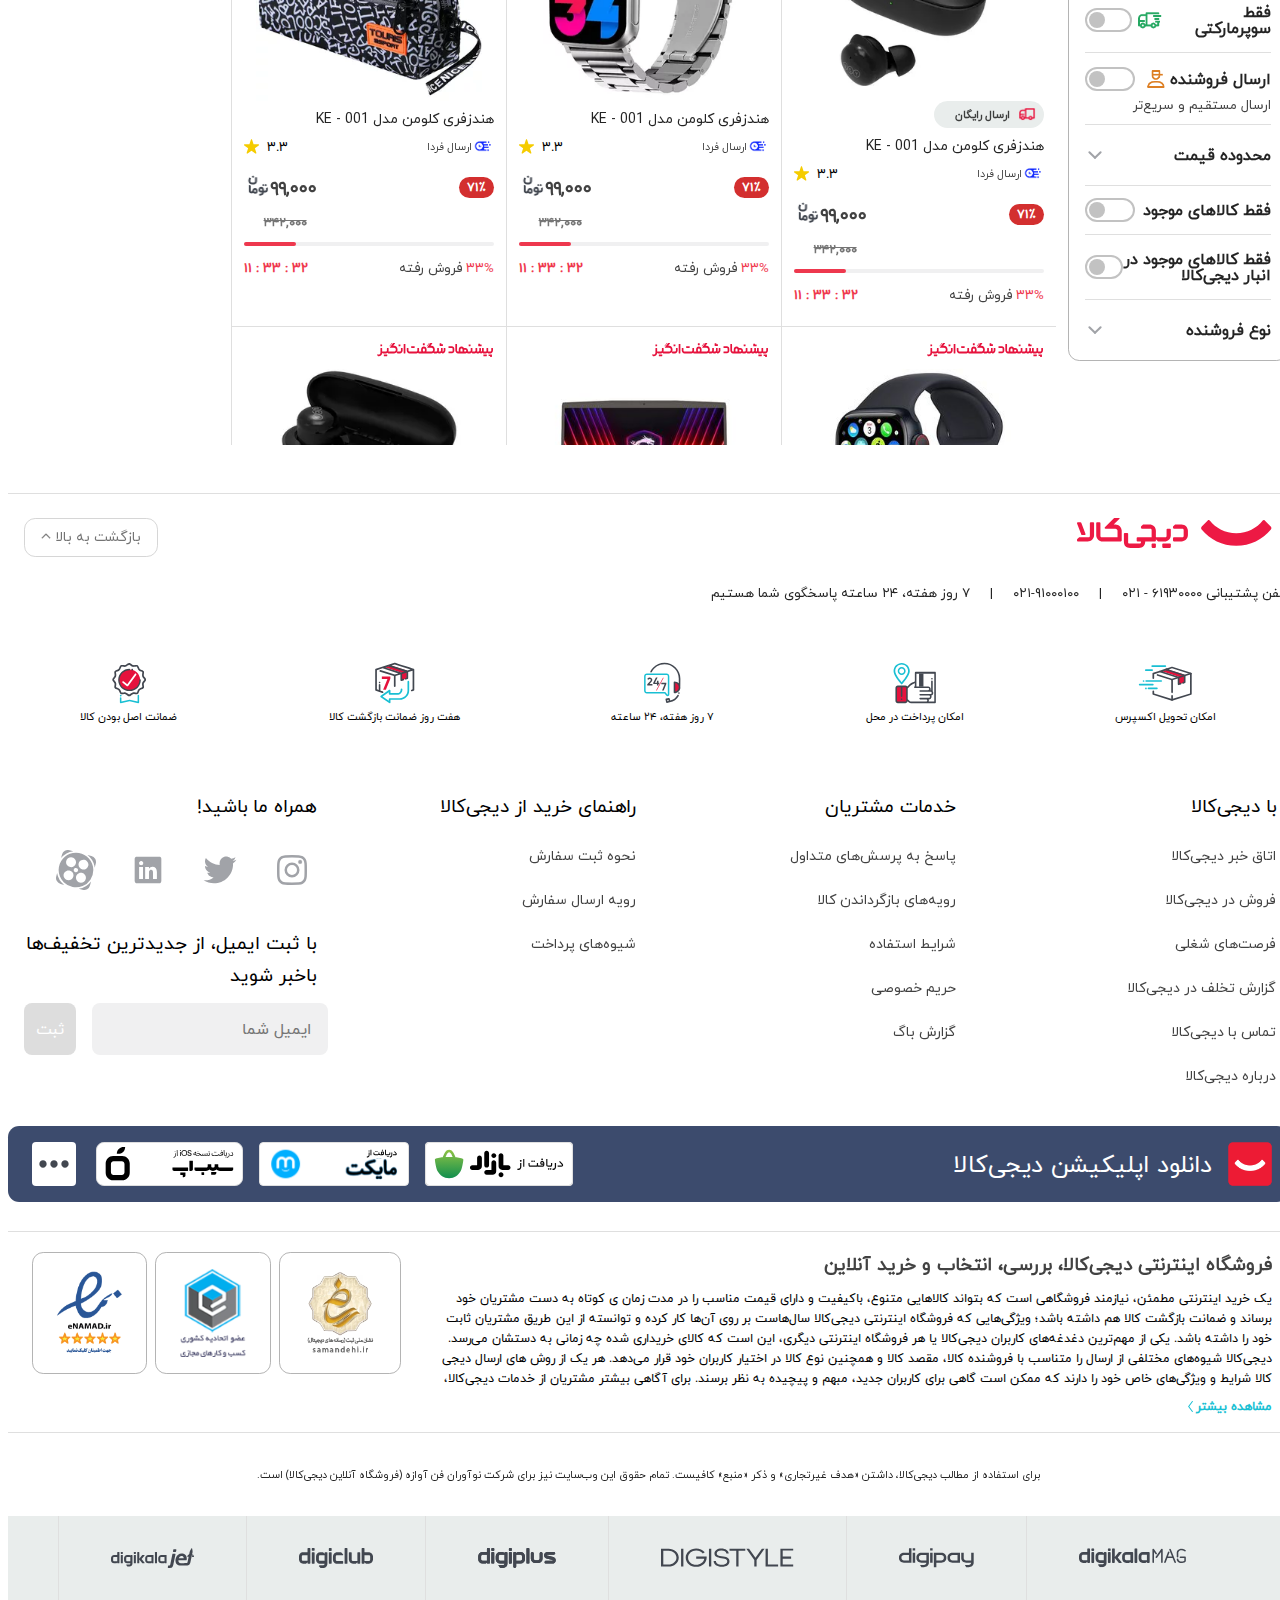
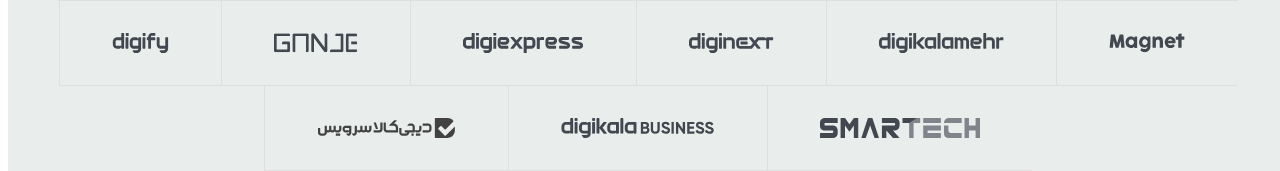
<file: incredible-offers.html>
<!DOCTYPE html>
<html lang="fa" dir="rtl">
<head>
    <meta charset="UTF-8">
    <title>فروشگاه اینترنتی دیجی‌کالا</title>
    <!-- css file -->
    <link rel="stylesheet" href="assets/css/incredible-offers.css">
    <!-- icon -->
    <link rel="icon" href="assets/image/icon.png">
</head>
<body>
       <!-- header -->
       <header class="border-b">
        <div class="w-full">
            <img class="max-w-full" src="assets/image/069665291f9d877a19922f0c741e7620ad85cf6b_1725653469.gif" alt="">
            <div class="container-4xl-w mx-auto">
                <div class="flex justify-between py-2">
                    <div class="flex items-center">
                        <a href="index.html" class="linehei0"><img src="assets/image/full-horizontal.svg" alt="" width="195"></a>
                        <div class="flex mx-4 rounded-lg headsearch px-2">
                            <svg class="px-3 py-3 opacity-50" width="26" viewBox="0 0 24 24" fill="none" xmlns="http://www.w3.org/2000/svg"><g id="SVGRepo_bgCarrier" stroke-width="0"></g><g id="SVGRepo_tracerCarrier" stroke-linecap="round" stroke-linejoin="round"></g><g id="SVGRepo_iconCarrier"> <path d="M15.7955 15.8111L21 21M18 10.5C18 14.6421 14.6421 18 10.5 18C6.35786 18 3 14.6421 3 10.5C3 6.35786 6.35786 3 10.5 3C14.6421 3 18 6.35786 18 10.5Z" stroke="#000000" stroke-width="2" stroke-linecap="round" stroke-linejoin="round"></path> </g></svg>
                            <input class="searchinput max-w-full w-full" type="text" placeholder="جستجو">
                        </div>
                    </div>
                    <div class="flex">
                        <div class="flex items-center">
                            <a href="" class="flex items-center linehei0 border rounded-lg text-2sm font-bold px-4 py-2 mx-4">
                                <svg class="pl-1" xmlns:xlink="http://www.w3.org/1999/xlink" xmlns="http://www.w3.org/2000/svg" style=" width: 24px; height: 24px;  fill: var(--color-icon-high-emphasis); " width="24" height="24" > <defs><symbol id="registerationSignIn" xmlns="http://www.w3.org/2000/svg" viewBox="0 0 24 24"><path fill-rule="evenodd"d="M16 15h-2v2a2 2 0 01-2 2H6a2 2 0 01-2-2V7a2 2 0 012-2h6a2 2 0 012 2v2h2V7a4 4 0 00-4-4H6a4 4 0 00-4 4v10a4 4 0 004 4h6a4 4 0 004-4v-2zm6-4H9.414l2.293-2.293-1.414-1.414-4 4a1 1 0 000 1.414l4 4 1.414-1.414L9.414 13H22v-2z"clip-rule="evenodd"></path></symbol></defs><use xlink:href="#registerationSignIn" fill="#424750"></use>
                                </svg>
                                ورود | ثبت‌نام
                              </a>
                              <a href="" class="linehei0 px-4 border-r ">
                                <svg xmlns:xlink="http://www.w3.org/1999/xlink" xmlns="http://www.w3.org/2000/svg" style=" width: 24px; height: 24px; fill: var(--color-icon-high-emphasis); " width="24" height="24"> <defs> <symbol id="cartOff" xmlns="http://www.w3.org/2000/svg" viewBox="0 0 24 24"> <path fill-rule="evenodd" d="M20 4h2V2h-3a1 1 0 00-1 1v1H3a1 1 0 00-.995 1.1l1 10A1 1 0 004 16h15a1 1 0 001-1V4zm-2 17a2 2 0 110-4 2 2 0 010 4zM5 21a2 2 0 110-4 2 2 0 010 4zm13-7V6H4.105l.8 8H18z" clip-rule="evenodd"></path> </symbol> </defs> <use xlink:href="#cartOff" fill="#424750"></use> </svg>
                              </a>
                        </div>
                    </div>
                </div>
                <div class="flex justify-between pt-5">
                    <div class="flex navbar">
                        <div class="navi flex items-center text-2sm font-bold pl-5 border-l py-2 transition-all relative">
                            <svg class="px-1" xmlns:xlink="http://www.w3.org/1999/xlink" xmlns="http://www.w3.org/2000/svg" style=" width: 20px; height: 20px; fill: var(--color-icon-high-emphasis); " width="24" height="24" > <defs> <symbol id="hamburgerMenu" xmlns="http://www.w3.org/2000/svg" viewBox="0 0 24 24" > <path fill-rule="evenodd" d="M19 8V6H5v2h14zm0 3v2H5v-2h14zm0 5v2H5v-2h14z" clip-rule="evenodd" ></path> </symbol> </defs> <use xlink:href="#hamburgerMenu" fill="#424750"></use> </svg>
                            دسته بندی کالا
                            <div class="flex absolute bg-white border top-0 opacity-0 transition-all" style="z-index: 52; width: max-content; height: 500px;margin-top:39px; visibility: hidden;">
                                <div class="h-full bg-gray" style="width: 200px;overflow-y: scroll; direction: ltr;">
                                    <div dir="rtl">
                                        <a href="" class="subnavi px-5 py-4 flex items-center">
                                            <svg class="px-1" width="20" viewBox="0 0 24 24" fill="none" xmlns="http://www.w3.org/2000/svg"><g id="SVGRepo_bgCarrier" stroke-width="0"></g><g id="SVGRepo_tracerCarrier" stroke-linecap="round" stroke-linejoin="round"></g><g id="SVGRepo_iconCarrier"> <path d="M12 18H12.01M9.2 21H14.8C15.9201 21 16.4802 21 16.908 20.782C17.2843 20.5903 17.5903 20.2843 17.782 19.908C18 19.4802 18 18.9201 18 17.8V6.2C18 5.0799 18 4.51984 17.782 4.09202C17.5903 3.71569 17.2843 3.40973 16.908 3.21799C16.4802 3 15.9201 3 14.8 3H9.2C8.0799 3 7.51984 3 7.09202 3.21799C6.71569 3.40973 6.40973 3.71569 6.21799 4.09202C6 4.51984 6 5.07989 6 6.2V17.8C6 18.9201 6 19.4802 6.21799 19.908C6.40973 20.2843 6.71569 20.5903 7.09202 20.782C7.51984 21 8.07989 21 9.2 21Z" stroke="#0d0d0d" stroke-width="2" stroke-linecap="round" stroke-linejoin="round"></path> </g></svg>
                                            موبایل
                                        </a>
                                        <a href="" class="subnavi px-5 py-4 flex items-center">
                                            <svg class="px-1" width="20" viewBox="0 0 24 24" fill="none" xmlns="http://www.w3.org/2000/svg"><g id="SVGRepo_bgCarrier" stroke-width="0"></g><g id="SVGRepo_tracerCarrier" stroke-linecap="round" stroke-linejoin="round"></g><g id="SVGRepo_iconCarrier"> <path d="M10 18H14M7.20003 3H16.8C17.9201 3 18.4802 3 18.908 3.21799C19.2843 3.40973 19.5903 3.71569 19.782 4.09202C20 4.51984 20 5.0799 20 6.2V11.8C20 12.9201 20 13.4802 19.782 13.908C19.5903 14.2843 19.2843 14.5903 18.908 14.782C18.4802 15 17.9201 15 16.8 15H7.20003C6.07992 15 5.51987 15 5.09205 14.782C4.71572 14.5903 4.40976 14.2843 4.21801 13.908C4.00003 13.4802 4.00003 12.9201 4.00003 11.8V6.2C4.00003 5.0799 4.00003 4.51984 4.21801 4.09202C4.40976 3.71569 4.71572 3.40973 5.09205 3.21799C5.51987 3 6.07992 3 7.20003 3ZM4.58888 21H19.4112C20.2684 21 20.697 21 20.9551 20.8195C21.1805 20.6618 21.3311 20.4183 21.3713 20.1462C21.4173 19.8345 21.2256 19.4512 20.8423 18.6845L20.3267 17.6534C19.8451 16.6902 19.6043 16.2086 19.2451 15.8567C18.9274 15.5456 18.5445 15.309 18.1241 15.164C17.6488 15 17.1103 15 16.0335 15H7.96659C6.88972 15 6.35128 15 5.87592 15.164C5.45554 15.309 5.07266 15.5456 4.75497 15.8567C4.39573 16.2086 4.15493 16.6902 3.67334 17.6534L3.1578 18.6845C2.77444 19.4512 2.58276 19.8345 2.6288 20.1462C2.669 20.4183 2.81952 20.6618 3.04492 20.8195C3.30306 21 3.73166 21 4.58888 21Z" stroke="#1c1c1c" stroke-width="2" stroke-linecap="round" stroke-linejoin="round"></path> </g></svg>
                                            کالای دیجیتال
                                        </a>
                                        <a href="" class="subnavi px-5 py-4 flex items-center">
                                            <svg class="px-1" width="20" viewBox="0 0 24 24" fill="none" xmlns="http://www.w3.org/2000/svg"><g id="SVGRepo_bgCarrier" stroke-width="0"></g><g id="SVGRepo_tracerCarrier" stroke-linecap="round" stroke-linejoin="round"></g><g id="SVGRepo_iconCarrier"> <path d="M11.8903 9.11013L6.52606 3.74585C6.13004 3.34983 5.93203 3.15182 5.7037 3.07763C5.50286 3.01237 5.28651 3.01237 5.08567 3.07763C4.85734 3.15182 4.65933 3.34983 4.26331 3.74584L3.69763 4.31153C3.30161 4.70755 3.1036 4.90555 3.02941 5.13388C2.96415 5.33473 2.96415 5.55107 3.02941 5.75192C3.1036 5.98024 3.30161 6.17826 3.69763 6.57427L9.06192 11.9386M14.7188 11.9386L20.0828 17.3026C20.4788 17.6986 20.6768 17.8966 20.751 18.125C20.8163 18.3258 20.8163 18.5422 20.751 18.743C20.6768 18.9713 20.4788 19.1693 20.0828 19.5654L19.5171 20.131C19.1211 20.5271 18.9231 20.7251 18.6948 20.7993C18.4939 20.8645 18.2776 20.8645 18.0767 20.7993C17.8484 20.7251 17.6504 20.5271 17.2544 20.131L11.8903 14.767M8.00024 6.99968L8.88946 6.10925M17.0002 15.9999L17.8945 15.1143M15.4998 5.50202L18.3282 8.33044M3 21.0018L3.04745 20.6696C3.21536 19.4942 3.29932 18.9066 3.49029 18.3579C3.65975 17.871 3.89124 17.408 4.17906 16.9803C4.50341 16.4984 4.92319 16.0786 5.76274 15.239L17.4107 3.59104C18.1918 2.80999 19.4581 2.80999 20.2392 3.59103C21.0202 4.37208 21.0202 5.63841 20.2392 6.41946L8.37744 18.2812C7.61579 19.0428 7.23497 19.4237 6.8012 19.7265C6.41618 19.9953 6.00093 20.218 5.56398 20.39C5.07171 20.5838 4.54375 20.6903 3.48793 20.9033L3 21.0018Z" stroke="#171717" stroke-width="2" stroke-linecap="round" stroke-linejoin="round"></path> </g></svg>
                                            لوازم تحریر
                                        </a>
                                        <a href="" class="subnavi px-5 py-4 flex items-center">
                                            <svg class="px-1" width="20" viewBox="0 0 24 24" fill="none" xmlns="http://www.w3.org/2000/svg"><g id="SVGRepo_bgCarrier" stroke-width="0"></g><g id="SVGRepo_tracerCarrier" stroke-linecap="round" stroke-linejoin="round"></g><g id="SVGRepo_iconCarrier"> <path d="M12 18H12.01M9.2 21H14.8C15.9201 21 16.4802 21 16.908 20.782C17.2843 20.5903 17.5903 20.2843 17.782 19.908C18 19.4802 18 18.9201 18 17.8V6.2C18 5.0799 18 4.51984 17.782 4.09202C17.5903 3.71569 17.2843 3.40973 16.908 3.21799C16.4802 3 15.9201 3 14.8 3H9.2C8.0799 3 7.51984 3 7.09202 3.21799C6.71569 3.40973 6.40973 3.71569 6.21799 4.09202C6 4.51984 6 5.07989 6 6.2V17.8C6 18.9201 6 19.4802 6.21799 19.908C6.40973 20.2843 6.71569 20.5903 7.09202 20.782C7.51984 21 8.07989 21 9.2 21Z" stroke="#0d0d0d" stroke-width="2" stroke-linecap="round" stroke-linejoin="round"></path> </g></svg>
                                            موبایل
                                        </a>
                                        <a href="" class="subnavi px-5 py-4 flex items-center">
                                            <svg class="px-1" width="20" viewBox="0 0 24 24" fill="none" xmlns="http://www.w3.org/2000/svg"><g id="SVGRepo_bgCarrier" stroke-width="0"></g><g id="SVGRepo_tracerCarrier" stroke-linecap="round" stroke-linejoin="round"></g><g id="SVGRepo_iconCarrier"> <path d="M10 18H14M7.20003 3H16.8C17.9201 3 18.4802 3 18.908 3.21799C19.2843 3.40973 19.5903 3.71569 19.782 4.09202C20 4.51984 20 5.0799 20 6.2V11.8C20 12.9201 20 13.4802 19.782 13.908C19.5903 14.2843 19.2843 14.5903 18.908 14.782C18.4802 15 17.9201 15 16.8 15H7.20003C6.07992 15 5.51987 15 5.09205 14.782C4.71572 14.5903 4.40976 14.2843 4.21801 13.908C4.00003 13.4802 4.00003 12.9201 4.00003 11.8V6.2C4.00003 5.0799 4.00003 4.51984 4.21801 4.09202C4.40976 3.71569 4.71572 3.40973 5.09205 3.21799C5.51987 3 6.07992 3 7.20003 3ZM4.58888 21H19.4112C20.2684 21 20.697 21 20.9551 20.8195C21.1805 20.6618 21.3311 20.4183 21.3713 20.1462C21.4173 19.8345 21.2256 19.4512 20.8423 18.6845L20.3267 17.6534C19.8451 16.6902 19.6043 16.2086 19.2451 15.8567C18.9274 15.5456 18.5445 15.309 18.1241 15.164C17.6488 15 17.1103 15 16.0335 15H7.96659C6.88972 15 6.35128 15 5.87592 15.164C5.45554 15.309 5.07266 15.5456 4.75497 15.8567C4.39573 16.2086 4.15493 16.6902 3.67334 17.6534L3.1578 18.6845C2.77444 19.4512 2.58276 19.8345 2.6288 20.1462C2.669 20.4183 2.81952 20.6618 3.04492 20.8195C3.30306 21 3.73166 21 4.58888 21Z" stroke="#1c1c1c" stroke-width="2" stroke-linecap="round" stroke-linejoin="round"></path> </g></svg>
                                            کالای دیجیتال
                                        </a>
                                        <a href="" class="subnavi px-5 py-4 flex items-center">
                                            <svg class="px-1" width="20" viewBox="0 0 24 24" fill="none" xmlns="http://www.w3.org/2000/svg"><g id="SVGRepo_bgCarrier" stroke-width="0"></g><g id="SVGRepo_tracerCarrier" stroke-linecap="round" stroke-linejoin="round"></g><g id="SVGRepo_iconCarrier"> <path d="M11.8903 9.11013L6.52606 3.74585C6.13004 3.34983 5.93203 3.15182 5.7037 3.07763C5.50286 3.01237 5.28651 3.01237 5.08567 3.07763C4.85734 3.15182 4.65933 3.34983 4.26331 3.74584L3.69763 4.31153C3.30161 4.70755 3.1036 4.90555 3.02941 5.13388C2.96415 5.33473 2.96415 5.55107 3.02941 5.75192C3.1036 5.98024 3.30161 6.17826 3.69763 6.57427L9.06192 11.9386M14.7188 11.9386L20.0828 17.3026C20.4788 17.6986 20.6768 17.8966 20.751 18.125C20.8163 18.3258 20.8163 18.5422 20.751 18.743C20.6768 18.9713 20.4788 19.1693 20.0828 19.5654L19.5171 20.131C19.1211 20.5271 18.9231 20.7251 18.6948 20.7993C18.4939 20.8645 18.2776 20.8645 18.0767 20.7993C17.8484 20.7251 17.6504 20.5271 17.2544 20.131L11.8903 14.767M8.00024 6.99968L8.88946 6.10925M17.0002 15.9999L17.8945 15.1143M15.4998 5.50202L18.3282 8.33044M3 21.0018L3.04745 20.6696C3.21536 19.4942 3.29932 18.9066 3.49029 18.3579C3.65975 17.871 3.89124 17.408 4.17906 16.9803C4.50341 16.4984 4.92319 16.0786 5.76274 15.239L17.4107 3.59104C18.1918 2.80999 19.4581 2.80999 20.2392 3.59103C21.0202 4.37208 21.0202 5.63841 20.2392 6.41946L8.37744 18.2812C7.61579 19.0428 7.23497 19.4237 6.8012 19.7265C6.41618 19.9953 6.00093 20.218 5.56398 20.39C5.07171 20.5838 4.54375 20.6903 3.48793 20.9033L3 21.0018Z" stroke="#171717" stroke-width="2" stroke-linecap="round" stroke-linejoin="round"></path> </g></svg>
                                            لوازم تحریر
                                        </a>
                                        <a href="" class="subnavi px-5 py-4 flex items-center">
                                            <svg class="px-1" width="20" viewBox="0 0 24 24" fill="none" xmlns="http://www.w3.org/2000/svg"><g id="SVGRepo_bgCarrier" stroke-width="0"></g><g id="SVGRepo_tracerCarrier" stroke-linecap="round" stroke-linejoin="round"></g><g id="SVGRepo_iconCarrier"> <path d="M12 18H12.01M9.2 21H14.8C15.9201 21 16.4802 21 16.908 20.782C17.2843 20.5903 17.5903 20.2843 17.782 19.908C18 19.4802 18 18.9201 18 17.8V6.2C18 5.0799 18 4.51984 17.782 4.09202C17.5903 3.71569 17.2843 3.40973 16.908 3.21799C16.4802 3 15.9201 3 14.8 3H9.2C8.0799 3 7.51984 3 7.09202 3.21799C6.71569 3.40973 6.40973 3.71569 6.21799 4.09202C6 4.51984 6 5.07989 6 6.2V17.8C6 18.9201 6 19.4802 6.21799 19.908C6.40973 20.2843 6.71569 20.5903 7.09202 20.782C7.51984 21 8.07989 21 9.2 21Z" stroke="#0d0d0d" stroke-width="2" stroke-linecap="round" stroke-linejoin="round"></path> </g></svg>
                                            موبایل
                                        </a>
                                        <a href="" class="subnavi px-5 py-4 flex items-center">
                                            <svg class="px-1" width="20" viewBox="0 0 24 24" fill="none" xmlns="http://www.w3.org/2000/svg"><g id="SVGRepo_bgCarrier" stroke-width="0"></g><g id="SVGRepo_tracerCarrier" stroke-linecap="round" stroke-linejoin="round"></g><g id="SVGRepo_iconCarrier"> <path d="M10 18H14M7.20003 3H16.8C17.9201 3 18.4802 3 18.908 3.21799C19.2843 3.40973 19.5903 3.71569 19.782 4.09202C20 4.51984 20 5.0799 20 6.2V11.8C20 12.9201 20 13.4802 19.782 13.908C19.5903 14.2843 19.2843 14.5903 18.908 14.782C18.4802 15 17.9201 15 16.8 15H7.20003C6.07992 15 5.51987 15 5.09205 14.782C4.71572 14.5903 4.40976 14.2843 4.21801 13.908C4.00003 13.4802 4.00003 12.9201 4.00003 11.8V6.2C4.00003 5.0799 4.00003 4.51984 4.21801 4.09202C4.40976 3.71569 4.71572 3.40973 5.09205 3.21799C5.51987 3 6.07992 3 7.20003 3ZM4.58888 21H19.4112C20.2684 21 20.697 21 20.9551 20.8195C21.1805 20.6618 21.3311 20.4183 21.3713 20.1462C21.4173 19.8345 21.2256 19.4512 20.8423 18.6845L20.3267 17.6534C19.8451 16.6902 19.6043 16.2086 19.2451 15.8567C18.9274 15.5456 18.5445 15.309 18.1241 15.164C17.6488 15 17.1103 15 16.0335 15H7.96659C6.88972 15 6.35128 15 5.87592 15.164C5.45554 15.309 5.07266 15.5456 4.75497 15.8567C4.39573 16.2086 4.15493 16.6902 3.67334 17.6534L3.1578 18.6845C2.77444 19.4512 2.58276 19.8345 2.6288 20.1462C2.669 20.4183 2.81952 20.6618 3.04492 20.8195C3.30306 21 3.73166 21 4.58888 21Z" stroke="#1c1c1c" stroke-width="2" stroke-linecap="round" stroke-linejoin="round"></path> </g></svg>
                                            کالای دیجیتال
                                        </a>
                                        <a href="" class="subnavi px-5 py-4 flex items-center">
                                            <svg class="px-1" width="20" viewBox="0 0 24 24" fill="none" xmlns="http://www.w3.org/2000/svg"><g id="SVGRepo_bgCarrier" stroke-width="0"></g><g id="SVGRepo_tracerCarrier" stroke-linecap="round" stroke-linejoin="round"></g><g id="SVGRepo_iconCarrier"> <path d="M11.8903 9.11013L6.52606 3.74585C6.13004 3.34983 5.93203 3.15182 5.7037 3.07763C5.50286 3.01237 5.28651 3.01237 5.08567 3.07763C4.85734 3.15182 4.65933 3.34983 4.26331 3.74584L3.69763 4.31153C3.30161 4.70755 3.1036 4.90555 3.02941 5.13388C2.96415 5.33473 2.96415 5.55107 3.02941 5.75192C3.1036 5.98024 3.30161 6.17826 3.69763 6.57427L9.06192 11.9386M14.7188 11.9386L20.0828 17.3026C20.4788 17.6986 20.6768 17.8966 20.751 18.125C20.8163 18.3258 20.8163 18.5422 20.751 18.743C20.6768 18.9713 20.4788 19.1693 20.0828 19.5654L19.5171 20.131C19.1211 20.5271 18.9231 20.7251 18.6948 20.7993C18.4939 20.8645 18.2776 20.8645 18.0767 20.7993C17.8484 20.7251 17.6504 20.5271 17.2544 20.131L11.8903 14.767M8.00024 6.99968L8.88946 6.10925M17.0002 15.9999L17.8945 15.1143M15.4998 5.50202L18.3282 8.33044M3 21.0018L3.04745 20.6696C3.21536 19.4942 3.29932 18.9066 3.49029 18.3579C3.65975 17.871 3.89124 17.408 4.17906 16.9803C4.50341 16.4984 4.92319 16.0786 5.76274 15.239L17.4107 3.59104C18.1918 2.80999 19.4581 2.80999 20.2392 3.59103C21.0202 4.37208 21.0202 5.63841 20.2392 6.41946L8.37744 18.2812C7.61579 19.0428 7.23497 19.4237 6.8012 19.7265C6.41618 19.9953 6.00093 20.218 5.56398 20.39C5.07171 20.5838 4.54375 20.6903 3.48793 20.9033L3 21.0018Z" stroke="#171717" stroke-width="2" stroke-linecap="round" stroke-linejoin="round"></path> </g></svg>
                                            لوازم تحریر
                                        </a>
                                        <a href="" class="subnavi px-5 py-4 flex items-center">
                                            <svg class="px-1" width="20" viewBox="0 0 24 24" fill="none" xmlns="http://www.w3.org/2000/svg"><g id="SVGRepo_bgCarrier" stroke-width="0"></g><g id="SVGRepo_tracerCarrier" stroke-linecap="round" stroke-linejoin="round"></g><g id="SVGRepo_iconCarrier"> <path d="M12 18H12.01M9.2 21H14.8C15.9201 21 16.4802 21 16.908 20.782C17.2843 20.5903 17.5903 20.2843 17.782 19.908C18 19.4802 18 18.9201 18 17.8V6.2C18 5.0799 18 4.51984 17.782 4.09202C17.5903 3.71569 17.2843 3.40973 16.908 3.21799C16.4802 3 15.9201 3 14.8 3H9.2C8.0799 3 7.51984 3 7.09202 3.21799C6.71569 3.40973 6.40973 3.71569 6.21799 4.09202C6 4.51984 6 5.07989 6 6.2V17.8C6 18.9201 6 19.4802 6.21799 19.908C6.40973 20.2843 6.71569 20.5903 7.09202 20.782C7.51984 21 8.07989 21 9.2 21Z" stroke="#0d0d0d" stroke-width="2" stroke-linecap="round" stroke-linejoin="round"></path> </g></svg>
                                            موبایل
                                        </a>
                                        <a href="" class="subnavi px-5 py-4 flex items-center">
                                            <svg class="px-1" width="20" viewBox="0 0 24 24" fill="none" xmlns="http://www.w3.org/2000/svg"><g id="SVGRepo_bgCarrier" stroke-width="0"></g><g id="SVGRepo_tracerCarrier" stroke-linecap="round" stroke-linejoin="round"></g><g id="SVGRepo_iconCarrier"> <path d="M10 18H14M7.20003 3H16.8C17.9201 3 18.4802 3 18.908 3.21799C19.2843 3.40973 19.5903 3.71569 19.782 4.09202C20 4.51984 20 5.0799 20 6.2V11.8C20 12.9201 20 13.4802 19.782 13.908C19.5903 14.2843 19.2843 14.5903 18.908 14.782C18.4802 15 17.9201 15 16.8 15H7.20003C6.07992 15 5.51987 15 5.09205 14.782C4.71572 14.5903 4.40976 14.2843 4.21801 13.908C4.00003 13.4802 4.00003 12.9201 4.00003 11.8V6.2C4.00003 5.0799 4.00003 4.51984 4.21801 4.09202C4.40976 3.71569 4.71572 3.40973 5.09205 3.21799C5.51987 3 6.07992 3 7.20003 3ZM4.58888 21H19.4112C20.2684 21 20.697 21 20.9551 20.8195C21.1805 20.6618 21.3311 20.4183 21.3713 20.1462C21.4173 19.8345 21.2256 19.4512 20.8423 18.6845L20.3267 17.6534C19.8451 16.6902 19.6043 16.2086 19.2451 15.8567C18.9274 15.5456 18.5445 15.309 18.1241 15.164C17.6488 15 17.1103 15 16.0335 15H7.96659C6.88972 15 6.35128 15 5.87592 15.164C5.45554 15.309 5.07266 15.5456 4.75497 15.8567C4.39573 16.2086 4.15493 16.6902 3.67334 17.6534L3.1578 18.6845C2.77444 19.4512 2.58276 19.8345 2.6288 20.1462C2.669 20.4183 2.81952 20.6618 3.04492 20.8195C3.30306 21 3.73166 21 4.58888 21Z" stroke="#1c1c1c" stroke-width="2" stroke-linecap="round" stroke-linejoin="round"></path> </g></svg>
                                            کالای دیجیتال
                                        </a>
                                        <a href="" class="subnavi px-5 py-4 flex items-center">
                                            <svg class="px-1" width="20" viewBox="0 0 24 24" fill="none" xmlns="http://www.w3.org/2000/svg"><g id="SVGRepo_bgCarrier" stroke-width="0"></g><g id="SVGRepo_tracerCarrier" stroke-linecap="round" stroke-linejoin="round"></g><g id="SVGRepo_iconCarrier"> <path d="M11.8903 9.11013L6.52606 3.74585C6.13004 3.34983 5.93203 3.15182 5.7037 3.07763C5.50286 3.01237 5.28651 3.01237 5.08567 3.07763C4.85734 3.15182 4.65933 3.34983 4.26331 3.74584L3.69763 4.31153C3.30161 4.70755 3.1036 4.90555 3.02941 5.13388C2.96415 5.33473 2.96415 5.55107 3.02941 5.75192C3.1036 5.98024 3.30161 6.17826 3.69763 6.57427L9.06192 11.9386M14.7188 11.9386L20.0828 17.3026C20.4788 17.6986 20.6768 17.8966 20.751 18.125C20.8163 18.3258 20.8163 18.5422 20.751 18.743C20.6768 18.9713 20.4788 19.1693 20.0828 19.5654L19.5171 20.131C19.1211 20.5271 18.9231 20.7251 18.6948 20.7993C18.4939 20.8645 18.2776 20.8645 18.0767 20.7993C17.8484 20.7251 17.6504 20.5271 17.2544 20.131L11.8903 14.767M8.00024 6.99968L8.88946 6.10925M17.0002 15.9999L17.8945 15.1143M15.4998 5.50202L18.3282 8.33044M3 21.0018L3.04745 20.6696C3.21536 19.4942 3.29932 18.9066 3.49029 18.3579C3.65975 17.871 3.89124 17.408 4.17906 16.9803C4.50341 16.4984 4.92319 16.0786 5.76274 15.239L17.4107 3.59104C18.1918 2.80999 19.4581 2.80999 20.2392 3.59103C21.0202 4.37208 21.0202 5.63841 20.2392 6.41946L8.37744 18.2812C7.61579 19.0428 7.23497 19.4237 6.8012 19.7265C6.41618 19.9953 6.00093 20.218 5.56398 20.39C5.07171 20.5838 4.54375 20.6903 3.48793 20.9033L3 21.0018Z" stroke="#171717" stroke-width="2" stroke-linecap="round" stroke-linejoin="round"></path> </g></svg>
                                            لوازم تحریر
                                        </a>
                                    </div>
                                </div>
                                <div class="h-full" style="overflow-y: scroll; direction: ltr;">
                                    <a dir="rtl" href="" class="text-blue text-2sm font-bold flex items-center p-2 py-5">همه محصولات موبایل<svg fill="#19bfd3" width="9" version="1.1" id="Layer_1" xmlns="http://www.w3.org/2000/svg" xmlns:xlink="http://www.w3.org/1999/xlink" viewBox="0 0 330.002 330.002" xml:space="preserve" transform="matrix(-1, 0, 0, 1, 0, 0)"><g id="SVGRepo_bgCarrier" stroke-width="0"></g><g id="SVGRepo_tracerCarrier" stroke-linecap="round" stroke-linejoin="round" stroke="#CCCCCC" stroke-width="1.9800119999999999"></g><g id="SVGRepo_iconCarrier"> <path id="XMLID_103_" d="M233.252,155.997L120.752,6.001c-4.972-6.628-14.372-7.97-21-3c-6.628,4.971-7.971,14.373-3,21 l105.75,140.997L96.752,306.001c-4.971,6.627-3.627,16.03,3,21c2.698,2.024,5.856,3.001,8.988,3.001 c4.561,0,9.065-2.072,12.012-6.001l112.5-150.004C237.252,168.664,237.252,161.33,233.252,155.997z"></path> </g></svg></a>
                                    <div dir="rtl" class="flex">
                                        <div class="flex flex-col">
                                            <a href="" class="lbred subnavi m-2 px-3 font-bold flex items-center">برند های مختلف گوشی موبایل   <svg width="10" stroke="#454545" version="1.1" id="Layer_1" xmlns="http://www.w3.org/2000/svg" xmlns:xlink="http://www.w3.org/1999/xlink" viewBox="0 0 330.002 330.002" xml:space="preserve" transform="matrix(-1, 0, 0, 1, 0, 0)"><g id="SVGRepo_bgCarrier" stroke-width="0"></g><g id="SVGRepo_tracerCarrier" stroke-linecap="round" stroke-linejoin="round" stroke="#CCCCCC" stroke-width="1.9800119999999999"></g><g id="SVGRepo_iconCarrier"> <path id="XMLID_103_" d="M233.252,155.997L120.752,6.001c-4.972-6.628-14.372-7.97-21-3c-6.628,4.971-7.971,14.373-3,21 l105.75,140.997L96.752,306.001c-4.971,6.627-3.627,16.03,3,21c2.698,2.024,5.856,3.001,8.988,3.001 c4.561,0,9.065-2.072,12.012-6.001l112.5-150.004C237.252,168.664,237.252,161.33,233.252,155.997z"></path> </g></svg>    </a>
                                            <a href="" class="subnavi m-2 px-3 font-bold opacity-50">سامسونگ  </a>
                                            <a href="" class="subnavi m-2 px-3 font-bold opacity-50">اپل  </a>
                                            <a href="" class="subnavi m-2 px-3 font-bold opacity-50">سونی  </a>
                                            <a href="" class="subnavi m-2 px-3 font-bold opacity-50">هوآوی  </a>
                                            <a href="" class="lbred subnavi m-2 px-3 font-bold flex items-center">گوشی بر اساس قیمت  <svg width="10" stroke="#454545" version="1.1" id="Layer_1" xmlns="http://www.w3.org/2000/svg" xmlns:xlink="http://www.w3.org/1999/xlink" viewBox="0 0 330.002 330.002" xml:space="preserve" transform="matrix(-1, 0, 0, 1, 0, 0)"><g id="SVGRepo_bgCarrier" stroke-width="0"></g><g id="SVGRepo_tracerCarrier" stroke-linecap="round" stroke-linejoin="round" stroke="#CCCCCC" stroke-width="1.9800119999999999"></g><g id="SVGRepo_iconCarrier"> <path id="XMLID_103_" d="M233.252,155.997L120.752,6.001c-4.972-6.628-14.372-7.97-21-3c-6.628,4.971-7.971,14.373-3,21 l105.75,140.997L96.752,306.001c-4.971,6.627-3.627,16.03,3,21c2.698,2.024,5.856,3.001,8.988,3.001 c4.561,0,9.065-2.072,12.012-6.001l112.5-150.004C237.252,168.664,237.252,161.33,233.252,155.997z"></path> </g></svg>    </a>
                                            <a href="" class="subnavi m-2 px-3 font-bold opacity-50">سونی  </a>
                                            <a href="" class="subnavi m-2 px-3 font-bold opacity-50">هوآوی  </a>
                                            <a href="" class="lbred subnavi m-2 px-3 font-bold flex items-center">برند های مختلف گوشی موبایل   <svg width="10" stroke="#454545" version="1.1" id="Layer_1" xmlns="http://www.w3.org/2000/svg" xmlns:xlink="http://www.w3.org/1999/xlink" viewBox="0 0 330.002 330.002" xml:space="preserve" transform="matrix(-1, 0, 0, 1, 0, 0)"><g id="SVGRepo_bgCarrier" stroke-width="0"></g><g id="SVGRepo_tracerCarrier" stroke-linecap="round" stroke-linejoin="round" stroke="#CCCCCC" stroke-width="1.9800119999999999"></g><g id="SVGRepo_iconCarrier"> <path id="XMLID_103_" d="M233.252,155.997L120.752,6.001c-4.972-6.628-14.372-7.97-21-3c-6.628,4.971-7.971,14.373-3,21 l105.75,140.997L96.752,306.001c-4.971,6.627-3.627,16.03,3,21c2.698,2.024,5.856,3.001,8.988,3.001 c4.561,0,9.065-2.072,12.012-6.001l112.5-150.004C237.252,168.664,237.252,161.33,233.252,155.997z"></path> </g></svg>    </a>
                                            <a href="" class="subnavi m-2 px-3 font-bold opacity-50">سامسونگ  </a>
                                            <a href="" class="subnavi m-2 px-3 font-bold opacity-50">اپل  </a>
                                            <a href="" class="subnavi m-2 px-3 font-bold opacity-50">سونی  </a>
                                            <a href="" class="subnavi m-2 px-3 font-bold opacity-50">هوآوی  </a>
                                            <a href="" class="subnavi m-2 px-3 font-bold opacity-50">سامسونگ  </a>
                                            <a href="" class="subnavi m-2 px-3 font-bold opacity-50">اپل  </a>
                                            <a href="" class="subnavi m-2 px-3 font-bold opacity-50">سونی  </a>
                                            <a href="" class="subnavi m-2 px-3 font-bold opacity-50">هوآوی  </a>
                                            <a href="" class="subnavi m-2 px-3 font-bold opacity-50">سامسونگ  </a>
                                         </div>
                                        <div class="flex flex-col">
                                            <a href="" class="lbred subnavi m-2 px-3 font-bold flex items-center">برند های مختلف گوشی موبایل   <svg width="10" stroke="#454545" version="1.1" id="Layer_1" xmlns="http://www.w3.org/2000/svg" xmlns:xlink="http://www.w3.org/1999/xlink" viewBox="0 0 330.002 330.002" xml:space="preserve" transform="matrix(-1, 0, 0, 1, 0, 0)"><g id="SVGRepo_bgCarrier" stroke-width="0"></g><g id="SVGRepo_tracerCarrier" stroke-linecap="round" stroke-linejoin="round" stroke="#CCCCCC" stroke-width="1.9800119999999999"></g><g id="SVGRepo_iconCarrier"> <path id="XMLID_103_" d="M233.252,155.997L120.752,6.001c-4.972-6.628-14.372-7.97-21-3c-6.628,4.971-7.971,14.373-3,21 l105.75,140.997L96.752,306.001c-4.971,6.627-3.627,16.03,3,21c2.698,2.024,5.856,3.001,8.988,3.001 c4.561,0,9.065-2.072,12.012-6.001l112.5-150.004C237.252,168.664,237.252,161.33,233.252,155.997z"></path> </g></svg>    </a>
                                            <a href="" class="subnavi m-2 px-3 font-bold opacity-50">سامسونگ  </a>
                                            <a href="" class="subnavi m-2 px-3 font-bold opacity-50">اپل  </a>
                                            <a href="" class="subnavi m-2 px-3 font-bold opacity-50">سونی  </a>
                                            <a href="" class="subnavi m-2 px-3 font-bold opacity-50">هوآوی  </a>
                                            <a href="" class="subnavi m-2 px-3 font-bold opacity-50">سونی  </a>
                                            <a href="" class="subnavi m-2 px-3 font-bold opacity-50">هوآوی  </a>
                                            <a href="" class="lbred subnavi m-2 px-3 font-bold flex items-center">برند های مختلف گوشی موبایل   <svg width="10" stroke="#454545" version="1.1" id="Layer_1" xmlns="http://www.w3.org/2000/svg" xmlns:xlink="http://www.w3.org/1999/xlink" viewBox="0 0 330.002 330.002" xml:space="preserve" transform="matrix(-1, 0, 0, 1, 0, 0)"><g id="SVGRepo_bgCarrier" stroke-width="0"></g><g id="SVGRepo_tracerCarrier" stroke-linecap="round" stroke-linejoin="round" stroke="#CCCCCC" stroke-width="1.9800119999999999"></g><g id="SVGRepo_iconCarrier"> <path id="XMLID_103_" d="M233.252,155.997L120.752,6.001c-4.972-6.628-14.372-7.97-21-3c-6.628,4.971-7.971,14.373-3,21 l105.75,140.997L96.752,306.001c-4.971,6.627-3.627,16.03,3,21c2.698,2.024,5.856,3.001,8.988,3.001 c4.561,0,9.065-2.072,12.012-6.001l112.5-150.004C237.252,168.664,237.252,161.33,233.252,155.997z"></path> </g></svg>    </a>
                                            <a href="" class="subnavi m-2 px-3 font-bold opacity-50">سامسونگ  </a>
                                            <a href="" class="subnavi m-2 px-3 font-bold opacity-50">اپل  </a>
                                            <a href="" class="subnavi m-2 px-3 font-bold opacity-50">سونی  </a>
                                            <a href="" class="subnavi m-2 px-3 font-bold opacity-50">هوآوی  </a>
                                            <a href="" class="subnavi m-2 px-3 font-bold opacity-50">سامسونگ  </a>
                                            <a href="" class="lbred subnavi m-2 px-3 font-bold flex items-center">گوشی بر اساس قیمت  <svg width="10" stroke="#454545" version="1.1" id="Layer_1" xmlns="http://www.w3.org/2000/svg" xmlns:xlink="http://www.w3.org/1999/xlink" viewBox="0 0 330.002 330.002" xml:space="preserve" transform="matrix(-1, 0, 0, 1, 0, 0)"><g id="SVGRepo_bgCarrier" stroke-width="0"></g><g id="SVGRepo_tracerCarrier" stroke-linecap="round" stroke-linejoin="round" stroke="#CCCCCC" stroke-width="1.9800119999999999"></g><g id="SVGRepo_iconCarrier"> <path id="XMLID_103_" d="M233.252,155.997L120.752,6.001c-4.972-6.628-14.372-7.97-21-3c-6.628,4.971-7.971,14.373-3,21 l105.75,140.997L96.752,306.001c-4.971,6.627-3.627,16.03,3,21c2.698,2.024,5.856,3.001,8.988,3.001 c4.561,0,9.065-2.072,12.012-6.001l112.5-150.004C237.252,168.664,237.252,161.33,233.252,155.997z"></path> </g></svg>    </a>
                                            <a href="" class="subnavi m-2 px-3 font-bold opacity-50">اپل  </a>
                                            <a href="" class="subnavi m-2 px-3 font-bold opacity-50">سونی  </a>
                                            <a href="" class="subnavi m-2 px-3 font-bold opacity-50">هوآوی  </a>
                                            <a href="" class="subnavi m-2 px-3 font-bold opacity-50">سامسونگ  </a>
                                         </div>
                                        <div class="flex flex-col">
                                            <a href="" class="lbred subnavi m-2 px-3 font-bold flex items-center">برند های مختلف گوشی موبایل   <svg width="10" stroke="#454545" version="1.1" id="Layer_1" xmlns="http://www.w3.org/2000/svg" xmlns:xlink="http://www.w3.org/1999/xlink" viewBox="0 0 330.002 330.002" xml:space="preserve" transform="matrix(-1, 0, 0, 1, 0, 0)"><g id="SVGRepo_bgCarrier" stroke-width="0"></g><g id="SVGRepo_tracerCarrier" stroke-linecap="round" stroke-linejoin="round" stroke="#CCCCCC" stroke-width="1.9800119999999999"></g><g id="SVGRepo_iconCarrier"> <path id="XMLID_103_" d="M233.252,155.997L120.752,6.001c-4.972-6.628-14.372-7.97-21-3c-6.628,4.971-7.971,14.373-3,21 l105.75,140.997L96.752,306.001c-4.971,6.627-3.627,16.03,3,21c2.698,2.024,5.856,3.001,8.988,3.001 c4.561,0,9.065-2.072,12.012-6.001l112.5-150.004C237.252,168.664,237.252,161.33,233.252,155.997z"></path> </g></svg>    </a>
                                            <a href="" class="subnavi m-2 px-3 font-bold opacity-50">سامسونگ  </a>
                                            <a href="" class="subnavi m-2 px-3 font-bold opacity-50">اپل  </a>
                                            <a href="" class="subnavi m-2 px-3 font-bold opacity-50">سونی  </a>
                                            <a href="" class="subnavi m-2 px-3 font-bold opacity-50">هوآوی  </a>
                                            <a href="" class="lbred subnavi m-2 px-3 font-bold flex items-center">گوشی بر اساس قیمت  <svg width="10" stroke="#454545" version="1.1" id="Layer_1" xmlns="http://www.w3.org/2000/svg" xmlns:xlink="http://www.w3.org/1999/xlink" viewBox="0 0 330.002 330.002" xml:space="preserve" transform="matrix(-1, 0, 0, 1, 0, 0)"><g id="SVGRepo_bgCarrier" stroke-width="0"></g><g id="SVGRepo_tracerCarrier" stroke-linecap="round" stroke-linejoin="round" stroke="#CCCCCC" stroke-width="1.9800119999999999"></g><g id="SVGRepo_iconCarrier"> <path id="XMLID_103_" d="M233.252,155.997L120.752,6.001c-4.972-6.628-14.372-7.97-21-3c-6.628,4.971-7.971,14.373-3,21 l105.75,140.997L96.752,306.001c-4.971,6.627-3.627,16.03,3,21c2.698,2.024,5.856,3.001,8.988,3.001 c4.561,0,9.065-2.072,12.012-6.001l112.5-150.004C237.252,168.664,237.252,161.33,233.252,155.997z"></path> </g></svg>    </a>
                                            <a href="" class="subnavi m-2 px-3 font-bold opacity-50">سونی  </a>
                                            <a href="" class="subnavi m-2 px-3 font-bold opacity-50">هوآوی  </a>
                                            <a href="" class="subnavi m-2 px-3 font-bold opacity-50">سامسونگ  </a>
                                            <a href="" class="subnavi m-2 px-3 font-bold opacity-50">اپل  </a>
                                            <a href="" class="subnavi m-2 px-3 font-bold opacity-50">سونی  </a>
                                            <a href="" class="subnavi m-2 px-3 font-bold opacity-50">هوآوی  </a>
                                            <a href="" class="subnavi m-2 px-3 font-bold opacity-50">سامسونگ  </a>
                                            <a href="" class="subnavi m-2 px-3 font-bold opacity-50">اپل  </a>
                                            <a href="" class="subnavi m-2 px-3 font-bold opacity-50">سونی  </a>
                                            <a href="" class="lbred subnavi m-2 px-3 font-bold flex items-center">برند های مختلف گوشی موبایل   <svg width="10" stroke="#454545" version="1.1" id="Layer_1" xmlns="http://www.w3.org/2000/svg" xmlns:xlink="http://www.w3.org/1999/xlink" viewBox="0 0 330.002 330.002" xml:space="preserve" transform="matrix(-1, 0, 0, 1, 0, 0)"><g id="SVGRepo_bgCarrier" stroke-width="0"></g><g id="SVGRepo_tracerCarrier" stroke-linecap="round" stroke-linejoin="round" stroke="#CCCCCC" stroke-width="1.9800119999999999"></g><g id="SVGRepo_iconCarrier"> <path id="XMLID_103_" d="M233.252,155.997L120.752,6.001c-4.972-6.628-14.372-7.97-21-3c-6.628,4.971-7.971,14.373-3,21 l105.75,140.997L96.752,306.001c-4.971,6.627-3.627,16.03,3,21c2.698,2.024,5.856,3.001,8.988,3.001 c4.561,0,9.065-2.072,12.012-6.001l112.5-150.004C237.252,168.664,237.252,161.33,233.252,155.997z"></path> </g></svg>    </a>
                                            <a href="" class="subnavi m-2 px-3 font-bold opacity-50">هوآوی  </a>
                                            <a href="" class="subnavi m-2 px-3 font-bold opacity-50">سامسونگ  </a>
                                         </div>
                                        <div class="flex flex-col">
                                            <a href="" class="subnavi m-2 px-3 font-bold opacity-50">سامسونگ  </a>
                                            <a href="" class="subnavi m-2 px-3 font-bold opacity-50">اپل  </a>
                                            <a href="" class="lbred subnavi m-2 px-3 font-bold flex items-center">برند های مختلف گوشی موبایل   <svg width="10" stroke="#454545" version="1.1" id="Layer_1" xmlns="http://www.w3.org/2000/svg" xmlns:xlink="http://www.w3.org/1999/xlink" viewBox="0 0 330.002 330.002" xml:space="preserve" transform="matrix(-1, 0, 0, 1, 0, 0)"><g id="SVGRepo_bgCarrier" stroke-width="0"></g><g id="SVGRepo_tracerCarrier" stroke-linecap="round" stroke-linejoin="round" stroke="#CCCCCC" stroke-width="1.9800119999999999"></g><g id="SVGRepo_iconCarrier"> <path id="XMLID_103_" d="M233.252,155.997L120.752,6.001c-4.972-6.628-14.372-7.97-21-3c-6.628,4.971-7.971,14.373-3,21 l105.75,140.997L96.752,306.001c-4.971,6.627-3.627,16.03,3,21c2.698,2.024,5.856,3.001,8.988,3.001 c4.561,0,9.065-2.072,12.012-6.001l112.5-150.004C237.252,168.664,237.252,161.33,233.252,155.997z"></path> </g></svg>    </a>
                                            <a href="" class="subnavi m-2 px-3 font-bold opacity-50">سونی  </a>
                                            <a href="" class="subnavi m-2 px-3 font-bold opacity-50">هوآوی  </a>
                                            <a href="" class="subnavi m-2 px-3 font-bold opacity-50">سونی  </a>
                                            <a href="" class="subnavi m-2 px-3 font-bold opacity-50">هوآوی  </a>
                                            <a href="" class="lbred subnavi m-2 px-3 font-bold flex items-center">گوشی بر اساس قیمت  <svg width="10" stroke="#454545" version="1.1" id="Layer_1" xmlns="http://www.w3.org/2000/svg" xmlns:xlink="http://www.w3.org/1999/xlink" viewBox="0 0 330.002 330.002" xml:space="preserve" transform="matrix(-1, 0, 0, 1, 0, 0)"><g id="SVGRepo_bgCarrier" stroke-width="0"></g><g id="SVGRepo_tracerCarrier" stroke-linecap="round" stroke-linejoin="round" stroke="#CCCCCC" stroke-width="1.9800119999999999"></g><g id="SVGRepo_iconCarrier"> <path id="XMLID_103_" d="M233.252,155.997L120.752,6.001c-4.972-6.628-14.372-7.97-21-3c-6.628,4.971-7.971,14.373-3,21 l105.75,140.997L96.752,306.001c-4.971,6.627-3.627,16.03,3,21c2.698,2.024,5.856,3.001,8.988,3.001 c4.561,0,9.065-2.072,12.012-6.001l112.5-150.004C237.252,168.664,237.252,161.33,233.252,155.997z"></path> </g></svg>    </a>
                                            <a href="" class="subnavi m-2 px-3 font-bold opacity-50">سامسونگ  </a>
                                            <a href="" class="subnavi m-2 px-3 font-bold opacity-50">اپل  </a>
                                            <a href="" class="subnavi m-2 px-3 font-bold opacity-50">سونی  </a>
                                            <a href="" class="lbred subnavi m-2 px-3 font-bold flex items-center">برند های مختلف گوشی موبایل   <svg width="10" stroke="#454545" version="1.1" id="Layer_1" xmlns="http://www.w3.org/2000/svg" xmlns:xlink="http://www.w3.org/1999/xlink" viewBox="0 0 330.002 330.002" xml:space="preserve" transform="matrix(-1, 0, 0, 1, 0, 0)"><g id="SVGRepo_bgCarrier" stroke-width="0"></g><g id="SVGRepo_tracerCarrier" stroke-linecap="round" stroke-linejoin="round" stroke="#CCCCCC" stroke-width="1.9800119999999999"></g><g id="SVGRepo_iconCarrier"> <path id="XMLID_103_" d="M233.252,155.997L120.752,6.001c-4.972-6.628-14.372-7.97-21-3c-6.628,4.971-7.971,14.373-3,21 l105.75,140.997L96.752,306.001c-4.971,6.627-3.627,16.03,3,21c2.698,2.024,5.856,3.001,8.988,3.001 c4.561,0,9.065-2.072,12.012-6.001l112.5-150.004C237.252,168.664,237.252,161.33,233.252,155.997z"></path> </g></svg>    </a>
                                            <a href="" class="subnavi m-2 px-3 font-bold opacity-50">هوآوی  </a>
                                            <a href="" class="subnavi m-2 px-3 font-bold opacity-50">سامسونگ  </a>
                                            <a href="" class="subnavi m-2 px-3 font-bold opacity-50">اپل  </a>
                                            <a href="" class="subnavi m-2 px-3 font-bold opacity-50">سونی  </a>
                                            <a href="" class="subnavi m-2 px-3 font-bold opacity-50">هوآوی  </a>
                                            <a href="" class="subnavi m-2 px-3 font-bold opacity-50">سامسونگ  </a>
                                         </div>
                                    </div>
                                </div>
                            </div>
                        </div>
                        <a href="incredible-offers.html" class="navi flex items-center text-2sm font-bold opacity-50 py-2 px-3 transition-all">
                            <svg class="px-1" xmlns:xlink="http://www.w3.org/1999/xlink" xmlns="http://www.w3.org/2000/svg" style=" width: 18px; height: 18px; fill: var(--color-icon-low-emphasis); " width="24" height="24" > <defs> <symbol id="amazing" xmlns="http://www.w3.org/2000/svg" viewBox="0 0 24 24" > <path fill-rule="evenodd" d="M15.112 2.234c.687.231 1.153.525 1.895 1.171l.536.474.109.09.142.104.653.42c.837.54 1.244.9 1.663 1.495.381.542.579 1 .794 1.841l.226.941.053.185.049.142.285.719c.36.914.483 1.457.483 2.184 0 .728-.124 1.27-.483 2.184l-.246.615-.08.22-.06.211-.227.941c-.215.842-.413 1.3-.795 1.843-.416.59-.822.95-1.646 1.483l-.67.431-.14.104-.176.147-.471.417c-.742.646-1.208.94-1.898 1.172-.688.23-1.206.272-2.224.199l-.687-.052-.197-.006-.086.001-.212.01-.586.047c-1.018.073-1.537.03-2.23-.201-.686-.231-1.152-.524-1.893-1.17l-.594-.522-.144-.111-.103-.072-.619-.395c-.821-.532-1.229-.894-1.643-1.483-.417-.593-.614-1.085-.855-2.085l-.146-.621-.061-.225-.06-.179-.285-.719C2.123 13.27 2 12.729 2 12c0-.727.124-1.27.483-2.184l.285-.717.082-.258.039-.147.146-.621.118-.46c.195-.707.39-1.131.737-1.624.414-.59.82-.95 1.643-1.483l.552-.352.153-.104.16-.123.124-.105.47-.417c.743-.646 1.209-.94 1.897-1.171.69-.232 1.209-.274 2.227-.2l.7.052.228.005.275-.013.564-.044c1.02-.074 1.539-.031 2.229.2zm-1.931 1.784l-.89.065c-.105.006-.2.008-.291.008l-.275-.007-.156-.009-.563-.044-.385-.024c-.514-.024-.767.012-1.094.122l-.108.039c-.35.132-.62.313-1.138.767l-.55.486-.155.125-.142.107-.23.158-.72.462c-.517.343-.733.545-.958.866-.23.326-.347.596-.51 1.247l-.193.815-.05.19-.05.17-.094.271-.345.87C4.061 11.287 4 11.594 4 12l.002.12c.012.35.082.65.282 1.18l.37.934.07.21.074.257.219.914c.162.65.28.92.51 1.247.247.352.485.564 1.121.973l.559.356c.118.077.204.138.296.207l.073.056.241.2.464.411c.569.5.839.67 1.241.805.404.135.694.159 1.484.1l.306-.025.555-.034.133-.002c.09 0 .186.003.291.008l.166.01.536.043c.79.059 1.08.035 1.478-.098.407-.138.678-.308 1.247-.807l.387-.344.212-.182.181-.142.186-.133.108-.073.721-.462c.518-.342.735-.546.96-.866.25-.357.367-.644.554-1.431l.091-.391c.032-.138.059-.245.084-.34l.075-.26.094-.273.345-.869c.223-.587.284-.894.284-1.299 0-.405-.061-.712-.284-1.299l-.37-.934-.095-.293-.075-.274-.149-.631-.098-.39c-.109-.402-.203-.64-.34-.865l-.115-.175c-.226-.32-.441-.523-.96-.866l-.624-.4a7.664 7.664 0 01-.255-.17l-.212-.157-.155-.126-.697-.613c-.42-.357-.669-.516-.977-.634l-.218-.074c-.322-.098-.603-.12-1.195-.081zM16 15.5a1.5 1.5 0 10-3 0 1.5 1.5 0 003 0zm-1.8-8.1l1.6 1.2-6 8-1.6-1.2 6-8zM11 8.5a1.5 1.5 0 10-3 0 1.5 1.5 0 003 0z" clip-rule="evenodd" ></path> </symbol> </defs> <use xlink:href="#amazing" fill="#A1A3A8"></use> </svg>
                            شگفت‌انگیزها
                        </a>
                        <a href="incredible-offers.html" class="navi flex items-center text-2sm font-bold opacity-50 py-2 px-3 transition-all">
                            <svg class="px-1" width="18" fill="gray" version="1.1" id="Capa_1" xmlns="http://www.w3.org/2000/svg" xmlns:xlink="http://www.w3.org/1999/xlink" viewBox="0 0 47.445 47.446" xml:space="preserve"><g id="SVGRepo_bgCarrier" stroke-width="0"></g><g id="SVGRepo_tracerCarrier" stroke-linecap="round" stroke-linejoin="round"></g><g id="SVGRepo_iconCarrier"> <g> <path d="M38.271,14.645V9.331c0-3.418-2.727-6.2-6.145-6.2H15.373c-3.418,0-6.201,2.781-6.201,6.2v5.313H2.698 C1.208,14.644,0,15.852,0,17.342v5.865c0,1.491,1.208,2.698,2.698,2.698h0.804L6.45,42.1c0.233,1.282,1.351,2.214,2.654,2.214 h29.292c1.304,0,2.42-0.932,2.654-2.215l2.946-16.194h0.75c1.49,0,2.698-1.207,2.698-2.698v-5.865c0-1.49-1.208-2.698-2.698-2.698 L38.271,14.645L38.271,14.645z M14.17,9.331c0-0.652,0.551-1.202,1.203-1.202h16.756c0.651,0,1.146,0.55,1.146,1.202v5.313H14.17 V9.331z M17.902,34.672c0,1.037-0.829,1.877-1.866,1.877c-1.036,0-1.866-0.84-1.866-1.877V24.368c0-1.037,0.83-1.876,1.866-1.876 c1.038,0,1.866,0.841,1.866,1.876V34.672z M25.62,34.672c0,1.037-0.83,1.877-1.866,1.877c-1.036,0-1.867-0.84-1.867-1.877V24.368 c0-1.037,0.831-1.876,1.867-1.876c1.037,0,1.866,0.841,1.866,1.876V34.672z M33.338,34.672c0,1.037-0.83,1.877-1.865,1.877 c-1.037,0-1.867-0.84-1.867-1.877V24.368c0-1.037,0.83-1.876,1.867-1.876c1.035,0,1.865,0.841,1.865,1.876V34.672z"></path> </g> </g></svg>
                            سوپرمارکت
                        </a>
                        <a href="incredible-offers.html" class="navi flex items-center text-2sm font-bold opacity-50 py-2 px-3 transition-all"> <svg xmlns:xlink="http://www.w3.org/1999/xlink" xmlns="http://www.w3.org/2000/svg" style=" width: 18px; height: 18px; fill: var(--color-icon-low-emphasis); " width="24" height="24" > <defs> <symbol id="searchTrend" xmlns="http://www.w3.org/2000/svg" viewBox="0 0 24 24" > <path fill-rule="evenodd" d="M12.015 9.105c.222.397.41.73.466.842.361.724.519 1.31.519 2.053a2 2 0 01-4 0l.003-4.557c0-.953-1.206-1.367-1.79-.613C5.087 9.572 4 11.906 4 13.889 4 18.365 7.578 22 12 22c4.422 0 8-3.635 8-8.111 0-2.968-2.45-6.78-7.295-11.598a1 1 0 00-1.6.262c-.807 1.615-.807 3.28 0 4.894.178.356.582 1.076.91 1.658zM7 12a4 4 0 108 0c0-1.078-.238-1.962-.73-2.947-.079-.156-.31-.569-.566-1.024a50.532 50.532 0 01-.81-1.476c-.273-.546-.404-1.079-.393-1.612C16.18 8.811 18 11.834 18 13.889 18 17.267 15.31 20 12 20s-6-2.733-6-6.111c0-.87.33-1.925 1-3.154V12z" clip-rule="evenodd" ></path> </symbol> </defs> <use xlink:href="#searchTrend" fill="#A1A3A8"></use> </svg>
                            پرفروش‌ترین‌ها
                        </a>
                        <a href="incredible-offers.html" class="navi flex items-center text-2sm font-bold opacity-50 py-2 px-3 transition-all">
                            <svg xmlns:xlink="http://www.w3.org/1999/xlink" xmlns="http://www.w3.org/2000/svg" style=" width: 18px; height: 18px; fill: var(--color-icon-low-emphasis); " width="24" height="24" > <defs> <symbol id="searchTrend" xmlns="http://www.w3.org/2000/svg" viewBox="0 0 24 24" > <path fill-rule="evenodd" d="M12.015 9.105c.222.397.41.73.466.842.361.724.519 1.31.519 2.053a2 2 0 01-4 0l.003-4.557c0-.953-1.206-1.367-1.79-.613C5.087 9.572 4 11.906 4 13.889 4 18.365 7.578 22 12 22c4.422 0 8-3.635 8-8.111 0-2.968-2.45-6.78-7.295-11.598a1 1 0 00-1.6.262c-.807 1.615-.807 3.28 0 4.894.178.356.582 1.076.91 1.658zM7 12a4 4 0 108 0c0-1.078-.238-1.962-.73-2.947-.079-.156-.31-.569-.566-1.024a50.532 50.532 0 01-.81-1.476c-.273-.546-.404-1.079-.393-1.612C16.18 8.811 18 11.834 18 13.889 18 17.267 15.31 20 12 20s-6-2.733-6-6.111c0-.87.33-1.925 1-3.154V12z" clip-rule="evenodd" ></path> </symbol> </defs> <use xlink:href="#searchTrend" fill="#A1A3A8"></use> </svg>
                            تخفیف‌ها و پیشنهادها
                        </a>
                        <a href="incredible-offers.html" class="navi flex items-center text-2sm font-bold opacity-50 py-2 px-3 transition-all"> 
                            سوالی دارید؟
                        </a>
                        <a href="incredible-offers.html" class="navi flex items-center text-2sm font-bold opacity-50 py-2 px-3 transition-all"> 
                            در دیجی‌کالا بفروشید!
                        </a>
                    </div>
                    <h5 class="flex items-center">
                        <svg xmlns:xlink="http://www.w3.org/1999/xlink"xmlns="http://www.w3.org/2000/svg"style="width: 20px;height: 20px;fill: var(--color-icon-high-emphasis);"width="24"height="24"><defs><symbol id="pin"xmlns="http://www.w3.org/2000/svg"viewBox="0 0 24 24"><path fill-rule="evenodd"d="M4 9.611C4 5.391 7.59 2 12 2s8 3.39 8 7.611c0 2.818-1.425 5.518-3.768 8.034a23.496 23.496 0 01-2.514 2.322c-.517.413-.923.706-1.166.867L12 21.2l-.552-.366c-.243-.16-.65-.454-1.166-.867a23.499 23.499 0 01-2.514-2.322C5.425 15.129 4 12.428 4 9.61zm8.47 8.794c.784-.627 1.569-1.34 2.298-2.124C16.8 14.101 18 11.827 18 9.611 18 6.521 15.33 4 12 4S6 6.522 6 9.611c0 2.215 1.2 4.49 3.232 6.67A21.536 21.536 0 0012 18.769c.148-.111.305-.233.47-.364zM12 14a4.001 4.001 0 010-8 4.001 4.001 0 010 8zm0-2a2.001 2.001 0 000-4 2.001 2.001 0 000 4z"clip-rule="evenodd"></path></symbol></defs><use xlink:href="#pin" fill="#424750"></use></svg>
                        لطفا شهر خود را انتخاب کنید
                    </h5>
                </div>
            </div>
        </div>
      </header>
    <!-- Main -->
     <div class="w-full pb-15 border-b" id="main">
         <div class="container-4xl-w mx-auto">
            <!-- بنر -->
            <div class="w-full">
                <div class="headio"></div>
                <div class="w-full h-full hovshb">
                    <img class="max-w-full rounded-b-lg bannerslide" src="assets/image/54a09b624a0595c3a7f59c7fe7986c36c1494847_1727790825.webp" alt="banner">
                    <img class="max-w-full rounded-b-lg bannerslide" src="assets/image/d70f6a1743b41dd68c9ffeaf130286b36cc94dee_1727076861.webp" alt="banner">
                    <div class="flex nextprevi z-50 p-5 m-auto opacity-0 transition-all" style="margin-top: -100px;">
                        <button class="button" onclick="plusDivs(-1)"><div class="rounded-full bg-white p-5 nextprev items-center flex justify-center m-1 hover:scale-105"> 
                            <svg fill="#454545" version="1.1" id="Layer_1" xmlns="http://www.w3.org/2000/svg" xmlns:xlink="http://www.w3.org/1999/xlink" viewBox="0 0 330.002 330.002" xml:space="preserve" transform="matrix(1, 0, 0, 1, 0, 0)"><g id="SVGRepo_bgCarrier" stroke-width="0"></g><g id="SVGRepo_tracerCarrier" stroke-linecap="round" stroke-linejoin="round" stroke="#CCCCCC" stroke-width="1.9800119999999999"></g><g id="SVGRepo_iconCarrier"> <path id="XMLID_103_" d="M233.252,155.997L120.752,6.001c-4.972-6.628-14.372-7.97-21-3c-6.628,4.971-7.971,14.373-3,21 l105.75,140.997L96.752,306.001c-4.971,6.627-3.627,16.03,3,21c2.698,2.024,5.856,3.001,8.988,3.001 c4.561,0,9.065-2.072,12.012-6.001l112.5-150.004C237.252,168.664,237.252,161.33,233.252,155.997z"></path> </g></svg>    
                        </div></button>
                        <button class="button" onclick="plusDivs(1)"><div class="rounded-full bg-white p-5 nextprev items-center flex justify-center m-1 hover:scale-105"> 
                            <svg fill="#454545" version="1.1" id="Layer_1" xmlns="http://www.w3.org/2000/svg" xmlns:xlink="http://www.w3.org/1999/xlink" viewBox="0 0 330.002 330.002" xml:space="preserve" transform="matrix(-1, 0, 0, 1, 0, 0)"><g id="SVGRepo_bgCarrier" stroke-width="0"></g><g id="SVGRepo_tracerCarrier" stroke-linecap="round" stroke-linejoin="round" stroke="#CCCCCC" stroke-width="1.9800119999999999"></g><g id="SVGRepo_iconCarrier"> <path id="XMLID_103_" d="M233.252,155.997L120.752,6.001c-4.972-6.628-14.372-7.97-21-3c-6.628,4.971-7.971,14.373-3,21 l105.75,140.997L96.752,306.001c-4.971,6.627-3.627,16.03,3,21c2.698,2.024,5.856,3.001,8.988,3.001 c4.561,0,9.065-2.072,12.012-6.001l112.5-150.004C237.252,168.664,237.252,161.33,233.252,155.997z"></path> </g></svg>    
                        </div></button>
                    </div>
                </div>
            </div>
            <!-- شگفت انگیز روز -->
            <div class="w-full mt-6 rounded-lg amaday p-1 mx-auto hovsh flex flex-col justify-center">
                <div class="flex justify-between nextprevi m-auto items-center container-4xl-w absolute mx-auto w-full">
                    <button class="button z-50 opacity-0 transition-all" onclick="scrollRight('1')"><div class="rounded-full bg-white p-3 nextprev items-center flex justify-center m-1 hover:scale-105"> 
                        <svg fill="#454545" version="1.1" id="Layer_1" xmlns="http://www.w3.org/2000/svg" xmlns:xlink="http://www.w3.org/1999/xlink" viewBox="0 0 330.002 330.002" xml:space="preserve" transform="matrix(1, 0, 0, 1, 0, 0)"><g id="SVGRepo_bgCarrier" stroke-width="0"></g><g id="SVGRepo_tracerCarrier" stroke-linecap="round" stroke-linejoin="round" stroke="#CCCCCC" stroke-width="1.9800119999999999"></g><g id="SVGRepo_iconCarrier"> <path id="XMLID_103_" d="M233.252,155.997L120.752,6.001c-4.972-6.628-14.372-7.97-21-3c-6.628,4.971-7.971,14.373-3,21 l105.75,140.997L96.752,306.001c-4.971,6.627-3.627,16.03,3,21c2.698,2.024,5.856,3.001,8.988,3.001 c4.561,0,9.065-2.072,12.012-6.001l112.5-150.004C237.252,168.664,237.252,161.33,233.252,155.997z"></path> </g></svg>    
                    </div></button>
                    <button class="button z-50 opacity-0 transition-all" onclick="scrollLeft1('1')"><div class="rounded-full bg-white p-3 nextprev items-center flex justify-center m-1 hover:scale-105"> 
                        <svg fill="#454545" version="1.1" id="Layer_1" xmlns="http://www.w3.org/2000/svg" xmlns:xlink="http://www.w3.org/1999/xlink" viewBox="0 0 330.002 330.002" xml:space="preserve" transform="matrix(-1, 0, 0, 1, 0, 0)"><g id="SVGRepo_bgCarrier" stroke-width="0"></g><g id="SVGRepo_tracerCarrier" stroke-linecap="round" stroke-linejoin="round" stroke="#CCCCCC" stroke-width="1.9800119999999999"></g><g id="SVGRepo_iconCarrier"> <path id="XMLID_103_" d="M233.252,155.997L120.752,6.001c-4.972-6.628-14.372-7.97-21-3c-6.628,4.971-7.971,14.373-3,21 l105.75,140.997L96.752,306.001c-4.971,6.627-3.627,16.03,3,21c2.698,2.024,5.856,3.001,8.988,3.001 c4.561,0,9.065-2.072,12.012-6.001l112.5-150.004C237.252,168.664,237.252,161.33,233.252,155.997z"></path> </g></svg>    
                    </div></button>
                </div>
                <h3 class="text-white pt-5 px-5 flex">
                    <svg class="px-2" width="20px" viewBox="0 0 16 16" fill="none" xmlns="http://www.w3.org/2000/svg"><g id="SVGRepo_bgCarrier" stroke-width="0"></g><g id="SVGRepo_tracerCarrier" stroke-linecap="round" stroke-linejoin="round"></g><g id="SVGRepo_iconCarrier"> <path d="M8 3L10.5 2.5L11 0H12L12.5 2.5L15 3V4L12.5 4.5L12 7H11L10.5 4.5L8 4V3Z" fill="#ffffff"></path> <path d="M0 11V10L4 9L5 5H6L7 9L11 10V11L7 12L6 16H5L4 12L0 11Z" fill="#ffffff"></path> <path d="M1 2L2.5 0.5L4 2L2.5 3.5L1 2Z" fill="#ffffff"></path> <path d="M15 14L13 12L11 14L13 16L15 14Z" fill="#ffffff"></path> <path d="M15 10C15.5523 10 16 9.55229 16 9C16 8.44771 15.5523 8 15 8C14.4477 8 14 8.44771 14 9C14 9.55229 14.4477 10 15 10Z" fill="#ffffff"></path> </g></svg>
                    شگفت‌انگیز روز 
                </h3>
                <div class="swiper-container mx-auto w-full" data-swiper="1">
                    <div class="flex p-5">
                        <a href=""><div class="swiper-slide amadayit bg-white rounded-lg px-3">
                            <img class="p-4" src="assets/image/IncredibleOffer.svg" alt="">
                            <div class="flex">
                                <img class="img200 rounded-lg h-min" src="assets/image/Products/p1.webp" alt="">
                                <div class="w-full">
                                    <h5 class="py-3">زنجیر طلا 18 عیار زنانه مایا ماهک مدل MM1283 طرح نفرتیتی-هرینگبون</h5>
                                    <div class="flex justify-between items-center py-3">
                                        <div class="flex items-center">
                                            <img class="w-26" src="assets/image/height.png" alt="">
                                            <h6 class="px-1">1.38 گرم</h6>
                                        </div>
                                        <div class="flex items-center">
                                            <h6 class="px-2">۳.۳</h6>
                                            <svg width="15" fill="#f5cc00" viewBox="0 0 1920 1920" xmlns="http://www.w3.org/2000/svg" stroke="#f5cc00"><g id="SVGRepo_bgCarrier" stroke-width="0"></g><g id="SVGRepo_tracerCarrier" stroke-linecap="round" stroke-linejoin="round"></g><g id="SVGRepo_iconCarrier"> <path d="M1915.918 737.475c-10.955-33.543-42.014-56.131-77.364-56.131h-612.029l-189.063-582.1v-.112C1026.394 65.588 995.335 43 959.984 43c-35.237 0-66.41 22.588-77.365 56.245L693.443 681.344H81.415c-35.35 0-66.41 22.588-77.365 56.131-10.955 33.544.79 70.137 29.478 91.03l495.247 359.831-189.177 582.212c-10.955 33.657 1.13 70.25 29.817 90.918 14.23 10.278 30.946 15.487 47.66 15.487 16.716 0 33.432-5.21 47.775-15.6l495.134-359.718 495.021 359.718c28.574 20.781 67.087 20.781 95.662.113 28.687-20.668 40.658-57.261 29.703-91.03l-189.176-582.1 495.36-359.83c28.574-20.894 40.433-57.487 29.364-91.03" fill-rule="evenodd"></path> </g></svg>
                                        </div>
                                    </div>
                                    <div class="flex justify-between py-2">
                                        <div class="bg-redoff rounded-full p-1 my-auto">
                                            <h5 class="text-2sm linehei font-bold text-white px-1">۷۱٪</h5>
                                        </div>
                                        <div class="flex">
                                            <h3 class="opacity-70 font-bold ">۹,۹۹,۰۰۰</h3>
                                            <img class="w-26 pr-1" src="assets/image/toman.png" alt="">
                                        </div>
                                    </div>
                                    <h3 class="line-through opacity-50 li font-bold text-2sm text-left pl-5">۴,۳۴۲,۰۰۰</h3>
                                    <div class="progress_div rounded relative">
                                        <div class="progress absolute bg-red rounded h-full left-0 w-160">
                                        </div>
                                    </div>
                                    <div class="flex justify-between pb-3">
                                        <div class="flex">
                                            <h5 class="text-red">۳۳%</h4>
                                            <h5 class="opacity-70 px-1">فروش رفته</h4>
                                        </div>
                                        <h3 class="text-red font-bold text-base text-left pl-5">۳۲ : ۳۳ : ۱۱</h3>
                                    </div>
                                </div>
                            </div>
                        </div></a>
                        <a href=""><div class="swiper-slide amadayit bg-white rounded-lg px-3 h-full">
                            <img class="p-4" src="assets/image/IncredibleOffer.svg" alt="">
                            <div class="flex">
                                <img class="img200 rounded-lg" src="assets/image/Products/p9.jpg" alt="">
                                <div class="w-full">
                                    <h5 class="py-3">زنجیر طلا 18 عیار زنانه مایا ماهک مدل MM1283 طرح نفرتیتی-هرینگبون</h5>
                                    <div class="flex justify-between items-center py-3">
                                        <div class="flex items-center">
                                            <img class="w-26" src="assets/image/height.png" alt="">
                                            <h6 class="px-1">1.38 گرم</h6>
                                        </div>
                                        <div class="flex items-center">
                                            <h6 class="px-2">۳.۳</h6>
                                            <svg width="15" fill="#f5cc00" viewBox="0 0 1920 1920" xmlns="http://www.w3.org/2000/svg" stroke="#f5cc00"><g id="SVGRepo_bgCarrier" stroke-width="0"></g><g id="SVGRepo_tracerCarrier" stroke-linecap="round" stroke-linejoin="round"></g><g id="SVGRepo_iconCarrier"> <path d="M1915.918 737.475c-10.955-33.543-42.014-56.131-77.364-56.131h-612.029l-189.063-582.1v-.112C1026.394 65.588 995.335 43 959.984 43c-35.237 0-66.41 22.588-77.365 56.245L693.443 681.344H81.415c-35.35 0-66.41 22.588-77.365 56.131-10.955 33.544.79 70.137 29.478 91.03l495.247 359.831-189.177 582.212c-10.955 33.657 1.13 70.25 29.817 90.918 14.23 10.278 30.946 15.487 47.66 15.487 16.716 0 33.432-5.21 47.775-15.6l495.134-359.718 495.021 359.718c28.574 20.781 67.087 20.781 95.662.113 28.687-20.668 40.658-57.261 29.703-91.03l-189.176-582.1 495.36-359.83c28.574-20.894 40.433-57.487 29.364-91.03" fill-rule="evenodd"></path> </g></svg>
                                        </div>
                                    </div>
                                    <div class="flex justify-between py-2">
                                        <div class="bg-redoff rounded-full p-1 my-auto">
                                            <h5 class="text-2sm linehei font-bold text-white px-1">۷۱٪</h5>
                                        </div>
                                        <div class="flex">
                                            <h3 class="opacity-70 font-bold ">۹,۹۹,۰۰۰</h3>
                                            <img class="w-26 pr-1" src="assets/image/toman.png" alt="">
                                        </div>
                                    </div>
                                    <h3 class="line-through opacity-50 li font-bold text-2sm text-left pl-5">۴,۳۴۲,۰۰۰</h3>
                                    <h3 class="text-red font-bold text-base text-left pl-5">۳۲ : ۳۳ : ۱۱</h3>
                                </div>
                            </div>
                        </div></a>
                        <a href=""><div class="swiper-slide amadayit bg-white rounded-lg px-3 h-full">
                            <img class="p-4" src="assets/image/IncredibleOffer.svg" alt="">
                            <div class="flex">
                                <img class="img200 rounded-lg" src="assets/image/Products/p15.jpg" alt="">
                                <div class="w-full">
                                    <h5 class="py-3">زنجیر طلا 18 عیار زنانه مایا ماهک مدل MM1283 طرح نفرتیتی-هرینگبون</h5>
                                    <div class="flex justify-between items-center py-3">
                                        <div class="flex items-center">
                                            <img class="w-26" src="assets/image/height.png" alt="">
                                            <h6 class="px-1">1.38 گرم</h6>
                                        </div>
                                        <div class="flex items-center">
                                            <h6 class="px-2">۳.۳</h6>
                                            <svg width="15" fill="#f5cc00" viewBox="0 0 1920 1920" xmlns="http://www.w3.org/2000/svg" stroke="#f5cc00"><g id="SVGRepo_bgCarrier" stroke-width="0"></g><g id="SVGRepo_tracerCarrier" stroke-linecap="round" stroke-linejoin="round"></g><g id="SVGRepo_iconCarrier"> <path d="M1915.918 737.475c-10.955-33.543-42.014-56.131-77.364-56.131h-612.029l-189.063-582.1v-.112C1026.394 65.588 995.335 43 959.984 43c-35.237 0-66.41 22.588-77.365 56.245L693.443 681.344H81.415c-35.35 0-66.41 22.588-77.365 56.131-10.955 33.544.79 70.137 29.478 91.03l495.247 359.831-189.177 582.212c-10.955 33.657 1.13 70.25 29.817 90.918 14.23 10.278 30.946 15.487 47.66 15.487 16.716 0 33.432-5.21 47.775-15.6l495.134-359.718 495.021 359.718c28.574 20.781 67.087 20.781 95.662.113 28.687-20.668 40.658-57.261 29.703-91.03l-189.176-582.1 495.36-359.83c28.574-20.894 40.433-57.487 29.364-91.03" fill-rule="evenodd"></path> </g></svg>
                                        </div>
                                    </div>
                                    <div class="flex justify-between py-2">
                                        <div class="bg-redoff rounded-full p-1 my-auto">
                                            <h5 class="text-2sm linehei font-bold text-white px-1">۷۱٪</h5>
                                        </div>
                                        <div class="flex">
                                            <h3 class="opacity-70 font-bold ">۹,۹۹,۰۰۰</h3>
                                            <img class="w-26 pr-1" src="assets/image/toman.png" alt="">
                                        </div>
                                    </div>
                                    <h3 class="line-through opacity-50 li font-bold text-2sm text-left pl-5">۴,۳۴۲,۰۰۰</h3>
                                    <h3 class="text-red font-bold text-base text-left pl-5">۳۲ : ۳۳ : ۱۱</h3>
                                </div>
                            </div>
                        </div></a>
                        <a><div class="swiper-slide amadayit bg-white rounded-lg px-3 h-full">
                            <div class="absolute left-0 top-0 w-full h-full blackopa rounded-lg flex flex-col  items-center">
                                <div class="m-auto">
                                    <div class="bg-red p-5 rounded-full linehei0  w-min m-auto">
                                        <svg width="40px" fill="#ffffff" viewBox="0 0 32 32" version="1.1" xmlns="http://www.w3.org/2000/svg"><g id="SVGRepo_bgCarrier" stroke-width="0"></g><g id="SVGRepo_tracerCarrier" stroke-linecap="round" stroke-linejoin="round"></g><g id="SVGRepo_iconCarrier"> <path d="M25 12h-1v-3.816c0-4.589-3.32-8.184-8.037-8.184-4.736 0-7.963 3.671-7.963 8.184v3.816h-1c-2.206 0-4 1.794-4 4v12c0 2.206 1.794 4 4 4h18c2.206 0 4-1.794 4-4v-12c0-2.206-1.794-4-4-4zM10 8.184c0-3.409 2.33-6.184 5.963-6.184 3.596 0 6.037 2.716 6.037 6.184v3.816h-12v-3.816zM27 28c0 1.102-0.898 2-2 2h-18c-1.103 0-2-0.898-2-2v-12c0-1.102 0.897-2 2-2h18c1.102 0 2 0.898 2 2v12zM16 18c-1.104 0-2 0.895-2 2 0 0.738 0.405 1.376 1 1.723v3.277c0 0.552 0.448 1 1 1s1-0.448 1-1v-3.277c0.595-0.346 1-0.985 1-1.723 0-1.105-0.895-2-2-2z"></path> </g></svg>
                                    </div>
                                    <div class=" py-3">
                                        <h4 class="text-white font-bold flex items-center">شروع تخفیف از <span class="px-3 font-bold"> ۳۴ : ۳۹ : ۲۰ </span> دیگر <button class="notbut flex items-center text-white rounded-lg py-2 px-3 mx-1"><svg fill="#ffffff" class="pl-1" version="1.1" id="Layer_1" xmlns="http://www.w3.org/2000/svg" xmlns:xlink="http://www.w3.org/1999/xlink" width="17px" viewBox="796 796 200 200" enable-background="new 796 796 200 200" xml:space="preserve" stroke="#ffffff" stroke-width="2.6"><g id="SVGRepo_bgCarrier" stroke-width="0"></g><g id="SVGRepo_tracerCarrier" stroke-linecap="round" stroke-linejoin="round"></g><g id="SVGRepo_iconCarrier"> <path d="M971.765,934.496c-5.456-5.457-13.628-13.752-13.628-41.065l-0.003-22.23c0-30.07-21.474-55.214-49.888-60.917 c0.057-0.476,0.092-0.958,0.092-1.448c0-6.814-5.525-12.339-12.338-12.339c-6.814,0-12.339,5.524-12.339,12.339 c0,0.491,0.037,0.973,0.092,1.448c-28.416,5.704-49.889,30.848-49.889,60.917v22.23c0,27.313-8.174,35.607-13.63,41.065 c-4.418,4.145-6.949,9.989-6.949,16.053c0,12.133,9.87,22.004,22.002,22.004h36.543c0.671,12.784,11.22,22.951,24.171,22.951 c12.95,0,23.5-10.167,24.17-22.951h36.541c12.132,0,22.002-9.871,22.002-22.004C978.714,944.483,976.183,938.639,971.765,934.496z M956.712,960.577H835.287c-5.528,0-10.027-4.498-10.027-10.028c0-2.824,1.139-5.438,3.207-7.354l0.162-0.157 c8.327-8.328,17.21-19.716,17.21-49.606v-22.23c0-27.165,21.71-49.339,48.688-50.123c0.483,0.057,2.461,0.057,2.944,0 c26.979,0.784,48.687,22.958,48.687,50.123v22.081l0.003,0.149c0,29.894,8.884,41.279,17.21,49.605l0.162,0.157 c2.068,1.916,3.205,4.53,3.205,7.355C966.738,956.079,962.24,960.577,956.712,960.577z"></path> </g></svg>خبرم کن</button></h4>
                                        <!-- <a href=""></a> -->
                                    </div>
                                </div>
                            </div>
                            <img class="p-4" src="assets/image/IncredibleOffer.svg" alt="">
                            <div class="flex">
                                <img class="img200 rounded-lg" src="assets/image/Products/p1.webp" alt="">
                                <div class="w-full">
                                    <h5 class="py-3">زنجیر طلا 18 عیار زنانه مایا ماهک مدل MM1283 طرح نفرتیتی-هرینگبون</h5>
                                    <div class="flex justify-between items-center py-3">
                                        <div class="flex items-center">
                                            <img class="w-26" src="assets/image/height.png" alt="">
                                            <h6 class="px-1">1.38 گرم</h6>
                                        </div>
                                        <div class="flex items-center">
                                            <h6 class="px-2">۳.۳</h6>
                                            <svg width="15" fill="#f5cc00" viewBox="0 0 1920 1920" xmlns="http://www.w3.org/2000/svg" stroke="#f5cc00"><g id="SVGRepo_bgCarrier" stroke-width="0"></g><g id="SVGRepo_tracerCarrier" stroke-linecap="round" stroke-linejoin="round"></g><g id="SVGRepo_iconCarrier"> <path d="M1915.918 737.475c-10.955-33.543-42.014-56.131-77.364-56.131h-612.029l-189.063-582.1v-.112C1026.394 65.588 995.335 43 959.984 43c-35.237 0-66.41 22.588-77.365 56.245L693.443 681.344H81.415c-35.35 0-66.41 22.588-77.365 56.131-10.955 33.544.79 70.137 29.478 91.03l495.247 359.831-189.177 582.212c-10.955 33.657 1.13 70.25 29.817 90.918 14.23 10.278 30.946 15.487 47.66 15.487 16.716 0 33.432-5.21 47.775-15.6l495.134-359.718 495.021 359.718c28.574 20.781 67.087 20.781 95.662.113 28.687-20.668 40.658-57.261 29.703-91.03l-189.176-582.1 495.36-359.83c28.574-20.894 40.433-57.487 29.364-91.03" fill-rule="evenodd"></path> </g></svg>
                                        </div>
                                    </div>
                                    <div class="flex justify-between py-2">
                                        <div class="bg-redoff rounded-full p-1 my-auto">
                                            <h5 class="text-2sm linehei font-bold text-white px-1">۷۱٪</h5>
                                        </div>
                                        <div class="flex">
                                            <h3 class="opacity-70 font-bold ">۹,۹۹,۰۰۰</h3>
                                            <img class="w-26 pr-1" src="assets/image/toman.png" alt="">
                                        </div>
                                    </div>
                                    <h3 class="line-through opacity-50 li font-bold text-2sm text-left pl-5">۴,۳۴۲,۰۰۰</h3>
                                    <h3 class="text-red font-bold text-base text-left pl-5">۳۲ : ۳۳ : ۱۱</h3>
                                </div>
                            </div>
                        </div></a>
                    </div>
                </div>
            </div>
            <!-- دسته بندی ها -->
            <div class="w-full m-auto">
                <div class="swiper-container mx-auto flex mt-9 h-full p-3">
                    <a href=""><div class="flex flex-col text-center px-5 bg-gray h-full rounded-lg">
                        <div class="">
                            <img class="img100" src="assets/image/Category/ca295514617381312953d0dd1176a4e67b66a337_1683024994.png" alt="pic">
                        </div>
                        <h4 class="text-2sm img100 font-bold">همه دسته‌بندی‌ها</h4>
                    </div></a>
                    <a href=""><div class="flex flex-col text-center px-5">
                        <div class="">
                            <img class="img100" src="assets/image/Category/c2.png" alt="pic">
                        </div>
                        <h4 class="text-2sm img100">موبایل</h4>
                    </div></a>
                    <a href=""><div class="flex flex-col text-center px-5">
                        <div class="">
                            <img class="img100" src="assets/image/Category/c1.png" alt="pic">
                        </div>
                        <h4 class="text-2sm img100">کتاب، لوازم تحریر و هنر</h4>
                    </div></a>
                    <a href=""><div class="flex flex-col text-center px-5">
                        <div class="">
                            <img class="img100" src="assets/image/Category/c3.png" alt="pic">
                        </div>
                        <h4 class="text-2sm img100">کالای دیجیتال</h4>
                    </div></a>
                    <a href=""><div class="flex flex-col text-center px-5">
                        <div class="">
                            <img class="img100" src="assets/image/Category/c4.png" alt="pic">
                        </div>
                        <h4 class="text-2sm img100">خانه و آشپزخانه</h4>
                    </div></a>
                    <a href=""><div class="flex flex-col text-center px-5">
                        <div class="">
                            <img class="img100" src="assets/image/Category/c5.png" alt="pic">
                        </div>
                        <h4 class="text-2sm img100">لوازم خانگی برقی</h4>
                    </div></a>
                    <a href=""><div class="flex flex-col text-center px-5">
                        <div class="">
                            <img class="img100" src="assets/image/Category/c6.png" alt="pic">
                        </div>
                        <h4 class="text-2sm img100">مد و پوشاک</h4>
                    </div></a>
                    <a href=""><div class="flex flex-col text-center px-5">
                        <div class="">
                            <img class="img100" src="assets/image/Category/c7.png" alt="pic">
                        </div>
                        <h4 class="text-2sm img100">طلا و نقره</h4>
                    </div></a>
                    <a href=""><div class="flex flex-col text-center px-5">
                        <div class="">
                            <img class="img100" src="assets/image/Category/c8.png" alt="pic">
                        </div>
                        <h4 class="text-2sm img100">آرایشی بهداشتی</h4>
                    </div></a>
                    <a href=""><div class="flex flex-col text-center px-5">
                        <div class="">
                            <img class="img100" src="assets/image/Category/c9.jpg" alt="pic">
                        </div>
                        <h4 class="text-2sm img100">تجهیزات پزشکی و سلامت</h4>
                    </div></a>
                    <a href=""><div class="flex flex-col text-center px-5">
                        <div class="">
                            <img class="img100" src="assets/image/Category/c10.png" alt="pic">
                        </div>
                        <h4 class="text-2sm img100">ورزش و سفر</h4>
                    </div></a>
                    <a href=""><div class="flex flex-col text-center px-5">
                        <div class="">
                            <img class="img100" src="assets/image/Category/c11.png" alt="pic">
                        </div>
                        <h4 class="text-2sm img100">خودرو و موتورسیکلت</h4>
                    </div></a>
                    <a href=""><div class="flex flex-col text-center px-5">
                        <div class="">
                            <img class="img100" src="assets/image/Category/c12.png" alt="pic">
                        </div>
                        <h4 class="text-2sm img100">ابزار آلات و تجهیزات</h4>
                    </div></a>
                    <a href=""><div class="flex flex-col text-center px-5">
                        <div class="">
                            <img class="img100" src="assets/image/Category/c13.png" alt="pic">
                        </div>
                        <h4 class="text-2sm img100">کارت هدیه و گیفت کارت</h4>
                    </div></a>
                    <a href=""><div class="flex flex-col text-center px-5">
                        <div class="">
                            <img class="img100" src="assets/image/Category/c14.png" alt="pic">
                        </div>
                        <h4 class="text-2sm img100">کالای خوراکی و اساسی</h4>
                    </div></a>
                    <a href=""><div class="flex flex-col text-center px-5">
                        <div class="">
                            <img class="img100" src="assets/image/Category/c15.png" alt="pic">
                        </div>
                        <h4 class="text-2sm img100">اسباب بازی، کودک و نوزاد</h4>
                    </div></a>
                    <a href=""><div class="flex flex-col text-center px-5">
                        <div class="">
                            <img class="img100" src="assets/image/Category/c16.png" alt="pic">
                        </div>
                        <h4 class="text-2sm img100">محصولات بومی و محلی</h4>
                    </div></a>
                </div>
             </div>
             <!-- شگفت انگیز های منتخب -->
             <div class="w-full mx-auto rounded-2xl bg-red hovsh flex items-center mt-6 p-1">
                <div class="flex justify-between nextprevi m-auto items-center container-4xl-w absolute mx-auto w-full">
                    <button class="button z-50 opacity-0 transition-all" onclick="scrollRight('2')"><div class="rounded-full bg-white p-3 nextprev items-center flex justify-center m-1 hover:scale-105"> 
                        <svg fill="#454545" version="1.1" id="Layer_1" xmlns="http://www.w3.org/2000/svg" xmlns:xlink="http://www.w3.org/1999/xlink" viewBox="0 0 330.002 330.002" xml:space="preserve" transform="matrix(1, 0, 0, 1, 0, 0)"><g id="SVGRepo_bgCarrier" stroke-width="0"></g><g id="SVGRepo_tracerCarrier" stroke-linecap="round" stroke-linejoin="round" stroke="#CCCCCC" stroke-width="1.9800119999999999"></g><g id="SVGRepo_iconCarrier"> <path id="XMLID_103_" d="M233.252,155.997L120.752,6.001c-4.972-6.628-14.372-7.97-21-3c-6.628,4.971-7.971,14.373-3,21 l105.75,140.997L96.752,306.001c-4.971,6.627-3.627,16.03,3,21c2.698,2.024,5.856,3.001,8.988,3.001 c4.561,0,9.065-2.072,12.012-6.001l112.5-150.004C237.252,168.664,237.252,161.33,233.252,155.997z"></path> </g></svg>    
                    </div></button>
                    <button class="button z-50 opacity-0 transition-all" onclick="scrollLeft1('2')"><div class="rounded-full bg-white p-3 nextprev items-center flex justify-center m-1 hover:scale-105"> 
                        <svg fill="#454545" version="1.1" id="Layer_1" xmlns="http://www.w3.org/2000/svg" xmlns:xlink="http://www.w3.org/1999/xlink" viewBox="0 0 330.002 330.002" xml:space="preserve" transform="matrix(-1, 0, 0, 1, 0, 0)"><g id="SVGRepo_bgCarrier" stroke-width="0"></g><g id="SVGRepo_tracerCarrier" stroke-linecap="round" stroke-linejoin="round" stroke="#CCCCCC" stroke-width="1.9800119999999999"></g><g id="SVGRepo_iconCarrier"> <path id="XMLID_103_" d="M233.252,155.997L120.752,6.001c-4.972-6.628-14.372-7.97-21-3c-6.628,4.971-7.971,14.373-3,21 l105.75,140.997L96.752,306.001c-4.971,6.627-3.627,16.03,3,21c2.698,2.024,5.856,3.001,8.988,3.001 c4.561,0,9.065-2.072,12.012-6.001l112.5-150.004C237.252,168.664,237.252,161.33,233.252,155.997z"></path> </g></svg>    
                    </div></button>
                </div>
                <div class="swiper-container "data-swiper="2">
                    <div class="flex">
                        <div class="flex flex-col p-5 justify-center text-center">
                            <img class="img88 p-2" src="assets/image/FeaturedPromos.svg" alt="">
                            <img class="img130 " src="assets/image/General.webp" alt="">
                        </div>
                        <div class=" py-6 flex">
                            <a href=""><div class="flex flex-col p-2 bg-white mx-1 rounded-lg w-192"> 
                                <img class="h-14 w-min" src="assets/image/IncredibleOffer.svg" alt="">
                                <img class="px-3" src="assets/image/Products/p1.webp" alt="pic">
                                <h4 class="text-sm opacity-90">هندزفری کلومن مدل KE - 001 </h4>
                                <h6 class="flex items-center py-2"><img class="h-14" src="assets/image/tomsend.png" alt=""><span class="opacity-70">ارسال فردا</span></h6>
                                <div class="flex justify-between py-2">
                                    <div class="bg-redoff rounded-full p-1 my-auto">
                                        <h5 class="text-2sm linehei font-bold text-white px-1">۷۱٪</h5>
                                    </div>
                                    <div class="flex">
                                        <h3 class="opacity-70 font-bold text-sm">۹۹,۰۰۰</h3>
                                        <img class="w-16 pr-1" src="assets/image/toman.png" alt="">
                                    </div>
                                </div>
                                <h3 class="line-through opacity-50 li font-bold text-2sm text-left pl-5">۳۴۲,۰۰۰</h3>
                                <div class="progress_div rounded relative">
                                    <div class="progress absolute bg-red rounded h-full left-0 w-52">
                                    </div>
                                </div>
                                <div class="flex justify-between pb-3">
                                    <div class="flex">
                                        <h5 class="text-red">۳۳%</h4>
                                        <h5 class="opacity-70 px-1">فروش رفته</h4>
                                    </div>
                                    <h5 class="text-red font-bold text-left ">۳۲ : ۳۳ : ۱۱</h5>
                                </div>
                            </div></a>
                            <a href=""><div class="flex flex-col p-2 bg-white mx-1 rounded-lg w-192"> 
                                <img class="h-14 w-min" src="assets/image/PromotedIncredibleOffer.svg" alt="">
                                <img class="px-3" src="assets/image/Products/p2.webp" alt="pic">
                                <h4 class="text-sm opacity-90">هندزفری کلومن مدل KE - 001 </h4>
                                <h6 class="flex items-center py-2"><img class="h-14" src="assets/image/selsend.png" alt=""><span class="opacity-70">ارسال فروشنده</span></h6>
                                <div class="flex justify-between py-2">
                                    <div class="bg-redoff rounded-full p-1 my-auto">
                                        <h5 class="text-2sm linehei font-bold text-white px-1">۷۱٪</h5>
                                    </div>
                                    <div class="flex">
                                        <h3 class="opacity-70 font-bold text-sm">۹۹,۰۰۰</h3>
                                        <img class="w-16 pr-1" src="assets/image/toman.png" alt="">
                                    </div>
                                </div>
                                <h3 class="line-through opacity-50 li font-bold text-2sm text-left pl-5">۳۴۲,۰۰۰</h3>
                                <div class="progress_div rounded relative">
                                    <div class="progress absolute bg-red rounded h-full left-0 w-52">
                                    </div>
                                </div>
                                <div class="flex justify-between pb-3">
                                    <div class="flex">
                                        <h5 class="text-red">۳۳%</h4>
                                        <h5 class="opacity-70 px-1">فروش رفته</h4>
                                    </div>
                                    <h5 class="text-red font-bold text-left ">۳۲ : ۳۳ : ۱۱</h5>
                                </div>
                            </div></a>
                            <a href=""><div class="flex flex-col p-2 bg-white mx-1 rounded-lg w-192" style="height: 352.406px;"> 
                                <img class="h-14 w-min" src="assets/image/PromotedIncredibleOffer.svg" alt="">
                                <img class="px-3" src="assets/image/Products/p3.webp" alt="pic">
                                <h4 class="text-sm opacity-90">هندزفری کلومن مدل KE - 001 </h4>
                                <h6 class="flex items-center py-2"><img class="h-14" src="assets/image/selsend.png" alt=""><span class="opacity-70">ارسال فروشنده</span></h6>
                                <div class="flex justify-between py-2">
                                    <div class=" rounded-full p-1 my-auto">
                                        <h5 class="text-2sm linehei font-bold text-white px-1"></h5>
                                    </div>
                                    <div class="flex">
                                        <h3 class="opacity-70 font-bold text-sm">۹۹,۰۰۰</h3>
                                        <img class="w-16 pr-1" src="assets/image/toman.png" alt="">
                                    </div>
                                </div>
                                <h5 class="opacity-50 li font-bold m-auto  ">  _______ پایان تخفیف _______</h5>
                            </div></a>
                            <a href=""><div class="flex flex-col p-2 bg-white mx-1 rounded-lg w-192"> 
                                <img class="h-14 w-min" src="assets/image/IncredibleOffer.svg" alt="">
                                <img class="px-3" src="assets/image/Products/p4.webp" alt="pic">
                                <h4 class="text-sm opacity-90">هندزفری کلومن مدل KE - 001 </h4>
                                <h6 class="flex items-center py-2"><img class="h-14" src="assets/image/tomsend.png" alt=""><span class="opacity-70">ارسال فردا</span></h6>
                                <div class="flex justify-between py-2">
                                    <div class="bg-redoff rounded-full p-1 my-auto">
                                        <h5 class="text-2sm linehei font-bold text-white px-1">۷۱٪</h5>
                                    </div>
                                    <div class="flex">
                                        <h3 class="opacity-70 font-bold text-sm">۹۹,۰۰۰</h3>
                                        <img class="w-16 pr-1" src="assets/image/toman.png" alt="">
                                    </div>
                                </div>
                                <h3 class="line-through opacity-50 li font-bold text-2sm text-left pl-5">۳۴۲,۰۰۰</h3>
                                <div class="progress_div rounded relative">
                                    <div class="progress absolute bg-red rounded h-full left-0 w-52">
                                    </div>
                                </div>
                                <div class="flex justify-between pb-3">
                                    <div class="flex">
                                        <h5 class="text-red">۳۳%</h4>
                                        <h5 class="opacity-70 px-1">فروش رفته</h4>
                                    </div>
                                    <h5 class="text-red font-bold text-left ">۳۲ : ۳۳ : ۱۱</h5>
                                </div>
                            </div></a>
                            <a href=""><div class="flex flex-col p-2 bg-white mx-1 rounded-lg w-192"> 
                                <img class="h-14 w-min" src="assets/image/IncredibleOffer.svg" alt="">
                                <img class="px-3" src="assets/image/Products/p5.webp" alt="pic">
                                <h4 class="text-sm opacity-90">هندزفری کلومن مدل KE - 001 </h4>
                                <h6 class="flex items-center py-2"><img class="h-14" src="assets/image/tomsend.png" alt=""><span class="opacity-70">ارسال فردا</span></h6>
                                <div class="flex justify-between py-2">
                                    <div class="bg-redoff rounded-full p-1 my-auto">
                                        <h5 class="text-2sm linehei font-bold text-white px-1">۷۱٪</h5>
                                    </div>
                                    <div class="flex">
                                        <h3 class="opacity-70 font-bold text-sm">۹۹,۰۰۰</h3>
                                        <img class="w-16 pr-1" src="assets/image/toman.png" alt="">
                                    </div>
                                </div>
                                <h3 class="line-through opacity-50 li font-bold text-2sm text-left pl-5">۳۴۲,۰۰۰</h3>
                                <div class="progress_div rounded relative">
                                    <div class="progress absolute bg-red rounded h-full left-0 w-52">
                                    </div>
                                </div>
                                <div class="flex justify-between pb-3">
                                    <div class="flex">
                                        <h5 class="text-red">۳۳%</h4>
                                        <h5 class="opacity-70 px-1">فروش رفته</h4>
                                    </div>
                                    <h5 class="text-red font-bold text-left ">۳۲ : ۳۳ : ۱۱</h5>
                                </div>
                            </div></a>
                            <a href=""><div class="flex flex-col p-2 bg-white mx-1 rounded-lg w-192"> 
                                <img class="h-14 w-min" src="assets/image/IncredibleOffer.svg" alt="">
                                <img class="px-3" src="assets/image/Products/p6.webp" alt="pic">
                                <h4 class="text-sm opacity-90">هندزفری کلومن مدل KE - 001 </h4>
                                <h6 class="flex items-center py-2"><img class="h-14" src="assets/image/tomsend.png" alt=""><span class="opacity-70">ارسال فردا</span></h6>
                                <div class="flex justify-between py-2">
                                    <div class="bg-redoff rounded-full p-1 my-auto">
                                        <h5 class="text-2sm linehei font-bold text-white px-1">۷۱٪</h5>
                                    </div>
                                    <div class="flex">
                                        <h3 class="opacity-70 font-bold text-sm">۹۹,۰۰۰</h3>
                                        <img class="w-16 pr-1" src="assets/image/toman.png" alt="">
                                    </div>
                                </div>
                                <h3 class="line-through opacity-50 li font-bold text-2sm text-left pl-5">۳۴۲,۰۰۰</h3>
                                <div class="progress_div rounded relative">
                                    <div class="progress absolute bg-red rounded h-full left-0 w-52">
                                    </div>
                                </div>
                                <div class="flex justify-between pb-3">
                                    <div class="flex">
                                        <h5 class="text-red">۳۳%</h4>
                                        <h5 class="opacity-70 px-1">فروش رفته</h4>
                                    </div>
                                    <h5 class="text-red font-bold text-left ">۳۲ : ۳۳ : ۱۱</h5>
                                </div>
                            </div></a>
                            <a href=""><div class="flex flex-col p-2 bg-white mx-1 rounded-lg w-192"> 
                                <img class="h-14 w-min" src="assets/image/IncredibleOffer.svg" alt="">
                                <img class="px-3" src="assets/image/Products/p7.webp" alt="pic">
                                <h4 class="text-sm opacity-90">هندزفری کلومن مدل KE - 001 </h4>
                                <h6 class="flex items-center py-2"><img class="h-14" src="assets/image/tomsend.png" alt=""><span class="opacity-70">ارسال فردا</span></h6>
                                <div class="flex justify-between py-2">
                                    <div class="bg-redoff rounded-full p-1 my-auto">
                                        <h5 class="text-2sm linehei font-bold text-white px-1">۷۱٪</h5>
                                    </div>
                                    <div class="flex">
                                        <h3 class="opacity-70 font-bold text-sm">۹۹,۰۰۰</h3>
                                        <img class="w-16 pr-1" src="assets/image/toman.png" alt="">
                                    </div>
                                </div>
                                <h3 class="line-through opacity-50 li font-bold text-2sm text-left pl-5">۳۴۲,۰۰۰</h3>
                                <div class="progress_div rounded relative">
                                    <div class="progress absolute bg-red rounded h-full left-0 w-52">
                                    </div>
                                </div>
                                <div class="flex justify-between pb-3">
                                    <div class="flex">
                                        <h5 class="text-red">۳۳%</h4>
                                        <h5 class="opacity-70 px-1">فروش رفته</h4>
                                    </div>
                                    <h5 class="text-red font-bold text-left ">۳۲ : ۳۳ : ۱۱</h5>
                                </div>
                            </div></a>
                            <a href=""><div class="flex flex-col p-2 bg-white mx-1 rounded-lg w-192"> 
                                <img class="h-14 w-min" src="assets/image/IncredibleOffer.svg" alt="">
                                <img class="px-3" src="assets/image/Products/p8.webp" alt="pic">
                                <h4 class="text-sm opacity-90">هندزفری کلومن مدل KE - 001 </h4>
                                <h6 class="flex items-center py-2"><img class="h-14" src="assets/image/tomsend.png" alt=""><span class="opacity-70">ارسال فردا</span></h6>
                                <div class="flex justify-between py-2">
                                    <div class="bg-redoff rounded-full p-1 my-auto">
                                        <h5 class="text-2sm linehei font-bold text-white px-1">۷۱٪</h5>
                                    </div>
                                    <div class="flex">
                                        <h3 class="opacity-70 font-bold text-sm">۹۹,۰۰۰</h3>
                                        <img class="w-16 pr-1" src="assets/image/toman.png" alt="">
                                    </div>
                                </div>
                                <h3 class="line-through opacity-50 li font-bold text-2sm text-left pl-5">۳۴۲,۰۰۰</h3>
                                <div class="progress_div rounded relative">
                                    <div class="progress absolute bg-red rounded h-full left-0 w-52">
                                    </div>
                                </div>
                                <div class="flex justify-between pb-3">
                                    <div class="flex">
                                        <h5 class="text-red">۳۳%</h4>
                                        <h5 class="opacity-70 px-1">فروش رفته</h4>
                                    </div>
                                    <h5 class="text-red font-bold text-left ">۳۲ : ۳۳ : ۱۱</h5>
                                </div>
                            </div></a>
                        </div>
                    </div>
                </div>
             </div>
             <!-- شگفت‌انگیزهای رو به اتمام -->
             <div class="w-full border rounded-lg mt-9 hovsh flex flex-col justify-center ">
                <h4 class="flex items-center font-bold px-3 py-4"><img class="w-26 px-2" src="assets/image/clock.png" alt=""> شگفت‌انگیزهای رو به اتمام </h4>
                <div class="bdred mx-3"></div>
                <div class="flex justify-between nextprevi m-auto items-center container-4xl-w absolute mx-auto w-full">
                    <button class="button z-50 opacity-0 transition-all" onclick="scrollRight('3')"><div class="rounded-full bg-white p-3 nextprev items-center flex justify-center m-1 hover:scale-105"> 
                        <svg fill="#454545" version="1.1" id="Layer_1" xmlns="http://www.w3.org/2000/svg" xmlns:xlink="http://www.w3.org/1999/xlink" viewBox="0 0 330.002 330.002" xml:space="preserve" transform="matrix(1, 0, 0, 1, 0, 0)"><g id="SVGRepo_bgCarrier" stroke-width="0"></g><g id="SVGRepo_tracerCarrier" stroke-linecap="round" stroke-linejoin="round" stroke="#CCCCCC" stroke-width="1.9800119999999999"></g><g id="SVGRepo_iconCarrier"> <path id="XMLID_103_" d="M233.252,155.997L120.752,6.001c-4.972-6.628-14.372-7.97-21-3c-6.628,4.971-7.971,14.373-3,21 l105.75,140.997L96.752,306.001c-4.971,6.627-3.627,16.03,3,21c2.698,2.024,5.856,3.001,8.988,3.001 c4.561,0,9.065-2.072,12.012-6.001l112.5-150.004C237.252,168.664,237.252,161.33,233.252,155.997z"></path> </g></svg>    
                    </div></button>
                    <button class="button z-50 opacity-0 transition-all" onclick="scrollLeft1('3')"><div class="rounded-full bg-white p-3 nextprev items-center flex justify-center m-1 hover:scale-105"> 
                        <svg fill="#454545" version="1.1" id="Layer_1" xmlns="http://www.w3.org/2000/svg" xmlns:xlink="http://www.w3.org/1999/xlink" viewBox="0 0 330.002 330.002" xml:space="preserve" transform="matrix(-1, 0, 0, 1, 0, 0)"><g id="SVGRepo_bgCarrier" stroke-width="0"></g><g id="SVGRepo_tracerCarrier" stroke-linecap="round" stroke-linejoin="round" stroke="#CCCCCC" stroke-width="1.9800119999999999"></g><g id="SVGRepo_iconCarrier"> <path id="XMLID_103_" d="M233.252,155.997L120.752,6.001c-4.972-6.628-14.372-7.97-21-3c-6.628,4.971-7.971,14.373-3,21 l105.75,140.997L96.752,306.001c-4.971,6.627-3.627,16.03,3,21c2.698,2.024,5.856,3.001,8.988,3.001 c4.561,0,9.065-2.072,12.012-6.001l112.5-150.004C237.252,168.664,237.252,161.33,233.252,155.997z"></path> </g></svg>    
                    </div></button>
                </div>
                <div class="swiper-container w-full" data-swiper="3">
                    <div class="flex">
                        <a href=""><div class="flex flex-col p-2 bg-white mx-1 rounded-lg w-192 border-l"> 
                            <img class="h-14 w-min" src="assets/image/IncredibleOffer.svg" alt="">
                            <img class="px-3" src="assets/image/Products/p1.webp" alt="pic">
                            <h4 class="text-sm opacity-90">هندزفری کلومن مدل KE - 001 </h4>
                            <h6 class="flex items-center py-2"><img class="h-14" src="assets/image/tomsend.png" alt=""><span class="opacity-70">ارسال فردا</span></h6>
                            <div class="flex justify-between py-2">
                                <div class="bg-redoff rounded-full p-1 my-auto">
                                    <h5 class="text-2sm linehei font-bold text-white px-1">۷۱٪</h5>
                                </div>
                                <div class="flex">
                                    <h3 class="opacity-70 font-bold text-sm">۹۹,۰۰۰</h3>
                                    <img class="w-16 pr-1" src="assets/image/toman.png" alt="">
                                </div>
                            </div>
                            <h3 class="line-through opacity-50 li font-bold text-2sm text-left pl-5">۳۴۲,۰۰۰</h3>
                            <div class="progress_div rounded relative">
                                <div class="progress absolute bg-red rounded h-full left-0 w-52">
                                </div>
                            </div>
                            <div class="flex justify-between pb-3">
                                <div class="flex">
                                    <h5 class="text-red">۳۳%</h4>
                                    <h5 class="opacity-70 px-1">فروش رفته</h4>
                                </div>
                                <h5 class="text-red font-bold text-left ">۳۲ : ۳۳ : ۱۱</h5>
                            </div>
                        </div></a>
                        <a href=""><div class="flex flex-col p-2 bg-white mx-1 rounded-lg w-192 border-l"> 
                            <img class="h-14 w-min" src="assets/image/IncredibleOffer.svg" alt="">
                            <img class="px-3" src="assets/image/Products/p2.webp" alt="pic">
                            <h4 class="text-sm opacity-90">هندزفری کلومن مدل KE - 001 </h4>
                            <h6 class="flex items-center py-2"><img class="h-14" src="assets/image/tomsend.png" alt=""><span class="opacity-70">ارسال فردا</span></h6>
                            <div class="flex justify-between py-2">
                                <div class="bg-redoff rounded-full p-1 my-auto">
                                    <h5 class="text-2sm linehei font-bold text-white px-1">۷۱٪</h5>
                                </div>
                                <div class="flex">
                                    <h3 class="opacity-70 font-bold text-sm">۹۹,۰۰۰</h3>
                                    <img class="w-16 pr-1" src="assets/image/toman.png" alt="">
                                </div>
                            </div>
                            <h3 class="line-through opacity-50 li font-bold text-2sm text-left pl-5">۳۴۲,۰۰۰</h3>
                            <div class="progress_div rounded relative">
                                <div class="progress absolute bg-red rounded h-full left-0 w-52">
                                </div>
                            </div>
                            <div class="flex justify-between pb-3">
                                <div class="flex">
                                    <h5 class="text-red">۳۳%</h4>
                                    <h5 class="opacity-70 px-1">فروش رفته</h4>
                                </div>
                                <h5 class="text-red font-bold text-left ">۳۲ : ۳۳ : ۱۱</h5>
                            </div>
                        </div></a>
                        <a href=""><div class="flex flex-col p-2 bg-white mx-1 rounded-lg w-192 border-l"> 
                            <img class="h-14 w-min" src="assets/image/IncredibleOffer.svg" alt="">
                            <img class="px-3" src="assets/image/Products/p5.webp" alt="pic">
                            <h4 class="text-sm opacity-90">هندزفری کلومن مدل KE - 001 </h4>
                            <h6 class="flex items-center py-2"><img class="h-14" src="assets/image/tomsend.png" alt=""><span class="opacity-70">ارسال فردا</span></h6>
                            <div class="flex justify-between py-2">
                                <div class="bg-redoff rounded-full p-1 my-auto">
                                    <h5 class="text-2sm linehei font-bold text-white px-1">۷۱٪</h5>
                                </div>
                                <div class="flex">
                                    <h3 class="opacity-70 font-bold text-sm">۹۹,۰۰۰</h3>
                                    <img class="w-16 pr-1" src="assets/image/toman.png" alt="">
                                </div>
                            </div>
                            <h3 class="line-through opacity-50 li font-bold text-2sm text-left pl-5">۳۴۲,۰۰۰</h3>
                            <div class="progress_div rounded relative">
                                <div class="progress absolute bg-red rounded h-full left-0 w-52">
                                </div>
                            </div>
                            <div class="flex justify-between pb-3">
                                <div class="flex">
                                    <h5 class="text-red">۳۳%</h4>
                                    <h5 class="opacity-70 px-1">فروش رفته</h4>
                                </div>
                                <h5 class="text-red font-bold text-left ">۳۲ : ۳۳ : ۱۱</h5>
                            </div>
                        </div></a>
                        <a href=""><div class="flex flex-col p-2 bg-white mx-1 rounded-lg w-192 border-l"> 
                            <img class="h-14 w-min" src="assets/image/IncredibleOffer.svg" alt="">
                            <img class="px-3" src="assets/image/Products/p7.webp" alt="pic">
                            <h4 class="text-sm opacity-90">هندزفری کلومن مدل KE - 001 </h4>
                            <h6 class="flex items-center py-2"><img class="h-14" src="assets/image/tomsend.png" alt=""><span class="opacity-70">ارسال فردا</span></h6>
                            <div class="flex justify-between py-2">
                                <div class="bg-redoff rounded-full p-1 my-auto">
                                    <h5 class="text-2sm linehei font-bold text-white px-1">۷۱٪</h5>
                                </div>
                                <div class="flex">
                                    <h3 class="opacity-70 font-bold text-sm">۹۹,۰۰۰</h3>
                                    <img class="w-16 pr-1" src="assets/image/toman.png" alt="">
                                </div>
                            </div>
                            <h3 class="line-through opacity-50 li font-bold text-2sm text-left pl-5">۳۴۲,۰۰۰</h3>
                            <div class="progress_div rounded relative">
                                <div class="progress absolute bg-red rounded h-full left-0 w-52">
                                </div>
                            </div>
                            <div class="flex justify-between pb-3">
                                <div class="flex">
                                    <h5 class="text-red">۳۳%</h4>
                                    <h5 class="opacity-70 px-1">فروش رفته</h4>
                                </div>
                                <h5 class="text-red font-bold text-left ">۳۲ : ۳۳ : ۱۱</h5>
                            </div>
                        </div></a>
                        <a href=""><div class="flex flex-col p-2 bg-white mx-1 rounded-lg w-192 border-l"> 
                            <img class="h-14 w-min" src="assets/image/IncredibleOffer.svg" alt="">
                            <img class="px-3" src="assets/image/Products/p29.jpg" alt="pic">
                            <h4 class="text-sm opacity-90">هندزفری کلومن مدل KE - 001 </h4>
                            <h6 class="flex items-center py-2"><img class="h-14" src="assets/image/tomsend.png" alt=""><span class="opacity-70">ارسال فردا</span></h6>
                            <div class="flex justify-between py-2">
                                <div class="bg-redoff rounded-full p-1 my-auto">
                                    <h5 class="text-2sm linehei font-bold text-white px-1">۷۱٪</h5>
                                </div>
                                <div class="flex">
                                    <h3 class="opacity-70 font-bold text-sm">۹۹,۰۰۰</h3>
                                    <img class="w-16 pr-1" src="assets/image/toman.png" alt="">
                                </div>
                            </div>
                            <h3 class="line-through opacity-50 li font-bold text-2sm text-left pl-5">۳۴۲,۰۰۰</h3>
                            <div class="progress_div rounded relative">
                                <div class="progress absolute bg-red rounded h-full left-0 w-52">
                                </div>
                            </div>
                            <div class="flex justify-between pb-3">
                                <div class="flex">
                                    <h5 class="text-red">۳۳%</h4>
                                    <h5 class="opacity-70 px-1">فروش رفته</h4>
                                </div>
                                <h5 class="text-red font-bold text-left ">۳۲ : ۳۳ : ۱۱</h5>
                            </div>
                        </div></a>
                        <a href=""><div class="flex flex-col p-2 bg-white mx-1 rounded-lg w-192 border-l"> 
                            <img class="h-14 w-min" src="assets/image/IncredibleOffer.svg" alt="">
                            <img class="px-3" src="assets/image/Products/p29.jpg" alt="pic">
                            <h4 class="text-sm opacity-90">هندزفری کلومن مدل KE - 001 </h4>
                            <h6 class="flex items-center py-2"><img class="h-14" src="assets/image/tomsend.png" alt=""><span class="opacity-70">ارسال فردا</span></h6>
                            <div class="flex justify-between py-2">
                                <div class="bg-redoff rounded-full p-1 my-auto">
                                    <h5 class="text-2sm linehei font-bold text-white px-1">۷۱٪</h5>
                                </div>
                                <div class="flex">
                                    <h3 class="opacity-70 font-bold text-sm">۹۹,۰۰۰</h3>
                                    <img class="w-16 pr-1" src="assets/image/toman.png" alt="">
                                </div>
                            </div>
                            <h3 class="line-through opacity-50 li font-bold text-2sm text-left pl-5">۳۴۲,۰۰۰</h3>
                            <div class="progress_div rounded relative">
                                <div class="progress absolute bg-red rounded h-full left-0 w-52">
                                </div>
                            </div>
                            <div class="flex justify-between pb-3">
                                <div class="flex">
                                    <h5 class="text-red">۳۳%</h4>
                                    <h5 class="opacity-70 px-1">فروش رفته</h4>
                                </div>
                                <h5 class="text-red font-bold text-left ">۳۲ : ۳۳ : ۱۱</h5>
                            </div>
                        </div></a>
                        <a href=""><div class="flex flex-col p-2 bg-white mx-1 rounded-lg w-192 border-l"> 
                            <img class="h-14 w-min" src="assets/image/IncredibleOffer.svg" alt="">
                            <img class="px-3" src="assets/image/Products/p19.jpg" alt="pic">
                            <h4 class="text-sm opacity-90">هندزفری کلومن مدل KE - 001 </h4>
                            <h6 class="flex items-center py-2"><img class="h-14" src="assets/image/tomsend.png" alt=""><span class="opacity-70">ارسال فردا</span></h6>
                            <div class="flex justify-between py-2">
                                <div class="bg-redoff rounded-full p-1 my-auto">
                                    <h5 class="text-2sm linehei font-bold text-white px-1">۷۱٪</h5>
                                </div>
                                <div class="flex">
                                    <h3 class="opacity-70 font-bold text-sm">۹۹,۰۰۰</h3>
                                    <img class="w-16 pr-1" src="assets/image/toman.png" alt="">
                                </div>
                            </div>
                            <h3 class="line-through opacity-50 li font-bold text-2sm text-left pl-5">۳۴۲,۰۰۰</h3>
                            <div class="progress_div rounded relative">
                                <div class="progress absolute bg-red rounded h-full left-0 w-52">
                                </div>
                            </div>
                            <div class="flex justify-between pb-3">
                                <div class="flex">
                                    <h5 class="text-red">۳۳%</h4>
                                    <h5 class="opacity-70 px-1">فروش رفته</h4>
                                </div>
                                <h5 class="text-red font-bold text-left ">۳۲ : ۳۳ : ۱۱</h5>
                            </div>
                        </div></a>
                        <a href=""><div class="flex flex-col p-2 bg-white mx-1 rounded-lg w-192 border-l"> 
                            <img class="h-14 w-min" src="assets/image/IncredibleOffer.svg" alt="">
                            <img class="px-3" src="assets/image/Products/p6.webp" alt="pic">
                            <h4 class="text-sm opacity-90">هندزفری کلومن مدل KE - 001 </h4>
                            <h6 class="flex items-center py-2"><img class="h-14" src="assets/image/tomsend.png" alt=""><span class="opacity-70">ارسال فردا</span></h6>
                            <div class="flex justify-between py-2">
                                <div class="bg-redoff rounded-full p-1 my-auto">
                                    <h5 class="text-2sm linehei font-bold text-white px-1">۷۱٪</h5>
                                </div>
                                <div class="flex">
                                    <h3 class="opacity-70 font-bold text-sm">۹۹,۰۰۰</h3>
                                    <img class="w-16 pr-1" src="assets/image/toman.png" alt="">
                                </div>
                            </div>
                            <h3 class="line-through opacity-50 li font-bold text-2sm text-left pl-5">۳۴۲,۰۰۰</h3>
                            <div class="progress_div rounded relative">
                                <div class="progress absolute bg-red rounded h-full left-0 w-52">
                                </div>
                            </div>
                            <div class="flex justify-between pb-3">
                                <div class="flex">
                                    <h5 class="text-red">۳۳%</h4>
                                    <h5 class="opacity-70 px-1">فروش رفته</h4>
                                </div>
                                <h5 class="text-red font-bold text-left ">۳۲ : ۳۳ : ۱۱</h5>
                            </div>
                        </div></a>
                        <a href=""><div class="flex flex-col p-2 bg-white mx-1 rounded-lg w-192 border-l"> 
                            <img class="h-14 w-min" src="assets/image/IncredibleOffer.svg" alt="">
                            <img class="px-3" src="assets/image/Products/p1.webp" alt="pic">
                            <h4 class="text-sm opacity-90">هندزفری کلومن مدل KE - 001 </h4>
                            <h6 class="flex items-center py-2"><img class="h-14" src="assets/image/tomsend.png" alt=""><span class="opacity-70">ارسال فردا</span></h6>
                            <div class="flex justify-between py-2">
                                <div class="bg-redoff rounded-full p-1 my-auto">
                                    <h5 class="text-2sm linehei font-bold text-white px-1">۷۱٪</h5>
                                </div>
                                <div class="flex">
                                    <h3 class="opacity-70 font-bold text-sm">۹۹,۰۰۰</h3>
                                    <img class="w-16 pr-1" src="assets/image/toman.png" alt="">
                                </div>
                            </div>
                            <h3 class="line-through opacity-50 li font-bold text-2sm text-left pl-5">۳۴۲,۰۰۰</h3>
                            <div class="progress_div rounded relative">
                                <div class="progress absolute bg-red rounded h-full left-0 w-52">
                                </div>
                            </div>
                            <div class="flex justify-between pb-3">
                                <div class="flex">
                                    <h5 class="text-red">۳۳%</h4>
                                    <h5 class="opacity-70 px-1">فروش رفته</h4>
                                </div>
                                <h5 class="text-red font-bold text-left ">۳۲ : ۳۳ : ۱۱</h5>
                            </div>
                        </div></a>
                    </div>
                </div>
             </div>
             <!-- سوپر مارکت -->
             <div class="w-full rounded-2xl bg-gray mt-6 ">
                <div class="p-5 bgfresh">
                    <div class="flex justify-between px-5">
                        <div class="flex items-center">
                            <img class="px-2" src="assets/image/fresh.webp" alt="">
                            <img class="px-5" src="assets/image/fresh-incredible-offer.svg" alt="" style="width: 250px;">
                            <div class="bg-greenoff rounded-full linehei2 m-1 my-auto">
                                <h5 class="font-bold text-white px-2">تا ۵۵٪ تخفیف</h5>
                            </div>
                        </div>
                        <div class="flex items-center flex-wrap">
                            <div class="px-1">
                                <div class="rounded-full bg-white linehei0">
                                    <img class="img60 rounded-full p-2" src="assets/image/Products/p37.webp" alt="">
                                </div>
                                <div class="bg-redoff rounded-full p-1 my-auto w-min mt-- relative">
                                    <h5 class="text-2sm linehei font-bold text-white px-1">۵۶٪</h5>
                                </div>
                            </div>
                            <div class="px-1">
                                <div class="rounded-full bg-white linehei0">
                                    <img class="img60 rounded-full p-2" src="assets/image/Products/p38.webp" alt="">
                                </div>
                                <div class="bg-redoff rounded-full p-1 my-auto w-min mt-- relative">
                                    <h5 class="text-2sm linehei font-bold text-white px-1">۵۶٪</h5>
                                </div>
                            </div>
                            <div class="px-1">
                                <div class="rounded-full bg-white linehei0">
                                    <img class="img60 rounded-full p-2" src="assets/image/Products/p39.webp" alt="">
                                </div>
                                <div class="bg-redoff rounded-full p-1 my-auto w-min mt-- relative">
                                    <h5 class="text-2sm linehei font-bold text-white px-1">۵۶٪</h5>
                                </div>
                            </div>
                            <div class="px-1">
                                <div class="rounded-full bg-white linehei0">
                                    <img class="img60 rounded-full p-2" src="assets/image/Products/p40.webp" alt="">
                                </div>
                                <div class="bg-redoff rounded-full p-1 my-auto w-min mt-- relative">
                                    <h5 class="text-2sm linehei font-bold text-white px-1">۵۶٪</h5>
                                </div>
                            </div>
                            <div class="px-1">
                                <div class="rounded-full bg-white linehei0">
                                    <img class="img60 rounded-full p-2" src="assets/image/Products/p41.webp" alt="">
                                </div>
                                <div class="bg-redoff rounded-full p-1 my-auto w-min mt-- relative">
                                    <h5 class="text-2sm linehei font-bold text-white px-1">۵۶٪</h5>
                                </div>
                            </div>
                            <div class="px-1">
                                <div class="rounded-full bg-white linehei0">
                                    <img class="img60 rounded-full p-2" src="assets/image/Products/p42.webp" alt="">
                                </div>
                                <div class="bg-redoff rounded-full p-1 my-auto w-min mt-- relative">
                                    <h5 class="text-2sm linehei font-bold text-white px-1">۵۶٪</h5>
                                </div>
                            </div>
                            <a href=""><div class="bg-white rounded-full px-2 mx-3">
                                <h5 class="text-green p-4 px-5 font-bold flex items-center">بیش از ۸۰ کالا <svg class="px-2" fill="#029a49" width="17" viewBox="0 0 24 24" xmlns="http://www.w3.org/2000/svg"><g id="SVGRepo_bgCarrier" stroke-width="0"></g><g id="SVGRepo_tracerCarrier" stroke-linecap="round" stroke-linejoin="round"></g><g id="SVGRepo_iconCarrier"><path d="M1.293,12.707a1,1,0,0,1-.216-.325.986.986,0,0,1,0-.764,1,1,0,0,1,.216-.325l8-8a1,1,0,1,1,1.414,1.414L4.414,11H22a1,1,0,0,1,0,2H4.414l6.293,6.293a1,1,0,0,1-1.414,1.414Z"></path></g></svg></h5>
                            </div></a>
                        </div>
                    </div>
                </div>
             </div>
             <!-- تخفیف اعضای پلاس -->
             <div class="w-full rounded-2xl bg-gray mt-6 ">
                <div class="p-5 bgerly rounded-2xl">
                    <div class="flex justify-between px-5">
                        <div class="flex items-center">
                            <img src="assets/image/earlyAccessTeasing.svg" alt="">
                        </div>
                        <div class=" ">
                            <h4 class="text-plus flex items-center font-bold"> <svg class="px-2" width="20px" viewBox="0 0 24 24" fill="none" xmlns="http://www.w3.org/2000/svg"><g id="SVGRepo_bgCarrier" stroke-width="0"></g><g id="SVGRepo_tracerCarrier" stroke-linecap="round" stroke-linejoin="round"></g><g id="SVGRepo_iconCarrier"> <path d="M12 3C12 7.97056 7.97056 12 3 12C7.97056 12 12 16.0294 12 21C12 16.0294 16.0294 12 21 12C16.0294 12 12 7.97056 12 3Z" stroke="#b12ba4" stroke-width="2.4" stroke-linecap="round" stroke-linejoin="round"></path> </g></svg>ویژه اعضای پلاس</h4>
                            <div class="flex">
                                <div class="flex items-center p-2">
                                    <div class="bg-white rounded-lg w-26 p-2 flex flex-col justify-center items-center text-plus">
                                        <h5 class="font-bold ">۴۷</h5>
                                        <h6 class="text-3sm">ثانیه</h6>
                                    </div>
                                    <div class="bg-white rounded-lg w-26 p-2 flex flex-col justify-center items-center text-plus mx-3">
                                        <h5 class="font-bold">۲۱</h5>
                                        <h5 class="text-3sm">دقیقه</h5>
                                    </div>
                                    <div class="bg-white rounded-lg w-26 p-2 flex flex-col justify-center items-center text-plus">
                                        <h5 class="font-bold">۰۷</h5>
                                        <h5 class="text-3sm">ساعت</h5>
                                    </div>
                                </div>
                                <h5 class="text-plus flex items-center font-bold">مانده تا شروع  <svg class="px-1" width="18px" viewBox="0 0 24 24" fill="none" xmlns="http://www.w3.org/2000/svg"><g id="SVGRepo_bgCarrier" stroke-width="0"></g><g id="SVGRepo_tracerCarrier" stroke-linecap="round" stroke-linejoin="round"></g><g id="SVGRepo_iconCarrier"> <path d="M12 11V16M21 12C21 16.9706 16.9706 21 12 21C7.02944 21 3 16.9706 3 12C3 7.02944 7.02944 3 12 3C16.9706 3 21 7.02944 21 12Z" stroke="#b12ba4" stroke-width="2" stroke-linecap="round" stroke-linejoin="round"></path> <circle cx="12" cy="7.5" r="1" fill="#b12ba4"></circle> </g></svg></h5>
                            </div>
                        </div>
                    </div>
                </div>




            </div>
            <!-- شگفت‌انگیز سفارشی -->
            <div class="w-full border rounded-lg mt-9 hovsh flex flex-col justify-center ">
                <h4 class="flex items-center font-bold px-3 py-4"><img class="w-26 px-2" src="assets/image/ending.png" alt=""> شگفت‌انگیز سفارشی </h4>
                <div class="bdred mx-3"></div>
                <div class="flex justify-between nextprevi m-auto items-center container-4xl-w absolute mx-auto w-full">
                    <button class="button z-50 opacity-0 transition-all" onclick="scrollRight('4')"><div class="rounded-full bg-white p-3 nextprev items-center flex justify-center m-1 hover:scale-105"> 
                        <svg fill="#454545" version="1.1" id="Layer_1" xmlns="http://www.w3.org/2000/svg" xmlns:xlink="http://www.w3.org/1999/xlink" viewBox="0 0 330.002 330.002" xml:space="preserve" transform="matrix(1, 0, 0, 1, 0, 0)"><g id="SVGRepo_bgCarrier" stroke-width="0"></g><g id="SVGRepo_tracerCarrier" stroke-linecap="round" stroke-linejoin="round" stroke="#CCCCCC" stroke-width="1.9800119999999999"></g><g id="SVGRepo_iconCarrier"> <path id="XMLID_103_" d="M233.252,155.997L120.752,6.001c-4.972-6.628-14.372-7.97-21-3c-6.628,4.971-7.971,14.373-3,21 l105.75,140.997L96.752,306.001c-4.971,6.627-3.627,16.03,3,21c2.698,2.024,5.856,3.001,8.988,3.001 c4.561,0,9.065-2.072,12.012-6.001l112.5-150.004C237.252,168.664,237.252,161.33,233.252,155.997z"></path> </g></svg>    
                    </div></button>
                    <button class="button z-50 opacity-0 transition-all" onclick="scrollLeft1('4')"><div class="rounded-full bg-white p-3 nextprev items-center flex justify-center m-1 hover:scale-105"> 
                        <svg fill="#454545" version="1.1" id="Layer_1" xmlns="http://www.w3.org/2000/svg" xmlns:xlink="http://www.w3.org/1999/xlink" viewBox="0 0 330.002 330.002" xml:space="preserve" transform="matrix(-1, 0, 0, 1, 0, 0)"><g id="SVGRepo_bgCarrier" stroke-width="0"></g><g id="SVGRepo_tracerCarrier" stroke-linecap="round" stroke-linejoin="round" stroke="#CCCCCC" stroke-width="1.9800119999999999"></g><g id="SVGRepo_iconCarrier"> <path id="XMLID_103_" d="M233.252,155.997L120.752,6.001c-4.972-6.628-14.372-7.97-21-3c-6.628,4.971-7.971,14.373-3,21 l105.75,140.997L96.752,306.001c-4.971,6.627-3.627,16.03,3,21c2.698,2.024,5.856,3.001,8.988,3.001 c4.561,0,9.065-2.072,12.012-6.001l112.5-150.004C237.252,168.664,237.252,161.33,233.252,155.997z"></path> </g></svg>    
                    </div></button>
                </div>
                <div class="swiper-container w-full" data-swiper="4">
                    <div class="flex">
                        <a href=""><div class="flex flex-col p-2 bg-white mx-1 rounded-lg w-192 border-l"> 
                            <img class="h-14 w-min" src="assets/image/PromotedIncredibleOffer.svg" alt="">
                            <img class="px-3" src="assets/image/Products/p8.webp" alt="pic">
                            <h4 class="text-sm opacity-90">هندزفری کلومن مدل KE - 001 </h4>
                            <h6 class="flex items-center py-2"><img class="h-14" src="assets/image/tomsend.png" alt=""><span class="opacity-70">ارسال فردا</span></h6>
                            <div class="flex justify-between py-2">
                                <div class="bg-redoff rounded-full p-1 my-auto">
                                    <h5 class="text-2sm linehei font-bold text-white px-1">۷۱٪</h5>
                                </div>
                                <div class="flex">
                                    <h3 class="opacity-70 font-bold text-sm">۹۹,۰۰۰</h3>
                                    <img class="w-16 pr-1" src="assets/image/toman.png" alt="">
                                </div>
                            </div>
                            <h3 class="line-through opacity-50 li font-bold text-2sm text-left pl-5">۳۴۲,۰۰۰</h3>
                            <h5 class="text-red font-bold text-left pt-5">۳۲ : ۳۳ : ۱۱</h5>
                        </div></a>
                        <a href=""><div class="flex flex-col p-2 bg-white mx-1 rounded-lg w-192 border-l"> 
                            <img class="h-14 w-min" src="assets/image/PromotedIncredibleOffer.svg" alt="">
                            <img class="px-3" src="assets/image/Products/p11.jpg" alt="pic">
                            <h4 class="text-sm opacity-90">هندزفری کلومن مدل KE - 001 </h4>
                            <h6 class="flex items-center py-2"><img class="h-14" src="assets/image/tomsend.png" alt=""><span class="opacity-70">ارسال فردا</span></h6>
                            <div class="flex justify-between py-2">
                                <div class="bg-redoff rounded-full p-1 my-auto">
                                    <h5 class="text-2sm linehei font-bold text-white px-1">۷۱٪</h5>
                                </div>
                                <div class="flex">
                                    <h3 class="opacity-70 font-bold text-sm">۹۹,۰۰۰</h3>
                                    <img class="w-16 pr-1" src="assets/image/toman.png" alt="">
                                </div>
                            </div>
                            <h3 class="line-through opacity-50 li font-bold text-2sm text-left pl-5">۳۴۲,۰۰۰</h3>
                            <h5 class="text-red font-bold text-left pt-5">۳۲ : ۳۳ : ۱۱</h5>
                        </div></a>
                        <a href=""><div class="flex flex-col p-2 bg-white mx-1 rounded-lg w-192 border-l"> 
                            <img class="h-14 w-min" src="assets/image/PromotedIncredibleOffer.svg" alt="">
                            <img class="px-3" src="assets/image/Products/p12.jpg" alt="pic">
                            <h4 class="text-sm opacity-90">هندزفری کلومن مدل KE - 001 </h4>
                            <h6 class="flex items-center py-2"><img class="h-14" src="assets/image/tomsend.png" alt=""><span class="opacity-70">ارسال فردا</span></h6>
                            <div class="flex justify-between py-2">
                                <div class="bg-redoff rounded-full p-1 my-auto">
                                    <h5 class="text-2sm linehei font-bold text-white px-1">۷۱٪</h5>
                                </div>
                                <div class="flex">
                                    <h3 class="opacity-70 font-bold text-sm">۹۹,۰۰۰</h3>
                                    <img class="w-16 pr-1" src="assets/image/toman.png" alt="">
                                </div>
                            </div>
                            <h3 class="line-through opacity-50 li font-bold text-2sm text-left pl-5">۳۴۲,۰۰۰</h3>
                            <h5 class="text-red font-bold text-left pt-5">۳۲ : ۳۳ : ۱۱</h5>
                        </div></a>
                        <a href=""><div class="flex flex-col p-2 bg-white mx-1 rounded-lg w-192 border-l"> 
                            <img class="h-14 w-min" src="assets/image/PromotedIncredibleOffer.svg" alt="">
                            <img class="px-3" src="assets/image/Products/p17.jpg" alt="pic">
                            <h4 class="text-sm opacity-90">هندزفری کلومن مدل KE - 001 </h4>
                            <h6 class="flex items-center py-2"><img class="h-14" src="assets/image/selsend.png" alt=""><span class="opacity-70">ارسال فروشنده</span></h6>
                            <div class="flex justify-between py-2">
                                <div class="bg-redoff rounded-full p-1 my-auto">
                                    <h5 class="text-2sm linehei font-bold text-white px-1">۷۱٪</h5>
                                </div>
                                <div class="flex">
                                    <h3 class="opacity-70 font-bold text-sm">۹۹,۰۰۰</h3>
                                    <img class="w-16 pr-1" src="assets/image/toman.png" alt="">
                                </div>
                            </div>
                            <h3 class="line-through opacity-50 li font-bold text-2sm text-left pl-5">۳۴۲,۰۰۰</h3>
                            <h5 class="text-red font-bold text-left pt-5">۳۲ : ۳۳ : ۱۱</h5>
                        </div></a>
                        <a href=""><div class="flex flex-col p-2 bg-white mx-1 rounded-lg w-192 border-l"> 
                            <img class="h-14 w-min" src="assets/image/PromotedIncredibleOffer.svg" alt="">
                            <img class="px-3" src="assets/image/Products/p18.jpg" alt="pic">
                            <h4 class="text-sm opacity-90">هندزفری کلومن مدل KE - 001 </h4>
                            <h6 class="flex items-center py-2"><img class="h-14" src="assets/image/selsend.png" alt=""><span class="opacity-70">ارسال فروشنده</span></h6>
                            <div class="flex justify-between py-2">
                                <div class="bg-redoff rounded-full p-1 my-auto">
                                    <h5 class="text-2sm linehei font-bold text-white px-1">۷۱٪</h5>
                                </div>
                                <div class="flex">
                                    <h3 class="opacity-70 font-bold text-sm">۹۹,۰۰۰</h3>
                                    <img class="w-16 pr-1" src="assets/image/toman.png" alt="">
                                </div>
                            </div>
                            <h3 class="line-through opacity-50 li font-bold text-2sm text-left pl-5">۳۴۲,۰۰۰</h3>
                            <h5 class="text-red font-bold text-left pt-5">۳۲ : ۳۳ : ۱۱</h5>
                        </div></a>
                        <a href=""><div class="flex flex-col p-2 bg-white mx-1 rounded-lg w-192 border-l"> 
                            <img class="h-14 w-min" src="assets/image/PromotedIncredibleOffer.svg" alt="">
                            <img class="px-3" src="assets/image/Products/p19.jpg" alt="pic">
                            <h4 class="text-sm opacity-90">هندزفری کلومن مدل KE - 001 </h4>
                            <h6 class="flex items-center py-2"><img class="h-14" src="assets/image/selsend.png" alt=""><span class="opacity-70">ارسال فروشنده</span></h6>
                            <div class="flex justify-between py-2">
                                <div class="bg-redoff rounded-full p-1 my-auto">
                                    <h5 class="text-2sm linehei font-bold text-white px-1">۷۱٪</h5>
                                </div>
                                <div class="flex">
                                    <h3 class="opacity-70 font-bold text-sm">۹۹,۰۰۰</h3>
                                    <img class="w-16 pr-1" src="assets/image/toman.png" alt="">
                                </div>
                            </div>
                            <h3 class="line-through opacity-50 li font-bold text-2sm text-left pl-5">۳۴۲,۰۰۰</h3>
                            <h5 class="text-red font-bold text-left pt-5">۳۲ : ۳۳ : ۱۱</h5>
                        </div></a>
                        <a href=""><div class="flex flex-col p-2 bg-white mx-1 rounded-lg w-192 border-l"> 
                            <img class="h-14 w-min" src="assets/image/PromotedIncredibleOffer.svg" alt="">
                            <img class="px-3" src="assets/image/Products/p15.jpg" alt="pic">
                            <h4 class="text-sm opacity-90">هندزفری کلومن مدل KE - 001 </h4>
                            <h6 class="flex items-center py-2"><img class="h-14" src="assets/image/selsend.png" alt=""><span class="opacity-70">ارسال فروشنده</span></h6>
                            <div class="flex justify-between py-2">
                                <div class="bg-redoff rounded-full p-1 my-auto">
                                    <h5 class="text-2sm linehei font-bold text-white px-1">۷۱٪</h5>
                                </div>
                                <div class="flex">
                                    <h3 class="opacity-70 font-bold text-sm">۹۹,۰۰۰</h3>
                                    <img class="w-16 pr-1" src="assets/image/toman.png" alt="">
                                </div>
                            </div>
                            <h3 class="line-through opacity-50 li font-bold text-2sm text-left pl-5">۳۴۲,۰۰۰</h3>
                            <h5 class="text-red font-bold text-left pt-5">۳۲ : ۳۳ : ۱۱</h5>
                        </div></a>
                        <a href=""><div class="flex flex-col p-2 bg-white mx-1 rounded-lg w-192 border-l"> 
                            <img class="h-14 w-min" src="assets/image/PromotedIncredibleOffer.svg" alt="">
                            <img class="px-3" src="assets/image/Products/p16.jpg" alt="pic">
                            <h4 class="text-sm opacity-90">هندزفری کلومن مدل KE - 001 </h4>
                            <h6 class="flex items-center py-2"><img class="h-14" src="assets/image/selsend.png" alt=""><span class="opacity-70">ارسال فروشنده</span></h6>
                            <div class="flex justify-between py-2">
                                <div class="bg-redoff rounded-full p-1 my-auto">
                                    <h5 class="text-2sm linehei font-bold text-white px-1">۷۱٪</h5>
                                </div>
                                <div class="flex">
                                    <h3 class="opacity-70 font-bold text-sm">۹۹,۰۰۰</h3>
                                    <img class="w-16 pr-1" src="assets/image/toman.png" alt="">
                                </div>
                            </div>
                            <h3 class="line-through opacity-50 li font-bold text-2sm text-left pl-5">۳۴۲,۰۰۰</h3>
                            <h5 class="text-red font-bold text-left pt-5">۳۲ : ۳۳ : ۱۱</h5>
                        </div></a>
                        <a href=""><div class="flex flex-col p-2 bg-white mx-1 rounded-lg w-192 border-l"> 
                            <img class="h-14 w-min" src="assets/image/PromotedIncredibleOffer.svg" alt="">
                            <img class="px-3" src="assets/image/Products/p26.jpg" alt="pic">
                            <h4 class="text-sm opacity-90">هندزفری کلومن مدل KE - 001 </h4>
                            <h6 class="flex items-center py-2"><img class="h-14" src="assets/image/selsend.png" alt=""><span class="opacity-70">ارسال فروشنده</span></h6>
                            <div class="flex justify-between py-2">
                                <div class="bg-redoff rounded-full p-1 my-auto">
                                    <h5 class="text-2sm linehei font-bold text-white px-1">۷۱٪</h5>
                                </div>
                                <div class="flex">
                                    <h3 class="opacity-70 font-bold text-sm">۹۹,۰۰۰</h3>
                                    <img class="w-16 pr-1" src="assets/image/toman.png" alt="">
                                </div>
                            </div>
                            <h3 class="line-through opacity-50 li font-bold text-2sm text-left pl-5">۳۴۲,۰۰۰</h3>
                            <h5 class="text-red font-bold text-left pt-5">۳۲ : ۳۳ : ۱۱</h5>
                        </div></a>
                      
                    </div>
                </div>
             </div>
             <!-- فردای شگفت انگیز -->
             <div class="w-full mt-6 ">
                <div class="p-5 bgredd rounded-2xl">
                    <div class="flex justify-between px-5">
                        <div class="flex flex-col justify-center">
                            <div class="flex">
                                <img class="px-2" src="assets/image/teasing.svg" alt="">
                                <div class="flex items-center px-2">
                                    <div class="bg-white rounded w-26 flex justify-center items-center">
                                        <h5 class="font-bold">۴۷</h5>
                                    </div>
                                    <h5 class="text-xl px-1">:</h5>
                                    <div class="bg-white rounded w-26 flex justify-center items-center">
                                        <h5 class="font-bold">۲۱</h5>
                                    </div>
                                    <h5 class="text-xl px-1">:</h5>
                                    <div class="bg-white rounded w-26 flex justify-center items-center">
                                        <h5 class="font-bold">۰۷</h5>
                                    </div>
                                </div>
                            </div>
                            <h6 class="font-bold px-2">تخفیف‌های فردا رو از دست نده!</h6>
                        </div>
                        <div class="flex items-center flex-wrap">
                            <div class="px-1">
                                <div class="rounded-full bg-white linehei0">
                                    <img class="img60 rounded-full p-2" src="assets/image/Products/p27.jpg" alt="">
                                </div>
                                <div class="bg-redoff rounded-full p-1 my-auto w-min mt-- relative">
                                    <h5 class="text-2sm linehei font-bold text-white px-1">۵۶٪</h5>
                                </div>
                            </div>
                            <div class="px-1">
                                <div class="rounded-full bg-white linehei0">
                                    <img class="img60 rounded-full p-2" src="assets/image/Products/p28.jpg" alt="">
                                </div>
                                <div class="bg-redoff rounded-full p-1 my-auto w-min mt-- relative">
                                    <h5 class="text-2sm linehei font-bold text-white px-1">۵۶٪</h5>
                                </div>
                            </div>
                            <div class="px-1">
                                <div class="rounded-full bg-white linehei0">
                                    <img class="img60 rounded-full p-2" src="assets/image/Products/p21.jpg" alt="">
                                </div>
                                <div class="bg-redoff rounded-full p-1 my-auto w-min mt-- relative">
                                    <h5 class="text-2sm linehei font-bold text-white px-1">۵۶٪</h5>
                                </div>
                            </div>
                            <div class="px-1">
                                <div class="rounded-full bg-white linehei0">
                                    <img class="img60 rounded-full p-2" src="assets/image/Products/p12.jpg" alt="">
                                </div>
                                <div class="bg-redoff rounded-full p-1 my-auto w-min mt-- relative">
                                    <h5 class="text-2sm linehei font-bold text-white px-1">۵۶٪</h5>
                                </div>
                            </div>
                            <div class="px-1">
                                <div class="rounded-full bg-white linehei0">
                                    <img class="img60 rounded-full p-2" src="assets/image/Products/p27.jpg" alt="">
                                </div>
                                <div class="bg-redoff rounded-full p-1 my-auto w-min mt-- relative">
                                    <h5 class="text-2sm linehei font-bold text-white px-1">۵۶٪</h5>
                                </div>
                            </div>
                            <div class="px-1">
                                <div class="rounded-full bg-white linehei0">
                                    <img class="img60 rounded-full p-2" src="assets/image/Products/p14.jpg" alt="">
                                </div>
                                <div class="bg-redoff rounded-full p-1 my-auto w-min mt-- relative">
                                    <h5 class="text-2sm linehei font-bold text-white px-1">۵۶٪</h5>
                                </div>
                            </div>
                            <a href=""><div class="bg-white rounded-full px-2 mx-3">
                                <h5 class="text-red p-4 px-5 font-bold flex items-center">بیش از ۸۰ کالا <svg class="px-2" fill="#ef394e" width="17" viewBox="0 0 24 24" xmlns="http://www.w3.org/2000/svg"><g id="SVGRepo_bgCarrier" stroke-width="0"></g><g id="SVGRepo_tracerCarrier" stroke-linecap="round" stroke-linejoin="round"></g><g id="SVGRepo_iconCarrier"><path d="M1.293,12.707a1,1,0,0,1-.216-.325.986.986,0,0,1,0-.764,1,1,0,0,1,.216-.325l8-8a1,1,0,1,1,1.414,1.414L4.414,11H22a1,1,0,0,1,0,2H4.414l6.293,6.293a1,1,0,0,1-1.414,1.414Z"></path></g></svg></h5>
                            </div></a>
                        </div>
                    </div>
                </div>
             </div>
             <!-- محصولات و فیلتر/ همه شگفت‌انگیز‌ها -->
             <div class="w-full mt-9 ">
                <h4 class="py-4 font-bold">همه شگفت‌انگیز‌ها</h4>
                <div class="flex">
                    <div class="border rounded-lg w-270 h-min">
                        <div class="pt-5">
                            <h3 class="font-bold opacity-90 px-4 ">فیلترها</h3>
                            <div class=" pt-5 ">
                                <div class="subdive ">
                                    <div class="px-4">
                                        <div class="flex justify-between py-4">
                                            <h4 class="font-bold opacity-90">برند</h4>
                                            <svg width="20px" viewBox="0 0 32 32" xmlns="http://www.w3.org/2000/svg" fill="#000000"><g id="SVGRepo_bgCarrier" stroke-width="0"></g><g id="SVGRepo_tracerCarrier" stroke-linecap="round" stroke-linejoin="round"></g><g id="SVGRepo_iconCarrier"> <defs> <style>.cls-1{fill:none;stroke:#a1a3a8;stroke-linecap:round;stroke-linejoin:round;stroke-width:3.2;}</style> </defs> <title></title> <g id="chevron-bottom"> <line class="cls-1" x1="16" x2="7" y1="20.5" y2="11.5"></line> <line class="cls-1" x1="25" x2="16" y1="11.5" y2="20.5"></line> </g> </g></svg>
                                        </div>
                                    </div>
                                    <div class="py-2 swiper-subdive px-4 h-280 hidden img200">
                                        <div class="flex border rounded-lg">
                                            <svg class="px-3 py-4" width="26" viewBox="0 0 24 24" fill="none" xmlns="http://www.w3.org/2000/svg"><g id="SVGRepo_bgCarrier" stroke-width="0"></g><g id="SVGRepo_tracerCarrier" stroke-linecap="round" stroke-linejoin="round"></g><g id="SVGRepo_iconCarrier"> <path d="M15.7955 15.8111L21 21M18 10.5C18 14.6421 14.6421 18 10.5 18C6.35786 18 3 14.6421 3 10.5C3 6.35786 6.35786 3 10.5 3C14.6421 3 18 6.35786 18 10.5Z" stroke="#000000" stroke-width="2" stroke-linecap="round" stroke-linejoin="round"></path> </g></svg>
                                            <input class="searchinput max-w-full w-full" type="text" placeholder="جستجو برند ...">
                                        </div>
                                        <div class="pt-5">
                                            <div class="flex">
                                                <input class="checkboxx mx-2" type="checkbox">
                                                <div class="flex justify-between py-4 border-b w-full">
                                                    <h4 class="font-bold px-3"> سامسونگ</h4>
                                                    <h5 class="opacity-70 px-3"> Samsung</h5>
                                                </div>
                                            </div>
                                            <div class="flex">
                                                <input class="checkboxx mx-2" type="checkbox">
                                                <div class="flex justify-between py-4 border-b w-full">
                                                    <h4 class="font-bold px-3"> اپل</h4>
                                                    <h5 class="opacity-70 px-3"> Apple</h5>
                                                </div>
                                            </div>
                                            <div class="flex">
                                                <input class="checkboxx mx-2" type="checkbox">
                                                <div class="flex justify-between py-4 border-b w-full">
                                                    <h4 class="font-bold px-3"> سونی</h4>
                                                    <h5 class="opacity-70 px-3"> Sony</h5>
                                                </div>
                                            </div>
                                            <div class="flex">
                                                <input class="checkboxx mx-2" type="checkbox">
                                                <div class="flex justify-between py-4 border-b w-full">
                                                    <h4 class="font-bold px-3"> لنوو</h4>
                                                    <h5 class="opacity-70 px-3"> Lenovo</h5>
                                                </div>
                                            </div>
                                            <div class="flex">
                                                <input class="checkboxx mx-2" type="checkbox">
                                                <div class="flex justify-between py-4 w-full">
                                                    <h4 class="font-bold px-3"> ایسوس</h4>
                                                    <h5 class="opacity-70 px-3"> Asus</h5>
                                                </div>
                                            </div>
                                        </div>
                                    </div>
                                </div>  
                                <div class="px-4">
                                    <div class="border-t flex justify-between ">
                                        <h4 class="flex items-center linehei py-4 font-bold opacity-90">ارسال امروز <img class="h-20 m-auto px-1" src="assets/image/tomsend.png" alt=""> </h4>
                                        <label class="switch my-auto relative">
                                            <input type="checkbox" class="hidden">
                                            <span class="slider rounded-full left-0 right-0 top-0 bottom-0 absolute"></span>
                                        </label>
                                    </div>
                                </div>
                                <div class="px-4">
                                    <div class="border-t flex justify-between ">
                                        <h4 class="flex items-center linehei py-4 font-bold opacity-90">فقط سوپرمارکتی  <img class="h-20 m-auto px-1" src="assets/image/supermarket.png" alt=""> </h4>
                                        <label class="switch my-auto relative">
                                            <input type="checkbox" class="hidden">
                                            <span class="slider rounded-full left-0 right-0 top-0 bottom-0 absolute"></span>
                                        </label>
                                    </div>
                                </div>
                                <div class="px-4">
                                    <div class="border-t flex justify-between ">
                                        <h4 class="flex items-center linehei py-4 font-bold opacity-90">ارسال فروشنده <img class="h-20 m-auto px-1" src="assets/image/selsend.png" alt=""> </h4>
                                        <label class="switch my-auto relative">
                                            <input type="checkbox" class="hidden">
                                            <span class="slider rounded-full left-0 right-0 top-0 bottom-0 absolute"></span>
                                        </label>
                                    </div>
                                    <h5 class="opacity-70 mt-- py-2">ارسال مستقیم و سریع‌تر</h5>
                                </div>
                                <div class="subdive ">
                                    <div class="px-4">
                                        <div class="border-t flex justify-between py-4">
                                            <h4 class="font-bold opacity-90">محدوده قیمت</h4>
                                            <svg width="20px" viewBox="0 0 32 32" xmlns="http://www.w3.org/2000/svg" fill="#000000"><g id="SVGRepo_bgCarrier" stroke-width="0"></g><g id="SVGRepo_tracerCarrier" stroke-linecap="round" stroke-linejoin="round"></g><g id="SVGRepo_iconCarrier"> <defs> <style>.cls-1{fill:none;stroke:#a1a3a8;stroke-linecap:round;stroke-linejoin:round;stroke-width:3.2;}</style> </defs> <title></title> <g id="chevron-bottom"> <line class="cls-1" x1="16" x2="7" y1="20.5" y2="11.5"></line> <line class="cls-1" x1="25" x2="16" y1="11.5" y2="20.5"></line> </g> </g></svg>
                                        </div>
                                    </div>
                                    <div class="swiper-subdive py-2 px-4 hidden img200" >
                                        <div class="">
                                            <div class="flex justify-center items-center">
                                                <h5 class="opacity-70 px-2">از</h5>
                                                <input type="text" class="border-b prange max-w-full text-left font-bold" value="۰">
                                                <img class="w-26 px-2" src="assets/image/toman.png" alt="">
                                            </div>
                                            <div class="flex justify-center items-center py-3">
                                                <h5 class="opacity-70 px-2">تا</h5>
                                                <input type="text" class="border-b prange max-w-full text-left font-bold" value="۱۵۷۹۱۵۷۹">
                                                <img class="w-26 px-2" src="assets/image/toman.png" alt="">
                                            </div>
                                            <div class="relative px-3 py-4 text-center">
                                                <input type="range" class="checkboxx" dir="ltr">
                                                <div class="flex justify-between linehei">
                                                    <h6 class="px-3 opacity-70 font-bold">گرانترین</h6>
                                                    <h6 class="px-3 opacity-70 font-bold">ارزانترین</h6>
                                                </div>
                                            </div>
                                        </div>
                                    </div>
                                </div>
                                <div class="px-4">
                                    <div class="border-t flex justify-between ">
                                        <h4 class="flex items-center linehei py-4 font-bold opacity-90">فقط کالاهای موجود </h4>
                                        <label class="switch my-auto relative">
                                            <input type="checkbox" class="hidden">
                                            <span class="slider rounded-full left-0 right-0 top-0 bottom-0 absolute"></span>
                                        </label>
                                    </div>
                                </div>
                                <div class="px-4">
                                    <div class="border-t flex justify-between ">
                                        <h4 class="flex items-center linehei py-4 font-bold opacity-90">فقط کالاهای موجود در انبار دیجی‌کالا </h4>
                                        <label class="switch my-auto relative px-1">
                                            <input type="checkbox" class="hidden">
                                            <span class="slider rounded-full left-0 right-0 top-0 bottom-0 absolute"></span>
                                        </label>
                                    </div>
                                </div>
                                <div class="subdive ">
                                    <div class="px-4">
                                        <div class="flex justify-between py-4 border-t">
                                            <h4 class="font-bold opacity-90">نوع فروشنده</h4>
                                            <svg width="20px" viewBox="0 0 32 32" xmlns="http://www.w3.org/2000/svg" fill="#000000"><g id="SVGRepo_bgCarrier" stroke-width="0"></g><g id="SVGRepo_tracerCarrier" stroke-linecap="round" stroke-linejoin="round"></g><g id="SVGRepo_iconCarrier"> <defs> <style>.cls-1{fill:none;stroke:#a1a3a8;stroke-linecap:round;stroke-linejoin:round;stroke-width:3.2;}</style> </defs> <title></title> <g id="chevron-bottom"> <line class="cls-1" x1="16" x2="7" y1="20.5" y2="11.5"></line> <line class="cls-1" x1="25" x2="16" y1="11.5" y2="20.5"></line> </g> </g></svg>
                                        </div>
                                    </div>
                                    <div class="py-2 swiper-subdive px-4 hidden">
                                        <div class="">
                                            <div class="flex">
                                                <input class="checkboxx mx-2" type="checkbox">
                                                <div class="py-4 border-b w-full">
                                                    <h4 class="font-bold px-3"> فروشنده رسمی</h4>
                                                </div>
                                            </div>
                                            <div class="flex">
                                                <input class="checkboxx mx-2" type="checkbox">
                                                <div class="py-4 border-b w-full">
                                                    <h4 class="font-bold px-3"> فروشنده برگزیده</h4>
                                                </div>
                                            </div>
                                            <div class="flex">
                                                <input class="checkboxx mx-2" type="checkbox">
                                                <div class="py-4 border-b w-full">
                                                    <h4 class="font-bold px-3"> دیجی‌کالا</h4>
                                                </div>
                                            </div>
                                            <div class="flex">
                                                <input class="checkboxx mx-2" type="checkbox">
                                                <div class="py-4 w-full">
                                                    <h4 class="font-bold px-3"> کسب و کارهای بومی </h4>
                                                </div>
                                            </div>
                                        </div>
                                    </div>
                            </div>
                        </div>
                    </div>
                    </div>
                    <div class="w-full px-3">
                        <div class="flex justify-between pb-5 border-b">
                            <div class="flex">
                                <h5 class="flex items-center font-bold px-2"> <img class="h-20 px-2" src="assets/image/sorting.png" alt="">  مرتب سازی:</h5>
                                <a href=""><h5 class="opacity-70 px-2">بیشترین تخفیف </h5></a>
                                <a href=""><h5 class="opacity-70 px-2">پربازدیدترین </h5></a>
                                <a href=""><h5 class="px-2 text-red">جدیدترین </h5></a>
                                <a href=""><h5 class="opacity-70 px-2">پرفروش‌ترین‌ </h5></a>
                                <a href=""><h5 class="opacity-70 px-2">ارزان‌ترین </h5></a>
                                <a href=""><h5 class="opacity-70 px-2">گران‌ترین </h5></a>
                                <a href=""><h5 class="opacity-70 px-2">سریع‌ترین ارسال</h5></a>
                                <a href=""><h5 class="opacity-70 px-2">پیشنهاد خریداران</h5></a>
                                <a href=""><h5 class="opacity-70 px-2">منتخب</h5></a>
                            </div>
                            <h5 class="opacity-70">۳۳۴ کالا</h5>
                        </div>
                        <div class="flex flex-wrap swiper-subdive h-500">
                            <a href="" class="border-b border-l"><div class="flex flex-col p-2 bg-white mx-1 w-250 "> 
                                <img class="h-14 w-min pt-2" src="assets/image/IncredibleOffer.svg" alt="">
                                <img class="px-3" src="assets/image/Products/p2.webp" alt="pic">
                                <h6 class="rounded-2xl bg-gray w-110 flex items-center py-1"><img class="h-14 px-2" src="assets/image/freesend.png" alt=""><span class="opacity-70 font-bold">ارسال رایگان</span></h6>
                                <h4 class="text-sm opacity-90 pt-2">هندزفری کلومن مدل KE - 001 </h4>
                                <div class="flex justify-between">
                                    <h6 class="flex items-center py-2"><img class="h-14" src="assets/image/tomsend.png" alt=""><span class="opacity-70">ارسال فردا</span></h6>
                                    <div class="flex items-center">
                                        <h5 class="px-2">۳.۳</h5>
                                        <svg width="15" fill="#f5cc00" viewBox="0 0 1920 1920" xmlns="http://www.w3.org/2000/svg" stroke="#f5cc00"><g id="SVGRepo_bgCarrier" stroke-width="0"></g><g id="SVGRepo_tracerCarrier" stroke-linecap="round" stroke-linejoin="round"></g><g id="SVGRepo_iconCarrier"> <path d="M1915.918 737.475c-10.955-33.543-42.014-56.131-77.364-56.131h-612.029l-189.063-582.1v-.112C1026.394 65.588 995.335 43 959.984 43c-35.237 0-66.41 22.588-77.365 56.245L693.443 681.344H81.415c-35.35 0-66.41 22.588-77.365 56.131-10.955 33.544.79 70.137 29.478 91.03l495.247 359.831-189.177 582.212c-10.955 33.657 1.13 70.25 29.817 90.918 14.23 10.278 30.946 15.487 47.66 15.487 16.716 0 33.432-5.21 47.775-15.6l495.134-359.718 495.021 359.718c28.574 20.781 67.087 20.781 95.662.113 28.687-20.668 40.658-57.261 29.703-91.03l-189.176-582.1 495.36-359.83c28.574-20.894 40.433-57.487 29.364-91.03" fill-rule="evenodd"></path> </g></svg>
                                    </div>
                                </div>
                                <div class="flex justify-between py-2">
                                    <div class="bg-redoff rounded-full p-1 my-auto">
                                        <h5 class="text-2sm linehei font-bold text-white px-1">۷۱٪</h5>
                                    </div>
                                    <div class="flex">
                                        <h3 class="opacity-70 font-bold ">۹۹,۰۰۰</h3>
                                        <img class="w-26 pr-1" src="assets/image/toman.png" alt="">
                                    </div>
                                </div>
                                <h3 class="line-through opacity-50 li font-bold text-2sm text-left pl-5">۳۴۲,۰۰۰</h3>
                                <div class="progress_div rounded relative">
                                    <div class="progress absolute bg-red rounded h-full left-0 w-52">
                                    </div>
                                </div>
                                <div class="flex justify-between pb-3">
                                    <div class="flex">
                                        <h5 class="text-red">۳۳%</h4>
                                        <h5 class="opacity-70 px-1">فروش رفته</h4>
                                    </div>
                                    <h5 class="text-red font-bold text-left ">۳۲ : ۳۳ : ۱۱</h5>
                                </div>
                            </div></a>
                            <a href="" class="border-b border-l"><div class="flex flex-col p-2 bg-white mx-1 w-250 "> 
                                <img class="h-14 w-min pt-2" src="assets/image/IncredibleOffer.svg" alt="">
                                <img class="px-3" src="assets/image/Products/p3.webp" alt="pic">
                                <!-- <h6 class="rounded-2xl bg-gray w-110 flex items-center py-1"><img class="h-14 px-2" src="assets/image/freesend.png" alt=""><span class="opacity-70 font-bold">ارسال رایگان</span></h6> -->
                                <h4 class="text-sm opacity-90 pt-2">هندزفری کلومن مدل KE - 001 </h4>
                                <div class="flex justify-between">
                                    <h6 class="flex items-center py-2"><img class="h-14" src="assets/image/tomsend.png" alt=""><span class="opacity-70">ارسال فردا</span></h6>
                                    <div class="flex items-center">
                                        <h5 class="px-2">۳.۳</h5>
                                        <svg width="15" fill="#f5cc00" viewBox="0 0 1920 1920" xmlns="http://www.w3.org/2000/svg" stroke="#f5cc00"><g id="SVGRepo_bgCarrier" stroke-width="0"></g><g id="SVGRepo_tracerCarrier" stroke-linecap="round" stroke-linejoin="round"></g><g id="SVGRepo_iconCarrier"> <path d="M1915.918 737.475c-10.955-33.543-42.014-56.131-77.364-56.131h-612.029l-189.063-582.1v-.112C1026.394 65.588 995.335 43 959.984 43c-35.237 0-66.41 22.588-77.365 56.245L693.443 681.344H81.415c-35.35 0-66.41 22.588-77.365 56.131-10.955 33.544.79 70.137 29.478 91.03l495.247 359.831-189.177 582.212c-10.955 33.657 1.13 70.25 29.817 90.918 14.23 10.278 30.946 15.487 47.66 15.487 16.716 0 33.432-5.21 47.775-15.6l495.134-359.718 495.021 359.718c28.574 20.781 67.087 20.781 95.662.113 28.687-20.668 40.658-57.261 29.703-91.03l-189.176-582.1 495.36-359.83c28.574-20.894 40.433-57.487 29.364-91.03" fill-rule="evenodd"></path> </g></svg>
                                    </div>
                                </div>
                                <div class="flex justify-between py-2">
                                    <div class="bg-redoff rounded-full p-1 my-auto">
                                        <h5 class="text-2sm linehei font-bold text-white px-1">۷۱٪</h5>
                                    </div>
                                    <div class="flex">
                                        <h3 class="opacity-70 font-bold ">۹۹,۰۰۰</h3>
                                        <img class="w-26 pr-1" src="assets/image/toman.png" alt="">
                                    </div>
                                </div>
                                <h3 class="line-through opacity-50 li font-bold text-2sm text-left pl-5">۳۴۲,۰۰۰</h3>
                                <div class="progress_div rounded relative">
                                    <div class="progress absolute bg-red rounded h-full left-0 w-52">
                                    </div>
                                </div>
                                <div class="flex justify-between pb-3">
                                    <div class="flex">
                                        <h5 class="text-red">۳۳%</h4>
                                        <h5 class="opacity-70 px-1">فروش رفته</h4>
                                    </div>
                                    <h5 class="text-red font-bold text-left ">۳۲ : ۳۳ : ۱۱</h5>
                                </div>
                            </div></a>
                            <a href="" class="border-b border-l"><div class="flex flex-col p-2 bg-white mx-1 w-250 "> 
                                <img class="h-14 w-min pt-2" src="assets/image/IncredibleOffer.svg" alt="">
                                <img class="px-3" src="assets/image/Products/p4.webp" alt="pic">
                                <!-- <h6 class="rounded-2xl bg-gray w-110 flex items-center py-1"><img class="h-14 px-2" src="assets/image/freesend.png" alt=""><span class="opacity-70 font-bold">ارسال رایگان</span></h6> -->
                                <h4 class="text-sm opacity-90 pt-2">هندزفری کلومن مدل KE - 001 </h4>
                                <div class="flex justify-between">
                                    <h6 class="flex items-center py-2"><img class="h-14" src="assets/image/tomsend.png" alt=""><span class="opacity-70">ارسال فردا</span></h6>
                                    <div class="flex items-center">
                                        <h5 class="px-2">۳.۳</h5>
                                        <svg width="15" fill="#f5cc00" viewBox="0 0 1920 1920" xmlns="http://www.w3.org/2000/svg" stroke="#f5cc00"><g id="SVGRepo_bgCarrier" stroke-width="0"></g><g id="SVGRepo_tracerCarrier" stroke-linecap="round" stroke-linejoin="round"></g><g id="SVGRepo_iconCarrier"> <path d="M1915.918 737.475c-10.955-33.543-42.014-56.131-77.364-56.131h-612.029l-189.063-582.1v-.112C1026.394 65.588 995.335 43 959.984 43c-35.237 0-66.41 22.588-77.365 56.245L693.443 681.344H81.415c-35.35 0-66.41 22.588-77.365 56.131-10.955 33.544.79 70.137 29.478 91.03l495.247 359.831-189.177 582.212c-10.955 33.657 1.13 70.25 29.817 90.918 14.23 10.278 30.946 15.487 47.66 15.487 16.716 0 33.432-5.21 47.775-15.6l495.134-359.718 495.021 359.718c28.574 20.781 67.087 20.781 95.662.113 28.687-20.668 40.658-57.261 29.703-91.03l-189.176-582.1 495.36-359.83c28.574-20.894 40.433-57.487 29.364-91.03" fill-rule="evenodd"></path> </g></svg>
                                    </div>
                                </div>
                                <div class="flex justify-between py-2">
                                    <div class="bg-redoff rounded-full p-1 my-auto">
                                        <h5 class="text-2sm linehei font-bold text-white px-1">۷۱٪</h5>
                                    </div>
                                    <div class="flex">
                                        <h3 class="opacity-70 font-bold ">۹۹,۰۰۰</h3>
                                        <img class="w-26 pr-1" src="assets/image/toman.png" alt="">
                                    </div>
                                </div>
                                <h3 class="line-through opacity-50 li font-bold text-2sm text-left pl-5">۳۴۲,۰۰۰</h3>
                                <div class="progress_div rounded relative">
                                    <div class="progress absolute bg-red rounded h-full left-0 w-52">
                                    </div>
                                </div>
                                <div class="flex justify-between pb-3">
                                    <div class="flex">
                                        <h5 class="text-red">۳۳%</h4>
                                        <h5 class="opacity-70 px-1">فروش رفته</h4>
                                    </div>
                                    <h5 class="text-red font-bold text-left ">۳۲ : ۳۳ : ۱۱</h5>
                                </div>
                            </div></a>
                            <a href="" class="border-b border-l"><div class="flex flex-col p-2 bg-white mx-1 w-250 "> 
                                <img class="h-14 w-min pt-2" src="assets/image/IncredibleOffer.svg" alt="">
                                <img class="px-3" src="assets/image/Products/p27.jpg" alt="pic">
                                <!-- <h6 class="rounded-2xl bg-gray w-110 flex items-center py-1"><img class="h-14 px-2" src="assets/image/freesend.png" alt=""><span class="opacity-70 font-bold">ارسال رایگان</span></h6> -->
                                <h4 class="text-sm opacity-90 pt-2">هندزفری کلومن مدل KE - 001 </h4>
                                <div class="flex justify-between">
                                    <h6 class="flex items-center py-2"><img class="h-14" src="assets/image/tomsend.png" alt=""><span class="opacity-70">ارسال فردا</span></h6>
                                    <div class="flex items-center">
                                        <h5 class="px-2">۳.۳</h5>
                                        <svg width="15" fill="#f5cc00" viewBox="0 0 1920 1920" xmlns="http://www.w3.org/2000/svg" stroke="#f5cc00"><g id="SVGRepo_bgCarrier" stroke-width="0"></g><g id="SVGRepo_tracerCarrier" stroke-linecap="round" stroke-linejoin="round"></g><g id="SVGRepo_iconCarrier"> <path d="M1915.918 737.475c-10.955-33.543-42.014-56.131-77.364-56.131h-612.029l-189.063-582.1v-.112C1026.394 65.588 995.335 43 959.984 43c-35.237 0-66.41 22.588-77.365 56.245L693.443 681.344H81.415c-35.35 0-66.41 22.588-77.365 56.131-10.955 33.544.79 70.137 29.478 91.03l495.247 359.831-189.177 582.212c-10.955 33.657 1.13 70.25 29.817 90.918 14.23 10.278 30.946 15.487 47.66 15.487 16.716 0 33.432-5.21 47.775-15.6l495.134-359.718 495.021 359.718c28.574 20.781 67.087 20.781 95.662.113 28.687-20.668 40.658-57.261 29.703-91.03l-189.176-582.1 495.36-359.83c28.574-20.894 40.433-57.487 29.364-91.03" fill-rule="evenodd"></path> </g></svg>
                                    </div>
                                </div>
                                <div class="flex justify-between py-2">
                                    <div class="bg-redoff rounded-full p-1 my-auto">
                                        <h5 class="text-2sm linehei font-bold text-white px-1">۷۱٪</h5>
                                    </div>
                                    <div class="flex">
                                        <h3 class="opacity-70 font-bold ">۹۹,۰۰۰</h3>
                                        <img class="w-26 pr-1" src="assets/image/toman.png" alt="">
                                    </div>
                                </div>
                                <h3 class="line-through opacity-50 li font-bold text-2sm text-left pl-5">۳۴۲,۰۰۰</h3>
                                <div class="progress_div rounded relative">
                                    <div class="progress absolute bg-red rounded h-full left-0 w-52">
                                    </div>
                                </div>
                                <div class="flex justify-between pb-3">
                                    <div class="flex">
                                        <h5 class="text-red">۳۳%</h4>
                                        <h5 class="opacity-70 px-1">فروش رفته</h4>
                                    </div>
                                    <h5 class="text-red font-bold text-left ">۳۲ : ۳۳ : ۱۱</h5>
                                </div>
                            </div></a>
                            <a href="" class="border-b border-l"><div class="flex flex-col p-2 bg-white mx-1 w-250 "> 
                                <img class="h-14 w-min pt-2" src="assets/image/IncredibleOffer.svg" alt="">
                                <img class="px-3" src="assets/image/Products/p28.jpg" alt="pic">
                                <!-- <h6 class="rounded-2xl bg-gray w-110 flex items-center py-1"><img class="h-14 px-2" src="assets/image/freesend.png" alt=""><span class="opacity-70 font-bold">ارسال رایگان</span></h6> -->
                                <h4 class="text-sm opacity-90 pt-2">هندزفری کلومن مدل KE - 001 </h4>
                                <div class="flex justify-between">
                                    <h6 class="flex items-center py-2"><img class="h-14" src="assets/image/tomsend.png" alt=""><span class="opacity-70">ارسال فردا</span></h6>
                                    <div class="flex items-center">
                                        <h5 class="px-2">۳.۳</h5>
                                        <svg width="15" fill="#f5cc00" viewBox="0 0 1920 1920" xmlns="http://www.w3.org/2000/svg" stroke="#f5cc00"><g id="SVGRepo_bgCarrier" stroke-width="0"></g><g id="SVGRepo_tracerCarrier" stroke-linecap="round" stroke-linejoin="round"></g><g id="SVGRepo_iconCarrier"> <path d="M1915.918 737.475c-10.955-33.543-42.014-56.131-77.364-56.131h-612.029l-189.063-582.1v-.112C1026.394 65.588 995.335 43 959.984 43c-35.237 0-66.41 22.588-77.365 56.245L693.443 681.344H81.415c-35.35 0-66.41 22.588-77.365 56.131-10.955 33.544.79 70.137 29.478 91.03l495.247 359.831-189.177 582.212c-10.955 33.657 1.13 70.25 29.817 90.918 14.23 10.278 30.946 15.487 47.66 15.487 16.716 0 33.432-5.21 47.775-15.6l495.134-359.718 495.021 359.718c28.574 20.781 67.087 20.781 95.662.113 28.687-20.668 40.658-57.261 29.703-91.03l-189.176-582.1 495.36-359.83c28.574-20.894 40.433-57.487 29.364-91.03" fill-rule="evenodd"></path> </g></svg>
                                    </div>
                                </div>
                                <div class="flex justify-between py-2">
                                    <div class="bg-redoff rounded-full p-1 my-auto">
                                        <h5 class="text-2sm linehei font-bold text-white px-1">۷۱٪</h5>
                                    </div>
                                    <div class="flex">
                                        <h3 class="opacity-70 font-bold ">۹۹,۰۰۰</h3>
                                        <img class="w-26 pr-1" src="assets/image/toman.png" alt="">
                                    </div>
                                </div>
                                <h3 class="line-through opacity-50 li font-bold text-2sm text-left pl-5">۳۴۲,۰۰۰</h3>
                                <div class="progress_div rounded relative">
                                    <div class="progress absolute bg-red rounded h-full left-0 w-52">
                                    </div>
                                </div>
                                <div class="flex justify-between pb-3">
                                    <div class="flex">
                                        <h5 class="text-red">۳۳%</h4>
                                        <h5 class="opacity-70 px-1">فروش رفته</h4>
                                    </div>
                                    <h5 class="text-red font-bold text-left ">۳۲ : ۳۳ : ۱۱</h5>
                                </div>
                            </div></a>
                            <a href="" class="border-b border-l"><div class="flex flex-col p-2 bg-white mx-1 w-250 "> 
                                <img class="h-14 w-min pt-2" src="assets/image/IncredibleOffer.svg" alt="">
                                <img class="px-3" src="assets/image/Products/p2.webp" alt="pic">
                                <h6 class="rounded-2xl bg-gray w-110 flex items-center py-1"><img class="h-14 px-2" src="assets/image/freesend.png" alt=""><span class="opacity-70 font-bold">ارسال رایگان</span></h6>
                                <h4 class="text-sm opacity-90 pt-2">هندزفری کلومن مدل KE - 001 </h4>
                                <div class="flex justify-between">
                                    <h6 class="flex items-center py-2"><img class="h-14" src="assets/image/tomsend.png" alt=""><span class="opacity-70">ارسال فردا</span></h6>
                                    <div class="flex items-center">
                                        <h5 class="px-2">۳.۳</h5>
                                        <svg width="15" fill="#f5cc00" viewBox="0 0 1920 1920" xmlns="http://www.w3.org/2000/svg" stroke="#f5cc00"><g id="SVGRepo_bgCarrier" stroke-width="0"></g><g id="SVGRepo_tracerCarrier" stroke-linecap="round" stroke-linejoin="round"></g><g id="SVGRepo_iconCarrier"> <path d="M1915.918 737.475c-10.955-33.543-42.014-56.131-77.364-56.131h-612.029l-189.063-582.1v-.112C1026.394 65.588 995.335 43 959.984 43c-35.237 0-66.41 22.588-77.365 56.245L693.443 681.344H81.415c-35.35 0-66.41 22.588-77.365 56.131-10.955 33.544.79 70.137 29.478 91.03l495.247 359.831-189.177 582.212c-10.955 33.657 1.13 70.25 29.817 90.918 14.23 10.278 30.946 15.487 47.66 15.487 16.716 0 33.432-5.21 47.775-15.6l495.134-359.718 495.021 359.718c28.574 20.781 67.087 20.781 95.662.113 28.687-20.668 40.658-57.261 29.703-91.03l-189.176-582.1 495.36-359.83c28.574-20.894 40.433-57.487 29.364-91.03" fill-rule="evenodd"></path> </g></svg>
                                    </div>
                                </div>
                                <div class="flex justify-between py-2">
                                    <div class="bg-redoff rounded-full p-1 my-auto">
                                        <h5 class="text-2sm linehei font-bold text-white px-1">۷۱٪</h5>
                                    </div>
                                    <div class="flex">
                                        <h3 class="opacity-70 font-bold ">۹۹,۰۰۰</h3>
                                        <img class="w-26 pr-1" src="assets/image/toman.png" alt="">
                                    </div>
                                </div>
                                <h3 class="line-through opacity-50 li font-bold text-2sm text-left pl-5">۳۴۲,۰۰۰</h3>
                                <div class="progress_div rounded relative">
                                    <div class="progress absolute bg-red rounded h-full left-0 w-52">
                                    </div>
                                </div>
                                <div class="flex justify-between pb-3">
                                    <div class="flex">
                                        <h5 class="text-red">۳۳%</h4>
                                        <h5 class="opacity-70 px-1">فروش رفته</h4>
                                    </div>
                                    <h5 class="text-red font-bold text-left ">۳۲ : ۳۳ : ۱۱</h5>
                                </div>
                            </div></a>
                            <a href="" class="border-b border-l"><div class="flex flex-col p-2 bg-white mx-1 w-250 "> 
                                <img class="h-14 w-min pt-2" src="assets/image/IncredibleOffer.svg" alt="">
                                <img class="px-3" src="assets/image/Products/p3.webp" alt="pic">
                                <!-- <h6 class="rounded-2xl bg-gray w-110 flex items-center py-1"><img class="h-14 px-2" src="assets/image/freesend.png" alt=""><span class="opacity-70 font-bold">ارسال رایگان</span></h6> -->
                                <h4 class="text-sm opacity-90 pt-2">هندزفری کلومن مدل KE - 001 </h4>
                                <div class="flex justify-between">
                                    <h6 class="flex items-center py-2"><img class="h-14" src="assets/image/tomsend.png" alt=""><span class="opacity-70">ارسال فردا</span></h6>
                                    <div class="flex items-center">
                                        <h5 class="px-2">۳.۳</h5>
                                        <svg width="15" fill="#f5cc00" viewBox="0 0 1920 1920" xmlns="http://www.w3.org/2000/svg" stroke="#f5cc00"><g id="SVGRepo_bgCarrier" stroke-width="0"></g><g id="SVGRepo_tracerCarrier" stroke-linecap="round" stroke-linejoin="round"></g><g id="SVGRepo_iconCarrier"> <path d="M1915.918 737.475c-10.955-33.543-42.014-56.131-77.364-56.131h-612.029l-189.063-582.1v-.112C1026.394 65.588 995.335 43 959.984 43c-35.237 0-66.41 22.588-77.365 56.245L693.443 681.344H81.415c-35.35 0-66.41 22.588-77.365 56.131-10.955 33.544.79 70.137 29.478 91.03l495.247 359.831-189.177 582.212c-10.955 33.657 1.13 70.25 29.817 90.918 14.23 10.278 30.946 15.487 47.66 15.487 16.716 0 33.432-5.21 47.775-15.6l495.134-359.718 495.021 359.718c28.574 20.781 67.087 20.781 95.662.113 28.687-20.668 40.658-57.261 29.703-91.03l-189.176-582.1 495.36-359.83c28.574-20.894 40.433-57.487 29.364-91.03" fill-rule="evenodd"></path> </g></svg>
                                    </div>
                                </div>
                                <div class="flex justify-between py-2">
                                    <div class="bg-redoff rounded-full p-1 my-auto">
                                        <h5 class="text-2sm linehei font-bold text-white px-1">۷۱٪</h5>
                                    </div>
                                    <div class="flex">
                                        <h3 class="opacity-70 font-bold ">۹۹,۰۰۰</h3>
                                        <img class="w-26 pr-1" src="assets/image/toman.png" alt="">
                                    </div>
                                </div>
                                <h3 class="line-through opacity-50 li font-bold text-2sm text-left pl-5">۳۴۲,۰۰۰</h3>
                                <div class="progress_div rounded relative">
                                    <div class="progress absolute bg-red rounded h-full left-0 w-52">
                                    </div>
                                </div>
                                <div class="flex justify-between pb-3">
                                    <div class="flex">
                                        <h5 class="text-red">۳۳%</h4>
                                        <h5 class="opacity-70 px-1">فروش رفته</h4>
                                    </div>
                                    <h5 class="text-red font-bold text-left ">۳۲ : ۳۳ : ۱۱</h5>
                                </div>
                            </div></a>
                            <a href="" class="border-b border-l"><div class="flex flex-col p-2 bg-white mx-1 w-250 "> 
                                <img class="h-14 w-min pt-2" src="assets/image/IncredibleOffer.svg" alt="">
                                <img class="px-3" src="assets/image/Products/p4.webp" alt="pic">
                                <!-- <h6 class="rounded-2xl bg-gray w-110 flex items-center py-1"><img class="h-14 px-2" src="assets/image/freesend.png" alt=""><span class="opacity-70 font-bold">ارسال رایگان</span></h6> -->
                                <h4 class="text-sm opacity-90 pt-2">هندزفری کلومن مدل KE - 001 </h4>
                                <div class="flex justify-between">
                                    <h6 class="flex items-center py-2"><img class="h-14" src="assets/image/tomsend.png" alt=""><span class="opacity-70">ارسال فردا</span></h6>
                                    <div class="flex items-center">
                                        <h5 class="px-2">۳.۳</h5>
                                        <svg width="15" fill="#f5cc00" viewBox="0 0 1920 1920" xmlns="http://www.w3.org/2000/svg" stroke="#f5cc00"><g id="SVGRepo_bgCarrier" stroke-width="0"></g><g id="SVGRepo_tracerCarrier" stroke-linecap="round" stroke-linejoin="round"></g><g id="SVGRepo_iconCarrier"> <path d="M1915.918 737.475c-10.955-33.543-42.014-56.131-77.364-56.131h-612.029l-189.063-582.1v-.112C1026.394 65.588 995.335 43 959.984 43c-35.237 0-66.41 22.588-77.365 56.245L693.443 681.344H81.415c-35.35 0-66.41 22.588-77.365 56.131-10.955 33.544.79 70.137 29.478 91.03l495.247 359.831-189.177 582.212c-10.955 33.657 1.13 70.25 29.817 90.918 14.23 10.278 30.946 15.487 47.66 15.487 16.716 0 33.432-5.21 47.775-15.6l495.134-359.718 495.021 359.718c28.574 20.781 67.087 20.781 95.662.113 28.687-20.668 40.658-57.261 29.703-91.03l-189.176-582.1 495.36-359.83c28.574-20.894 40.433-57.487 29.364-91.03" fill-rule="evenodd"></path> </g></svg>
                                    </div>
                                </div>
                                <div class="flex justify-between py-2">
                                    <div class="bg-redoff rounded-full p-1 my-auto">
                                        <h5 class="text-2sm linehei font-bold text-white px-1">۷۱٪</h5>
                                    </div>
                                    <div class="flex">
                                        <h3 class="opacity-70 font-bold ">۹۹,۰۰۰</h3>
                                        <img class="w-26 pr-1" src="assets/image/toman.png" alt="">
                                    </div>
                                </div>
                                <h3 class="line-through opacity-50 li font-bold text-2sm text-left pl-5">۳۴۲,۰۰۰</h3>
                                <div class="progress_div rounded relative">
                                    <div class="progress absolute bg-red rounded h-full left-0 w-52">
                                    </div>
                                </div>
                                <div class="flex justify-between pb-3">
                                    <div class="flex">
                                        <h5 class="text-red">۳۳%</h4>
                                        <h5 class="opacity-70 px-1">فروش رفته</h4>
                                    </div>
                                    <h5 class="text-red font-bold text-left ">۳۲ : ۳۳ : ۱۱</h5>
                                </div>
                            </div></a>
                            <a href="" class="border-b border-l"><div class="flex flex-col p-2 bg-white mx-1 w-250 "> 
                                <img class="h-14 w-min pt-2" src="assets/image/IncredibleOffer.svg" alt="">
                                <img class="px-3" src="assets/image/Products/p27.jpg" alt="pic">
                                <!-- <h6 class="rounded-2xl bg-gray w-110 flex items-center py-1"><img class="h-14 px-2" src="assets/image/freesend.png" alt=""><span class="opacity-70 font-bold">ارسال رایگان</span></h6> -->
                                <h4 class="text-sm opacity-90 pt-2">هندزفری کلومن مدل KE - 001 </h4>
                                <div class="flex justify-between">
                                    <h6 class="flex items-center py-2"><img class="h-14" src="assets/image/tomsend.png" alt=""><span class="opacity-70">ارسال فردا</span></h6>
                                    <div class="flex items-center">
                                        <h5 class="px-2">۳.۳</h5>
                                        <svg width="15" fill="#f5cc00" viewBox="0 0 1920 1920" xmlns="http://www.w3.org/2000/svg" stroke="#f5cc00"><g id="SVGRepo_bgCarrier" stroke-width="0"></g><g id="SVGRepo_tracerCarrier" stroke-linecap="round" stroke-linejoin="round"></g><g id="SVGRepo_iconCarrier"> <path d="M1915.918 737.475c-10.955-33.543-42.014-56.131-77.364-56.131h-612.029l-189.063-582.1v-.112C1026.394 65.588 995.335 43 959.984 43c-35.237 0-66.41 22.588-77.365 56.245L693.443 681.344H81.415c-35.35 0-66.41 22.588-77.365 56.131-10.955 33.544.79 70.137 29.478 91.03l495.247 359.831-189.177 582.212c-10.955 33.657 1.13 70.25 29.817 90.918 14.23 10.278 30.946 15.487 47.66 15.487 16.716 0 33.432-5.21 47.775-15.6l495.134-359.718 495.021 359.718c28.574 20.781 67.087 20.781 95.662.113 28.687-20.668 40.658-57.261 29.703-91.03l-189.176-582.1 495.36-359.83c28.574-20.894 40.433-57.487 29.364-91.03" fill-rule="evenodd"></path> </g></svg>
                                    </div>
                                </div>
                                <div class="flex justify-between py-2">
                                    <div class="bg-redoff rounded-full p-1 my-auto">
                                        <h5 class="text-2sm linehei font-bold text-white px-1">۷۱٪</h5>
                                    </div>
                                    <div class="flex">
                                        <h3 class="opacity-70 font-bold ">۹۹,۰۰۰</h3>
                                        <img class="w-26 pr-1" src="assets/image/toman.png" alt="">
                                    </div>
                                </div>
                                <h3 class="line-through opacity-50 li font-bold text-2sm text-left pl-5">۳۴۲,۰۰۰</h3>
                                <div class="progress_div rounded relative">
                                    <div class="progress absolute bg-red rounded h-full left-0 w-52">
                                    </div>
                                </div>
                                <div class="flex justify-between pb-3">
                                    <div class="flex">
                                        <h5 class="text-red">۳۳%</h4>
                                        <h5 class="opacity-70 px-1">فروش رفته</h4>
                                    </div>
                                    <h5 class="text-red font-bold text-left ">۳۲ : ۳۳ : ۱۱</h5>
                                </div>
                            </div></a>
                            <a href="" class="border-b border-l"><div class="flex flex-col p-2 bg-white mx-1 w-250 "> 
                                <img class="h-14 w-min pt-2" src="assets/image/IncredibleOffer.svg" alt="">
                                <img class="px-3" src="assets/image/Products/p28.jpg" alt="pic">
                                <!-- <h6 class="rounded-2xl bg-gray w-110 flex items-center py-1"><img class="h-14 px-2" src="assets/image/freesend.png" alt=""><span class="opacity-70 font-bold">ارسال رایگان</span></h6> -->
                                <h4 class="text-sm opacity-90 pt-2">هندزفری کلومن مدل KE - 001 </h4>
                                <div class="flex justify-between">
                                    <h6 class="flex items-center py-2"><img class="h-14" src="assets/image/tomsend.png" alt=""><span class="opacity-70">ارسال فردا</span></h6>
                                    <div class="flex items-center">
                                        <h5 class="px-2">۳.۳</h5>
                                        <svg width="15" fill="#f5cc00" viewBox="0 0 1920 1920" xmlns="http://www.w3.org/2000/svg" stroke="#f5cc00"><g id="SVGRepo_bgCarrier" stroke-width="0"></g><g id="SVGRepo_tracerCarrier" stroke-linecap="round" stroke-linejoin="round"></g><g id="SVGRepo_iconCarrier"> <path d="M1915.918 737.475c-10.955-33.543-42.014-56.131-77.364-56.131h-612.029l-189.063-582.1v-.112C1026.394 65.588 995.335 43 959.984 43c-35.237 0-66.41 22.588-77.365 56.245L693.443 681.344H81.415c-35.35 0-66.41 22.588-77.365 56.131-10.955 33.544.79 70.137 29.478 91.03l495.247 359.831-189.177 582.212c-10.955 33.657 1.13 70.25 29.817 90.918 14.23 10.278 30.946 15.487 47.66 15.487 16.716 0 33.432-5.21 47.775-15.6l495.134-359.718 495.021 359.718c28.574 20.781 67.087 20.781 95.662.113 28.687-20.668 40.658-57.261 29.703-91.03l-189.176-582.1 495.36-359.83c28.574-20.894 40.433-57.487 29.364-91.03" fill-rule="evenodd"></path> </g></svg>
                                    </div>
                                </div>
                                <div class="flex justify-between py-2">
                                    <div class="bg-redoff rounded-full p-1 my-auto">
                                        <h5 class="text-2sm linehei font-bold text-white px-1">۷۱٪</h5>
                                    </div>
                                    <div class="flex">
                                        <h3 class="opacity-70 font-bold ">۹۹,۰۰۰</h3>
                                        <img class="w-26 pr-1" src="assets/image/toman.png" alt="">
                                    </div>
                                </div>
                                <h3 class="line-through opacity-50 li font-bold text-2sm text-left pl-5">۳۴۲,۰۰۰</h3>
                                <div class="progress_div rounded relative">
                                    <div class="progress absolute bg-red rounded h-full left-0 w-52">
                                    </div>
                                </div>
                                <div class="flex justify-between pb-3">
                                    <div class="flex">
                                        <h5 class="text-red">۳۳%</h4>
                                        <h5 class="opacity-70 px-1">فروش رفته</h4>
                                    </div>
                                    <h5 class="text-red font-bold text-left ">۳۲ : ۳۳ : ۱۱</h5>
                                </div>
                            </div></a>
                            <a href="" class="border-b border-l"><div class="flex flex-col p-2 bg-white mx-1 w-250 "> 
                                <img class="h-14 w-min pt-2" src="assets/image/IncredibleOffer.svg" alt="">
                                <img class="px-3" src="assets/image/Products/p29.jpg" alt="pic">
                                <!-- <h6 class="rounded-2xl bg-gray w-110 flex items-center py-1"><img class="h-14 px-2" src="assets/image/freesend.png" alt=""><span class="opacity-70 font-bold">ارسال رایگان</span></h6> -->
                                <h4 class="text-sm opacity-90 pt-2">هندزفری کلومن مدل KE - 001 </h4>
                                <div class="flex justify-between">
                                    <h6 class="flex items-center py-2"><img class="h-14" src="assets/image/tomsend.png" alt=""><span class="opacity-70">ارسال فردا</span></h6>
                                    <div class="flex items-center">
                                        <h5 class="px-2">۳.۳</h5>
                                        <svg width="15" fill="#f5cc00" viewBox="0 0 1920 1920" xmlns="http://www.w3.org/2000/svg" stroke="#f5cc00"><g id="SVGRepo_bgCarrier" stroke-width="0"></g><g id="SVGRepo_tracerCarrier" stroke-linecap="round" stroke-linejoin="round"></g><g id="SVGRepo_iconCarrier"> <path d="M1915.918 737.475c-10.955-33.543-42.014-56.131-77.364-56.131h-612.029l-189.063-582.1v-.112C1026.394 65.588 995.335 43 959.984 43c-35.237 0-66.41 22.588-77.365 56.245L693.443 681.344H81.415c-35.35 0-66.41 22.588-77.365 56.131-10.955 33.544.79 70.137 29.478 91.03l495.247 359.831-189.177 582.212c-10.955 33.657 1.13 70.25 29.817 90.918 14.23 10.278 30.946 15.487 47.66 15.487 16.716 0 33.432-5.21 47.775-15.6l495.134-359.718 495.021 359.718c28.574 20.781 67.087 20.781 95.662.113 28.687-20.668 40.658-57.261 29.703-91.03l-189.176-582.1 495.36-359.83c28.574-20.894 40.433-57.487 29.364-91.03" fill-rule="evenodd"></path> </g></svg>
                                    </div>
                                </div>
                                <div class="flex justify-between py-2">
                                    <div class="bg-redoff rounded-full p-1 my-auto">
                                        <h5 class="text-2sm linehei font-bold text-white px-1">۷۱٪</h5>
                                    </div>
                                    <div class="flex">
                                        <h3 class="opacity-70 font-bold ">۹۹,۰۰۰</h3>
                                        <img class="w-26 pr-1" src="assets/image/toman.png" alt="">
                                    </div>
                                </div>
                                <h3 class="line-through opacity-50 li font-bold text-2sm text-left pl-5">۳۴۲,۰۰۰</h3>
                                <div class="progress_div rounded relative">
                                    <div class="progress absolute bg-red rounded h-full left-0 w-52">
                                    </div>
                                </div>
                                <div class="flex justify-between pb-3">
                                    <div class="flex">
                                        <h5 class="text-red">۳۳%</h4>
                                        <h5 class="opacity-70 px-1">فروش رفته</h4>
                                    </div>
                                    <h5 class="text-red font-bold text-left ">۳۲ : ۳۳ : ۱۱</h5>
                                </div>
                            </div></a>
                            <a href="" class="border-b border-l"><div class="flex flex-col p-2 bg-white mx-1 w-250 "> 
                                <img class="h-14 w-min pt-2" src="assets/image/IncredibleOffer.svg" alt="">
                                <img class="px-3" src="assets/image/Products/p30.jpg" alt="pic">
                                <!-- <h6 class="rounded-2xl bg-gray w-110 flex items-center py-1"><img class="h-14 px-2" src="assets/image/freesend.png" alt=""><span class="opacity-70 font-bold">ارسال رایگان</span></h6> -->
                                <h4 class="text-sm opacity-90 pt-2">هندزفری کلومن مدل KE - 001 </h4>
                                <div class="flex justify-between">
                                    <h6 class="flex items-center py-2"><img class="h-14" src="assets/image/tomsend.png" alt=""><span class="opacity-70">ارسال فردا</span></h6>
                                    <div class="flex items-center">
                                        <h5 class="px-2">۳.۳</h5>
                                        <svg width="15" fill="#f5cc00" viewBox="0 0 1920 1920" xmlns="http://www.w3.org/2000/svg" stroke="#f5cc00"><g id="SVGRepo_bgCarrier" stroke-width="0"></g><g id="SVGRepo_tracerCarrier" stroke-linecap="round" stroke-linejoin="round"></g><g id="SVGRepo_iconCarrier"> <path d="M1915.918 737.475c-10.955-33.543-42.014-56.131-77.364-56.131h-612.029l-189.063-582.1v-.112C1026.394 65.588 995.335 43 959.984 43c-35.237 0-66.41 22.588-77.365 56.245L693.443 681.344H81.415c-35.35 0-66.41 22.588-77.365 56.131-10.955 33.544.79 70.137 29.478 91.03l495.247 359.831-189.177 582.212c-10.955 33.657 1.13 70.25 29.817 90.918 14.23 10.278 30.946 15.487 47.66 15.487 16.716 0 33.432-5.21 47.775-15.6l495.134-359.718 495.021 359.718c28.574 20.781 67.087 20.781 95.662.113 28.687-20.668 40.658-57.261 29.703-91.03l-189.176-582.1 495.36-359.83c28.574-20.894 40.433-57.487 29.364-91.03" fill-rule="evenodd"></path> </g></svg>
                                    </div>
                                </div>
                                <div class="flex justify-between py-2">
                                    <div class="bg-redoff rounded-full p-1 my-auto">
                                        <h5 class="text-2sm linehei font-bold text-white px-1">۷۱٪</h5>
                                    </div>
                                    <div class="flex">
                                        <h3 class="opacity-70 font-bold ">۹۹,۰۰۰</h3>
                                        <img class="w-26 pr-1" src="assets/image/toman.png" alt="">
                                    </div>
                                </div>
                                <h3 class="line-through opacity-50 li font-bold text-2sm text-left pl-5">۳۴۲,۰۰۰</h3>
                                <div class="progress_div rounded relative">
                                    <div class="progress absolute bg-red rounded h-full left-0 w-52">
                                    </div>
                                </div>
                                <div class="flex justify-between pb-3">
                                    <div class="flex">
                                        <h5 class="text-red">۳۳%</h4>
                                        <h5 class="opacity-70 px-1">فروش رفته</h4>
                                    </div>
                                    <h5 class="text-red font-bold text-left ">۳۲ : ۳۳ : ۱۱</h5>
                                </div>
                            </div></a>
                            <a href="" class="border-b border-l"><div class="flex flex-col p-2 bg-white mx-1 w-250 "> 
                                <img class="h-14 w-min pt-2" src="assets/image/IncredibleOffer.svg" alt="">
                                <img class="px-3" src="assets/image/Products/p31.jpg" alt="pic">
                                <!-- <h6 class="rounded-2xl bg-gray w-110 flex items-center py-1"><img class="h-14 px-2" src="assets/image/freesend.png" alt=""><span class="opacity-70 font-bold">ارسال رایگان</span></h6> -->
                                <h4 class="text-sm opacity-90 pt-2">هندزفری کلومن مدل KE - 001 </h4>
                                <div class="flex justify-between">
                                    <h6 class="flex items-center py-2"><img class="h-14" src="assets/image/tomsend.png" alt=""><span class="opacity-70">ارسال فردا</span></h6>
                                    <div class="flex items-center">
                                        <h5 class="px-2">۳.۳</h5>
                                        <svg width="15" fill="#f5cc00" viewBox="0 0 1920 1920" xmlns="http://www.w3.org/2000/svg" stroke="#f5cc00"><g id="SVGRepo_bgCarrier" stroke-width="0"></g><g id="SVGRepo_tracerCarrier" stroke-linecap="round" stroke-linejoin="round"></g><g id="SVGRepo_iconCarrier"> <path d="M1915.918 737.475c-10.955-33.543-42.014-56.131-77.364-56.131h-612.029l-189.063-582.1v-.112C1026.394 65.588 995.335 43 959.984 43c-35.237 0-66.41 22.588-77.365 56.245L693.443 681.344H81.415c-35.35 0-66.41 22.588-77.365 56.131-10.955 33.544.79 70.137 29.478 91.03l495.247 359.831-189.177 582.212c-10.955 33.657 1.13 70.25 29.817 90.918 14.23 10.278 30.946 15.487 47.66 15.487 16.716 0 33.432-5.21 47.775-15.6l495.134-359.718 495.021 359.718c28.574 20.781 67.087 20.781 95.662.113 28.687-20.668 40.658-57.261 29.703-91.03l-189.176-582.1 495.36-359.83c28.574-20.894 40.433-57.487 29.364-91.03" fill-rule="evenodd"></path> </g></svg>
                                    </div>
                                </div>
                                <div class="flex justify-between py-2">
                                    <div class="bg-redoff rounded-full p-1 my-auto">
                                        <h5 class="text-2sm linehei font-bold text-white px-1">۷۱٪</h5>
                                    </div>
                                    <div class="flex">
                                        <h3 class="opacity-70 font-bold ">۹۹,۰۰۰</h3>
                                        <img class="w-26 pr-1" src="assets/image/toman.png" alt="">
                                    </div>
                                </div>
                                <h3 class="line-through opacity-50 li font-bold text-2sm text-left pl-5">۳۴۲,۰۰۰</h3>
                                <div class="progress_div rounded relative">
                                    <div class="progress absolute bg-red rounded h-full left-0 w-52">
                                    </div>
                                </div>
                                <div class="flex justify-between pb-3">
                                    <div class="flex">
                                        <h5 class="text-red">۳۳%</h4>
                                        <h5 class="opacity-70 px-1">فروش رفته</h4>
                                    </div>
                                    <h5 class="text-red font-bold text-left ">۳۲ : ۳۳ : ۱۱</h5>
                                </div>
                            </div></a>
                            <a href="" class="border-b border-l"><div class="flex flex-col p-2 bg-white mx-1 w-250 "> 
                                <img class="h-14 w-min pt-2" src="assets/image/IncredibleOffer.svg" alt="">
                                <img class="px-3" src="assets/image/Products/p32.jpg" alt="pic">
                                <!-- <h6 class="rounded-2xl bg-gray w-110 flex items-center py-1"><img class="h-14 px-2" src="assets/image/freesend.png" alt=""><span class="opacity-70 font-bold">ارسال رایگان</span></h6> -->
                                <h4 class="text-sm opacity-90 pt-2">هندزفری کلومن مدل KE - 001 </h4>
                                <div class="flex justify-between">
                                    <h6 class="flex items-center py-2"><img class="h-14" src="assets/image/tomsend.png" alt=""><span class="opacity-70">ارسال فردا</span></h6>
                                    <div class="flex items-center">
                                        <h5 class="px-2">۳.۳</h5>
                                        <svg width="15" fill="#f5cc00" viewBox="0 0 1920 1920" xmlns="http://www.w3.org/2000/svg" stroke="#f5cc00"><g id="SVGRepo_bgCarrier" stroke-width="0"></g><g id="SVGRepo_tracerCarrier" stroke-linecap="round" stroke-linejoin="round"></g><g id="SVGRepo_iconCarrier"> <path d="M1915.918 737.475c-10.955-33.543-42.014-56.131-77.364-56.131h-612.029l-189.063-582.1v-.112C1026.394 65.588 995.335 43 959.984 43c-35.237 0-66.41 22.588-77.365 56.245L693.443 681.344H81.415c-35.35 0-66.41 22.588-77.365 56.131-10.955 33.544.79 70.137 29.478 91.03l495.247 359.831-189.177 582.212c-10.955 33.657 1.13 70.25 29.817 90.918 14.23 10.278 30.946 15.487 47.66 15.487 16.716 0 33.432-5.21 47.775-15.6l495.134-359.718 495.021 359.718c28.574 20.781 67.087 20.781 95.662.113 28.687-20.668 40.658-57.261 29.703-91.03l-189.176-582.1 495.36-359.83c28.574-20.894 40.433-57.487 29.364-91.03" fill-rule="evenodd"></path> </g></svg>
                                    </div>
                                </div>
                                <div class="flex justify-between py-2">
                                    <div class="bg-redoff rounded-full p-1 my-auto">
                                        <h5 class="text-2sm linehei font-bold text-white px-1">۷۱٪</h5>
                                    </div>
                                    <div class="flex">
                                        <h3 class="opacity-70 font-bold ">۹۹,۰۰۰</h3>
                                        <img class="w-26 pr-1" src="assets/image/toman.png" alt="">
                                    </div>
                                </div>
                                <h3 class="line-through opacity-50 li font-bold text-2sm text-left pl-5">۳۴۲,۰۰۰</h3>
                                <div class="progress_div rounded relative">
                                    <div class="progress absolute bg-red rounded h-full left-0 w-52">
                                    </div>
                                </div>
                                <div class="flex justify-between pb-3">
                                    <div class="flex">
                                        <h5 class="text-red">۳۳%</h4>
                                        <h5 class="opacity-70 px-1">فروش رفته</h4>
                                    </div>
                                    <h5 class="text-red font-bold text-left ">۳۲ : ۳۳ : ۱۱</h5>
                                </div>
                            </div></a>
                           
                        </div>
                    </div>
                </div>
            </div>
         </div>
         <!-- پشتیبانی -->
         <a href="" class="fixed bg-red p-3 rounded-full linehei0 bottom-0 m-5">
            <svg width="30px" viewBox="0 0 24 24" id="_24x24_On_Light_Support" data-name="24x24/On Light/Support" xmlns="http://www.w3.org/2000/svg" fill="#ffffff" stroke="#ffffff" stroke-width="0.00024000000000000003"><g id="SVGRepo_bgCarrier" stroke-width="0"></g><g id="SVGRepo_tracerCarrier" stroke-linecap="round" stroke-linejoin="round"></g><g id="SVGRepo_iconCarrier"> <rect id="view-box" width="24" height="24" fill="none"></rect> <path id="Shape" d="M8,17.751a2.749,2.749,0,0,1,5.127-1.382C15.217,15.447,16,14,16,11.25v-3c0-3.992-2.251-6.75-5.75-6.75S4.5,4.259,4.5,8.25v3.5a.751.751,0,0,1-.75.75h-1A2.753,2.753,0,0,1,0,9.751v-1A2.754,2.754,0,0,1,2.75,6h.478c.757-3.571,3.348-6,7.022-6s6.264,2.429,7.021,6h.478a2.754,2.754,0,0,1,2.75,2.75v1a2.753,2.753,0,0,1-2.75,2.75H17.44A5.85,5.85,0,0,1,13.5,17.84,2.75,2.75,0,0,1,8,17.751Zm1.5,0a1.25,1.25,0,1,0,1.25-1.25A1.251,1.251,0,0,0,9.5,17.751Zm8-6.75h.249A1.251,1.251,0,0,0,19,9.751v-1A1.251,1.251,0,0,0,17.75,7.5H17.5Zm-16-2.25v1A1.251,1.251,0,0,0,2.75,11H3V7.5H2.75A1.251,1.251,0,0,0,1.5,8.751Z" transform="translate(1.75 2.25)" fill="#ffffff"></path> </g></svg>
         </a>
    </div>
     <!-- Footer -->
    <footer class="w-full">
        <div class="container-4xl-w mx-auto">
            <div class="flex justify-between py-6 px-4">
                <a href="index.html"><img src="assets/image/full-horizontal.svg" alt="" width="195"></a>
                <a href="#main" class="opacity-50 text-sm border rounded-lg px-4 py-2">
                    بازگشت به بالا <svg fill="#000000" height="10px" width="10px" version="1.1" id="Layer_1" xmlns="http://www.w3.org/2000/svg" xmlns:xlink="http://www.w3.org/1999/xlink" viewBox="-33 -33 396.00 396.00" xml:space="preserve" stroke="#000000" transform="rotate(0)matrix(1, 0, 0, 1, 0, 0)" stroke-width="18.48"><g id="SVGRepo_bgCarrier" stroke-width="0"></g><g id="SVGRepo_tracerCarrier" stroke-linecap="round" stroke-linejoin="round" stroke="#CCCCCC" stroke-width="0.66"></g><g id="SVGRepo_iconCarrier"> <path id="XMLID_224_" d="M325.606,229.393l-150.004-150C172.79,76.58,168.974,75,164.996,75c-3.979,0-7.794,1.581-10.607,4.394 l-149.996,150c-5.858,5.858-5.858,15.355,0,21.213c5.857,5.857,15.355,5.858,21.213,0l139.39-139.393l139.397,139.393 C307.322,253.536,311.161,255,315,255c3.839,0,7.678-1.464,10.607-4.394C331.464,244.748,331.464,235.251,325.606,229.393z"></path> </g></svg>
                </a>
            </div>
            <div class="flex opacity-90">
                <h5>تلفن پشتیبانی ۶۱۹۳۰۰۰۰ - ۰۲۱ </h5>
                <h5 class="px-5">|</h5>
                <h5>۰۲۱-۹۱۰۰۰۱۰۰</h5>
                <h5 class="px-5">|</h5>
                <h5>۷ روز هفته، ۲۴ ساعته پاسخگوی شما هستیم</h5>
            </div>
            <div class="flex justify-between mx-5 p-8">
                <div class="text-center p-5">
                    <img class="m-auto" src="assets/image/Footer/express-delivery.svg" alt="">
                    <h6 class="mt-- pt-2">اﻣﮑﺎن ﺗﺤﻮﯾﻞ اﮐﺴﭙﺮس</h6>
                </div>
                <div class="text-center p-5">
                    <img class="m-auto" src="assets/image/Footer/cash-on-delivery.svg" alt="">
                    <h6 class="mt-- pt-2">امکان پرداخت در محل</h6>
                </div>
                <div class="text-center p-5">
                    <img class="m-auto" src="assets/image/Footer/support.svg" alt="">
                    <h6 class="mt-- pt-2">۷ روز ﻫﻔﺘﻪ، ۲۴ ﺳﺎﻋﺘﻪ</h6>
                </div>
                <div class="text-center p-5">
                    <img class="m-auto" src="assets/image/Footer/days-return.svg" alt="">
                    <h6 class="mt-- pt-2">هفت روز ضمانت بازگشت کالا</h6>
                </div>
                <div class="text-center p-5">
                    <img class="m-auto" src="assets/image/Footer/original-products.svg" alt="">
                    <h6 class="mt-- pt-2">ﺿﻤﺎﻧﺖ اﺻﻞ ﺑﻮدن ﮐﺎﻟﺎ</h6>
                </div>
            </div>
            <div class="flex w-full">
                <div class="max-w-full w-full  flex flex-col">
                    <h3 class="p-3">با دیجی‌کالا</h3    >
                    <a href="" class="opacity-70 text-sm p-3">اتاق خبر دیجی‌کالا</a>
                    <a href="" class="opacity-70 text-sm p-3">فروش در دیجی‌کالا</a>
                    <a href="" class="opacity-70 text-sm p-3">فرصت‌های شغلی</a>
                    <a href="" class="opacity-70 text-sm p-3">گزارش تخلف در دیجی‌کالا</a>
                    <a href="" class="opacity-70 text-sm p-3">تماس با دیجی‌کالا</a>
                    <a href="" class="opacity-70 text-sm p-3">درباره دیجی‌کالا</a>
                </div>
                <div class="max-w-full w-full flex flex-col">
                    <h3 class="p-3">خدمات مشتریان</h3>
                    <a href="" class="opacity-70 text-sm p-3">پاسخ به پرسش‌های متداول</a>
                    <a href="" class="opacity-70 text-sm p-3">رویه‌های بازگرداندن کالا</a>
                    <a href="" class="opacity-70 text-sm p-3">شرایط استفاده</a>
                    <a href="" class="opacity-70 text-sm p-3">حریم خصوصی</a>
                    <a href="" class="opacity-70 text-sm p-3">گزارش باگ</a>
                </div>
                <div class="max-w-full w-full flex flex-col">
                    <h3 class="p-3">راهنمای خرید از دیجی‌کالا</h3>
                    <a href="" class="opacity-70 text-sm p-3">نحوه ثبت سفارش</a>
                    <a href="" class="opacity-70 text-sm p-3">رویه ارسال سفارش</a>
                    <a href="" class="opacity-70 text-sm p-3">شیوه‌های پرداخت</a>
                </div>
                <div class="max-w-full w-full flex flex-col">
                    <h3 class="p-3">همراه ما باشید!</h3>
                    <div class="flex">
                        <a href="" class="p-4">
                            <svg width="40px" height="40px" viewBox="0 0 192 192" xmlns="http://www.w3.org/2000/svg" fill="none" stroke="#a1a3a8"><g id="SVGRepo_bgCarrier" stroke-width="0"></g><g id="SVGRepo_tracerCarrier" stroke-linecap="round" stroke-linejoin="round"></g><g id="SVGRepo_iconCarrier"><path stroke="#a1a3a8" stroke-width="12" d="M96 162c-14.152 0-24.336-.007-32.276-.777-7.849-.761-12.87-2.223-16.877-4.741a36 36 0 0 1-11.33-11.329c-2.517-4.007-3.98-9.028-4.74-16.877C30.007 120.336 30 110.152 30 96c0-14.152.007-24.336.777-32.276.76-7.849 2.223-12.87 4.74-16.877a36 36 0 0 1 11.33-11.33c4.007-2.517 9.028-3.98 16.877-4.74C71.663 30.007 81.847 30 96 30c14.152 0 24.336.007 32.276.777 7.849.76 12.87 2.223 16.877 4.74a36 36 0 0 1 11.329 11.33c2.518 4.007 3.98 9.028 4.741 16.877.77 7.94.777 18.124.777 32.276 0 14.152-.007 24.336-.777 32.276-.761 7.849-2.223 12.87-4.741 16.877a36 36 0 0 1-11.329 11.329c-4.007 2.518-9.028 3.98-16.877 4.741-7.94.77-18.124.777-32.276.777Z"></path><circle cx="96" cy="96" r="30" stroke="#a1a3a8" stroke-width="12"></circle><circle cx="135" cy="57" r="9" fill="#a1a3a8"></circle></g></svg>
                        </a>
                        <a href="" class="p-4">
                            <svg width="40px" height="40px" viewBox="0 0 24 24" fill="none" xmlns="http://www.w3.org/2000/svg"><g id="SVGRepo_bgCarrier" stroke-width="0"></g><g id="SVGRepo_tracerCarrier" stroke-linecap="round" stroke-linejoin="round"></g><g id="SVGRepo_iconCarrier"> <path d="M19.83 8.00001C19.83 8.17001 19.83 8.35001 19.83 8.52001C19.8393 10.0302 19.5487 11.5272 18.9751 12.9242C18.4014 14.3212 17.5562 15.5904 16.4883 16.6583C15.4204 17.7262 14.1512 18.5714 12.7542 19.1451C11.3572 19.7187 9.86017 20.0093 8.34999 20C6.15213 20.0064 3.9992 19.3779 2.14999 18.19C2.47999 18.19 2.78999 18.19 3.14999 18.19C4.96345 18.19 6.72433 17.5808 8.14999 16.46C7.30493 16.4524 6.48397 16.1774 5.80489 15.6744C5.12581 15.1714 4.62349 14.4662 4.36999 13.66C4.62464 13.7006 4.88213 13.7207 5.13999 13.72C5.49714 13.7174 5.85281 13.6738 6.19999 13.59C5.2965 13.4056 4.48448 12.9147 3.90135 12.2003C3.31822 11.486 2.99981 10.5921 2.99999 9.67001C3.55908 9.97841 4.18206 10.153 4.81999 10.18C4.25711 9.80767 3.79593 9.30089 3.47815 8.7055C3.16038 8.11011 2.99604 7.44489 2.99999 6.77001C3.00124 6.06749 3.18749 5.37769 3.53999 4.77001C4.55172 6.01766 5.81423 7.03889 7.24575 7.76757C8.67727 8.49625 10.2459 8.91613 11.85 9.00001C11.7865 8.69737 11.753 8.38922 11.75 8.08001C11.7239 7.25689 11.9526 6.44578 12.4047 5.75746C12.8569 5.06913 13.5104 4.53714 14.2762 4.23411C15.0419 3.93109 15.8826 3.87181 16.6833 4.06437C17.484 4.25693 18.2057 4.69195 18.75 5.31001C19.655 5.12822 20.5214 4.78981 21.31 4.31001C21.0088 5.24317 20.3754 6.0332 19.53 6.53001C20.3337 6.44316 21.1194 6.23408 21.86 5.91001C21.3116 6.71097 20.6361 7.41694 19.86 8.00001H19.83Z" fill="#a1a3a8"></path> </g></svg>
                        </a>
                        <a href="" class="p-4">
                            <svg width="40px" height="40px" viewBox="0 0 24 24" fill="none" xmlns="http://www.w3.org/2000/svg"><g id="SVGRepo_bgCarrier" stroke-width="0"></g><g id="SVGRepo_tracerCarrier" stroke-linecap="round" stroke-linejoin="round"></g><g id="SVGRepo_iconCarrier"> <path d="M18.72 3.99997H5.37C5.19793 3.99191 5.02595 4.01786 4.86392 4.07635C4.70189 4.13484 4.55299 4.22471 4.42573 4.34081C4.29848 4.45692 4.19537 4.59699 4.12232 4.75299C4.04927 4.909 4.0077 5.07788 4 5.24997V18.63C4.01008 18.9901 4.15766 19.3328 4.41243 19.5875C4.6672 19.8423 5.00984 19.9899 5.37 20H18.72C19.0701 19.9844 19.4002 19.8322 19.6395 19.5761C19.8788 19.32 20.0082 18.9804 20 18.63V5.24997C20.0029 5.08247 19.9715 4.91616 19.9078 4.76122C19.8441 4.60629 19.7494 4.466 19.6295 4.34895C19.5097 4.23191 19.3672 4.14059 19.2108 4.08058C19.0544 4.02057 18.8874 3.99314 18.72 3.99997ZM9 17.34H6.67V10.21H9V17.34ZM7.89 9.12997C7.72741 9.13564 7.5654 9.10762 7.41416 9.04768C7.26291 8.98774 7.12569 8.89717 7.01113 8.78166C6.89656 8.66615 6.80711 8.5282 6.74841 8.37647C6.6897 8.22474 6.66301 8.06251 6.67 7.89997C6.66281 7.73567 6.69004 7.57169 6.74995 7.41854C6.80986 7.26538 6.90112 7.12644 7.01787 7.01063C7.13463 6.89481 7.2743 6.80468 7.42793 6.74602C7.58157 6.68735 7.74577 6.66145 7.91 6.66997C8.07259 6.66431 8.2346 6.69232 8.38584 6.75226C8.53709 6.8122 8.67431 6.90277 8.78887 7.01828C8.90344 7.13379 8.99289 7.27174 9.05159 7.42347C9.1103 7.5752 9.13699 7.73743 9.13 7.89997C9.13719 8.06427 9.10996 8.22825 9.05005 8.3814C8.99014 8.53456 8.89888 8.6735 8.78213 8.78931C8.66537 8.90513 8.5257 8.99526 8.37207 9.05392C8.21843 9.11259 8.05423 9.13849 7.89 9.12997ZM17.34 17.34H15V13.44C15 12.51 14.67 11.87 13.84 11.87C13.5822 11.8722 13.3313 11.9541 13.1219 12.1045C12.9124 12.2549 12.7546 12.4664 12.67 12.71C12.605 12.8926 12.5778 13.0865 12.59 13.28V17.34H10.29V10.21H12.59V11.21C12.7945 10.8343 13.0988 10.5225 13.4694 10.3089C13.84 10.0954 14.2624 9.98848 14.69 9.99997C16.2 9.99997 17.34 11 17.34 13.13V17.34Z" fill="#a1a3a8"></path> </g></svg>
                        </a>
                        <a href="" class="p-4">
                            <svg fill="#a1a3a8" width="40px" height="40px" viewBox="0 0 24 24" role="img" xmlns="http://www.w3.org/2000/svg"><g id="SVGRepo_bgCarrier" stroke-width="0"></g><g id="SVGRepo_tracerCarrier" stroke-linecap="round" stroke-linejoin="round"></g><g id="SVGRepo_iconCarrier"><path d="M12.001 1.594c-9.27-.003-13.913 11.203-7.36 17.758a10.403 10.403 0 0 0 17.76-7.355c0-5.744-4.655-10.401-10.4-10.403zM6.11 6.783c.501-2.598 3.893-3.294 5.376-1.103 1.483 2.19-.422 5.082-3.02 4.582A2.97 2.97 0 0 1 6.11 6.783zm4.322 8.988c-.504 2.597-3.897 3.288-5.377 1.096-1.48-2.192.427-5.08 3.025-4.579a2.97 2.97 0 0 1 2.352 3.483zm1.26-2.405c-1.152-.223-1.462-1.727-.491-2.387.97-.66 2.256.18 2.04 1.334a1.32 1.32 0 0 1-1.548 1.053zm6.198 3.838c-.501 2.598-3.893 3.293-5.376 1.103-1.484-2.191.421-5.082 3.02-4.583a2.97 2.97 0 0 1 2.356 3.48zm-1.967-5.502c-2.598-.501-3.293-3.896-1.102-5.38 2.19-1.483 5.081.422 4.582 3.02a2.97 2.97 0 0 1-3.48 2.36zM13.59 23.264l2.264.61a3.715 3.715 0 0 0 4.543-2.636l.64-2.402a11.383 11.383 0 0 1-7.448 4.428zm7.643-19.665L18.87 2.97a11.376 11.376 0 0 1 4.354 7.62l.65-2.459A3.715 3.715 0 0 0 21.231 3.6zM.672 13.809l-.541 2.04a3.715 3.715 0 0 0 2.636 4.543l2.107.562a11.38 11.38 0 0 1-4.203-7.145zM10.357.702 8.15.126a3.715 3.715 0 0 0-4.547 2.637l-.551 2.082A11.376 11.376 0 0 1 10.358.702z"></path></g></svg>
                        </a>
                    </div>
                    <h3 class="p-3">با ثبت ایمیل، از جدید‌ترین تخفیف‌ها با‌خبر شوید</h3>
                    <form action="" class="flex ">
                        <input class="py-3 px-4 emailinput max-w-full w-full" type="text" placeholder="ایمیل شما">
                        <button class="submit px-3 mx-4 text-white" type="submit">ثبت</button>
                    </form>
                </div>
            </div>
            <div class="flex justify-between w-full rounded-lg bg-blue mt-9">
                <div class="flex items-center ">
                    <img class="w-52 p-3" src="assets/image/icon.png" alt="">
                    <h2 class="text-white"> دانلود اپلیکیشن دیجی‌کالا</h2>
                </div>
                <div class="flex items-center px-3">
                    <a href="" class="linehei0 px-2">
                        <img class="h-44 rounded" src="assets/image/Footer/coffe-bazzar.svg" alt="">
                    </a>
                    <a href="" class="linehei0 px-2">
                        <img class="h-44 rounded" src="assets/image/Footer/myket.svg" alt="">
                    </a>
                    <a href="" class="linehei0 px-2">
                        <img class="h-44 rounded" src="assets/image/Footer/sib-app.svg" alt="">
                    </a>
                    <a href="" class="linehei0 mx-3 bg-white rounded">
                        <img class="h-44 " src="assets/image/More.svg" alt="">
                    </a>
                </div>
            </div>
            <div class="flex justify-between w-full border-t mt-9">
                <div class="p-4 w-full max-w-full ">
                    <h3 class="opacity-70 font-bold">فروشگاه اینترنتی دیجی‌کالا، بررسی، انتخاب و خرید آنلاین</h3>
                    <p class="text-2sm pt-2 ">یک خرید اینترنتی مطمئن، نیازمند فروشگاهی است که بتواند کالاهایی متنوع، باکیفیت و دارای قیمت مناسب را در مدت زمان ی کوتاه به دست مشتریان خود برساند و ضمانت بازگشت کالا هم داشته باشد؛ ویژگی‌هایی که فروشگاه اینترنتی دیجی‌کالا سال‌هاست بر روی آن‌ها کار کرده و توانسته از این طریق مشتریان ثابت خود را داشته باشد.
                        یکی از مهم‌ترین دغدغه‌های کاربران دیجی‌کالا یا هر فروشگاه‌ اینترنتی دیگری، این است که کالای خریداری شده چه زمانی به دستشان می‌رسد. دیجی‌کالا شیوه‌های مختلفی از ارسال را متناسب با فروشنده کالا،‌ مقصد کالا و همچنین نوع کالا در اختیار کاربران خود قرار می‌دهد. هر یک از روش های ارسال دیجی کالا شرایط و ویژگی‌های خاص خود را دارند که ممکن است گاهی برای کاربران جدید، مبهم و پیچیده به نظر برسند. برای آگاهی بیشتر مشتریان از خدمات دیجی‌کالا،
                    </p>
                    <a class="text-blue text-2sm font-bold flex items-center m-auto pt-2" href="">مشاهده بیشتر<svg fill="#19bfd3" width="11" version="1.1" id="Layer_1" xmlns="http://www.w3.org/2000/svg" xmlns:xlink="http://www.w3.org/1999/xlink" viewBox="0 0 330.002 330.002" xml:space="preserve" transform="matrix(-1, 0, 0, 1, 0, 0)"><g id="SVGRepo_bgCarrier" stroke-width="0"></g><g id="SVGRepo_tracerCarrier" stroke-linecap="round" stroke-linejoin="round" stroke="#CCCCCC" stroke-width="1.9800119999999999"></g><g id="SVGRepo_iconCarrier"> <path id="XMLID_103_" d="M233.252,155.997L120.752,6.001c-4.972-6.628-14.372-7.97-21-3c-6.628,4.971-7.971,14.373-3,21 l105.75,140.997L96.752,306.001c-4.971,6.627-3.627,16.03,3,21c2.698,2.024,5.856,3.001,8.988,3.001 c4.561,0,9.065-2.072,12.012-6.001l112.5-150.004C237.252,168.664,237.252,161.33,233.252,155.997z"></path> </g></svg></a>
                </div>
                <div class="flex p-5">
                    <div class="border rounded-lg linehei0 h-min mx-1">
                        <img class="p-4" src="assets/image/Footer/rezi.webp" alt="" style="height: 88px;">
                    </div>
                    <div class="border rounded-lg linehei0 h-min mx-1">
                        <img class="py-4 px-6" src="assets/image/Footer/kasbokar.webp" alt="" style="height: 88px;">
                    </div>
                    <div class="border rounded-lg linehei0 h-min mx-1">
                        <img class="p-4" src="assets/image/Footer/logo.png" alt="" style="height: 88px;">
                    </div>
                </div>
            </div>
            <div class="border-t text-center">
                <h6 class="py-8 opacity-90">
                    برای استفاده از مطالب دیجی‌کالا، داشتن «هدف غیرتجاری» و ذکر «منبع» کافیست. تمام حقوق اين وب‌سايت نیز برای شرکت نوآوران فن آوازه (فروشگاه آنلاین دیجی‌کالا) است.
                </h6>
            </div>
        </div>
        <div class="bg-gray">
            <div class="container-4xl-w mx-auto flex flex-wrap justify-center">
                <a href="" class="border-b border-l linehei0 px-5">
                    <img class="h-20 p-8" src="assets/image/Footer/digimag.svg" alt="">
                </a>
                <a href="" class="border-b border-l linehei0 px-5">
                    <img class="h-20 p-8" src="assets/image/Footer/digipay.svg" alt="">
                </a>
                <a href="" class="border-b border-l linehei0 px-5">
                    <img class="h-20 p-8" src="assets/image/Footer/digistyle.svg" alt="">
                </a>
                <a href="" class="border-b border-l linehei0 px-5">
                    <img class="h-20 p-8" src="assets/image/Footer/digiplus.svg" alt="">
                </a>
                <a href="" class="border-b border-l linehei0 px-5">
                    <img class="h-20 p-8" src="assets/image/Footer/digiclub.svg" alt="">
                </a>
                <a href="" class="border-b border-l linehei0 px-5">
                    <img class="h-20 p-8" src="assets/image/Footer/jet.svg" alt="">
                </a>
                <a href="" class="border-b border-l linehei0 px-5">
                    <img class="h-20 p-8" src="assets/image/Footer/magnet.svg" alt="">
                </a>
                <a href="" class="border-b border-l linehei0 px-5">
                    <img class="h-20 p-8" src="assets/image/Footer/digiMehr.svg" alt="">
                </a>
                <a href="" class="border-b border-l linehei0 px-5">
                    <img class="h-20 p-8" src="assets/image/Footer/diginext.svg" alt="">
                </a>
                <a href="" class="border-b border-l linehei0 px-5">
                    <img class="h-20 p-8" src="assets/image/Footer/digiexpress.svg" alt="">
                </a>
                <a href="" class="border-b border-l linehei0 px-5">
                    <img class="h-20 p-8" src="assets/image/Footer/ganjeh.svg" alt="">
                </a>
                <a href="" class="border-b border-l linehei0 px-5">
                    <img class="h-20 p-8" src="assets/image/Footer/digify.svg" alt="">
                </a>
                <a href="" class="border-b border-l linehei0 px-5">
                    <img class="h-20 p-8" src="assets/image/Footer/smartech.svg" alt="">
                </a>
                <a href="" class="border-b border-l linehei0 px-5">
                    <img class="h-20 p-8" src="assets/image/Footer/digikala-business.svg" alt="">
                </a>
                <a href="" class="border-b border-l linehei0 px-5">
                    <img class="h-20 p-8" src="assets/image/Footer/digikala-service.svg" alt="">
                </a>
            </div>
        </div>
    </footer>
    <script>
        var slideIndex = 1;
        showDivs(slideIndex);
        
        function plusDivs(n) {
          showDivs(slideIndex += n);
        }
        
        function showDivs(n) {
          var i;
          var x = document.getElementsByClassName("bannerslide");
          if (n > x.length) {slideIndex = 1}
          if (n < 1) {slideIndex = x.length}
          for (i = 0; i < x.length; i++) {
            x[i].style.display = "none";  
          }
          x[slideIndex-1].style.display = "block";  
        }
        function scrollLeft1(id) {
            const swiper = document.querySelector(`.swiper-container[data-swiper="${id}"]`);
            swiper.scrollBy({ left: -300, behavior: 'smooth' });
        }

        function scrollRight(id) {
            const swiper = document.querySelector(`.swiper-container[data-swiper="${id}"]`);
            swiper.scrollBy({ left: 300, behavior: 'smooth' });
        }
        </script>
</body>
</html>
</file>
<file: assets/css/style.css>
@font-face {
    font-family: IranyYekan;
    src: url("../font/Qs_Iranyekan.ttf");
  }
*{
    margin: 0;
    font-family: IranyYekan;
    font-weight: 100;
}


/* header */

.headsearch {
    background-color: #f1f1f1;
    width: 600px;
}

.headsearch input{
  border: none;
  background: none;
}

.navi{
  border-bottom: 3px solid white;
}

.navi:hover {
  border-bottom:  solid 3px rgb(231, 0, 0);
  opacity: 1;
}

.navi:hover > div {
  visibility: visible !important;
  opacity: 1;
}

.subnavi:hover , .subnavi:hover > svg *{
  background-color: white;
  color: #ef394e;
  stroke: #ef394e;
}

.lbred {
  border-right: #fa2727 solid 2px;
}

/*  */
body {
  overflow-x: hidden;
}

:root {
  scroll-behavior: smooth;
}

a {
  color: inherit;
  text-decoration: inherit;
}

.flex {
  display: flex;
}

.flex-col {
  flex-direction: column;
}

.flex-wrap {
  flex-wrap: wrap;
}

.items-start {
  align-items: flex-start;
}

.items-center {
  align-items: center;
}

.justify-center {
  justify-content: center;
}

.justify-between {
  justify-content: space-between;
}

.fixed {
  position: fixed;
}

.absolute {
  position: absolute;
}

.relative {
  position: relative;
}

.bottom-0 {
  bottom: 0px;
}

.left-0 {
  left: 0px;
}

.right-0 {
  right: 0px;
}

.top-0 {
  top: 0px;
}

.w-auto {
  width: auto;
}

.w-full {
  width: 100%;
}

.w-min {
  width: min-content;
}

.max-w-full {
  max-width: 100%;
}

.w-16 {
  width: 16px;
  height: 16px;
}
.w-26 {
  width: 26px;
  height: 26px;
}

.w-52 {
  width: 52px;
}

.w-160 {
  width: 160px;
}

.h-auto {
  height: auto;
}

.h-44{
  height: 44px;
}

.h-20 {
  height: 20px;
}

.h-44{
  height: 44px;
}

.h-60{
  height: 60px;
}

.h-280 {
  height: 280px;
}

.h-min {
  height: min-content;
}

.h-full {
  height: 100%;
}

.m-auto {
    margin: auto;
}

.m-5 {
  margin: 40px;
}

.my-auto {
    margin-top: auto;
    margin-bottom: auto;
}

.mx-1 {
  margin-left: 4px;
  margin-right: 4px;
}

.mx-3 {
  margin-left: 12px;
  margin-right: 12px;
}

.mx-4 {
  margin-left: 16px;
  margin-right: 16px;
}

.mx-5 {
  margin-left: 20px;
  margin-right: 20px;
}

.mx-auto {
  margin-left: auto;
  margin-right: auto;
}
.mt-12 {
  margin-top:46.4px;
}

.mt-9 {
  margin-top: 28.8px;
}
.mt-6 {
  margin-top: 19.2px;
}
.m-1 {
  margin: 4px;
}
.m-2 {
  margin: 8px;
}
.m-5 {
  margin: 40px;
}

.p-1 {
    padding: 4px;
  }
  
.p-2 {
    padding: 8px;
  }
  
.p-3 {
    padding: 12px;
  }
  
.p-4 {
    padding: 16px;
  }
  
.p-5 {
    padding: 20px;
  }
  
.p-8 {
    padding: 32px;
  }
  
.px-1 {
    padding-left: 4px;
    padding-right: 4px;
  }
  
.px-10 {
    padding-left: 40px;
    padding-right: 40px;
  }
  
.px-16 {
    padding-left: 64px;
    padding-right: 64px;
  }
  
.px-2 {
    padding-left: 8px;
    padding-right: 8px;
  }
  
.px-3 {
    padding-left: 12px;
    padding-right: 12px;
  }
  
.px-4 {
    padding-left: 16px;
    padding-right: 16px;
  }
  
.px-5 {
    padding-left: 20px;
    padding-right: 20px;
  }
  
.px-6 {
    padding-left: 24px;
    padding-right: 24px;
  }
  
.px-7 {
    padding-left: 28px;
    padding-right: 28px;
  }
  
.px-8 {
    padding-left: 32px;
    padding-right: 32px;
  }
  
.py-1 {
    padding-top: 4px;
    padding-bottom: 4px;
  }
  
.py-2 {
    padding-top: 8px;
    padding-bottom: 8px;
  }
  
.py-3 {
    padding-top: 12px;
    padding-bottom: 12px;
  }
  
.py-4 {
    padding-top: 16px;
    padding-bottom: 16px;
  }
  
.py-5 {
    padding-top: 20px;
    padding-bottom: 20px;
  }
  
.py-6 {
    padding-top: 24px;
    padding-bottom: 24px;
  }
  
.py-8 {
    padding-top: 32px;
    padding-bottom: 32px;
  }
  
.pb-1 {
    padding-bottom: 4px;
  }
  
.pb-2 {
    padding-bottom: 8px;
  }
  
.pb-3 {
    padding-bottom: 12px;
  }
  
.pb-4 {
    padding-bottom: 16px;
  }
  
.pb-5 {
    padding-bottom: 20px;
  }

.pb-15 {
    padding-bottom: 48px;
  }
  
.pt-0 {
    padding-top: 0px;
  }
  
.pt-10 {
    padding-top: 40px;
  }
  
.pt-2 {
    padding-top: 8px;
  }
  
.pt-3 {
    padding-top: 12px;
  }
  
.pt-5 {
    padding-top: 20px;
  }
  
.pt-7 {
    padding-top: 28px;
  }
  
.pl-5 {
    padding-left: 20px;
  }
  
.pl-1 {
    padding-left: 8px;
  }
.text-left {
    text-align: left;
  }
  
.text-center {
    text-align: center;
  }
  
.text-2xl {
    font-size: 24px;
    line-height: 32px;
  }
  
.text-sm {
    font-size: 14px;
    line-height: 20px;
  }

.text-2sm {
    font-size: 12.4px;
    line-height: 20px;
  }
  
.text-xl {
    font-size: 20px;
    line-height: 28px;
}

.rounded {
  border-radius: 4px;
}

.rounded-2xl {
  border-radius: 16px;
}


.rounded-full {
  border-radius: 9999px;
}

.rounded-lg {
  border-radius: 11.2px;
}

.rounded-t-lg {
  border-top-right-radius: 8px;
  border-top-left-radius: 8px;
}

.rounded-r-lg {
  border-top-right-radius: 8px;
  border-bottom-right-radius: 8px;
}

.rounded-l-lg {
  border-top-left-radius: 8px;
  border-bottom-left-radius: 8px;
}

.border {
  border: rgb(180, 180, 180) solid 0.5px;
}

.border-b {
  border-bottom:  rgb(223, 223, 223) solid 0.5px;
}

.border-l {
  border-left:  rgb(223, 223, 223) solid 0.5px;
}

.border-r {
  border-right:  rgb(223, 223, 223) solid 0.5px;
}

.border-t {
  border-top:  rgb(223, 223, 223) solid 0.5px;
}

.z-50 {
  z-index: 50;
}

.text-white {
    color: white;
}

.text-blue {
    color: #19bfd3;
}

.text-green {
    color: #029a49;
}

.text-red {
    color: #ef394e;
}

.line-through {
  text-decoration-line: line-through;
}

.bg-white {
    background-color: rgb(255, 255, 255);
}
.bg-gray {
    background-color: #e9edec;
}

.bg-red {
  background-color: #ee384e;
}
.bg-redoff {
  background-color: #d32f2f;
}
.bg-greenoff {
  background-color: #029a49;
}

.bg-blue {
  background-color: #3c4b6d;
}

.font-bold {
  font-weight: 600;
}

.linehei0 {
  line-height: 0;
}

.linehei {
  line-height: 1;
}

.linehei2 {
  line-height: 2.5;
}

.opacity-0 {
  opacity: 0;
}

.opacity-50 {
  opacity: 0.54;
}
.opacity-70 {
  opacity: 0.74;
}

.opacity-90 {
  opacity: 0.86;
}

.transition-all {
  transition: all 150ms;
}

.hover\:scale-105:hover {
  transition: all 0.4s;
  transform: scale(1.06);
}

/*  */


.container-2xl-w {
    width: 100%;
    max-width: 1336px;
}

.container-4xl-w {
  width: 100%;
  max-width: 1676px;
}

.bannerslide{
  display: none;
}

.swiper-container {
    margin-left: auto;
    margin-right: auto;
    position: relative;
    overflow-x: scroll;
    scrollbar-width: none;
}

.swiper-slide {
    padding-left: 24px;
}

.story-active {
  background-color: rgb(207, 53, 156);
  height: 78px;
  border: 3px solid #fdf9ff ;
  outline: 3px solid #e03d96;
}

.img60{
  width: 60px;
  height: 60px;
}

.img7070{
  width: 70px;
  height: 70px;
}

.img88{
  width: 88px;
  height: 88px;
}

.img100{
  width: 100px;
}

.img130{
  width: 130px;
}

.img322{
  width: 322px;
}
.img660{
  width: 660px;
}
.nextprev{
  width: 11px;
  height: 11px;
  border: 0.1px solid rgb(141, 141, 141);
}
.nextprev2{
  width: 10px;
  height: 10px;
  border: 0.1px solid rgb(141, 141, 141);
}

.livelab {
  background-color: #e03d96; 
  margin-top: -22px;
  border: 3px solid #ffffff;
}

.story {
  background-color: rgb(255, 255, 255);
  height: 78px; 
  border: 3px solid #e03d96;
}

.time {
  background-color: #ffe4f3; 
  margin-top: -17px;
  border: 3px solid #ffffff;
}

.time h4{
  color: #e03d96;
}

.hovsh:hover > div button{
  opacity: 1;
}
.hovshb:hover > div {
  opacity: 1;
}

.bgfresh {
  background: url(../image/freshPattern.svg) left center no-repeat;
}

.mt-- {
  margin-top: -20px;
}

.bg-dc {
  background-color : #35a6c8 ;
}

.emailinput {
  border: 0;
  background-color: #f0f0f1;
  border-radius: 8px;
  font-size: 16px;
}

.submit {
  border: 0;
  background-color: #dddddd;
  border-radius: 8px;
  font-size: 16px;
  cursor: pointer;
}

button {
  border: none;
  background: none;
}
</file>
<file: assets/css/incredible-offers.css>
@font-face {
    font-family: IranyYekan;
    src: url("../font/Qs_Iranyekan.ttf");
  }
*{
    margin: 0;
    font-family: IranyYekan;
    font-weight: 100;
}

body {
  overflow-x: hidden;
}

/* header */

.headsearch {
  background-color: #f1f1f1;
  width: 600px;
}

.headsearch input{
border: none;
background: none;
}

.navi{
border-bottom: 3px solid white;
}

.navi:hover {
border-bottom:  solid 3px rgb(231, 0, 0);
opacity: 1;
}

.navi:hover > div {
visibility: visible !important;
opacity: 1;
}

.subnavi:hover , .subnavi:hover > svg *{
background-color: white;
color: #ef394e;
stroke: #ef394e;
}

.lbred {
border-right: #fa2727 solid 2px;
}

/*  */
:root {
  scroll-behavior: smooth;
}

a {
  color: inherit;
  text-decoration: inherit;
}

.flex {
  display: flex;
}

.flex-col {
  flex-direction: column;
}

.flex-wrap {
  flex-wrap: wrap;
}

.items-center {
  align-items: center;
}

.justify-center {
  justify-content: center;
}

.justify-between {
  justify-content: space-between;
}

.fixed {
  position: fixed;
}

.hidden {
  display: none;
}

.absolute {
  position: absolute;
}

.relative {
  position: relative;
}

.bottom-0 {
  bottom: 0;
}

.left-0 {
  left: 0;
}

.right-0 {
  right: 0;
}

.top-0 {
  top: 0;
}

.w-auto {
  width: auto;
}

.w-full {
  width: 100%;
}

.w-max {
  width: max-content;
}

.w-min {
  width: min-content;
}

.max-w-full {
  max-width: 100%;
}

.w-16 {
  width: 16px;
  height: 16px;
}
.w-26 {
  width: 26px;
  height: 26px;
}

.w-52 {
  width: 52px;
}

.w-110 {
  width: 110px;
}

.w-160 {
  width: 160px;
}
.w-192 {
  width: 192px;
}

.w-250 {
  width: 250px;
}
.w-270 {
  width: 270px;
}

.h-14{
  height: 14px;
}

.h-20 {
  height: 20px;
}

.h-44{
  height: 44px;
}

.h-280 {
  height: 280px;
}

.h-500 {
  height: 600px;
}

.h-min {
  height: min-content;
}

.h-full {
  height: 100%;
}

.m-auto {
    margin: auto;
}

.my-auto {
    margin-top: auto;
    margin-bottom: auto;
}

.mx-1 {
  margin-left: 4px;
  margin-right: 4px;
}

.mx-2 {
  margin-left: 8px;
  margin-right: 8px;
}

.mx-3 {
  margin-left: 12px;
  margin-right: 12px;
}

.mx-4 {
  margin-left: 16px;
  margin-right: 16px;
}

.mx-5 {
  margin-left: 20px;
  margin-right: 20px;
}

.mx-auto {
  margin-left: auto;
  margin-right: auto;
}

.mt-12 {
  margin-top:46.4px;
}

.mt-9 {
  margin-top: 28.8px;
}
.mt-6 {
  margin-top: 19.2px;
}
.m-1 {
  margin: 4px;
}
.m-2 {
  margin: 8px;
}
.m-5 {
  margin: 40px;
}

.p-1 {
  padding: 4px;
}

.p-2 {
  padding: 8px;
}

.p-3 {
  padding: 12px;
}

.p-4 {
  padding: 16px;
}

.p-5 {
  padding: 20px;
}

.p-8 {
  padding: 32px;
}
  
.px-1 {
  padding-left: 4px;
  padding-right: 4px;
}
  
.px-10 {
  padding-left: 40px;
  padding-right: 40px;
}
  
.px-16 {
  padding-left: 64px;
  padding-right: 64px;
}

.px-2 {
  padding-left: 8px;
  padding-right: 8px;
}

.px-3 {
  padding-left: 12px;
  padding-right: 12px;
}

.px-4 {
  padding-left: 16px;
  padding-right: 16px;
}

.px-5 {
  padding-left: 20px;
  padding-right: 20px;
}

.px-6 {
  padding-left: 24px;
  padding-right: 24px;
}

.px-7 {
  padding-left: 28px;
  padding-right: 28px;
}

.px-8 {
  padding-left: 32px;
  padding-right: 32px;
}
  
.py-1 {
    padding-top: 4px;
    padding-bottom: 4px;
  }
  
.py-2 {
    padding-top: 8px;
    padding-bottom: 8px;
  }
  
.py-3 {
    padding-top: 12px;
    padding-bottom: 12px;
  }
  
.py-4 {
    padding-top: 16px;
    padding-bottom: 16px;
  }
  
.py-5 {
    padding-top: 20px;
    padding-bottom: 20px;
  }
  
.py-6 {
    padding-top: 24px;
    padding-bottom: 24px;
  }
  
.py-8 {
    padding-top: 32px;
    padding-bottom: 32px;
  }
  
.pb-1 {
  padding-bottom: 4px;
}

.pb-2 {
  padding-bottom: 8px;
}

.pb-3 {
  padding-bottom: 12px;
}

.pb-4 {
  padding-bottom: 16px;
}

.pb-5 {
  padding-bottom: 20px;
}

.pb-15 {
  padding-bottom: 48px;
}
  
.pt-0 {
    padding-top: 0px;
  }
  
.pt-10 {
    padding-top: 40px;
  }
  
.pt-2 {
    padding-top: 8px;
  }
  
.pt-3 {
    padding-top: 12px;
  }
  
.pt-5 {
    padding-top: 20px;
  }
  
.pt-7 {
    padding-top: 28px;
  }
  
  .pl-5 {
    padding-left: 20px;
  }
  
.pl-1 {
    padding-left: 8px;
  }

.text-left {
    text-align: left;
  }
  
.text-center {
    text-align: center;
  }
  
.text-right {
    text-align: right;
  }
  
.text-2xl {
    font-size: 24px;
    line-height: 32px;
  }
  
.text-sm {
    font-size: 14px;
    line-height: 20px;
  }

.text-2sm {
    font-size: 12.4px;
    line-height: 20px;
  }
  
.text-3sm {
    font-size: 10.8px;
    line-height: 20px;
  }
  
.text-xl {
    font-size: 20px;
    line-height: 28px;
}

.rounded {
  border-radius: 4px;
}

.rounded-2xl {
  border-radius: 16px;
}

.rounded-full {
  border-radius: 9999px;
}

.rounded-lg {
  border-radius: 11.2px;
}

.rounded-t-lg {
  border-top-right-radius: 8px;
  border-top-left-radius: 8px;
}

.rounded-b-lg {
  border-bottom-right-radius: 8px;
  border-bottom-left-radius: 8px;
}

.rounded-r-lg {
  border-top-right-radius: 8px;
  border-bottom-right-radius: 8px;
}

.rounded-l-lg {
  border-top-left-radius: 8px;
  border-bottom-left-radius: 8px;
}

.border {
  border: rgb(180, 180, 180) solid 0.5px;
}

.border-b {
  border-bottom:  rgb(223, 223, 223) solid 0.5px;
}

.border-l {
  border-left:  rgb(223, 223, 223) solid 0.5px;
}

.border-r {
  border-right:  rgb(223, 223, 223) solid 0.5px;
}

.border-t {
  border-top:  rgb(223, 223, 223) solid 0.5px;
}

.z-50 {
  z-index: 50;
}

.text-white {
    color: white;
}

.text-blue {
    color: #19bfd3;
}

.text-green {
    color: #029a49;
}

.text-red {
    color: #ef394e;
}

.text-plus {
    color: #b12ba4;
}

.text-left {
  text-align: left;
}

.line-through {
  text-decoration-line: line-through;
}

.bg-white {
    background-color: rgb(255, 255, 255);
}
.bg-gray {
    background-color: #e9edec;
}

.bg-red {
  background-color: #ee384e;
}
.bg-redoff {
  background-color: #d32f2f;
}
.bg-greenoff {
  background-color: #029a49;
}

.bg-blue {
  background-color: #3c4b6d;
}

.font-bold {
  font-weight: 600;
}

.linehei0 {
  line-height: 0;
}

.linehei {
  line-height: 1;
}

.linehei2 {
  line-height: 2.5;
}

.opacity-0 {
  opacity: 0;
}

.opacity-50 {
  opacity: 0.54;
}
.opacity-70 {
  opacity: 0.74;
}

.opacity-90 {
  opacity: 0.86;
}

.transition-all {
  transition: all 150ms;
}

.hover\:scale-105:hover {
  transition: all 0.4s;
  transform: scale(1.06);
}

/*  */

.container-4xl-w {
  width: 100%;
  max-width: 1676px;
}

.swiper-container {
  margin-left: auto;
  margin-right: auto;
  position: relative;
  overflow: scroll;
  scrollbar-width: none;
}

.swiper-subdive {
  margin-left: auto;
  margin-right: auto;
  position: relative;
  overflow-y: scroll;
  scrollbar-width: none;
}

.bannerslide{
  display: none;
}

.swiper-slide {
    position: relative;
    padding-left: 24px;
}

.img60{
  width: 60px;
  height: 60px;
}

.img88{
  width: 120px;
  height: 120px;
}

.img200{
  width: 200px;
}

.img100{
  width: 100px;
}

.img130{
  width: 130px;
}

.nextprev{
  width: 11px;
  height: 11px;
  border: 0.1px solid rgb(141, 141, 141);
}
.nextprev2{
  width: 10px;
  height: 10px;
  border: 0.1px solid rgb(141, 141, 141);
}

.hovsh:hover > div button{
  opacity: 1;
}
.hovshb:hover > div {
  opacity: 1;
}
.bgfresh {
  background: url(../image/freshPattern.svg) left center no-repeat;
}

.mt-- {
  margin-top: -20px;
}

.bg-dc {
  background-color : #35a6c8 ;
}

.emailinput {
  border: 0;
  background-color: #f0f0f1;
  border-radius: 8px;
  font-size: 16px;
}

.searchinput {
  border: 0;
  border-radius: 10px;
  font-size: 16px;
}

.prange {
  border: 0;
  font-size: 27.2px;
  max-width: 65%;
  border-bottom: 1px solid rgb(207, 207, 207);
  color: #3f4064;
}

.submit {
  border: 0;
  background-color: #dddddd;
  border-radius: 8px;
  font-size: 16px;
  cursor: pointer;
}

.headio {
    background-image: url(../image/header.svg);
    background-color:  #ef394e;
    background-position-x: center;
    background-repeat: no-repeat;
    background-size: contain;
    height: 64px;
}

.amaday {
    background-image: url(../image/deal-pattern.svg);
    background-color: #c60c31;
    background-repeat: repeat-x;
}

.amadayit {
    width: 40vw; 
    margin-left: 16px;
}

.progress_div {
  height: 4px;
  background-color: #f0f0f1;
  margin: 10px 0;
}

.blackopa {
  background-color: rgba(0, 0, 0, 0.658); 
}

.notbut {
  background-color: inherit;
  border: 1px solid rgb(255, 255, 255);
  cursor: pointer;
}

.bdred {
  background-color: #ef394e;
  width: 112px;
  height: 3.2px;

}

.bgerly {
  background: url(../image/earlyAccessPatternPlus.svg) 
  right center no-repeat, url(../image/earlyAccessPatternPlusMobile.svg) left center no-repeat ;
  background-color: #c409b517;
}

.bgredd {
  background: url(../image/incrediblePattern.svg) left center no-repeat;
  background-color: #ce0a0a17;
}

.checkboxx {
  transform: scale(1.4);
}

.subdive:hover > .swiper-subdive {
  display : block;
}

.switch {
  width: 50px;
  height: 24px;
}

.slider {
  cursor: pointer;
  border : solid 2px rgb(194, 194, 194);
  transition: 0.4s;
}

.slider:before {
  position: absolute;
  content: "";
  height: 16px;
  width: 16px;
  left: 2px;
  bottom: 2px;
  background-color: rgb(194, 194, 194);
  transition: 0.4s;
  border-radius: 50%;
}

input:checked + .slider {
  background-color: #2196F3;
  border : #2196F3 solid 2px
}

input:checked + .slider:before {
  background-color: #ffffff;
}

input:checked + .slider:before {
  transform: translateX(26px);
}


button {
  border: none;
  background: none;
}
</file>
